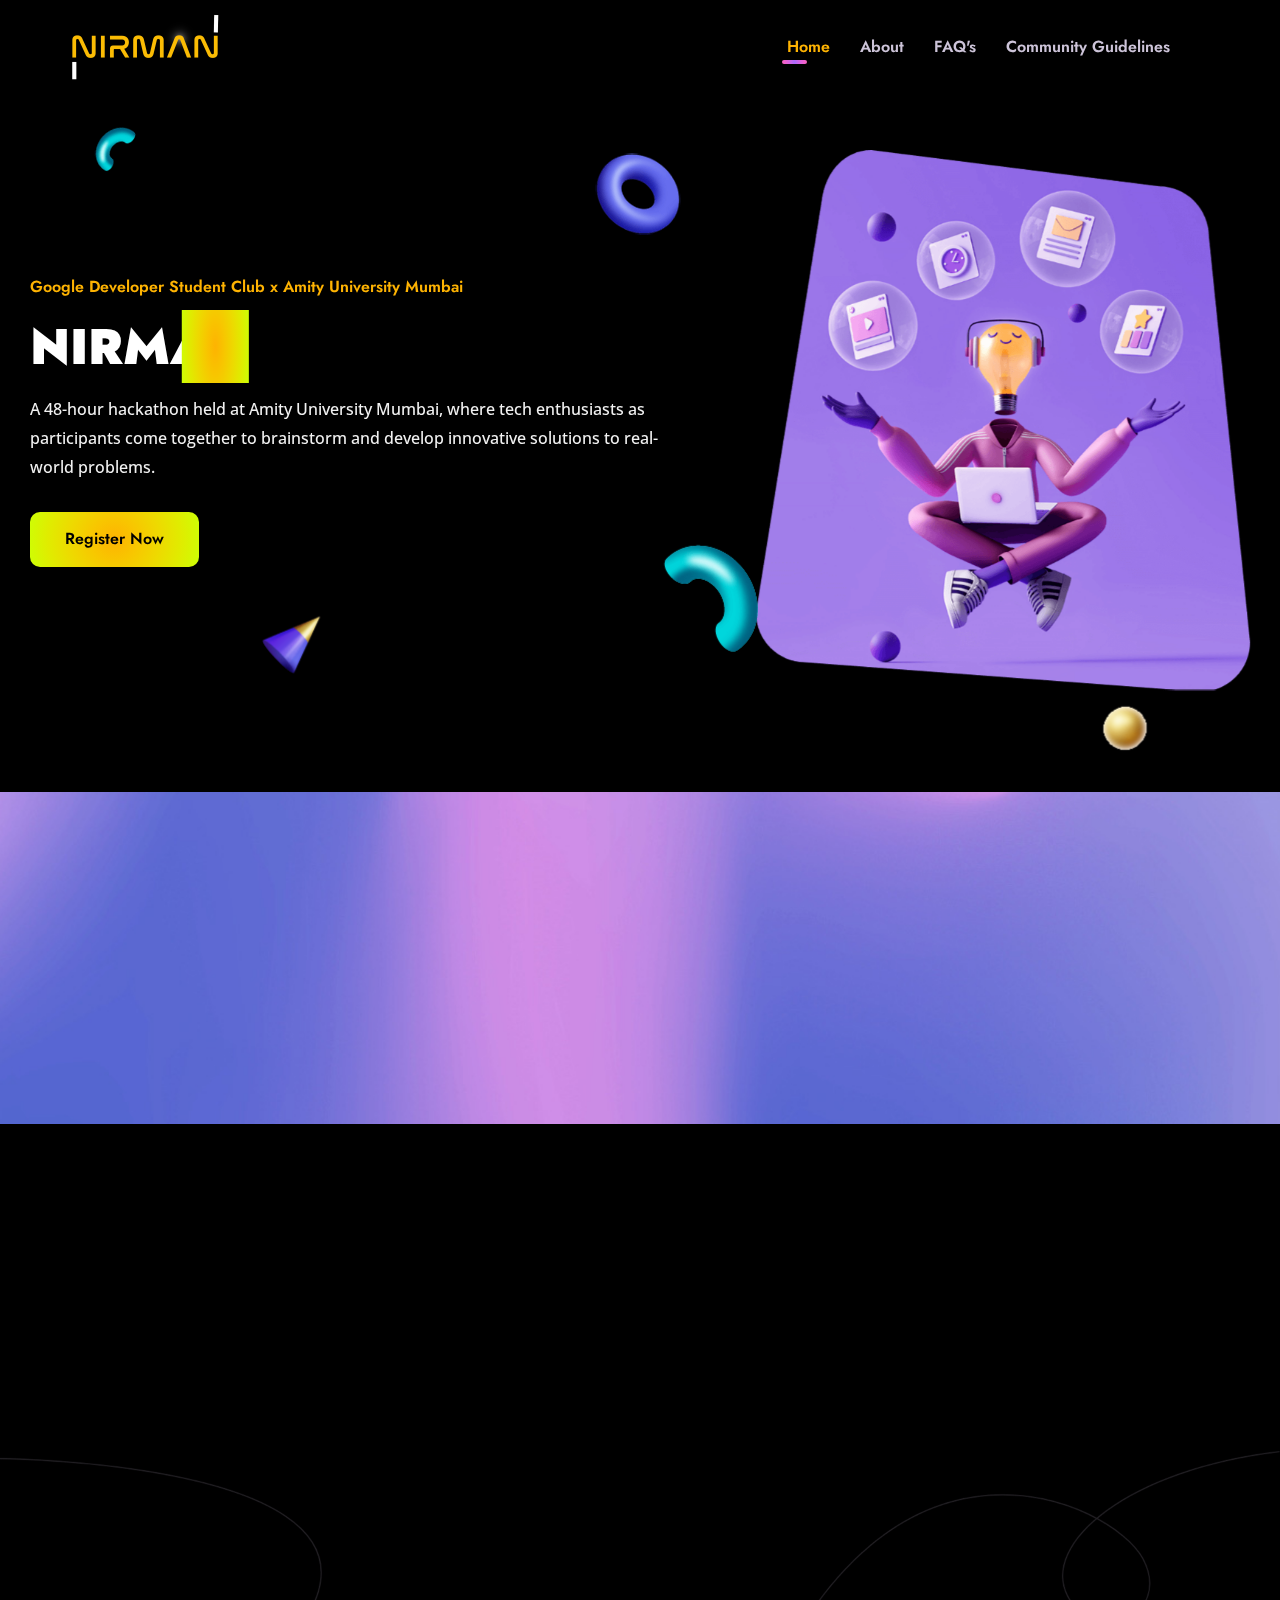
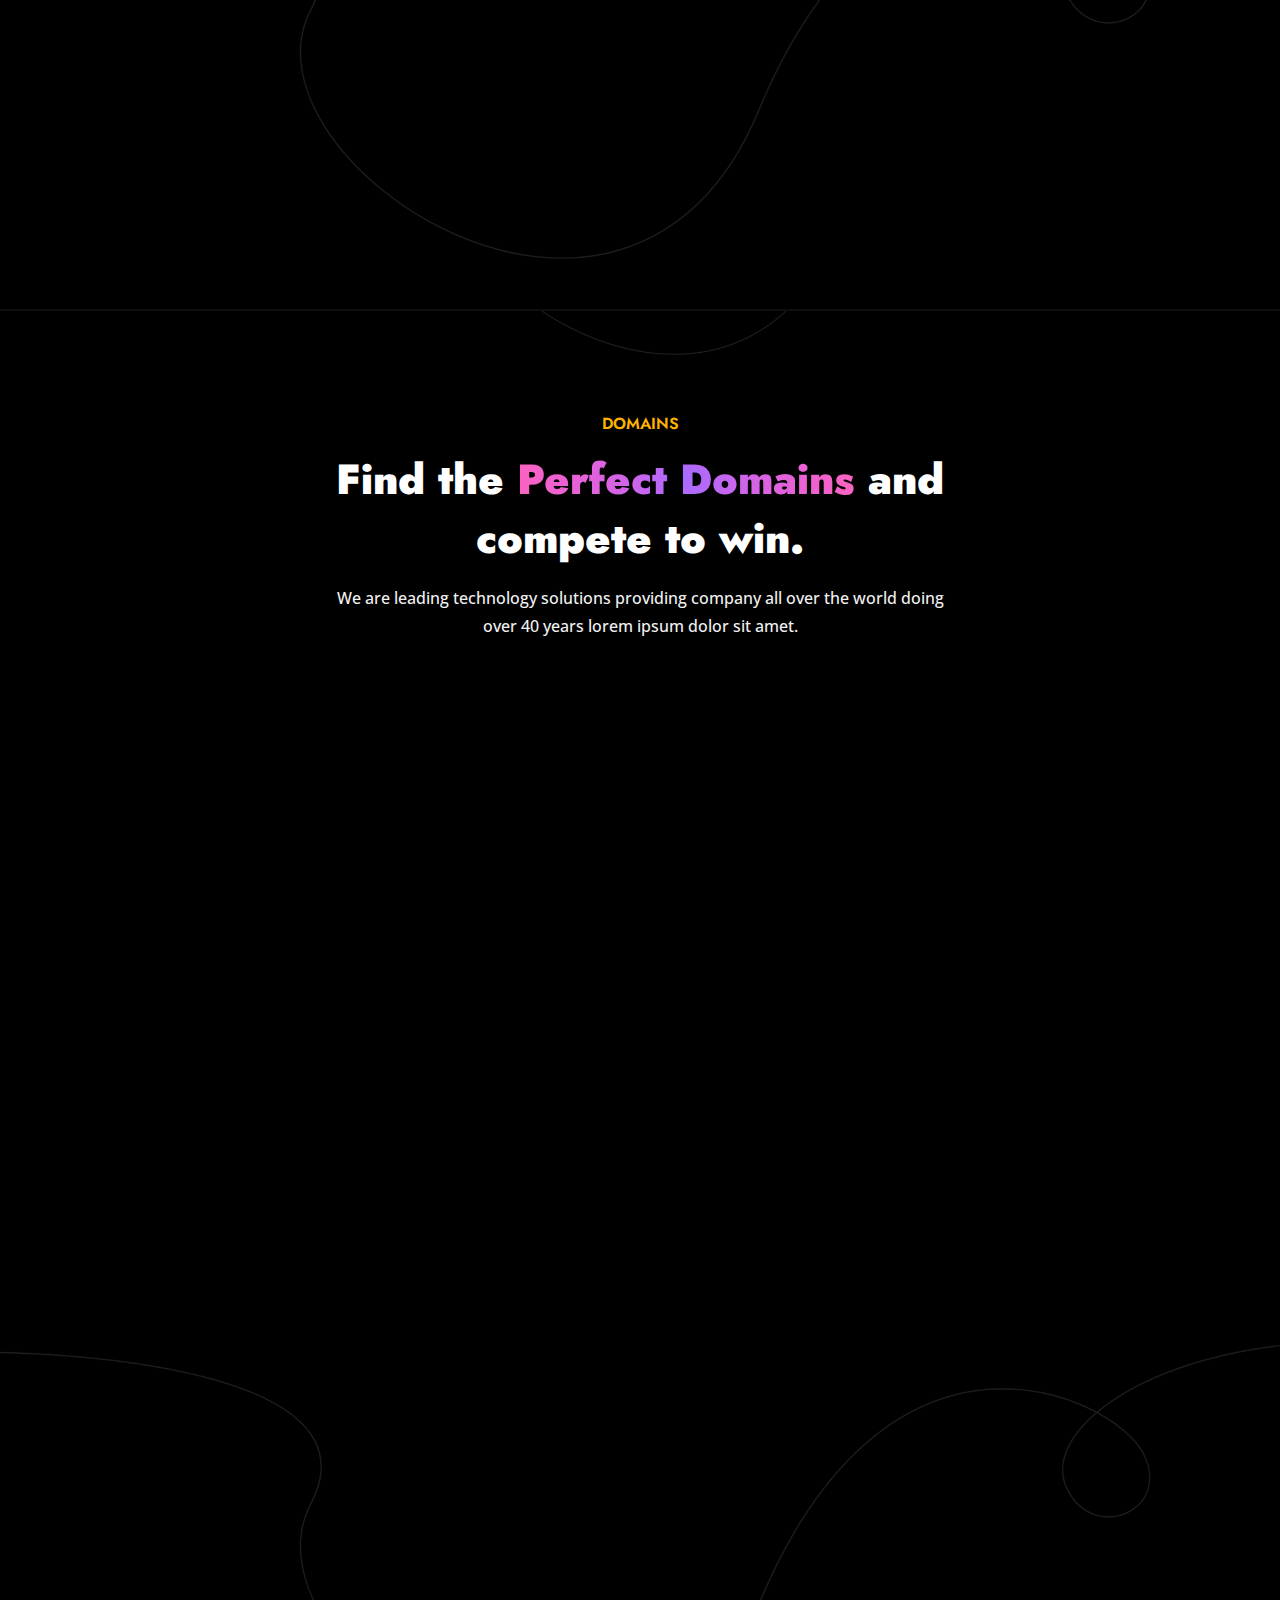
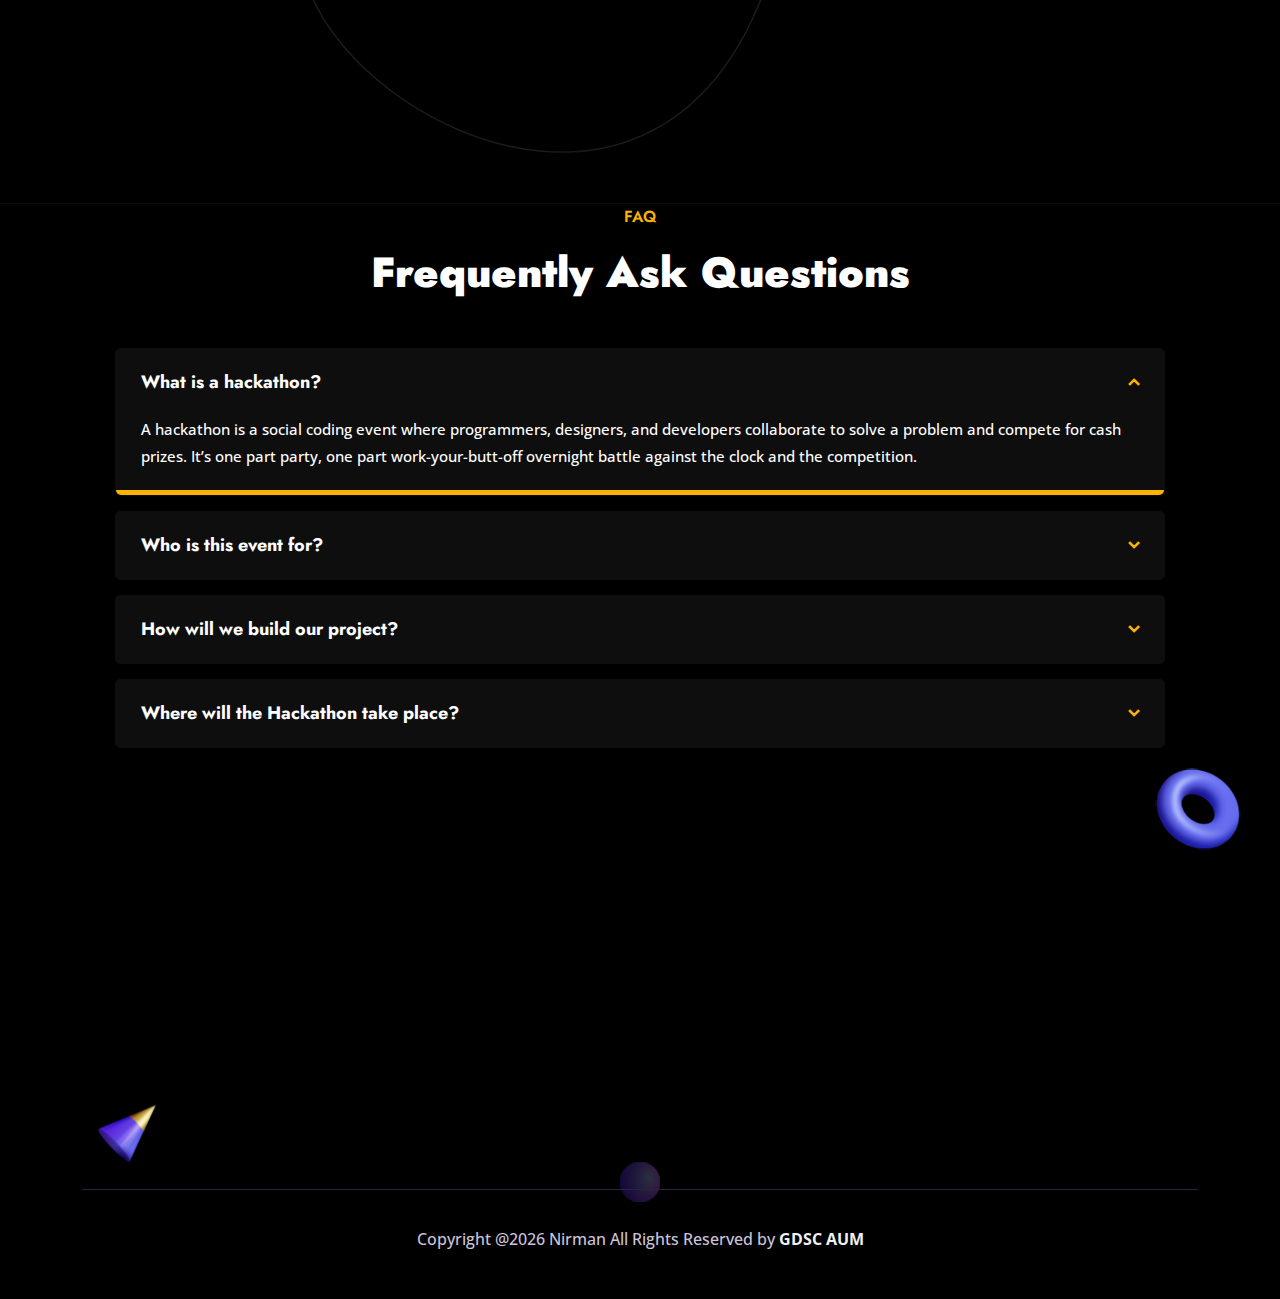
<file: index.html>
<!DOCTYPE html>
<html lang="en">
    
<head>
        <!-- Required meta tags -->
        <meta charset="utf-8">
        <meta http-equiv="X-UA-Compatible" content="IE=edge">
        <meta name="viewport" content="width=device-width, initial-scale=1.0">
        <meta name="keywords" content="hackathon, Amity University, Amity University Mumbai, Nirman, innovation, technology, problem-solving, coding, teamwork,coding competition,technology challenge, software development,  team building, creativity,  entrepreneurship,      problem-solving, technology, innovation, student, event, computer science, software, engineering,showcase,networking, prizes,        learning opportunity,mentorship,tech community,Amity technology event,coding competition in Mumbai,coding competition in Mumbai, Amity coding fest,Nirman hackathon,student hackathon,innovation challenge,hackathon competition,hackathon for computer science students">
        <!-- Links of CSS files -->
        <link rel="stylesheet" href="./assets/css/bootstrap.min.css">
        <link rel="stylesheet" href="./assets/css/aos.css">
        <link rel="stylesheet" href="./assets/css/animate.min.css">
        <link rel="stylesheet" href="./assets/css/meanmenu.css">
        <link rel="stylesheet" href="./assets/css/remixicon.css">
        <link rel="stylesheet" href="./assets/css/odometer.min.css">
        <link rel="stylesheet" href="./assets/css/owl.carousel.min.css">
        <link rel="stylesheet" href="./assets/css/owl.theme.default.min.css">
        <link rel="stylesheet" href="./assets/css/magnific-popup.min.css">
        <link rel="stylesheet" href="./assets/css/fancybox.min.css">
        <link rel="stylesheet" href="./assets/css/nice-select.min.css">
        <link rel="stylesheet" href="./assets/css/style.css">
        <link rel="stylesheet" href="./assets/css/navbar.css">
        <link rel="stylesheet" href="./assets/css/footer.css">
        <link rel="stylesheet" href="./assets/css/dark.css">
		<link rel="stylesheet" href="./assets/css/responsive.css">
		
		<title>Nirman - Hackathon at Amity University Mumbai</title>

        <link rel="icon" type="image/png" href="assets/images/3.png">
    </head>

    <body>

        <!-- Start Preloader Area -->
        <div class="preloader">
            <div class="d-table">
                <div class="d-table-cell">
                    <div class="lds-spinner"><div></div><div></div><div></div><div></div><div></div><div></div><div></div><div></div><div></div><div></div><div></div><div></div></div>
                </div>
            </div>
        </div>
        <!-- End Preloader Area -->

        <!-- Start Header Area -->
        <header class="main-header-area">
            <!-- Start Navbar Area -->
            <div class="navbar-area">
                <div class="main-responsive-nav">
                    <div class="container">
                        <div class="main-responsive-menu">
                            <div class="logo">
                                <a href="index.html">
                                    <img src="assets/images/2.png" alt="image">
                                    <!-- <h3></h3> -->
                                </a>
                            </div>
                        </div>
                    </div>
                </div>

                <div class="main-navbar">
                    <div class="container-fluid">
                        <nav class="navbar navbar-expand-md navbar-light">
                            <a class="navbar-brand" href="index.html">
                                <img src="assets/images/2.png" alt="image">
                                <!-- <h3>Nirmaan</h3> -->
                            </a>

                            <div class="collapse navbar-collapse mean-menu" id="navbarSupportedContent" style="margin-right: 5rem;">
                                <ul class="navbar-nav ms-auto">
                                    <li class="nav-item">
                                        <a href="#" class="nav-link active">
                                            Home 
                                        </a>
                                    </li>

                                    <li class="nav-item">
                                        <a href="#about" class="nav-link">
                                            About 
                                        </a>
                                    </li>

                                    <li class="nav-item">
                                        <a href="#faqs" class="nav-link">
                                            FAQ's 
                                        </a>
                                    </li>            
                                    <!-- <li class="nav-item">
                                        <a href="team.html" class="nav-link">Team</a>
                                    </li>                                                          -->
                                    <li class="nav-item">
                                        <a href="terms-of-service.html" class="nav-link">Community Guidelines</a>
                                    </li>
                                </ul>
                            </div>
                        </nav>
                    </div>
                </div>

                
            </div>
            <!-- End Navbar Area -->
        </header>
        <!-- End Header Area -->

    
        
        <!-- Start Main Slides Area -->
        <div class="main-slides-area">
            <div class="home-slides owl-carousel owl-theme">
                <div class="main-slides-item">
                    <div class="container-fluid">
                        <div class="row align-items-center">
                            <div class="col-lg-7 col-md-12">
                                <div class="main-slides-content">
                                    <span data-aos="fade-right" data-aos-delay="70" data-aos-duration="700" data-aos-once="true">Google Developer Student Club x Amity University Mumbai
                                        <!-- <br>brings you -->
                                    </span>
                                    <!-- <span data-aos="fade-right" data-aos-delay="70" data-aos-duration="700" data-aos-once="true">brings you</span> -->
                                    <h1 style="display: inline;"data-aos="fade-right" data-aos-delay="70" data-aos-duration="700" data-aos-once="true">NIRMAN<span class="overlay"></span></h1>
                                    <p data-aos="fade-right" data-aos-delay="70" data-aos-duration="700" data-aos-once="true">A 48-hour hackathon held at Amity University Mumbai, where tech enthusiasts as participants come together to brainstorm and develop innovative solutions to real-world problems.</p>
                                    
                                    <div class="slides-btn" data-aos="fade-right" data-aos-delay="70" data-aos-duration="700" data-aos-once="true">
                                        <a href="https://forms.gle/NDgDSiaMaTBf8zUZA" rel="noopener noreferrer" target="_blank" class="default-btn register" data-image="assets/images/qr.jpeg">Register Now</a>
                                    </div>
                                </div>
                            </div>

                            <div class="col-lg-5 col-md-12" data-aos="fade-down" data-aos-delay="70" data-aos-duration="700" data-aos-once="true">
                                <div class="main-slides-image" data-tilt>
                                    <img src="assets/images/home-slides/slides-1.png" alt="image">
                                </div>
                            </div>
                        </div>
                    </div>
                </div>
            </div>

            <div class="main-slides-shape-1">
                <img src="assets/images/home-slides/slides-shape-1.png" alt="image">
            </div>
            <div class="main-slides-shape-2">
                <img src="assets/images/home-slides/slides-shape-2.png" alt="image">
            </div>
            <div class="main-slides-shape-3">
                <img src="assets/images/home-slides/slides-shape-3.png" alt="image">
            </div>
            <div class="main-slides-shape-4">
                <img src="assets/images/home-slides/slides-shape-4.png" alt="image">
            </div>
            <div class="main-slides-shape-5">
                <img src="assets/images/home-slides/slides-shape-5.png" alt="image">
            </div>
        </div>
        <!-- End Main Slides Area -->

        <!-- Start Partner Area -->
        <div class="partner-area ptb-100">
            <div class="container">
                <div class="partner-slides owl-carousel owl-theme">
                    <div class="partner-card" data-aos="fade-up" data-aos-delay="80" data-aos-duration="800" data-aos-once="true">
                        <a href="https://iocl.com/" target="_blank">
                            <img src="assets/images/indianoil.png" alt="partner">
                            <img src="assets/images/indianoil.png" alt="partner">
                        </a>
                    </div>
                    <div class="partner-card" data-aos="fade-up" data-aos-delay="80" data-aos-duration="800" data-aos-once="true">
                        <a href="https://www.bhugolgis.com/index.html" target="_blank">
                            <img src="assets/images/bhugolgis.png" alt="partner">
                            <img src="assets/images/bhugolgis.png" alt="partner">
                        </a>
                    </div>
                    <!-- <div class="partner-card" data-aos="fade-up" data-aos-delay="80" data-aos-duration="800" data-aos-once="true">
                        <a href="#">
                            <img src="assets/images/partner/partner-3.png" alt="partner">
                            <img src="assets/images/partner/partner-hover-3.png" alt="partner">
                        </a>
                    </div>
                    <div class="partner-card" data-aos="fade-up" data-aos-delay="80" data-aos-duration="800" data-aos-once="true">
                        <a href="#">
                            <img src="assets/images/partner/partner-4.png" alt="partner">
                            <img src="assets/images/partner/partner-hover-4.png" alt="partner">
                        </a>
                    </div>
                    <div class="partner-card" data-aos="fade-up" data-aos-delay="80" data-aos-duration="800" data-aos-once="true">
                        <a href="#">
                            <img src="assets/images/partner/partner-5.png" alt="partner">
                            <img src="assets/images/partner/partner-hover-5.png" alt="partner">
                        </a>
                    </div>
                    <div class="partner-card" data-aos="fade-up" data-aos-delay="80" data-aos-duration="800" data-aos-once="true">
                        <a href="#">
                            <img src="assets/images/partner/partner-6.png" alt="partner">
                            <img src="assets/images/partner/partner-hover-6.png" alt="partner">
                        </a>
                    </div> -->
                </div>
            </div>
        </div>
        <!-- End Partner Area -->

        <!-- Start About Area -->
        <div class="about-area ptb-100" id="about">
            <div class="container">
                <div class="row align-items-center">
                    <div class="col-lg-6 col-md-12">
                        <div class="about-image" data-tilt>
                            <img src="assets/images/about/about.png" alt="image" data-aos="fade-down" data-aos-delay="80" data-aos-duration="800" data-aos-once="true">
                        </div>
                    </div>
                    <div class="col-lg-6 col-md-12">
                        <div class="about-content" data-aos="fade-up" data-aos-delay="80" data-aos-duration="800" data-aos-once="true">
                            <span>WHO WE ARE</span>
                            <h3 style="font-size: 2rem;">We Are <b>Amity University Mumbai</b> <span class="overlay"></span></h3>
                            <p>Amity University Mumbai with its future-ready, sprawling campus, a world - class learning infrastructure and over a kilometer long frontage on the Mumbai-Pune Expressway offers a 360 degree career transformational set-up. With its state of the art infrastructure, the campus facilitates all-round growth of students. It also houses world class sports facilities for soccer, cricket, lawn tennis and badminton.</p>
                            <p>There are several well-appointed residential options for students as well as faculty within its premises. Amity University Campus has been designed by a globally renowned US architect who has previously designed Boston and California State University.</p>
                            <p>This hackathon is organised by Amity School of Engineering and Technology of Amity University Mumbai, in collaboration with Google Developer Student Clubs Amity University Mumbai</p>
                            <div class="about-btn">
                                <a href="https://www.amity.edu/mumbai/" target="_blank" class="default-btn">Know More About Us</a>
                            </div>
                        </div>
                    </div>
                </div>
            </div>
            <div class="about-shape-1">
                <img src="assets/images/about/about-shape.png" alt="image">
            </div>
        </div>
        <!-- End About Area -->

        
        <!-- Start Choose Area -->
        <div class="choose-area pt-100 pb-75">
            <div class="container">
                <div class="section-title">
                    <span>DOMAINS</span>
                    <h2>Find the <b>Perfect Domains</b> and compete to win.<span class="overlay"></span></h2>
                    <p>We are leading technology solutions providing company all over the world doing over 40 years lorem ipsum dolor sit amet.</p>
                </div>

                <div class="row justify-content-center">
                    <div class="col-lg-4 col-sm-6">
                        <div class="single-choose-card" data-aos="fade-up" data-aos-delay="50" data-aos-duration="500" data-aos-once="true"  style="text-align: center;">
                            <div class="choose-image" data-tilt>
                                <a><img src="./assets/images/Icons/3.png" alt="image"></a>
                            </div>
                            <div class="choose-content">
                                <h3>
                                    <a>Traditional Web</a>
                                </h3>
                                <p>Traditional Web Hackathon aims to construct and implement websites using both creative and technical skills for rapidly growing industries.
                                </p>
                            </div>
                        </div>
                    </div>

                    <div class="col-lg-4 col-sm-6">
                        <div class="single-choose-card" data-aos="fade-up" data-aos-delay="60" data-aos-duration="600" data-aos-once="true"  style="text-align: center;">
                            <div class="choose-image" data-tilt>
                                <a><img src="assets/images/Icons/4.png" alt="image"></a>
                            </div>
                            <div class="choose-content">
                                <h3 >
                                    <a>Web3</a>
                                </h3>
                                <p>Web3 is an idea for a new iteration of the World Wide Web, incorporating concepts such as decentralisation, blockchain technologies, and token-based economics.</p>
                            </div>
                        </div>
                    </div>

                    <div class="col-lg-4 col-sm-6">
                        <div class="single-choose-card" data-aos="fade-up" data-aos-delay="70" data-aos-duration="700" data-aos-once="true"  style="text-align: center;">
                            <div class="choose-image" data-tilt>
                                <a><img src="assets/images/Icons/6.png" alt="image"></a>
                            </div>
                            <div class="choose-content">
                                <h3>
                                    <a>Smart Innovation</a>
                                </h3>
                                <p>Smart innovation entails the use of Artificial Intelligence, Machine Learning and Deep Learning techniques to engender solutions which improve lives through automation, prediction and accessibility.</p>
                            </div>
                        </div>
                    </div>

                    <div class="col-lg-4 col-sm-6">
                        <div class="single-choose-card" data-aos="fade-up" data-aos-delay="80" data-aos-duration="800" data-aos-once="true"  style="text-align: center;">
                            <div class="choose-image" data-tilt>
                                <a><img src="assets/images/Icons/8.png" alt="image"></a>
                            </div>
                            <div class="choose-content">
                                <h3>
                                    <a>Healthcare</a>
                                </h3>
                                <p>A health hackathon aims at productising high impact innovations better than existing alternatives, relevant to the local context, simple, easily tested, and visible to others.</p>
                            </div>
                        </div>
                    </div>
                    <div class="col-lg-4 col-sm-6">
                        <div class="single-choose-card" data-aos="fade-up" data-aos-delay="80" data-aos-duration="800" data-aos-once="true"  style="text-align: center;">
                            <div class="choose-image" data-tilt>
                                <a><img src="assets/images/Icons/10.png" alt="image"></a>
                            </div>
                            <div class="choose-content">
                                <h3>
                                    <a>Smart City</a>
                                </h3>
                                <p>The objective of the Smart City Hackathon is to encourage participants into building innovative solutions for a Smarter City through a rapid pace development. </p>
                            </div>
                        </div>
                    </div>
                </div>
            </div>

            <div class="choose-shape-1">
                <img src="assets/images/choose/choose-shape.png" alt="image">
            </div>
            <div class="choose-shape-2">
                <img src="assets/images/choose/choose-shape-2.png" alt="image">
            </div>
        </div>
        <!-- End Choose Area -->

    

       <!-- Start Team Area -->

        <!-- End Team Area -->
         <!-- Start FAQ Area -->
         <div class="faq-area ptb-50">
            <div class="container">
                <div class="section-title" id="faqs">
                    <span>FAQ</span>
                    <h2>Frequently Ask Questions <span class="overlay"></span></h2>
                </div>

                <div class="faq-accordion">
                    <div class="accordion" id="FaqAccordion">
                        <div class="accordion-item">
                            <button class="accordion-button" type="button" data-bs-toggle="collapse" data-bs-target="#collapseOne" aria-expanded="true" aria-controls="collapseOne">
                                What is a hackathon?
                            </button>
                            <div id="collapseOne" class="accordion-collapse collapse show" data-bs-parent="#FaqAccordion">
                                <div class="accordion-body">
                                    <p>A hackathon is a social coding event where programmers, designers, and developers collaborate to solve a problem and compete for cash prizes. It’s one part party, one part work-your-butt-off overnight battle against the clock and the competition.</p>
                                </div>
                            </div>
                        </div>

                        <div class="accordion-item">
                            <button class="accordion-button collapsed" type="button" data-bs-toggle="collapse" data-bs-target="#collapseTwo" aria-expanded="false" aria-controls="collapseTwo">
                                Who is this event for?
                            </button>
                            <div id="collapseTwo" class="accordion-collapse collapse" data-bs-parent="#FaqAccordion">
                                <div class="accordion-body">
                                    <p>This hackathon is intended to be held on an international level, with participation 
                                        from various universities, both within and outside India. Students enrolled in undergraduate 
                                        and graduate programs in a university shall be eligible to participate as representative of 
                                        their respective universities.
                                        </p>
                                </div>
                            </div>
                        </div>

                        <div class="accordion-item">
                            <button class="accordion-button collapsed" type="button" data-bs-toggle="collapse" data-bs-target="#collapseThree" aria-expanded="false" aria-controls="collapseThree">
                                How will we build our project?
                            </button>
                            <div id="collapseThree" class="accordion-collapse collapse" data-bs-parent="#FaqAccordion">
                                <div class="accordion-body">
                                    <p>You will be given space for resting as well as development. You will need to bring your own devices and chargers with  extension cords, chargers and other necessary devices. Internet access will be allowed.</p>
                                </div>
                            </div>
                        </div>

                        <div class="accordion-item">
                            <button class="accordion-button collapsed" type="button" data-bs-toggle="collapse" data-bs-target="#collapseFour" aria-expanded="false" aria-controls="collapseFour">
                                Where will the Hackathon take place?
                            </button>
                            <div id="collapseFour" class="accordion-collapse collapse" data-bs-parent="#FaqAccordion">
                                <div class="accordion-body">
                                    <p>The hackathon will take place at Amity University, Mumbai. Physical presence of participants is essential. Exceptions may be handled only if an explanation is received in advance.
                                        </p>
                                </div>
                            </div>
                        </div>
                    </div>
                </div>
            </div>
        </div>
        <!-- End FAQ Area -->
    
        <!-- Start Footer Area -->
        <footer class="footer-area with-black-background pt-100">
            <div class="container">
                <div class="row justify-content-center">
                    <div class="col-lg-3 col-md-6">
                        <div class="single-footer-widget" data-aos="fade-up" data-aos-delay="50" data-aos-duration="500" data-aos-once="true">
                            <div class="widget-logo">
                                <a href="index.html"><img src="assets/images/2.png" alt="image"></a>
                            </div>
                            <p>48-hour Hackathon by Amity University Mumbai for tech enthusiasts.</p>

                            <ul class="widget-social">
                                <li>
                                    <a href="https://www.facebook.com/GDSCAUM" rel="noopener noreferrer" target="_blank">
                                        <i class="ri-facebook-fill"></i>
                                    </a>
                                </li>
                                <li>
                                    <a href="https://twitter.com/AumGdsc?t=Nn2viy2jkfNBf7ai82Jb7Q&s=09" rel="noopener noreferrer" target="_blank">
                                        <i class="ri-twitter-fill"></i>
                                    </a>
                                </li>

                                <li>
                                    <a href=" https://youtube.com/channel/UC5GsBxn_w64xwO3DjvdtwaQ" rel="noopener noreferrer" target="_blank">
                                        <i class="ri-youtube-fill"></i>
                                    </a>
                                </li>
                                
                                <li>
                                    <a href="https://www.linkedin.com/company/gdscaum/" rel="noopener noreferrer" target="_blank">
                                        <i class="ri-linkedin-line"></i>
                                    </a>
                                </li>
                                <li>
                                    <a href="https://instagram.com/gdscaum?igshid=YmMyMTA2M2Y=" rel="noopener noreferrer" target="_blank">
                                        <i class="ri-instagram-line"></i>
                                    </a>
                                </li>
                            </ul>
                        </div>
                    </div>

                    <div class="col-lg-3 col-md-6">
                       
                    </div>

                    <div class="col-lg-3 col-md-6">
                        
                    </div>

                    <div class="col-lg-3 col-md-6">
                        <div class="single-footer-widget" data-aos="fade-up" data-aos-delay="80" data-aos-duration="800" data-aos-once="true">
                            <h3>Contact Us</h3>
                            <p>Gaurav Bhanot</p>
                            <p>+91 84528 39281</p>
                            <br>
                            <p>Yash Shinde</p>
                            <p>+91 86521 10154</p>

                        </div>
                    </div>
                </div>
            </div>
            
            <div class="copyright-area">
                <div class="container">
                    <div class="copyright-area-content">
                        <p>
                            Copyright @<script data-cfasync="false" src=""></script><script>document.write(new Date().getFullYear())</script> Nirman All Rights Reserved by
                            <a href="" target="_blank"> GDSC AUM</a>
                        </p>
                    </div>
                </div>
            </div>
            <div class="footer-shape-1">
                <img src="assets/images/footer/footer-shape-1.png" alt="image">
            </div>
            <div class="footer-shape-2">
                <img src="assets/images/footer/footer-shape-2.png" alt="image">
            </div>
            <div class="footer-shape-3">
                <img src="assets/images/footer/footer-shape-3.png" alt="image">
            </div>
        </footer>
        <!-- End Footer Area -->  

        <!-- Start Go Top Area -->
        <div class="go-top">
            <i class="ri-arrow-up-s-line"></i>
        </div>
        <!-- End Go Top Area -->
        
        <!-- Links of JS files -->
        <script src="assets/js/jquery.min.js"></script>
        <script src="assets/js/bootstrap.bundle.min.js"></script>
        <script src="assets/js/jquery.meanmenu.js"></script> 
        <script src="assets/js/owl.carousel.min.js"></script>
        <script src="assets/js/jquery.appear.js"></script>
        <script src="assets/js/odometer.min.js"></script>
        <script src="assets/js/jquery.magnific-popup.min.js"></script>
        <script src="assets/js/fancybox.min.js"></script>
        <script src="assets/js/tweenmax.min.js"></script>
        <script src="assets/js/ScrollMagic.min.js"></script>
        <script src="assets/js/animation.gsap.min.js"></script>
        <script src="assets/js/debug.addIndicators.min.js"></script>
        <script src="assets/js/mixitup.min.js"></script>
        <script src="assets/js/nice-select.min.js"></script>
        <script src="assets/js/tilt.jquery.min.js"></script>
        <script src="assets/js/parallax.min.js"></script>
		<script src="assets/js/jquery.ajaxchimp.min.js"></script>
		<script src="assets/js/form-validator.min.js"></script>
        <script src="assets/js/aos.js"></script>
        <script src="assets/js/wow.min.js"></script>
        <script src="assets/js/main.js"></script>
    </body>

</html>
</file>
<file: assets/css/meanmenu.css>
.mean-container .mean-bar {
  float: left;
  width: 100%;
  position: absolute;
  background: transparent;
  padding: 20px 0 0;
  z-index: 999;
  border-bottom: 1px solid rgba(0, 0, 0, 0.03);
  height: 55px;
}
.mean-container a.meanmenu-reveal {
  width: 35px;
  height: 30px;
  padding: 12px 15px 0 0;
  position: absolute;
  right: 0;
  cursor: pointer;
  color: #ffffff;
  text-decoration: none;
  font-size: 16px;
  text-indent: -9999em;
  line-height: 22px;
  font-size: 1px;
  display: block;
  font-weight: 700;
}
.mean-container a.meanmenu-reveal span {
  display: block;
  background: #ffffff;
  height: 4px;
  margin-top: 3px;
  border-radius: 3px;
}
.mean-container .mean-nav {
  float: left;
  width: 100%;
  background: #ffffff;
  margin-top: 55px;
}
.mean-container .mean-nav ul {
  padding: 0;
  margin: 0;
  width: 100%;
  border: none;
  list-style-type: none;
}
.mean-container .mean-nav ul li {
  position: relative;
  float: left;
  width: 100%;
}
.mean-container .mean-nav ul li a {
  display: block;
  float: left;
  width: 90%;
  padding: 1em 5%;
  margin: 0;
  text-align: left;
  color: #677294;
  border-top: 1px solid #dbeefd;
  text-decoration: none;
}
.mean-container .mean-nav ul li a.active {
  color: #000000;
}
.mean-container .mean-nav ul li li a {
  width: 80%;
  padding: 1em 10%;
  color: #677294;
  border-top: 1px solid #dbeefd;
  opacity: 1;
  filter: alpha(opacity=75);
  text-shadow: none !important;
  visibility: visible;
  text-transform: none;
  font-size: 14px;
}
.mean-container .mean-nav ul li.mean-last a {
  border-bottom: none;
  margin-bottom: 0;
}
.mean-container .mean-nav ul li li li a {
  width: 70%;
  padding: 1em 15%;
}
.mean-container .mean-nav ul li li li li a {
  width: 60%;
  padding: 1em 20%;
}
.mean-container .mean-nav ul li li li li li a {
  width: 50%;
  padding: 1em 25%;
}
.mean-container .mean-nav ul li a:hover {
  background: #252525;
  background: rgba(255, 255, 255, 0.1);
}
.mean-container .mean-nav ul li a.mean-expand {
  margin-top: 1px;
  width: 100%;
  height: 24px;
  padding: 12px !important;
  text-align: right;
  position: absolute;
  right: 5px;
  top: 0;
  z-index: 2;
  font-weight: 700;
  background: transparent;
  border: none !important;
}
.mean-container .mean-push {
  float: left;
  width: 100%;
  padding: 0;
  margin: 0;
  clear: both;
}
.mean-nav .wrapper {
  width: 100%;
  padding: 0;
  margin: 0;
}
/* Fix for box sizing on Foundation Framework etc. */
.mean-container .mean-bar,
.mean-container .mean-bar * {
  -webkit-box-sizing: content-box;
  -moz-box-sizing: content-box;
  box-sizing: content-box;
}
.mean-remove {
  display: none !important;
}
.mobile-nav {
  display: none;
}
.mobile-nav.mean-container .mean-nav ul li a.active {
  color: #ff2d55;
}
.main-nav {
  background: #000;
  position: absolute;
  top: 0;
  left: 0;
  padding-top: 15px;
  padding-bottom: 15px;
  width: 100%;
  z-index: 999;
  height: auto;
}
.mean-nav .dropdown-toggle::after {
  display: none;
}
.navbar-light .navbar-brand,
.navbar-light .navbar-brand:hover {
  color: #fff;
  font-weight: bold;
  text-transform: uppercase;
  line-height: 1;
}
.main-nav nav ul {
  padding: 0;
  margin: 0;
  list-style-type: none;
}
.main-nav nav .navbar-nav .nav-item {
  position: relative;
  padding: 15px 0;
}
.main-nav nav .navbar-nav .nav-item a {
  font-weight: 500;
  font-size: 16px;
  text-transform: uppercase;
  color: #ffffff;
  padding-left: 0;
  padding-right: 0;
  padding-top: 0;
  padding-bottom: 0;
  margin-left: 15px;
  margin-right: 15px;
}
.main-nav nav .navbar-nav .nav-item a:hover,
.main-nav nav .navbar-nav .nav-item a:focus,
.main-nav nav .navbar-nav .nav-item a.active {
  color: #ff2d55;
}
.main-nav nav .navbar-nav .nav-item:hover a {
  color: #ff2d55;
}
.main-nav nav .navbar-nav .nav-item .dropdown-menu {
  -webkit-box-shadow: 0 0 30px 0 rgba(0, 0, 0, 0.05);
  box-shadow: 0 0 30px 0 rgba(0, 0, 0, 0.05);
  background: #0d1028;
  position: absolute;
  top: 80px;
  left: 0;
  width: 250px;
  z-index: 99;
  display: block;
  padding-top: 20px;
  padding-left: 5px;
  padding-right: 5px;
  padding-bottom: 20px;
  opacity: 0;
  visibility: hidden;
  -webkit-transition: all 0.3s ease-in-out;
  transition: all 0.3s ease-in-out;
}
.main-nav nav .navbar-nav .nav-item .dropdown-menu li {
  position: relative;
  padding: 0;
}
.main-nav nav .navbar-nav .nav-item .dropdown-menu li a {
  font-size: 15px;
  font-weight: 500;
  text-transform: capitalize;
  padding: 9px 15px;
  margin: 0;
  display: block;
  color: #ffffff;
}
.main-nav nav .navbar-nav .nav-item .dropdown-menu li a:hover,
.main-nav nav .navbar-nav .nav-item .dropdown-menu li a:focus,
.main-nav nav .navbar-nav .nav-item .dropdown-menu li a.active {
  color: #ff2d55;
}
.main-nav nav .navbar-nav .nav-item .dropdown-menu li .dropdown-menu {
  position: absolute;
  left: -100%;
  top: 0;
  opacity: 0 !important;
  visibility: hidden !important;
}
.main-nav nav .navbar-nav .nav-item .dropdown-menu li:hover .dropdown-menu {
  opacity: 1 !important;
  visibility: visible !important;
  top: -20px !important;
}
.main-nav
  nav
  .navbar-nav
  .nav-item
  .dropdown-menu
  li
  .dropdown-menu
  li
  .dropdown-menu {
  position: absolute;
  left: -100%;
  top: 0;
  opacity: 0 !important;
  visibility: hidden !important;
}
.main-nav
  nav
  .navbar-nav
  .nav-item
  .dropdown-menu
  li:hover
  .dropdown-menu
  li:hover
  .dropdown-menu {
  opacity: 1 !important;
  visibility: visible !important;
  top: -20px !important;
}
.main-nav nav .navbar-nav .nav-item .dropdown-menu li .dropdown-menu li a {
  color: #ffffff;
  text-transform: capitalize;
}
.main-nav nav .navbar-nav .nav-item .dropdown-menu li .dropdown-menu li a:hover,
.main-nav nav .navbar-nav .nav-item .dropdown-menu li .dropdown-menu li a:focus,
.main-nav
  nav
  .navbar-nav
  .nav-item
  .dropdown-menu
  li
  .dropdown-menu
  li
  a.active {
  color: #ffffff;
}
.main-nav nav .navbar-nav .nav-item:hover ul {
  opacity: 1;
  visibility: visible;
  top: 100%;
}
.main-nav nav .navbar-nav .nav-item:last-child .dropdown-menu {
  left: auto;
  right: 0;
}

/* Responsive Style */
@media only screen and (max-width: 991px) {
  .mobile-nav {
    display: block;
    position: relative;
  }
  .mobile-nav .logo {
    text-decoration: none;
    position: absolute;
    top: 11px;
    z-index: 999;
    left: 15px;
    color: #fff;
    font-weight: bold;
    text-transform: uppercase;
    font-size: 20px;
  }
  .mean-container .mean-bar {
    background-color: #ffffff;
    padding: 0;
  }
  .mean-container a.meanmenu-reveal {
    padding: 15px 15px 0 0;
  }
  .mobile-nav nav .navbar-nav {
    height: 300px;
    overflow-y: scroll;
  }
  .mobile-nav nav .navbar-nav .nav-item a i {
    display: none;
  }
  .main-nav {
    display: none !important;
  }
}
</file>
<file: assets/css/style.css>
/*
* This file contains the styling for the actual template, this
is the file you need to edit to change the look of the
template.

This files table contents are outlined below>>>>>

*******************************************
*******************************************

** - Default CSS
** - Default Btn CSS
** - Section Title CSS
** - Main Slides Area CSS
** - Main Hero Area CSS
** - Main Banner Area CSS
** - Partner Area CSS
** - About Area CSS
** - Services Area CSS
** - Services Details Area CSS
** - Choose Area CSS
** - Video Area CSS
** - Projects Area CSS
** - Projects Details Area CSS
** - Testimonials Area CSS
** - Pricing Area CSS
** - Blog Area CSS
** - Blog Details Area CSS
** - Skill Area CSS
** - Features Area CSS
** - Talk Area CSS
** - Team Area CSS
** - Overview Area CSS
** - Page Banner Area CSS
** - Gallery Area CSS
** - FAQ Area CSS
** - Events Area CSS
** - Events Details Area CSS
** - Career Area CSS
** - Apply Area CSS
** - Career Details Area CSS
** - Profile Authentication Area CSS
** - Membership Levels Area CSS
** - Purchase Guide Area CSS
** - Terms of Service Area CSS
** - Privacy Policy Area CSS
** - 404 Error Area CSS
** - Coming Soon Area CSS
** - Courses Area CSS
** - Courses Details Area CSS
** - Products Area CSS
** - Cart Area CSS
** - Wishlist Area CSS
** - Checkout Area CSS
** - Products Details Area CSS
** - Widget Sidebar CSS
** - Pagination CSS

*/
/*================================================
Default CSS
=================================================*/
@import url("https://fonts.googleapis.com/css2?family=Open+Sans:ital,wght@0,300;0,400;0,500;0,600;0,700;0,800;1,300;1,400;1,500;1,600;1,700;1,800&amp;display=swap");
@import url("https://fonts.googleapis.com/css2?family=Jost:ital,wght@0,100;0,200;0,300;0,400;0,500;0,600;0,700;0,800;0,900;1,100;1,200;1,300;1,400;1,500;1,600;1,700;1,800;1,900&amp;display=swap");
@import url("https://fonts.googleapis.com/css2?family=Monoton&amp;display=swap");
:root {
  --main-font-family: "Open Sans", sans-serif;
  --heading-font-family: "Jost", sans-serif;
  --monoton-font-family: "Monoton", cursive;
  --main-color: #feb302;
  --optional-color: #3e019a;
  --white-color: #ffffff;
  --black-color: #14042c;
  --paragraph-color: #646464;
  --font-size: 16px;
  --transition: 0.6s;
  --btn-gradient-color: radial-gradient(
    circle,
    #feb302,
    #f8c600,
    #eed900,
    #e0ec00,
    #cdff05
  );
}

body {
  padding: 0;
  margin: 0;
  font-family: var(--main-font-family);
  font-size: var(--font-size);
}

a {
  text-decoration: none;
  -webkit-transition: var(--transition);
  transition: var(--transition);
  color: var(--black-color);
  display: inline-block;
}

a:hover,
a:focus {
  color: var(--main-color);
  text-decoration: none;
}

button {
  outline: 0 !important;
}

p {
  margin-bottom: 15px;
  line-height: 1.8;
  color: var(--paragraph-color);
  font-weight: 500;
  font-family: var(--main-font-family);
  font-size: var(--font-size);
}

p:last-child {
  margin-bottom: 0;
}

i {
  line-height: normal;
}

.d-table {
  width: 100%;
  height: 100%;
}

.d-table-cell {
  vertical-align: middle;
}

img {
  max-width: 100%;
  height: auto;
  display: inline-block;
}

.ptb-100 {
  padding-top: 100px;
  padding-bottom: 100px;
}

.pt-100 {
  padding-top: 100px;
}

.pb-100 {
  padding-bottom: 100px;
}

.pb-75 {
  padding-bottom: 75px;
}

.h1,
.h2,
.h3,
.h4,
.h5,
.h6,
h1,
h2,
h3,
h4,
h5,
h6 {
  color: var(--black-color);
  font-family: var(--heading-font-family);
  font-weight: 900;
}

.h1:last-child,
.h2:last-child,
.h3:last-child,
.h4:last-child,
.h5:last-child,
.h6:last-child,
h1:last-child,
h2:last-child,
h3:last-child,
h4:last-child,
h5:last-child,
h6:last-child {
  margin-bottom: 0;
}

/*================================================
Default Btn CSS
=================================================*/
.default-btn {
  padding: 15.8px 35px;
  text-align: center;
  color: var(--black-color) !important;
  font-size: var(--font-size);
  font-weight: 600;
  -webkit-transition: var(--transition);
  transition: var(--transition);
  display: -webkit-inline-box;
  display: -ms-inline-flexbox;
  display: inline-flex;
  -webkit-box-align: center;
  -ms-flex-align: center;
  align-items: center;
  -webkit-box-pack: center;
  -ms-flex-pack: center;
  justify-content: center;
  position: relative;
  border-radius: 10px;
  z-index: 0;
  background: var(--btn-gradient-color);
  -webkit-box-shadow: none;
  box-shadow: none;
  overflow: hidden;
  white-space: nowrap;
  font-family: var(--heading-font-family);
}

.default-btn:before {
  content: "";
  position: absolute;
  top: 0;
  bottom: 0;
  left: 50%;
  width: 550px;
  height: 550px;
  margin: auto;
  background-color: var(--main-color);
  border-radius: 50%;
  z-index: -1;
  -webkit-transform-origin: top center;
  transform-origin: top center;
  -webkit-transform: translateX(-50%) translateY(-5%) scale(0.4);
  transform: translateX(-50%) translateY(-5%) scale(0.4);
  -webkit-transition: -webkit-transform 0.9s;
  transition: -webkit-transform 0.9s;
  transition: transform 0.9s;
  transition: transform 0.9s, -webkit-transform 0.9s;
}

.default-btn:hover {
  color: var(--white-color);
}

.default-btn:hover:before {
  -webkit-transition: -webkit-transform 1s;
  transition: -webkit-transform 1s;
  transition: transform 1s;
  transition: transform 1s, -webkit-transform 1s;
  -webkit-transform: translateX(-45%) translateY(0) scale(1);
  transform: translateX(-45%) translateY(0) scale(1);
  -webkit-transform-origin: bottom center;
  transform-origin: bottom center;
}

/*================================================
Section Title CSS
=================================================*/
.section-title {
  max-width: 630px;
  margin: 0 auto 45px;
  text-align: center;
  position: relative;
}

.section-title .section-bg-text {
  color: #f8f7f8;
  font-size: 95px;
  font-family: var(--monoton-font-family);
  font-weight: 400;
  position: absolute;
  top: 15px;
  left: 0;
  right: 0;
  z-index: -1;
  line-height: 0;
}

.section-title span {
  font-size: var(--font-size);
  color: var(--main-color);
  font-weight: 600;
  display: inline-block;
  margin-bottom: 15px;
  font-family: var(--heading-font-family);
}

.section-title h2 {
  font-size: 42px;
  margin-bottom: 0;
  line-height: 1.4;
  position: relative;
}

.section-title h2 b {
  background: radial-gradient(
    circle,
    #a66bff,
    #c666ef,
    #dd62df,
    #ee61cf,
    #fb64bf
  );
  -webkit-background-clip: text;
  -webkit-text-fill-color: transparent;
}

.section-title h2 .overlay {
  position: absolute;
  left: 0;
  top: 0;
  background: var(--btn-gradient-color);
  width: 100%;
  height: 100%;
  z-index: 1;
}

.section-title p {
  margin-top: 15px;
}

.section-title.section-style-two {
  margin-top: 30px;
}

/*================================================
Preloader Area CSS
=================================================*/
.preloader {
  position: fixed;
  z-index: 999999;
  background-color: var(--white-color);
  width: 100%;
  height: 100%;
  text-align: center;
  left: 0;
  right: 0;
}

.preloader .lds-spinner {
  color: official;
  display: inline-block;
  position: relative;
  width: 80px;
  height: 80px;
}

.preloader .lds-spinner div {
  -webkit-transform-origin: 40px 40px;
  transform-origin: 40px 40px;
  -webkit-animation: lds-spinner 1.2s linear infinite;
  animation: lds-spinner 1.2s linear infinite;
}

.preloader .lds-spinner div::after {
  content: " ";
  display: block;
  position: absolute;
  top: 5px;
  left: 35px;
  width: 5px;
  height: 20px;
  border-radius: 20%;
  background: var(--main-color);
}

.preloader .lds-spinner div:nth-child(1) {
  -webkit-transform: rotate(0deg);
  transform: rotate(0deg);
  -webkit-animation-delay: -1.1s;
  animation-delay: -1.1s;
}

.preloader .lds-spinner div:nth-child(2) {
  -webkit-transform: rotate(30deg);
  transform: rotate(30deg);
  -webkit-animation-delay: -1s;
  animation-delay: -1s;
}

.preloader .lds-spinner div:nth-child(3) {
  -webkit-transform: rotate(60deg);
  transform: rotate(60deg);
  -webkit-animation-delay: -0.9s;
  animation-delay: -0.9s;
}

.preloader .lds-spinner div:nth-child(4) {
  -webkit-transform: rotate(90deg);
  transform: rotate(90deg);
  -webkit-animation-delay: -0.8s;
  animation-delay: -0.8s;
}

.preloader .lds-spinner div:nth-child(5) {
  -webkit-transform: rotate(120deg);
  transform: rotate(120deg);
  -webkit-animation-delay: -0.7s;
  animation-delay: -0.7s;
}

.preloader .lds-spinner div:nth-child(6) {
  -webkit-transform: rotate(150deg);
  transform: rotate(150deg);
  -webkit-animation-delay: -0.6s;
  animation-delay: -0.6s;
}

.preloader .lds-spinner div:nth-child(7) {
  -webkit-transform: rotate(180deg);
  transform: rotate(180deg);
  -webkit-animation-delay: -0.5s;
  animation-delay: -0.5s;
}

.preloader .lds-spinner div:nth-child(8) {
  -webkit-transform: rotate(210deg);
  transform: rotate(210deg);
  -webkit-animation-delay: -0.4s;
  animation-delay: -0.4s;
}

.preloader .lds-spinner div:nth-child(9) {
  -webkit-transform: rotate(240deg);
  transform: rotate(240deg);
  -webkit-animation-delay: -0.3s;
  animation-delay: -0.3s;
}

.preloader .lds-spinner div:nth-child(10) {
  -webkit-transform: rotate(270deg);
  transform: rotate(270deg);
  -webkit-animation-delay: -0.2s;
  animation-delay: -0.2s;
}

.preloader .lds-spinner div:nth-child(11) {
  -webkit-transform: rotate(300deg);
  transform: rotate(300deg);
  -webkit-animation-delay: -0.1s;
  animation-delay: -0.1s;
}

.preloader .lds-spinner div:nth-child(12) {
  -webkit-transform: rotate(330deg);
  transform: rotate(330deg);
  -webkit-animation-delay: 0s;
  animation-delay: 0s;
}

@-webkit-keyframes lds-spinner {
  0% {
    opacity: 1;
  }
  100% {
    opacity: 0;
  }
}

@keyframes lds-spinner {
  0% {
    opacity: 1;
  }
  100% {
    opacity: 0;
  }
}

/*================================================
Main Slides Area CSS
=================================================*/
.main-slides-area {
  position: relative;
  z-index: 1;
  overflow: hidden;
}

.main-slides-item {
  background-color: var(--black-color);
  padding-top: 150px;
  padding-bottom: 100px;
}

.main-slides-item .container-fluid {
  padding-left: 30px;
  padding-right: 30px;
}

.main-slides-content {
  padding-right: 50px;
}

.main-slides-content span {
  font-size: var(--font-size);
  font-weight: 600;
  color: var(--main-color);
  display: block;
  margin-bottom: 18px;
  font-family: var(--heading-font-family);
}

.main-slides-content h1 {
  font-size: 85px;
  margin-bottom: 0;
  color: var(--white-color);
  position: relative;
}

.main-slides-content h1 .overlay {
  position: absolute;
  left: 0;
  top: 0;
  background: var(--btn-gradient-color);
  width: 100%;
  height: 100%;
  z-index: 1;
}

.main-slides-content p {
  margin-top: 18px;
  margin-bottom: 0;
  color: #cdc4d9;
}

.main-slides-content .slides-btn {
  margin-top: 30px;
}

.home-slides.owl-theme .owl-dots .owl-dot span {
  width: 10px;
  height: 10px;
  background-color: #d1cfdb;
  -webkit-transition: var(--transition);
  transition: var(--transition);
  border-radius: 50%;
  position: relative;
  margin-top: 0;
  margin-bottom: 0;
  margin: 0 5px;
}

.home-slides.owl-theme .owl-dots .owl-dot:hover span,
.home-slides.owl-theme .owl-dots .owl-dot.active span {
  background: radial-gradient(
    circle,
    #a66bff,
    #c666ef,
    #dd62df,
    #ee61cf,
    #fb64bf
  );
  width: 30px;
  border-radius: 30px;
}

.home-slides.owl-theme .owl-nav.disabled + .owl-dots {
  margin-top: 0;
  line-height: 0;
  position: absolute;
  left: 30px;
  bottom: 170px;
}

.home-slides.owl-theme .owl-nav {
  margin-top: 0;
}

.main-slides-shape-1 {
  position: absolute;
  left: 50px;
  top: 65px;
  z-index: 1;
}

.main-slides-shape-1 img {
  -webkit-animation-name: rotateme;
  animation-name: rotateme;
  -webkit-animation-duration: 5s;
  animation-duration: 5s;
  -webkit-animation-iteration-count: infinite;
  animation-iteration-count: infinite;
  -webkit-animation-timing-function: linear;
  animation-timing-function: linear;
}

.main-slides-shape-2 {
  position: absolute;
  top: 20%;
  left: 50%;
  -webkit-transform: translateY(-20%) translateX(-50%);
  transform: translateY(-20%) translateX(-50%);
  z-index: 1;
  -webkit-animation: moveleftbounce 2s linear infinite;
  animation: moveleftbounce 2s linear infinite;
}

.main-slides-shape-3 {
  position: absolute;
  bottom: 10%;
  left: 20%;
  z-index: 1;
  -webkit-transform: translateY(-10%) translateX(-20%);
  transform: translateY(-10%) translateX(-20%);
  -webkit-animation: moveleftbounce 1s linear infinite;
  animation: moveleftbounce 1s linear infinite;
}

.main-slides-shape-4 {
  position: absolute;
  bottom: 10%;
  right: 32%;
  -webkit-transform: translateY(-10%) translateX(-32%);
  transform: translateY(-10%) translateX(-32%);
  z-index: 1;
}

.main-slides-shape-4 img {
  -webkit-animation-name: rotateme;
  animation-name: rotateme;
  -webkit-animation-duration: 5s;
  animation-duration: 5s;
  -webkit-animation-iteration-count: infinite;
  animation-iteration-count: infinite;
  -webkit-animation-timing-function: linear;
  animation-timing-function: linear;
}

.main-slides-shape-5 {
  position: absolute;
  bottom: 5%;
  right: 10%;
  -webkit-transform: translateY(-5%) translateX(-10%);
  transform: translateY(-5%) translateX(-10%);
  z-index: 1;
  -webkit-animation: animationFramesOne 10s infinite linear;
  animation: animationFramesOne 10s infinite linear;
}

@-webkit-keyframes rotateme {
  from {
    -webkit-transform: rotate(0deg);
    transform: rotate(0deg);
  }
  to {
    -webkit-transform: rotate(360deg);
    transform: rotate(360deg);
  }
}

@keyframes rotateme {
  from {
    -webkit-transform: rotate(0deg);
    transform: rotate(0deg);
  }
  to {
    -webkit-transform: rotate(360deg);
    transform: rotate(360deg);
  }
}

@-webkit-keyframes animationFramesOne {
  0% {
    -webkit-transform: translate(0px, 0px) rotate(0deg);
    transform: translate(0px, 0px) rotate(0deg);
  }
  20% {
    -webkit-transform: translate(73px, -1px) rotate(36deg);
    transform: translate(73px, -1px) rotate(36deg);
  }
  40% {
    -webkit-transform: translate(141px, 72px) rotate(72deg);
    transform: translate(141px, 72px) rotate(72deg);
  }
  60% {
    -webkit-transform: translate(83px, 122px) rotate(108deg);
    transform: translate(83px, 122px) rotate(108deg);
  }
  80% {
    -webkit-transform: translate(-40px, 72px) rotate(144deg);
    transform: translate(-40px, 72px) rotate(144deg);
  }
  100% {
    -webkit-transform: translate(0px, 0px) rotate(0deg);
    transform: translate(0px, 0px) rotate(0deg);
  }
}

@keyframes animationFramesOne {
  0% {
    -webkit-transform: translate(0px, 0px) rotate(0deg);
    transform: translate(0px, 0px) rotate(0deg);
  }
  20% {
    -webkit-transform: translate(73px, -1px) rotate(36deg);
    transform: translate(73px, -1px) rotate(36deg);
  }
  40% {
    -webkit-transform: translate(141px, 72px) rotate(72deg);
    transform: translate(141px, 72px) rotate(72deg);
  }
  60% {
    -webkit-transform: translate(83px, 122px) rotate(108deg);
    transform: translate(83px, 122px) rotate(108deg);
  }
  80% {
    -webkit-transform: translate(-40px, 72px) rotate(144deg);
    transform: translate(-40px, 72px) rotate(144deg);
  }
  100% {
    -webkit-transform: translate(0px, 0px) rotate(0deg);
    transform: translate(0px, 0px) rotate(0deg);
  }
}

@-webkit-keyframes moveleftbounce {
  0% {
    -webkit-transform: translateX(0px);
    transform: translateX(0px);
  }
  50% {
    -webkit-transform: translateX(20px);
    transform: translateX(20px);
  }
  100% {
    -webkit-transform: translateX(0px);
    transform: translateX(0px);
  }
}

@keyframes moveleftbounce {
  0% {
    -webkit-transform: translateX(0px);
    transform: translateX(0px);
  }
  50% {
    -webkit-transform: translateX(20px);
    transform: translateX(20px);
  }
  100% {
    -webkit-transform: translateX(0px);
    transform: translateX(0px);
  }
}

/*================================================
Main Hero Area CSS
=================================================*/
.main-hero-area {
  position: relative;
  z-index: 1;
  overflow: hidden;
}

.main-hero-item {
  background-image: url(../images/main-hero/hero-bg-1.jpg);
  background-position: center center;
  background-size: cover;
  background-repeat: no-repeat;
  padding-top: 165px;
  padding-bottom: 250px;
  position: relative;
  z-index: 1;
}

.main-hero-item.item-bg-2 {
  background-image: url(../images/main-hero/hero-bg-2.jpg);
}

.main-hero-item.item-bg-3 {
  background-image: url(../images/main-hero/hero-bg-3.jpg);
}

.main-hero-item::before {
  position: absolute;
  content: "";
  left: 0;
  right: 0;
  height: 100%;
  width: 100%;
}

.main-hero-item .container-fluid {
  padding-left: 30px;
  padding-right: 30px;
}

.main-hero-content {
  max-width: 1050px;
}

.main-hero-content span {
  font-size: var(--font-size);
  font-weight: 600;
  color: var(--main-color);
  display: block;
  margin-bottom: 18px;
  font-family: var(--heading-font-family);
}

.main-hero-content h1 {
  font-size: 85px;
  margin-bottom: 0;
  color: var(--white-color);
  position: relative;
}

.main-hero-content h1 .overlay {
  position: absolute;
  left: 0;
  top: 0;
  background: var(--btn-gradient-color);
  width: 100%;
  height: 100%;
  z-index: 1;
}

.main-hero-content p {
  margin-top: 18px;
  margin-bottom: 0;
  color: #cdc4d9;
  max-width: 825px;
}

.main-hero-content .slides-btn {
  margin-top: 30px;
}

.hero-slides.owl-theme .owl-dots .owl-dot span {
  width: 10px;
  height: 10px;
  background-color: #d1cfdb;
  -webkit-transition: var(--transition);
  transition: var(--transition);
  border-radius: 50%;
  position: relative;
  margin-top: 0;
  margin-bottom: 0;
  margin: 0 5px;
}

.hero-slides.owl-theme .owl-dots .owl-dot:hover span,
.hero-slides.owl-theme .owl-dots .owl-dot.active span {
  background: radial-gradient(
    circle,
    #a66bff,
    #c666ef,
    #dd62df,
    #ee61cf,
    #fb64bf
  );
  width: 30px;
  border-radius: 30px;
}

.hero-slides.owl-theme .owl-nav.disabled + .owl-dots {
  margin-top: 0;
  line-height: 0;
  position: absolute;
  left: 30px;
  bottom: 170px;
}

.hero-shape-1 {
  position: absolute;
  top: 20px;
  right: 20px;
  z-index: 1;
}

.hero-shape-1 img {
  -webkit-animation-name: rotateme;
  animation-name: rotateme;
  -webkit-animation-duration: 5s;
  animation-duration: 5s;
  -webkit-animation-iteration-count: infinite;
  animation-iteration-count: infinite;
  -webkit-animation-timing-function: linear;
  animation-timing-function: linear;
}

.hero-shape-2 {
  position: absolute;
  bottom: 20px;
  right: 20px;
  z-index: 1;
}

.hero-shape-2 img {
  -webkit-animation-name: rotateme;
  animation-name: rotateme;
  -webkit-animation-duration: 5s;
  animation-duration: 5s;
  -webkit-animation-iteration-count: infinite;
  animation-iteration-count: infinite;
  -webkit-animation-timing-function: linear;
  animation-timing-function: linear;
}

.hero-shape-3 {
  position: absolute;
  bottom: 5%;
  left: 50%;
  z-index: 1;
  -webkit-transform: translateY(-5%) translateY(-50%);
  transform: translateY(-5%) translateY(-50%);
  -webkit-animation: animationFramesOne 10s infinite linear;
  animation: animationFramesOne 10s infinite linear;
}

/*================================================
Main Banner Area CSS
=================================================*/
.main-banner-area {
  position: relative;
  z-index: 1;
  overflow: hidden;
  background-image: url(../images/main-banner/banner-bg.jpg);
  background-position: center center;
  background-size: cover;
  background-repeat: no-repeat;
  padding-top: 150px;
}

.main-banner-area .container-fluid {
  padding-left: 30px;
  padding-right: 30px;
}

.main-banner-content {
  margin-top: -120px;
  position: relative;
  z-index: 1;
}

.main-banner-content span {
  font-size: var(--font-size);
  font-weight: 600;
  color: var(--optional-color);
  display: block;
  margin-bottom: 20px;
  font-family: var(--heading-font-family);
}

.main-banner-content h1 {
  font-size: 75px;
  margin-bottom: 0;
  position: relative;
}

.main-banner-content h1 .overlay {
  position: absolute;
  left: 0;
  top: 0;
  background: var(--btn-gradient-color);
  width: 100%;
  height: 100%;
  z-index: 1;
}

.main-banner-content p {
  margin-top: 18px;
  margin-bottom: 0;
  max-width: 825px;
}

.main-banner-content .banner-btn {
  margin-top: 30px;
}

.main-banner-image {
  position: relative;
  z-index: 1;
  text-align: center;
}

.main-banner-image .banner-circle {
  position: absolute;
  top: 50%;
  -webkit-transform: translateY(-50%);
  transform: translateY(-50%);
  left: 100px;
  right: 0;
  margin: auto;
  z-index: -1;
}

.main-banner-image .banner-circle img {
  -webkit-animation-name: rotateme;
  animation-name: rotateme;
  -webkit-animation-duration: 5s;
  animation-duration: 5s;
  -webkit-animation-iteration-count: infinite;
  animation-iteration-count: infinite;
  -webkit-animation-timing-function: linear;
  animation-timing-function: linear;
}

.banner-shape-1 {
  position: absolute;
  top: -100px;
  left: -100px;
  -webkit-animation: moveleftbounce 1s linear infinite;
  animation: moveleftbounce 1s linear infinite;
  z-index: -1;
}

.banner-shape-2 {
  position: absolute;
  bottom: 25px;
  right: -50px;
  -webkit-animation: animationFramesOne 10s infinite linear;
  animation: animationFramesOne 10s infinite linear;
  z-index: -1;
}

.banner-dot-shape-1 {
  position: absolute;
  top: 20%;
  left: 50%;
  -webkit-transform: translateY(-20%) translateX(-50%);
  transform: translateY(-20%) translateX(-50%);
  -webkit-animation: animationFramesOne 25s infinite linear;
  animation: animationFramesOne 25s infinite linear;
  z-index: -1;
}

.banner-dot-shape-2 {
  position: absolute;
  top: 15%;
  left: 5%;
  -webkit-transform: translateY(-15%) translateX(-5%);
  transform: translateY(-15%) translateX(-5%);
  -webkit-animation: animationFramesOne 10s infinite linear;
  animation: animationFramesOne 10s infinite linear;
  z-index: -1;
}

.banner-dot-shape-3 {
  position: absolute;
  bottom: 10%;
  left: 35%;
  -webkit-transform: translateY(-10%) translateX(-35%);
  transform: translateY(-10%) translateX(-35%);
  -webkit-animation: animationFramesOne 20s infinite linear;
  animation: animationFramesOne 20s infinite linear;
  z-index: -1;
}

.banner-dot-shape-4 {
  position: absolute;
  bottom: 50%;
  left: 50%;
  -webkit-transform: translateY(-50%) translateX(-50%);
  transform: translateY(-50%) translateX(-50%);
  -webkit-animation: animationFramesOne 15s infinite linear;
  animation: animationFramesOne 15s infinite linear;
  z-index: -1;
}

.banner-dot-shape-5 {
  position: absolute;
  top: 20%;
  right: 10%;
  -webkit-transform: translateY(-20%) translateX(-10%);
  transform: translateY(-20%) translateX(-10%);
  -webkit-animation: animationFramesOne 20s infinite linear;
  animation: animationFramesOne 20s infinite linear;
  z-index: -1;
}

/*================================================
Partner Area CSS
=================================================*/
.partner-area {
  background-image: url(../images/partner/partner-bg.jpg);
  background-position: center center;
  background-size: cover;
  background-repeat: no-repeat;
}

.partner-card a {
  display: block;
  position: relative;
}

.partner-card a img {
  -webkit-transition: var(--transition);
  transition: var(--transition);
  margin: auto;
  width: auto !important;
}

.partner-card a img:nth-child(2) {
  position: absolute;
  top: 0;
  left: 0;
  right: 0;
  margin: 0 auto;
  opacity: 0;
  visibility: hidden;
}

.partner-card a:hover img:nth-child(1) {
  opacity: 0;
  visibility: hidden;
}

.partner-card a:hover img:nth-child(2) {
  opacity: 1;
  visibility: visible;
}

/*================================================
About Area CSS
=================================================*/
.about-area {
  position: relative;
  z-index: 1;
  overflow: hidden;
}

.about-content {
  padding-left: 10px;
  position: relative;
  z-index: 1;
}

.about-content span {
  font-size: var(--font-size);
  color: var(--main-color);
  font-weight: 600;
  display: inline-block;
  margin-bottom: 15px;
  font-family: var(--heading-font-family);
}

.about-content h3 {
  font-size: 42px;
  margin-bottom: 15px;
  line-height: 1.4;
  position: relative;
}

.about-content h3 b {
  background: radial-gradient(
    circle,
    #a66bff,
    #c666ef,
    #dd62df,
    #ee61cf,
    #fb64bf
  );
  -webkit-background-clip: text;
  -webkit-text-fill-color: transparent;
}

.about-content h3 .overlay {
  position: absolute;
  left: 0;
  top: 0;
  background: var(--btn-gradient-color);
  width: 100%;
  height: 100%;
  z-index: 1;
}

.about-content .about-btn {
  margin-top: 25px;
}

.about-shape-1 {
  position: absolute;
  left: 0;
  right: 0;
  margin: auto;
  bottom: 50px;
  z-index: -1;
}

.about-wrap-image {
  overflow: hidden;
  border-radius: 15px;
}

.about-wrap-image img {
  border-radius: 20px;
  -webkit-transition: var(--transition);
  transition: var(--transition);
}

.about-wrap-image:hover img {
  -webkit-transform: scale(1.1) !important;
  transform: scale(1.1) !important;
  -webkit-filter: blur(2px);
  filter: blur(2px);
}

.about-wrap-content {
  position: relative;
  z-index: 1;
  padding-left: 45px;
}

.about-wrap-content .about-bg-text {
  color: #f8f7f8;
  font-size: 95px;
  font-family: var(--monoton-font-family);
  font-weight: 400;
  position: absolute;
  top: 0;
  z-index: -1;
  line-height: 0;
}

.about-wrap-content span {
  font-size: var(--font-size);
  color: var(--main-color);
  font-weight: 600;
  display: inline-block;
  margin-bottom: 15px;
  font-family: var(--heading-font-family);
}

.about-wrap-content h3 {
  font-size: 42px;
  margin-bottom: 15px;
  line-height: 1.4;
  position: relative;
}

.about-wrap-content h3 b {
  background: radial-gradient(
    circle,
    #a66bff,
    #c666ef,
    #dd62df,
    #ee61cf,
    #fb64bf
  );
  -webkit-background-clip: text;
  -webkit-text-fill-color: transparent;
}

.about-wrap-content h3 .overlay {
  position: absolute;
  left: 0;
  top: 0;
  background: var(--btn-gradient-color);
  width: 100%;
  height: 100%;
  z-index: 1;
}

.about-inner-box {
  margin-top: 50px;
}

.single-about-card {
  margin-bottom: 25px;
}

.single-about-card h3 {
  font-size: 22px;
  margin-bottom: 15px;
}

.single-about-card p {
  margin-bottom: 0;
}

.single-about-card .about-btn {
  margin-top: 25px;
}

.single-about-card .card-image {
  overflow: hidden;
  border-radius: 15px;
}

.single-about-card .card-image img {
  border-radius: 20px;
  -webkit-transition: var(--transition);
  transition: var(--transition);
}

.single-about-card .card-image:hover img {
  -webkit-transform: scale(1.1) !important;
  transform: scale(1.1) !important;
  -webkit-filter: blur(2px);
  filter: blur(2px);
}

.about-circle-shape {
  position: absolute;
  top: 50%;
  left: 5%;
  -webkit-transform: translateY(-50%) translateX(-5%);
  transform: translateY(-50%) translateX(-5%);
}

.about-circle-shape img {
  -webkit-animation-name: rotateme;
  animation-name: rotateme;
  -webkit-animation-duration: 5s;
  animation-duration: 5s;
  -webkit-animation-iteration-count: infinite;
  animation-iteration-count: infinite;
  -webkit-animation-timing-function: linear;
  animation-timing-function: linear;
}

/*================================================
Choose Area CSS
=================================================*/
.choose-area {
  position: relative;
  z-index: 1;
  overflow: hidden;
}

.choose-area.bg-with-F5F5F5-color {
  background-color: #f5f5f5;
  border-radius: 100px 100px 0 0;
}

.single-choose-card {
  margin-bottom: 25px;
}

.single-choose-card .choose-image {
  margin-bottom: 25px;
  position: relative;
  display: inline-block;
}

.single-choose-card .choose-image a {
  display: block;
}

.single-choose-card .choose-image .number {
  position: absolute;
  right: -35px;
  top: -30px;
  font-size: 100px;
  font-weight: 400;
  font-family: var(--monoton-font-family);
  color: #e7e5e9;
}

.single-choose-card .choose-content h3 {
  font-size: 22px;
  margin-bottom: 15px;
}

.single-choose-card .choose-content h3 a {
  color: var(--black-color);
}

.single-choose-card:hover .choose-content h3 a {
  color: var(--main-color);
}

.choose-shape-1 {
  position: absolute;
  left: 0;
  right: 0;
  margin: auto;
  bottom: 50px;
  z-index: -1;
}

.choose-shape-2 {
  position: absolute;
  left: 200px;
  margin: auto;
  top: -300px;
  z-index: -1;
}

/*================================================
Video Area CSS
=================================================*/
.video-area {
  position: relative;
  z-index: 1;
  margin-bottom: -110px;
}

.video-view-content {
  text-align: center;
  position: relative;
  z-index: 1;
}

.video-view-content .video-image {
  overflow: hidden;
  border-radius: 15px;
}

.video-view-content .video-image img {
  -webkit-transition: var(--transition);
  transition: var(--transition);
  border-radius: 15px;
}

.video-view-content .video-btn {
  display: inline-block;
  width: 100px;
  height: 100px;
  line-height: 110px;
  background-color: var(--black-color);
  border-radius: 50%;
  color: var(--optional-color);
  position: absolute;
  z-index: 1;
  top: 50%;
  -webkit-transform: translateY(-50%);
  transform: translateY(-50%);
  left: 0;
  right: 0;
  margin: auto;
  text-align: center;
  font-size: 65px;
  -webkit-transition: var(--transition);
  transition: var(--transition);
  border: 2px solid #fb64bf;
}

.video-view-content .video-btn i {
  -webkit-transition: var(--transition);
  transition: var(--transition);
  background: radial-gradient(
    circle,
    #a66bff,
    #c666ef,
    #dd62df,
    #ee61cf,
    #fb64bf
  );
  -webkit-background-clip: text;
  -webkit-text-fill-color: transparent;
}

.video-view-content .video-btn::before {
  content: "";
  display: block;
  position: absolute;
  top: 0;
  right: 0;
  z-index: -1;
  bottom: 0;
  left: 0;
  border-radius: 50%;
  border: 2px solid #fb64bf;
  -webkit-animation: ripple 2s linear infinite;
  animation: ripple 2s linear infinite;
}

.video-view-content .video-btn:hover {
  background-color: var(--optional-color);
}

.video-view-content .video-btn:hover i {
  background: var(--btn-gradient-color);
  -webkit-background-clip: text;
  -webkit-text-fill-color: transparent;
}

.video-view-content:hover .video-image {
  overflow: hidden;
}

.video-view-content:hover .video-image img {
  -webkit-transform: scale(1.1);
  transform: scale(1.1);
  -webkit-filter: blur(5px);
  filter: blur(5px);
}

@-webkit-keyframes ripple {
  0% {
    -webkit-transform: scale(1);
    transform: scale(1);
  }
  75% {
    -webkit-transform: scale(1.75);
    transform: scale(1.75);
    opacity: 1;
  }
  100% {
    -webkit-transform: scale(2);
    transform: scale(2);
    opacity: 0;
  }
}

@keyframes ripple {
  0% {
    -webkit-transform: scale(1);
    transform: scale(1);
  }
  75% {
    -webkit-transform: scale(1.75);
    transform: scale(1.75);
    opacity: 1;
  }
  100% {
    -webkit-transform: scale(2);
    transform: scale(2);
    opacity: 0;
  }
}

/*================================================
Projects Area CSS
=================================================*/
.projects-area {
  overflow: hidden;
  position: relative;
}

.projects-area.with-black-background {
  background-color: var(--black-color);
  margin-left: 10px;
  margin-right: 10px;
  border-radius: 15px;
  overflow: hidden;
  padding-top: 200px;
}

.projects-area.with-black-background .section-title h2 {
  color: var(--white-color);
}

.projects-area.with-black-background .section-title p {
  color: #cdc4d9;
}

.projects-area.with-black-background .container-fluid {
  padding-left: 0;
  padding-right: 0;
}

.projects-area.style-two-area .container-fluid {
  overflow: hidden;
  left: calc((100% - 1320px) / 2);
  position: relative;
}

.projects-item {
  background-color: #2e2141;
  padding: 10px;
  border-radius: 15px;
  margin-bottom: 25px;
}

.projects-item .projects-image {
  overflow: hidden;
  border-radius: 15px;
}

.projects-item .projects-image a {
  display: block;
}

.projects-item .projects-image a img {
  border-radius: 15px;
  -webkit-transition: var(--transition);
  transition: var(--transition);
}

.projects-item .projects-content {
  padding: 30px 20px 20px;
}

.projects-item .projects-content h3 {
  font-size: 22px;
  font-weight: bold;
  margin-bottom: 18px;
}

.projects-item .projects-content h3 a {
  color: var(--white-color);
}

.projects-item .projects-content .projects-btn {
  background: var(--btn-gradient-color);
  -webkit-background-clip: text;
  -webkit-text-fill-color: transparent;
  font-weight: bold;
  font-family: var(--heading-font-family);
  -webkit-transition: var(--transition);
  transition: var(--transition);
  position: relative;
}

.projects-item .projects-content .projects-btn::before {
  content: "";
  position: absolute;
  top: 50%;
  -webkit-transform: translateY(-50%);
  transform: translateY(-50%);
  left: 0;
  width: 20px;
  height: 1.5px;
  background: var(--btn-gradient-color);
  -webkit-transition: all ease 0.5s;
  transition: all ease 0.5s;
  border-radius: 5px;
  opacity: 0;
  visibility: hidden;
  -webkit-transition: var(--transition);
  transition: var(--transition);
}

.projects-item:hover .projects-image a img {
  -webkit-transform: scale(1.1);
  transform: scale(1.1);
  -webkit-filter: blur(2px);
  filter: blur(2px);
}

.projects-item:hover .projects-content h3 a {
  color: var(--main-color);
}

.projects-item:hover .projects-content .projects-btn {
  padding-left: 25px;
}

.projects-item:hover .projects-content .projects-btn::before {
  opacity: 1;
  visibility: visible;
}

.projects-item.bg-F2F1F3 {
  background-color: #f2f1f3;
  position: relative;
  z-index: 1;
  overflow: hidden;
}

.projects-item.bg-F2F1F3::before {
  content: "";
  position: absolute;
  left: 0;
  top: 0;
  width: 0%;
  height: 0%;
  -webkit-transition: all 0.5s ease-in-out;
  transition: all 0.5s ease-in-out;
  background: radial-gradient(
    circle,
    #a66bff,
    #c666ef,
    #dd62df,
    #ee61cf,
    #fb64bf
  );
  z-index: -1;
  opacity: 0;
  visibility: hidden;
  border-radius: 50%;
  -webkit-transform: scale(1.5);
  transform: scale(1.5);
}

.projects-item.bg-F2F1F3 .projects-content h3 a {
  color: var(--black-color);
}

.projects-item.bg-F2F1F3 .projects-content .projects-btn {
  background: var(--main-color);
  -webkit-background-clip: text;
  -webkit-text-fill-color: transparent;
}

.projects-item.bg-F2F1F3 .projects-content .projects-btn::before {
  background: var(--main-color);
  opacity: 0;
  visibility: hidden;
}

.projects-item.bg-F2F1F3:hover::before {
  width: 100%;
  height: 100%;
  opacity: 1;
  visibility: visible;
}

.projects-item.bg-F2F1F3:hover .projects-content h3 a {
  color: var(--white-color);
}

.projects-item.bg-F2F1F3:hover .projects-content .projects-btn {
  background: var(--btn-gradient-color);
  -webkit-background-clip: text;
  -webkit-text-fill-color: transparent;
}

.projects-item.bg-F2F1F3:hover .projects-content .projects-btn::before {
  background: var(--btn-gradient-color);
  opacity: 1;
  visibility: visible;
}

.projects-slides.owl-theme .owl-nav {
  margin-top: 0;
}

.projects-slides.owl-theme .owl-nav [class*="owl-"] {
  margin: 0 10px;
  padding: 0;
  background: transparent;
  color: #a66bff;
  border: 2px solid #a66bff;
  border-radius: 50%;
  -webkit-transition: var(--transition);
  transition: var(--transition);
  display: inline-block;
  width: 55px;
  height: 55px;
  line-height: 55px;
  text-align: center;
  font-size: 35px;
}

.projects-slides.owl-theme .owl-nav [class*="owl-"] i {
  position: relative;
  left: -2px;
  top: 2px;
}

.projects-slides.owl-theme .owl-nav [class*="owl-"].owl-next i {
  position: relative;
  left: 2px;
  top: 2px;
}

.projects-slides.owl-theme .owl-nav [class*="owl-"]:hover {
  color: var(--white-color);
  background-color: var(--main-color);
  border: 2px solid var(--main-color);
}

.projects-bg-shape-1 {
  position: absolute;
  left: 0;
  right: 0;
  top: 0;
  z-index: -1;
}

.projects-shape-1 {
  position: absolute;
  top: 40%;
  left: 10%;
  -webkit-transform: translateY(-40%) translateX(-10%);
  transform: translateY(-40%) translateX(-10%);
  -webkit-animation: animationFramesOne 10s infinite linear;
  animation: animationFramesOne 10s infinite linear;
}

.projects-shape-2 {
  position: absolute;
  bottom: 2%;
  left: 28%;
  -webkit-transform: translateY(-2%) translateX(-28%);
  transform: translateY(-2%) translateX(-28%);
  -webkit-animation: moveleftbounce 1s linear infinite;
  animation: moveleftbounce 1s linear infinite;
}

.projects-shape-3 {
  position: absolute;
  top: 35%;
  right: 5%;
  -webkit-transform: translateY(-35%) translateX(-5%);
  transform: translateY(-35%) translateX(-5%);
}

.projects-shape-3 img {
  -webkit-animation-name: rotateme;
  animation-name: rotateme;
  -webkit-animation-duration: 5s;
  animation-duration: 5s;
  -webkit-animation-iteration-count: infinite;
  animation-iteration-count: infinite;
  -webkit-animation-timing-function: linear;
  animation-timing-function: linear;
}

.projects-filter-menu {
  list-style-type: none;
  padding: 0;
  text-align: center;
  margin-bottom: 45px;
}

.projects-filter-menu li {
  display: inline-block;
  padding: 10px 25px;
  background-color: var(--white-color);
  color: var(--black-color);
  -webkit-box-shadow: 0px 15px 35px rgba(0, 0, 0, 0.1);
  box-shadow: 0px 15px 35px rgba(0, 0, 0, 0.1);
  border-radius: 15px;
  font-size: var(--font-size);
  font-weight: 600;
  font-family: var(--heading-font-family);
  margin-right: 15px;
  -webkit-transition: var(--transition);
  transition: var(--transition);
  cursor: pointer;
}

.projects-filter-menu li:last-child {
  margin-right: 0;
}

.projects-filter-menu li:hover {
  background: radial-gradient(
    circle,
    #a66bff,
    #c666ef,
    #dd62df,
    #ee61cf,
    #fb64bf
  );
  color: var(--white-color);
}

.projects-filter-menu .filter.mixitup-control-active {
  background: radial-gradient(
    circle,
    #a66bff,
    #c666ef,
    #dd62df,
    #ee61cf,
    #fb64bf
  );
  color: var(--white-color);
}

.single-projects-item {
  margin-bottom: 25px;
  position: relative;
}

.single-projects-item::before {
  position: absolute;
  content: "";
  top: 0;
  left: 0;
  right: 0;
  bottom: 0;
  opacity: 0;
  -webkit-transition: var(--transition);
  transition: var(--transition);
  visibility: hidden;
  background: radial-gradient(
    circle,
    #a66bff,
    #c666ef,
    #dd62df,
    #ee61cf,
    #fb64bf
  );
  border-radius: 20px;
  z-index: 1;
}

.single-projects-item .projects-image {
  overflow: hidden;
  border-radius: 20px;
}

.single-projects-item .projects-image a {
  display: block;
}

.single-projects-item .projects-image a img {
  border-radius: 20px;
  -webkit-transition: var(--transition);
  transition: var(--transition);
}

.single-projects-item .projects-content {
  position: absolute;
  left: 0;
  bottom: 0;
  opacity: 0;
  padding: 30px;
  padding-bottom: 0;
  visibility: hidden;
  -webkit-transition: var(--transition);
  transition: var(--transition);
  z-index: 9;
}

.single-projects-item .projects-content h3 {
  font-size: 22px;
  font-weight: bold;
  margin-bottom: 15px;
}

.single-projects-item .projects-content h3 a {
  color: var(--white-color);
}

.single-projects-item .projects-content h3 a:hover {
  color: var(--black-color);
}

.single-projects-item .projects-content .projects-btn {
  background: var(--btn-gradient-color);
  -webkit-background-clip: text;
  -webkit-text-fill-color: transparent;
  font-weight: bold;
  font-family: var(--heading-font-family);
  -webkit-transition: var(--transition);
  transition: var(--transition);
  position: relative;
}

.single-projects-item .projects-content .projects-btn::before {
  content: "";
  position: absolute;
  top: 50%;
  -webkit-transform: translateY(-50%);
  transform: translateY(-50%);
  left: 0;
  width: 20px;
  height: 1.5px;
  background: var(--btn-gradient-color);
  -webkit-transition: all ease 0.5s;
  transition: all ease 0.5s;
  border-radius: 5px;
  opacity: 0;
  visibility: hidden;
  -webkit-transition: var(--transition);
  transition: var(--transition);
}

.single-projects-item .projects-content .projects-btn:hover {
  padding-left: 25px;
}

.single-projects-item .projects-content .projects-btn:hover::before {
  opacity: 1;
  visibility: visible;
}

.single-projects-item:hover::before {
  margin: 10px;
  opacity: 1;
  visibility: visible;
}

.single-projects-item:hover .projects-image a img {
  -webkit-transform: scale(1.1);
  transform: scale(1.1);
  -webkit-filter: blur(2px);
  filter: blur(2px);
}

.single-projects-item:hover .projects-content {
  opacity: 1;
  visibility: visible;
  padding-bottom: 30px;
}

.projects-section-content {
  position: relative;
}

.projects-section-content .projects-bg-text {
  color: #f7f7f8;
  font-size: 95px;
  font-family: var(--monoton-font-family);
  font-weight: 400;
  position: absolute;
  top: 0;
  z-index: -1;
  line-height: 0;
}

.projects-section-content span {
  font-size: var(--font-size);
  color: var(--main-color);
  font-weight: 600;
  display: inline-block;
  margin-bottom: 15px;
  font-family: var(--heading-font-family);
}

.projects-section-content h3 {
  font-size: 42px;
  margin-bottom: 15px;
  line-height: 1.4;
  position: relative;
}

.projects-section-content h3 .overlay {
  position: absolute;
  left: 0;
  top: 0;
  background: var(--btn-gradient-color);
  width: 100%;
  height: 100%;
  z-index: 1;
}

.projects-section-content p {
  margin-bottom: 0;
}

.projects-section-content .projects-section-btn {
  margin-top: 25px;
}

.projects-slides-two.owl-theme .owl-nav {
  margin-top: 10px;
}

.projects-slides-two.owl-theme .owl-nav [class*="owl-"] {
  margin: 0 10px;
  padding: 0;
  background: transparent;
  color: #a66bff;
  border: 2px solid #a66bff;
  border-radius: 50%;
  -webkit-transition: var(--transition);
  transition: var(--transition);
  display: inline-block;
  width: 55px;
  height: 55px;
  line-height: 55px;
  text-align: center;
  font-size: 35px;
}

.projects-slides-two.owl-theme .owl-nav [class*="owl-"] i {
  position: relative;
  left: -2px;
  top: 2px;
}

.projects-slides-two.owl-theme .owl-nav [class*="owl-"].owl-next i {
  position: relative;
  left: 2px;
  top: 2px;
}

.projects-slides-two.owl-theme .owl-nav [class*="owl-"]:hover {
  color: var(--white-color);
  background-color: var(--main-color);
  border: 2px solid var(--main-color);
}

/*================================================
Projects Details Area CSS
=================================================*/
.projects-details-area {
  position: relative;
  z-index: 1;
  overflow: hidden;
}

.projects-details-desc {
  max-width: 1050px;
  margin: auto;
}

.projects-details-desc .article-projects-with-info .projects-info-image {
  position: relative;
}

.projects-details-desc .article-projects-with-info .projects-info-image img {
  border-radius: 25px;
}

.projects-details-desc
  .article-projects-with-info
  .projects-info-image
  .info-shape {
  position: absolute;
  left: -55px;
  bottom: -50px;
}

.projects-details-desc
  .article-projects-with-info
  .projects-info-image
  .info-shape
  img {
  -webkit-animation-name: rotateme;
  animation-name: rotateme;
  -webkit-animation-duration: 5s;
  animation-duration: 5s;
  -webkit-animation-iteration-count: infinite;
  animation-iteration-count: infinite;
  -webkit-animation-timing-function: linear;
  animation-timing-function: linear;
}

.projects-details-desc .article-projects-with-info .projects-info-content {
  padding-left: 20px;
}

.projects-details-desc .article-projects-with-info .projects-info-content span {
  font-size: var(--font-size);
  color: var(--main-color);
  font-weight: 600;
  display: inline-block;
  margin-bottom: 15px;
  font-family: var(--heading-font-family);
}

.projects-details-desc .article-projects-with-info .projects-info-content h3 {
  font-size: 42px;
  margin-bottom: 0;
  line-height: 1.4;
  position: relative;
}

.projects-details-desc
  .article-projects-with-info
  .projects-info-content
  h3
  .overlay {
  position: absolute;
  left: 0;
  top: 0;
  background: var(--btn-gradient-color);
  width: 100%;
  height: 100%;
  z-index: 1;
}

.projects-details-desc
  .article-projects-with-info
  .projects-info-content
  .info-list {
  padding: 0;
  margin-top: 25px;
  margin-bottom: 0;
  display: inline-block;
}

.projects-details-desc
  .article-projects-with-info
  .projects-info-content
  .info-list
  li {
  font-family: var(--heading-font-family);
  font-weight: 400;
  color: var(--paragraph-color);
  list-style-type: none;
  margin-bottom: 10px;
  display: block;
  padding: 15px 30px;
  border-radius: 30px;
  background-color: var(--white-color);
  -webkit-box-shadow: 0px 15px 35px rgba(0, 0, 0, 0.1);
  box-shadow: 0px 15px 35px rgba(0, 0, 0, 0.1);
}

.projects-details-desc
  .article-projects-with-info
  .projects-info-content
  .info-list
  li:last-child {
  margin-bottom: 0;
}

.projects-details-desc
  .article-projects-with-info
  .projects-info-content
  .info-list
  li
  span {
  color: var(--optional-color);
  font-weight: 600;
  margin-bottom: 0;
}

.projects-details-desc .article-projects-content {
  padding-top: 35px;
  padding-left: 45px;
}

.projects-details-desc .article-projects-content .content h3 {
  font-size: 25px;
  font-weight: bold;
  margin-bottom: 18px;
}

.projects-details-desc .article-projects-content .content p {
  margin-bottom: 0;
}

.projects-details-desc .article-projects-content .image {
  overflow: hidden;
  border-radius: 15px;
}

.projects-details-desc .article-projects-content .image img {
  border-radius: 15px;
  -webkit-transition: var(--transition);
  transition: var(--transition);
}

.projects-details-desc .article-projects-content .image:hover img {
  -webkit-transform: scale(1.1);
  transform: scale(1.1);
  -webkit-filter: blur(2px);
  filter: blur(2px);
}

.projects-details-desc .article-projects-content .projects-list {
  padding: 0;
  margin-top: 30px;
  margin-bottom: 0;
}

.projects-details-desc .article-projects-content .projects-list li {
  list-style-type: none;
  margin-bottom: 20px;
  color: var(--paragraph-color);
  position: relative;
  padding-left: 25px;
  font-weight: 500;
}

.projects-details-desc .article-projects-content .projects-list li:first-child {
  padding-left: 0;
}

.projects-details-desc .article-projects-content .projects-list li:last-child {
  margin-bottom: 0;
}

.projects-details-desc .article-projects-content .projects-list li i {
  position: absolute;
  left: 0;
  top: 2.8px;
  font-size: 18px;
  color: #a66bff;
}

.projects-details-desc .article-projects-content .projects-list li h4 {
  font-size: 22px;
  font-weight: bold;
  margin-bottom: 0;
}

.projects-details-desc .article-projects-image {
  overflow: hidden;
  border-radius: 15px;
  margin-top: 35px;
}

.projects-details-desc .article-projects-image img {
  border-radius: 15px;
  -webkit-transition: var(--transition);
  transition: var(--transition);
}

.projects-details-desc .article-projects-image:hover img {
  -webkit-transform: scale(1.1);
  transform: scale(1.1);
  -webkit-filter: blur(2px);
  filter: blur(2px);
}

.projects-details-desc .article-projects-quote {
  background-color: #f5f5f5;
  padding: 30px 30px 30px 90px;
  border-radius: 15px;
  margin-top: 30px;
  position: relative;
  z-index: 1;
}

.projects-details-desc .article-projects-quote i {
  color: #cfc3e2;
  font-size: 65px;
  position: absolute;
  left: 45px;
  top: 10px;
  z-index: -1;
  -webkit-animation: moveleftbounce 2s linear infinite;
  animation: moveleftbounce 2s linear infinite;
}

.projects-details-desc .article-projects-quote p {
  font-size: 22px;
  font-weight: 400;
  color: var(--black-color);
  font-family: var(--heading-font-family);
  margin-bottom: 0;
}

.projects-details-desc .article-projects-quote .quote-shape {
  position: absolute;
  right: -45px;
  bottom: -45px;
  max-width: 100px;
}

.projects-details-desc .article-projects-quote .quote-shape img {
  -webkit-animation-name: rotateme;
  animation-name: rotateme;
  -webkit-animation-duration: 5s;
  animation-duration: 5s;
  -webkit-animation-iteration-count: infinite;
  animation-iteration-count: infinite;
  -webkit-animation-timing-function: linear;
  animation-timing-function: linear;
}

.projects-details-desc .article-projects-text {
  padding-top: 35px;
  padding-left: 45px;
  padding-right: 30px;
}

.projects-details-desc .article-projects-text h3 {
  font-size: 22px;
  font-weight: bold;
  margin-bottom: 15px;
}

.projects-details-shape {
  position: absolute;
  left: 0;
  right: 0;
  top: 100px;
  z-index: -1;
}

/*================================================
Testimonials Area CSS
=================================================*/
.testimonials-area {
  position: relative;
  z-index: 1;
  overflow: hidden;
}

.testimonials-area .container-fluid {
  padding-left: 0;
  padding-right: 0;
}

.testimonials-section-content {
  padding-right: 35px;
}

.testimonials-section-content span {
  font-size: var(--font-size);
  color: var(--main-color);
  font-weight: 600;
  display: inline-block;
  margin-bottom: 15px;
  font-family: var(--heading-font-family);
}

.testimonials-section-content h3 {
  font-size: 42px;
  margin-bottom: 15px;
  line-height: 1.4;
  position: relative;
}

.testimonials-section-content h3 b {
  background: radial-gradient(
    circle,
    #a66bff,
    #c666ef,
    #dd62df,
    #ee61cf,
    #fb64bf
  );
  -webkit-background-clip: text;
  -webkit-text-fill-color: transparent;
}

.testimonials-section-content h3 .overlay {
  position: absolute;
  left: 0;
  top: 0;
  background: var(--btn-gradient-color);
  width: 100%;
  height: 100%;
  z-index: 1;
}

.testimonials-section-content .testimonials-btn {
  margin-top: 25px;
}

.testimonials-item .item-box {
  position: relative;
  border: 1px solid #f2f1f3;
  border-radius: 15px;
  padding: 30px 30px 30px 155px;
  margin-bottom: 25px;
  -webkit-transition: var(--transition);
  transition: var(--transition);
}

.testimonials-item .item-box:last-child {
  margin-bottom: 0;
}

.testimonials-item .item-box img {
  position: absolute;
  left: 30px;
  top: 28px;
  max-width: 100px;
}

.testimonials-item .item-box h4 {
  font-size: var(--font-size);
  margin-bottom: 0;
  font-weight: 500;
  color: var(--optional-color);
}

.testimonials-item .item-box h4 span {
  font-weight: 400;
  color: var(--paragraph-color);
}

.testimonials-item .item-box:hover {
  border: 1px solid var(--white-color);
  -webkit-box-shadow: 0px 15px 35px rgba(0, 0, 0, 0.1);
  box-shadow: 0px 15px 35px rgba(0, 0, 0, 0.1);
}

.single-testimonials-card {
  margin-bottom: 25px;
}

.single-testimonials-card p {
  background-color: #f2f1f3;
  padding: 30px;
  border-radius: 25px 25px 25px 0;
  font-size: 20px;
  font-weight: 400;
  font-family: var(--heading-font-family);
  color: var(--black-color);
}

.single-testimonials-card .info-item-box {
  position: relative;
  margin-top: 25px;
  padding-left: 72px;
}

.single-testimonials-card .info-item-box img {
  position: absolute;
  left: 0;
  top: 0;
  max-width: 55px;
}

.single-testimonials-card .info-item-box h4 {
  font-size: var(--font-size);
  margin-bottom: 0;
  font-weight: 500;
  color: var(--optional-color);
}

.single-testimonials-card .info-item-box h4 span {
  font-weight: 400;
  color: var(--paragraph-color);
}

.single-testimonials-card .info-item-box .rating-list {
  padding: 0;
  margin-top: 15px;
  margin-bottom: 0;
}

.single-testimonials-card .info-item-box .rating-list li {
  list-style-type: none;
  margin-right: 2px;
  display: inline-block;
}

.single-testimonials-card .info-item-box .rating-list li:last-child {
  margin-right: 0;
}

.single-testimonials-card .info-item-box .rating-list li i {
  color: #ffc744;
  font-size: var(--font-size);
}

.testimonials-slides.owl-theme .owl-dots .owl-dot span {
  width: 10px;
  height: 10px;
  background-color: #d1cfdb;
  -webkit-transition: var(--transition);
  transition: var(--transition);
  border-radius: 50%;
  position: relative;
  margin-top: 0;
  margin-bottom: 0;
  margin: 0 5px;
}

.testimonials-slides.owl-theme .owl-dots .owl-dot:hover span,
.testimonials-slides.owl-theme .owl-dots .owl-dot.active span {
  background: var(--btn-gradient-color);
  width: 30px;
  border-radius: 30px;
}

.testimonials-slides.owl-theme .owl-nav.disabled + .owl-dots {
  margin-top: 10px;
}

.testimonialsbg-shape {
  position: absolute;
  left: 0;
  right: 0;
  top: 0;
  z-index: -1;
}

/*================================================
Pricing Area CSS
=================================================*/
.pricing-area {
  overflow: hidden;
  position: relative;
  z-index: 1;
}

.pricing-area.with-black-background {
  background-color: var(--black-color);
  margin-left: 10px;
  margin-right: 10px;
  border-radius: 15px;
  overflow: hidden;
}

.pricing-area.with-black-background .section-title h2 {
  color: var(--white-color);
}

.pricing-area.with-black-background .section-title p {
  color: #cdc4d9;
}

.pricing-area.with-black-background .container-fluid {
  padding-left: 0;
  padding-right: 0;
}

.pricing-area.margin-zero {
  margin-left: 0;
  margin-right: 0;
  border-radius: 0;
}

.single-pricing-card {
  background-color: #2e2141;
  padding: 30px;
  border-radius: 15px;
  margin-bottom: 25px;
  position: relative;
}

.single-pricing-card h3 {
  background: radial-gradient(
    circle,
    #a66bff,
    #c666ef,
    #dd62df,
    #ee61cf,
    #fb64bf
  );
  -webkit-background-clip: text;
  -webkit-text-fill-color: transparent;
  font-size: 20px;
  font-weight: bold;
  margin-bottom: 0;
}

.single-pricing-card .price {
  font-size: 35px;
  color: var(--white-color);
  font-family: var(--heading-font-family);
  font-weight: bold;
  margin-top: 15px;
  margin-bottom: 15px;
}

.single-pricing-card .price span {
  color: #9b8dac;
  font-size: var(--font-size);
  font-weight: 400;
  position: relative;
  top: -2px;
}

.single-pricing-card p {
  color: #cdc4d9;
  margin-bottom: 0;
}

.single-pricing-card .pricing-list {
  padding: 0;
  margin-top: 25px;
  margin-bottom: 0;
}

.single-pricing-card .pricing-list li {
  list-style-type: none;
  list-style-type: none;
  margin-bottom: 20px;
  color: #f2f1f3;
  position: relative;
  padding-left: 35px;
}

.single-pricing-card .pricing-list li:last-child {
  margin-bottom: 0;
}

.single-pricing-card .pricing-list li i {
  position: absolute;
  left: 0;
  top: 50%;
  -webkit-transform: translateY(-50%);
  transform: translateY(-50%);
  display: inline-block;
  height: 25px;
  width: 25px;
  line-height: 25px;
  background-color: var(--black-color);
  border: 1px solid #a66bff;
  border-radius: 50px;
  text-align: center;
  font-size: var(--font-size);
  -webkit-transition: var(--transition);
  transition: var(--transition);
}

.single-pricing-card .pricing-list li:hover i {
  background-color: var(--main-color);
  border: 1px solid var(--main-color);
  color: var(--black-color);
}

.single-pricing-card .pricing-btn {
  margin-top: 30px;
}

.single-pricing-card .most-popular {
  position: absolute;
  right: 20px;
  top: -15px;
}

.single-pricing-card .most-popular span {
  display: inline-block;
  background: radial-gradient(
    circle,
    #a66bff,
    #c666ef,
    #dd62df,
    #ee61cf,
    #fb64bf
  );
  padding: 10px 20px;
  border-radius: 15px;
  color: var(--white-color);
  font-family: var(--heading-font-family);
  font-size: 15px;
  font-weight: 600;
}

.pricing-bg-shape-1 {
  position: absolute;
  left: 0;
  right: 0;
  top: 100px;
  z-index: -1;
}

.pricing-shape-1 {
  position: absolute;
  top: 10%;
  right: 10%;
  -webkit-transform: translateY(-10%) translateX(-10%);
  transform: translateY(-10%) translateX(-10%);
  z-index: -1;
  -webkit-animation: animationFramesOne 10s infinite linear;
  animation: animationFramesOne 10s infinite linear;
}

.pricing-shape-2 {
  position: absolute;
  bottom: 5%;
  left: 25%;
  -webkit-transform: translateY(-5%) translateX(-25%);
  transform: translateY(-5%) translateX(-25%);
  z-index: -1;
}

.pricing-shape-2 img {
  -webkit-animation-name: rotateme;
  animation-name: rotateme;
  -webkit-animation-duration: 5s;
  animation-duration: 5s;
  -webkit-animation-iteration-count: infinite;
  animation-iteration-count: infinite;
  -webkit-animation-timing-function: linear;
  animation-timing-function: linear;
}

/*================================================
Blog Area CSS
=================================================*/
.blog-area {
  overflow: hidden;
  position: relative;
  z-index: 1;
}

.blog-card {
  margin-bottom: 25px;
}

.blog-card .blog-image {
  overflow: hidden;
  border-radius: 15px;
}

.blog-card .blog-image a {
  display: block;
}

.blog-card .blog-image a img {
  border-radius: 15px;
  -webkit-transition: var(--transition);
  transition: var(--transition);
}

.blog-card .blog-content .date {
  display: inline-block;
  font-size: var(--font-size);
  font-weight: 500;
  font-family: var(--heading-font-family);
  padding: 12px 25px;
  border-radius: 50px;
  border: 1px solid var(--white-color);
  -webkit-box-shadow: 0px 15px 35px rgba(0, 0, 0, 0.1);
  box-shadow: 0px 15px 35px rgba(0, 0, 0, 0.1);
  margin-bottom: 25px;
  color: var(--optional-color);
  -webkit-transition: var(--transition);
  transition: var(--transition);
}

.blog-card .blog-content h3 {
  font-size: 22px;
  line-height: 1.5;
  margin-bottom: 10px;
  font-weight: bold;
}

.blog-card .blog-content h3 a {
  color: var(--black-color);
}

.blog-card .blog-content p {
  margin-bottom: 0;
}

.blog-card .blog-content .blog-btn {
  background: var(--btn-gradient-color);
  -webkit-background-clip: text;
  -webkit-text-fill-color: transparent;
  font-weight: bold;
  font-family: var(--heading-font-family);
  -webkit-transition: var(--transition);
  transition: var(--transition);
  position: relative;
  margin-top: 20px;
}

.blog-card .blog-content .blog-btn::before {
  content: "";
  position: absolute;
  top: 50%;
  -webkit-transform: translateY(-50%);
  transform: translateY(-50%);
  left: 0;
  width: 20px;
  height: 1.5px;
  background: var(--btn-gradient-color);
  -webkit-transition: all ease 0.5s;
  transition: all ease 0.5s;
  border-radius: 5px;
  opacity: 0;
  visibility: hidden;
  -webkit-transition: var(--transition);
  transition: var(--transition);
}

.blog-card:hover .blog-image a img {
  -webkit-transform: scale(1.1);
  transform: scale(1.1);
  -webkit-filter: blur(2px);
  filter: blur(2px);
}

.blog-card:hover .blog-content .date {
  background: radial-gradient(
    circle,
    #a66bff,
    #c666ef,
    #dd62df,
    #ee61cf,
    #fb64bf
  );
  color: var(--white-color);
}

.blog-card:hover .blog-content h3 a {
  color: var(--main-color);
}

.blog-card:hover .blog-content .blog-btn {
  padding-left: 25px;
}

.blog-card:hover .blog-content .blog-btn::before {
  opacity: 1;
  visibility: visible;
}

.blog-slides.owl-theme .owl-nav {
  margin-top: 0;
}

.blog-slides.owl-theme .owl-nav [class*="owl-"] {
  margin: 0 10px;
  padding: 0;
  background: transparent;
  color: #a66bff;
  border: 2px solid #a66bff;
  border-radius: 50%;
  -webkit-transition: var(--transition);
  transition: var(--transition);
  display: inline-block;
  width: 55px;
  height: 55px;
  line-height: 55px;
  text-align: center;
  font-size: 35px;
  position: absolute;
  left: -80px;
  top: 45%;
  -webkit-transform: translateY(-45%);
  transform: translateY(-45%);
}

.blog-slides.owl-theme .owl-nav [class*="owl-"] i {
  position: relative;
  left: -2px;
  top: 2px;
}

.blog-slides.owl-theme .owl-nav [class*="owl-"].owl-next {
  left: auto;
  right: -80px;
}

.blog-slides.owl-theme .owl-nav [class*="owl-"].owl-next i {
  position: relative;
  left: 2px;
  top: 2px;
}

.blog-slides.owl-theme .owl-nav [class*="owl-"]:hover {
  color: var(--white-color);
  background-color: var(--main-color);
  border: 2px solid var(--main-color);
}

.blog-shape-1 {
  position: absolute;
  right: 0;
  top: 0;
  z-index: -1;
}

.blog-shape-1 img {
  -webkit-animation-name: rotateme;
  animation-name: rotateme;
  -webkit-animation-duration: 5s;
  animation-duration: 5s;
  -webkit-animation-iteration-count: infinite;
  animation-iteration-count: infinite;
  -webkit-animation-timing-function: linear;
  animation-timing-function: linear;
}

.blog-grid-sorting {
  margin-bottom: 45px;
  text-align: end;
}

.blog-grid-sorting label {
  display: inline-block;
  margin-bottom: 0;
  color: var(--paragraph-color);
  margin-right: 5px;
  font-weight: 600;
  font-size: 15px;
}

.blog-grid-sorting .nice-select {
  display: inline-block;
  width: 300px;
  background: #f2f1f3;
  border-color: #f2f1f3;
  color: #9b8dac;
  -webkit-transition: var(--transition);
  transition: var(--transition);
  padding: 0 0 0 25px;
  height: 70px;
  line-height: 70px;
  font-weight: 400;
  border-radius: 15px;
}

.blog-grid-sorting .nice-select .list {
  background-color: var(--white-color);
  border-radius: 10px;
  -webkit-box-shadow: 0 10px 30px rgba(0, 0, 0, 0.2);
  box-shadow: 0 10px 30px rgba(0, 0, 0, 0.2);
  list-style-type: none;
  border: none;
  width: 100%;
  margin-top: 0;
  margin-bottom: 0;
  padding-left: 0;
  padding-top: 10px;
  padding-bottom: 10px;
}

.blog-grid-sorting .nice-select .list .option {
  line-height: 38px;
  min-height: 38px;
  color: var(--black-color);
  position: relative;
  -webkit-transition: var(--transition);
  transition: var(--transition);
  padding-left: 15px;
  padding-right: 25px;
  font-weight: 600;
}

.blog-grid-sorting .nice-select .list .option.selected.focus {
  color: var(--main-color);
  background-color: var(--white-color);
}

.blog-grid-sorting .nice-select .list .option:hover {
  background-color: var(--main-color);
  color: var(--white-color);
}

.blog-grid-sorting .nice-select:after {
  border-color: var(--black-color);
  height: 8px;
  width: 8px;
  margin-top: -5px;
  right: 20px;
}

.blog-grid-sorting .nice-select:hover {
  border-color: var(--main-color);
  background-color: transparent;
}

.blog-grid-sorting form {
  position: relative;
  max-width: 450px;
}

.blog-grid-sorting form .search-field {
  height: 70px;
  color: #9b8dac;
  border: 1px solid #f2f1f3;
  display: block;
  width: 100%;
  border-radius: 15px;
  padding: 15px 20px 15px 70px;
  -webkit-transition: var(--transition);
  transition: var(--transition);
  font-size: 15px;
  font-weight: 400;
  outline: 0;
  background: #f2f1f3;
}

.blog-grid-sorting form .search-field::-webkit-input-placeholder {
  color: #9b8dac;
  -webkit-transition: var(--transition);
  transition: var(--transition);
}

.blog-grid-sorting form .search-field:-ms-input-placeholder {
  color: #9b8dac;
  -webkit-transition: var(--transition);
  transition: var(--transition);
}

.blog-grid-sorting form .search-field::-ms-input-placeholder {
  color: #9b8dac;
  -webkit-transition: var(--transition);
  transition: var(--transition);
}

.blog-grid-sorting form .search-field::placeholder {
  color: #9b8dac;
  -webkit-transition: var(--transition);
  transition: var(--transition);
}

.blog-grid-sorting form .search-field:focus::-webkit-input-placeholder {
  color: transparent;
}

.blog-grid-sorting form .search-field:focus:-ms-input-placeholder {
  color: transparent;
}

.blog-grid-sorting form .search-field:focus::-ms-input-placeholder {
  color: transparent;
}

.blog-grid-sorting form .search-field:focus::placeholder {
  color: transparent;
}

.blog-grid-sorting form button {
  border: none;
  background-color: transparent;
  color: var(--black-color);
  position: absolute;
  left: 32px;
  padding: 0;
  -webkit-transition: var(--transition);
  transition: var(--transition);
  top: 22.8px;
  font-size: 25px;
  line-height: 0;
}

.blog-grid-sorting form button:hover,
.blog-grid-sorting form button:focus {
  color: var(--main-color);
}

.single-blog-card {
  margin-bottom: 25px;
}

.single-blog-card .blog-image {
  position: relative;
  overflow: hidden;
  border-radius: 15px;
}

.single-blog-card .blog-image a {
  display: block;
}

.single-blog-card .blog-image a img {
  border-radius: 15px;
  -webkit-transition: var(--transition);
  transition: var(--transition);
}

.single-blog-card .blog-image .date {
  background: radial-gradient(
    circle,
    #a66bff,
    #c666ef,
    #dd62df,
    #ee61cf,
    #fb64bf
  );
  display: inline-block;
  font-size: 15px;
  font-weight: 500;
  font-family: var(--heading-font-family);
  padding: 12px 25px;
  border-radius: 50px;
  color: var(--white-color);
  position: absolute;
  left: 15px;
  bottom: 15px;
  -webkit-transition: var(--transition);
  transition: var(--transition);
}

.single-blog-card .blog-content {
  margin-top: 25px;
}

.single-blog-card .blog-content h3 {
  font-size: 22px;
  line-height: 1.5;
  margin-bottom: 10px;
  font-weight: bold;
}

.single-blog-card .blog-content h3 a {
  color: var(--black-color);
}

.single-blog-card .blog-content p {
  margin-bottom: 0;
}

.single-blog-card .blog-content .blog-btn {
  color: var(--optional-color);
  font-weight: 600;
  font-family: var(--heading-font-family);
  -webkit-transition: var(--transition);
  transition: var(--transition);
  position: relative;
  margin-top: 15px;
}

.single-blog-card .blog-content .blog-btn::before {
  content: "";
  position: absolute;
  top: 50%;
  -webkit-transform: translateY(-50%);
  transform: translateY(-50%);
  left: 0;
  width: 20px;
  height: 1.5px;
  background: var(--optional-color);
  -webkit-transition: all ease 0.5s;
  transition: all ease 0.5s;
  border-radius: 5px;
  opacity: 0;
  visibility: hidden;
  -webkit-transition: var(--transition);
  transition: var(--transition);
}

.single-blog-card:hover .blog-image a img {
  -webkit-transform: scale(1.1);
  transform: scale(1.1);
}

.single-blog-card:hover .blog-image .date {
  -webkit-animation: bounce 1s;
  animation: bounce 1s;
}

.single-blog-card:hover .blog-content h3 a {
  color: var(--main-color);
}

.single-blog-card:hover .blog-content .blog-btn {
  padding-left: 25px;
}

.single-blog-card:hover .blog-content .blog-btn::before {
  opacity: 1;
  visibility: visible;
}

/*================================================
Blog Details Area CSS
=================================================*/
.blog-details-desc .article-image {
  border-radius: 15px;
  overflow: hidden;
  margin-bottom: 30px;
  position: relative;
}

.blog-details-desc .article-image img {
  border-radius: 15px;
  -webkit-transition: var(--transition);
  transition: var(--transition);
}

.blog-details-desc .article-image:hover img {
  -webkit-transform: scale(1.1);
  transform: scale(1.1);
}

.blog-details-desc .article-image .video-btn {
  display: inline-block;
  width: 80px;
  height: 80px;
  line-height: 90px;
  background-color: var(--black-color);
  border-radius: 50%;
  color: var(--optional-color);
  position: absolute;
  z-index: 1;
  top: 50%;
  -webkit-transform: translateY(-50%);
  transform: translateY(-50%);
  left: 0;
  right: 0;
  margin: auto;
  text-align: center;
  font-size: 45px;
  -webkit-transition: var(--transition);
  transition: var(--transition);
  border: 2px solid #fb64bf;
}

.blog-details-desc .article-image .video-btn i {
  -webkit-transition: var(--transition);
  transition: var(--transition);
  background: radial-gradient(
    circle,
    #a66bff,
    #c666ef,
    #dd62df,
    #ee61cf,
    #fb64bf
  );
  -webkit-background-clip: text;
  -webkit-text-fill-color: transparent;
}

.blog-details-desc .article-image .video-btn::before {
  content: "";
  display: block;
  position: absolute;
  top: 0;
  right: 0;
  z-index: -1;
  bottom: 0;
  left: 0;
  border-radius: 50%;
  border: 2px solid #fb64bf;
  -webkit-animation: ripple 2s linear infinite;
  animation: ripple 2s linear infinite;
}

.blog-details-desc .article-image .video-btn:hover {
  background-color: var(--optional-color);
}

.blog-details-desc .article-image .video-btn:hover i {
  background: var(--btn-gradient-color);
  -webkit-background-clip: text;
  -webkit-text-fill-color: transparent;
}

.blog-details-desc .article-content .entry-list {
  padding: 0;
  margin-bottom: 18px;
}

.blog-details-desc .article-content .entry-list li {
  color: var(--black-color);
  font-size: var(--font-size);
  font-family: var(--heading-font-family);
  font-weight: 400;
  list-style-type: none;
  display: inline-block;
  margin-right: 20px;
  position: relative;
  padding-left: 25px;
}

.blog-details-desc .article-content .entry-list li:last-child {
  margin-right: 0;
}

.blog-details-desc .article-content .entry-list li::before {
  content: "";
  position: absolute;
  top: 50%;
  -webkit-transform: translateY(-50%);
  transform: translateY(-50%);
  left: 0;
  width: 15px;
  height: 2.5px;
  background: var(--optional-color);
  -webkit-transition: all ease 0.5s;
  transition: all ease 0.5s;
  border-radius: 50px;
}

.blog-details-desc .article-content .entry-list li a {
  color: var(--optional-color);
  font-weight: 500;
}

.blog-details-desc .article-content h3 {
  font-size: 42px;
  margin-bottom: 15px;
  line-height: 1.5;
}

.blog-details-desc .article-content .list {
  padding: 0;
  margin-top: 30px;
  margin-bottom: 0;
}

.blog-details-desc .article-content .list li {
  list-style-type: none;
  margin-bottom: 20px;
  color: var(--paragraph-color);
  position: relative;
  padding-left: 25px;
  font-weight: 500;
}

.blog-details-desc .article-content .list li:first-child {
  padding-left: 0;
}

.blog-details-desc .article-content .list li:last-child {
  margin-bottom: 0;
}

.blog-details-desc .article-content .list li i {
  position: absolute;
  left: 0;
  top: 2.8px;
  font-size: 18px;
  color: #a66bff;
}

.blog-details-desc .article-content .list li h4 {
  font-size: 22px;
  font-weight: bold;
  margin-bottom: 0;
}

.blog-details-desc .article-content .block-item {
  position: relative;
  overflow: hidden;
  border-radius: 15px;
  margin-top: 30px;
  margin-bottom: 30px;
}

.blog-details-desc .article-content .block-item img {
  -webkit-transition: var(--transition);
  transition: var(--transition);
  border-radius: 15px;
}

.blog-details-desc .article-content .block-item:hover img {
  -webkit-transform: scale(1.1);
  transform: scale(1.1);
}

.blog-details-desc .article-content .article-quote {
  background-color: #f5f5f5;
  padding: 30px 30px 30px 90px;
  border-radius: 15px;
  position: relative;
  z-index: 1;
  margin-top: 30px;
  margin-bottom: 30px;
}

.blog-details-desc .article-content .article-quote i {
  color: #cfc3e2;
  font-size: 65px;
  position: absolute;
  left: 45px;
  top: 10px;
  z-index: -1;
  -webkit-animation: moveleftbounce 2s linear infinite;
  animation: moveleftbounce 2s linear infinite;
}

.blog-details-desc .article-content .article-quote p {
  font-size: 22px;
  font-weight: 400;
  color: var(--black-color);
  font-family: var(--heading-font-family);
  margin-bottom: 0;
}

.blog-details-desc .article-content .article-quote .quote-shape {
  position: absolute;
  right: -45px;
  bottom: -45px;
  max-width: 100px;
}

.blog-details-desc .article-content .article-quote .quote-shape img {
  -webkit-animation-name: rotateme;
  animation-name: rotateme;
  -webkit-animation-duration: 5s;
  animation-duration: 5s;
  -webkit-animation-iteration-count: infinite;
  animation-iteration-count: infinite;
  -webkit-animation-timing-function: linear;
  animation-timing-function: linear;
}

.blog-details-desc .article-share {
  background-color: #f2f1f3;
  padding: 30px;
  border-radius: 10px;
  margin-top: 30px;
}

.blog-details-desc .article-share .share-content h4 {
  margin-bottom: 0;
  font-size: var(--font-size);
  font-weight: bold;
}

.blog-details-desc .article-share .share-social {
  padding: 0;
  margin-bottom: 0;
}

.blog-details-desc .article-share .share-social li {
  display: inline-block;
  list-style-type: none;
  margin-right: 5px;
}

.blog-details-desc .article-share .share-social li:last-child {
  margin-right: 0;
}

.blog-details-desc .article-share .share-social li a i {
  display: inline-block;
  -webkit-transition: var(--transition);
  transition: var(--transition);
  height: 35px;
  width: 35px;
  line-height: 35px;
  text-align: center;
  border-radius: 50px;
  background-color: var(--white-color);
  color: #9b8dac;
  font-size: 18px;
}

.blog-details-desc .article-share .share-social li a i:hover {
  color: var(--white-color);
  background: radial-gradient(
    circle,
    #a66bff,
    #c666ef,
    #dd62df,
    #ee61cf,
    #fb64bf
  );
}

.blog-details-desc .article-comments {
  margin-top: 35px;
}

.blog-details-desc .article-comments h3 {
  font-size: 22px;
  margin-bottom: 35px;
}

.blog-details-desc .article-comments .comments-list {
  position: relative;
  padding-left: 150px;
  margin-bottom: 35px;
}

.blog-details-desc .article-comments .comments-list img {
  position: absolute;
  left: 0;
  top: 0;
  border-radius: 20px;
  max-width: 128px;
}

.blog-details-desc .article-comments .comments-list h5 {
  font-size: 18px;
  margin-bottom: 12px;
  color: var(--optional-color);
  font-weight: 600;
}

.blog-details-desc .article-comments .comments-list h5 span {
  font-size: var(--font-size);
  font-weight: 400;
  color: #9b8dac;
}

.blog-details-desc .article-comments .comments-list p {
  margin-bottom: 12px;
}

.blog-details-desc .article-comments .comments-list .reply-btn {
  font-size: var(--font-size);
  font-weight: 600;
  color: var(--main-color);
  font-family: var(--heading-font-family);
}

.blog-details-desc .article-comments .comments-list.children {
  margin-left: 50px;
}

.blog-details-desc .article-leave-comment {
  border-top: 1px solid #f2f1f3;
  margin-top: 45px;
  padding-top: 35px;
}

.blog-details-desc .article-leave-comment h3 {
  font-size: 22px;
  margin-bottom: 35px;
}

.blog-details-desc .article-leave-comment .form-group {
  margin-bottom: 25px;
}

.blog-details-desc .article-leave-comment .form-group label {
  display: block;
  margin-bottom: 10px;
  color: var(--black-color);
  font-weight: 500;
  font-size: 15px;
}

.blog-details-desc .article-leave-comment .form-group .form-control {
  height: 55px;
  padding: 15px 20px;
  line-height: initial;
  color: #9b8dac;
  background-color: var(--white-color);
  border: 1px solid var(--white-color);
  -webkit-box-shadow: rgba(149, 157, 165, 0.2) 0px 8px 24px;
  box-shadow: rgba(149, 157, 165, 0.2) 0px 8px 24px;
  border-radius: 15px;
  -webkit-transition: var(--transition);
  transition: var(--transition);
  font-size: var(--font-size);
  font-weight: 400;
  outline: 0;
  font-family: var(--heading-font-family);
}

.blog-details-desc
  .article-leave-comment
  .form-group
  .form-control::-webkit-input-placeholder {
  color: #9b8dac;
}

.blog-details-desc
  .article-leave-comment
  .form-group
  .form-control:-ms-input-placeholder {
  color: #9b8dac;
}

.blog-details-desc
  .article-leave-comment
  .form-group
  .form-control::-ms-input-placeholder {
  color: #9b8dac;
}

.blog-details-desc
  .article-leave-comment
  .form-group
  .form-control::placeholder {
  color: #9b8dac;
}

.blog-details-desc .article-leave-comment .form-group .form-control:focus {
  border: 1px solid var(--main-color);
}

.blog-details-desc
  .article-leave-comment
  .form-group
  .form-control:focus::-webkit-input-placeholder {
  color: transparent;
  -webkit-transition: var(--transition);
  transition: var(--transition);
}

.blog-details-desc
  .article-leave-comment
  .form-group
  .form-control:focus:-ms-input-placeholder {
  color: transparent;
  -webkit-transition: var(--transition);
  transition: var(--transition);
}

.blog-details-desc
  .article-leave-comment
  .form-group
  .form-control:focus::-ms-input-placeholder {
  color: transparent;
  -webkit-transition: var(--transition);
  transition: var(--transition);
}

.blog-details-desc
  .article-leave-comment
  .form-group
  .form-control:focus::placeholder {
  color: transparent;
  -webkit-transition: var(--transition);
  transition: var(--transition);
}

.blog-details-desc .article-leave-comment .form-group textarea.form-control {
  min-height: 115px;
}

.blog-details-desc .article-leave-comment .form-cookies-consent {
  margin-bottom: 20px;
}

.blog-details-desc .article-leave-comment .form-cookies-consent a {
  color: var(--main-color);
}

.blog-details-desc .article-leave-comment .form-cookies-consent a:hover {
  color: var(--optional-color);
}

.blog-details-desc
  .article-leave-comment
  .form-cookies-consent
  [type="checkbox"]:checked,
.blog-details-desc
  .article-leave-comment
  .form-cookies-consent
  [type="checkbox"]:not(:checked) {
  display: none;
}

.blog-details-desc
  .article-leave-comment
  .form-cookies-consent
  [type="checkbox"]:checked
  + label,
.blog-details-desc
  .article-leave-comment
  .form-cookies-consent
  [type="checkbox"]:not(:checked)
  + label {
  position: relative;
  padding-left: 25px;
  cursor: pointer;
  display: inline-block;
  margin-bottom: 0;
  color: var(--paragraph-color);
  font-weight: 400;
  font-size: 15px;
}

.blog-details-desc
  .article-leave-comment
  .form-cookies-consent
  [type="checkbox"]:checked
  + label:before,
.blog-details-desc
  .article-leave-comment
  .form-cookies-consent
  [type="checkbox"]:not(:checked)
  + label:before {
  content: "";
  position: absolute;
  left: 0;
  top: 5px;
  width: 15px;
  height: 15px;
  -webkit-transition: all 0.2s ease;
  transition: all 0.2s ease;
  border: 1px solid #dddddd;
  border-radius: 5px;
  background: var(--white-color);
}

.blog-details-desc
  .article-leave-comment
  .form-cookies-consent
  [type="checkbox"]:checked
  + label:after,
.blog-details-desc
  .article-leave-comment
  .form-cookies-consent
  [type="checkbox"]:not(:checked)
  + label:after {
  content: "";
  width: 5px;
  height: 5px;
  background: var(--main-color);
  position: absolute;
  top: 10.5px;
  left: 5px;
  -webkit-transition: all 0.2s ease;
  transition: all 0.2s ease;
  border-radius: 30px;
}

.blog-details-desc
  .article-leave-comment
  .form-cookies-consent
  [type="checkbox"]:not(:checked)
  + label:after {
  opacity: 0;
  -webkit-transform: scale(0);
  transform: scale(0);
}

.blog-details-desc
  .article-leave-comment
  .form-cookies-consent
  [type="checkbox"]:checked
  + label:after {
  opacity: 1;
  -webkit-transform: scale(1);
  transform: scale(1);
}

.blog-details-desc
  .article-leave-comment
  .form-cookies-consent
  [type="checkbox"]:hover
  + label:before {
  border-color: var(--main-color);
}

.blog-details-desc
  .article-leave-comment
  .form-cookies-consent
  [type="checkbox"]:checked
  + label:before {
  border-color: var(--main-color);
}

.blog-details-desc .article-leave-comment .form-cookies-consent p {
  display: inline-block;
  margin-bottom: 0;
  margin-right: 25px;
}

.blog-details-desc .article-leave-comment .form-cookies-consent p:last-child {
  margin-right: 0;
}

.blog-details-desc .article-leave-comment .default-btn {
  border: none;
}

.article-image-slides.owl-theme .owl-nav {
  margin-top: 0;
}

.article-image-slides.owl-theme .owl-nav [class*="owl-"] {
  margin: 0;
  padding: 0;
  background: var(--main-color);
  color: var(--white-color);
  border: 2px solid var(--main-color);
  border-radius: 50%;
  -webkit-transition: var(--transition);
  transition: var(--transition);
  display: inline-block;
  width: 55px;
  height: 55px;
  line-height: 55px;
  text-align: center;
  font-size: 35px;
  position: absolute;
  left: 15px;
  top: 45%;
  -webkit-transform: translateY(-45%);
  transform: translateY(-45%);
}

.article-image-slides.owl-theme .owl-nav [class*="owl-"] i {
  position: relative;
  left: -2px;
  top: 2px;
}

.article-image-slides.owl-theme .owl-nav [class*="owl-"].owl-next {
  left: auto;
  right: 15px;
}

.article-image-slides.owl-theme .owl-nav [class*="owl-"].owl-next i {
  position: relative;
  left: 2px;
  top: 2px;
}

.article-image-slides.owl-theme .owl-nav [class*="owl-"]:hover {
  color: var(--white-color);
  background-color: var(--optional-color);
  border: 2px solid var(--optional-color);
}

/*================================================
Skill Area CSS
=================================================*/
.skill-area {
  position: relative;
  z-index: 1;
  overflow: hidden;
}

.skill-content span {
  font-size: var(--font-size);
  color: var(--main-color);
  font-weight: 600;
  display: inline-block;
  margin-bottom: 15px;
  font-family: var(--heading-font-family);
}

.skill-content h3 {
  font-size: 42px;
  margin-bottom: 15px;
  line-height: 1.4;
  position: relative;
}

.skill-content h3 .overlay {
  position: absolute;
  left: 0;
  top: 0;
  background: var(--btn-gradient-color);
  width: 100%;
  height: 100%;
  z-index: 1;
}

.skill-bar {
  margin-top: 25px;
}

.skill-bar .progress-title-holder {
  position: relative;
  margin-bottom: 10px;
}

.skill-bar .progress-title {
  font-size: var(--font-size);
  font-weight: 500;
  color: var(--black-color);
  font-family: var(--heading-font-family);
}

.skill-bar .progress-number-mark {
  position: absolute;
  bottom: 0;
  -webkit-transform: translateX(-50%);
  transform: translateX(-50%);
  font-size: var(--font-size);
  font-weight: 500;
  color: var(--black-color);
  font-family: var(--heading-font-family);
}

.skill-bar .progress-content-outter {
  background-color: var(--white-color);
  border-radius: 30px;
  border: 1px solid var(--optional-color);
  padding: 5px;
}

.skill-bar .progress-content-outter.bg-D5158F {
  border: 1px solid #d5158f;
}

.skill-bar .progress-content-outter.bg-FEB302 {
  border: 1px solid var(--main-color);
}

.skill-bar .progress-content-outter.bg-A66BFF {
  border: 1px solid #a66bff;
}

.skill-bar .progress-content {
  height: 5px;
  background: var(--optional-color);
  border-radius: 30px;
  width: 0%;
}

.skill-bar .progress-content.bg-D5158F {
  background: #d5158f;
}

.skill-bar .progress-content.bg-FEB302 {
  background: var(--main-color);
}

.skill-bar .progress-content.bg-A66BFF {
  background: #a66bff;
}

.skill-bar-btn {
  margin-top: 35px;
}

.skill-image {
  padding-left: 45px;
  position: relative;
  z-index: 1;
}

.skill-image .skill-shape-1 {
  position: absolute;
  right: 55px;
  top: -15px;
}

.skill-image .skill-shape-1 img {
  -webkit-animation-name: rotateme;
  animation-name: rotateme;
  -webkit-animation-duration: 5s;
  animation-duration: 5s;
  -webkit-animation-iteration-count: infinite;
  animation-iteration-count: infinite;
  -webkit-animation-timing-function: linear;
  animation-timing-function: linear;
}

.skill-image .skill-shape-2 {
  position: absolute;
  left: 0;
  bottom: -15px;
}

.skill-image .skill-shape-2 img {
  -webkit-animation-name: rotateme;
  animation-name: rotateme;
  -webkit-animation-duration: 5s;
  animation-duration: 5s;
  -webkit-animation-iteration-count: infinite;
  animation-iteration-count: infinite;
  -webkit-animation-timing-function: linear;
  animation-timing-function: linear;
}

.skill-bg-shape {
  position: absolute;
  left: 0;
  right: 0;
  top: 100px;
  z-index: -1;
}

/*================================================
Features Area CSS
=================================================*/
.features-inner-box {
  position: relative;
  margin-top: -50px;
  z-index: 1;
}

.single-features-card {
  background-color: var(--white-color);
  -webkit-box-shadow: 0px 15px 35px rgba(0, 0, 0, 0.1);
  box-shadow: 0px 15px 35px rgba(0, 0, 0, 0.1);
  padding: 25px 25px 25px 140px;
  border-radius: 15px;
  position: relative;
  z-index: 1;
  overflow: hidden;
  margin-bottom: 25px;
}

.single-features-card::before {
  content: "";
  position: absolute;
  left: 0;
  top: 0;
  width: 0%;
  height: 0%;
  -webkit-transition: all 0.5s ease-in-out;
  transition: all 0.5s ease-in-out;
  background: radial-gradient(
    circle,
    #a66bff,
    #c666ef,
    #dd62df,
    #ee61cf,
    #fb64bf
  );
  z-index: -1;
  opacity: 0;
  visibility: hidden;
  border-radius: 50%;
  -webkit-transform: scale(1.5);
  transform: scale(1.5);
}

.single-features-card .features-image {
  position: absolute;
  left: 25px;
  top: 22px;
  max-width: 90px;
}

.single-features-card .content {
  -webkit-transition: var(--transition);
  transition: var(--transition);
}

.single-features-card .content h3 {
  font-size: 22px;
  font-weight: bold;
  margin-bottom: 14px;
}

.single-features-card .content h3 a {
  color: var(--black-color);
}

.single-features-card .content p {
  margin-bottom: 0;
  -webkit-transition: var(--transition);
  transition: var(--transition);
}

.single-features-card .hover-content {
  position: absolute;
  top: 45px;
  opacity: 0;
  visibility: hidden;
  -webkit-transition: var(--transition);
  transition: var(--transition);
}

.single-features-card .hover-content h3 {
  font-size: 22px;
  font-weight: bold;
  margin-bottom: 14px;
}

.single-features-card .hover-content h3 a {
  color: var(--black-color);
}

.single-features-card .hover-content .features-btn {
  background: var(--btn-gradient-color);
  -webkit-background-clip: text;
  -webkit-text-fill-color: transparent;
  font-weight: bold;
  font-family: var(--heading-font-family);
  -webkit-transition: var(--transition);
  transition: var(--transition);
  position: relative;
}

.single-features-card .hover-content .features-btn::before {
  content: "";
  position: absolute;
  top: 50%;
  -webkit-transform: translateY(-50%);
  transform: translateY(-50%);
  left: 0;
  width: 20px;
  height: 1.5px;
  background: var(--btn-gradient-color);
  -webkit-transition: all ease 0.5s;
  transition: all ease 0.5s;
  border-radius: 5px;
  opacity: 0;
  visibility: hidden;
  -webkit-transition: var(--transition);
  transition: var(--transition);
}

.single-features-card .hover-content .features-btn:hover {
  padding-left: 25px;
}

.single-features-card .hover-content .features-btn:hover::before {
  opacity: 1;
  visibility: visible;
}

.single-features-card:hover::before {
  opacity: 1;
  visibility: visible;
  width: 100%;
  height: 100%;
}

.single-features-card:hover .content {
  opacity: 0;
  visibility: hidden;
}

.single-features-card:hover .content h3 a {
  color: var(--white-color);
}

.single-features-card:hover .content p {
  color: var(--white-color);
}

.single-features-card:hover .hover-content {
  opacity: 1;
  visibility: visible;
}

.single-features-card:hover .hover-content h3 a {
  color: var(--white-color);
}

.single-features-card:hover .hover-content p {
  color: var(--white-color);
}

/*================================================
Talk Area CSS
=================================================*/
.talk-area {
  background-color: #f5f5f5;
}

.talk-image {
  position: relative;
  z-index: 1;
}

.talk-image .talk-circle {
  position: absolute;
  bottom: -12px;
  left: -50px;
}

.talk-image .talk-circle img {
  -webkit-animation-name: rotateme;
  animation-name: rotateme;
  -webkit-animation-duration: 5s;
  animation-duration: 5s;
  -webkit-animation-iteration-count: infinite;
  animation-iteration-count: infinite;
  -webkit-animation-timing-function: linear;
  animation-timing-function: linear;
}

.talk-content {
  position: relative;
  z-index: 1;
  margin-top: 45px;
}

.talk-content .talk-bg-text {
  color: #eeedee;
  font-size: 95px;
  font-family: var(--monoton-font-family);
  font-weight: 400;
  position: absolute;
  top: 0;
  z-index: -1;
  line-height: 0;
}

.talk-content span {
  font-size: var(--font-size);
  color: var(--main-color);
  font-weight: 600;
  display: inline-block;
  margin-bottom: 15px;
  font-family: var(--heading-font-family);
}

.talk-content h3 {
  font-size: 42px;
  margin-bottom: 15px;
  line-height: 1.4;
  position: relative;
}

.talk-content h3 b {
  background: radial-gradient(
    circle,
    #a66bff,
    #c666ef,
    #dd62df,
    #ee61cf,
    #fb64bf
  );
  -webkit-background-clip: text;
  -webkit-text-fill-color: transparent;
}

.talk-content h3 .overlay {
  position: absolute;
  left: 0;
  top: 0;
  background: var(--btn-gradient-color);
  width: 100%;
  height: 100%;
  z-index: 1;
}

.talk-content p {
  margin-bottom: 0;
}

.talk-content #contactFormTwo {
  margin-top: 25px;
}

.talk-content #contactFormTwo .form-group {
  margin-bottom: 20px;
}

.talk-content #contactFormTwo .form-group .form-control {
  height: 55px;
  color: #9b8dac;
  -webkit-box-shadow: unset !important;
  box-shadow: unset !important;
  border: 1px solid var(--white-color);
  background-color: var(--white-color);
  -webkit-transition: var(--transition);
  transition: var(--transition);
  border-radius: 10px;
  padding: 10px 20px;
  font-size: 15px;
}

.talk-content
  #contactFormTwo
  .form-group
  .form-control::-webkit-input-placeholder {
  color: #9b8dac;
  -webkit-transition: var(--transition);
  transition: var(--transition);
}

.talk-content #contactFormTwo .form-group .form-control:-ms-input-placeholder {
  color: #9b8dac;
  -webkit-transition: var(--transition);
  transition: var(--transition);
}

.talk-content #contactFormTwo .form-group .form-control::-ms-input-placeholder {
  color: #9b8dac;
  -webkit-transition: var(--transition);
  transition: var(--transition);
}

.talk-content #contactFormTwo .form-group .form-control::placeholder {
  color: #9b8dac;
  -webkit-transition: var(--transition);
  transition: var(--transition);
}

.talk-content #contactFormTwo .form-group .form-control:focus {
  border-color: var(--main-color);
  background-color: transparent;
}

.talk-content
  #contactFormTwo
  .form-group
  .form-control:focus::-webkit-input-placeholder {
  color: transparent;
}

.talk-content
  #contactFormTwo
  .form-group
  .form-control:focus:-ms-input-placeholder {
  color: transparent;
}

.talk-content
  #contactFormTwo
  .form-group
  .form-control:focus::-ms-input-placeholder {
  color: transparent;
}

.talk-content #contactFormTwo .form-group .form-control:focus::placeholder {
  color: transparent;
}

.talk-content #contactFormTwo .form-group textarea.form-control {
  height: auto;
  padding-top: 15px;
}

.talk-content #contactFormTwo .default-btn {
  border: none;
}

.talk-content #contactFormTwo .list-unstyled {
  padding: 0;
  margin-bottom: 0;
}

.talk-content #contactFormTwo .list-unstyled li {
  font-size: 14px;
  margin-top: 10px;
  color: red;
}

.talk-content #contactFormTwo .text-danger {
  font-size: 18px;
  margin-top: 20px;
  margin-bottom: 0;
}

.talk-content.margin-zero {
  margin-top: 0;
}

/*================================================
Team Area CSS
=================================================*/
.team-area {
  position: relative;
  z-index: 1;
  overflow: hidden;
}

.single-team-card {
  margin-bottom: 25px;
  text-align: center;
}

.single-team-card .team-image {
  position: relative;
}

.single-team-card .team-image .team-social {
  padding: 0;
  margin-bottom: 0;
  position: absolute;
  left: 0;
  right: 0;
  bottom: 0;
  opacity: 0;
  -webkit-transition: var(--transition);
  transition: var(--transition);
}

.single-team-card .team-image .team-social li {
  list-style-type: none;
  display: inline-block;
  margin-right: 5px;
}

.single-team-card .team-image .team-social li:last-child {
  margin-right: 0;
}

.single-team-card .team-image .team-social li a i {
  display: inline-block;
  height: 40px;
  width: 40px;
  line-height: 40px;
  background-color: var(--white-color);
  color: var(--black-color);
  text-align: center;
  font-size: 18px;
  border-radius: 50px;
  -webkit-transition: var(--transition);
  transition: var(--transition);
}

.single-team-card .team-image .team-social li a i:hover {
  background-color: var(--main-color);
  color: var(--white-color);
}

.single-team-card .team-content {
  margin-top: 25px;
}

.single-team-card .team-content h3 {
  font-size: 22px;
  font-weight: bold;
  margin-bottom: 0;
}

.single-team-card .team-content span {
  font-size: 14px;
  color: var(--paragraph-color);
  font-weight: 600;
  display: inline-block;
  margin-top: 15px;
}

.single-team-card:hover .team-image {
  position: relative;
}

.single-team-card:hover .team-image .team-social {
  bottom: 25px;
  opacity: 1;
}

.team-shape {
  position: absolute;
  left: 0;
  right: 0;
  top: 100px;
  z-index: -1;
}

/*================================================
Overview Area CSS
=================================================*/
.overview-area {
  background-image: url(../images/overview/overview-bg.jpg);
  background-position: center center;
  background-size: cover;
  background-repeat: no-repeat;
  position: relative;
  z-index: 1;
}

.col-lg-3:last-child .overview-card::before {
  display: none;
}

.overview-card {
  margin-bottom: 25px;
  position: relative;
}

.overview-card::before {
  content: "";
  position: absolute;
  top: 50%;
  -webkit-transform: translateY(-50%);
  transform: translateY(-50%);
  right: 40px;
  width: 80px;
  height: 2px;
  background-color: var(--white-color);
}

.overview-card h3 {
  font-size: var(--font-size);
  font-weight: bold;
  margin-bottom: 0;
  color: var(--optional-color);
}

.overview-card span {
  font-size: var(--font-size);
  font-family: var(--heading-font-family);
  color: var(--black-color);
  display: inline-block;
  margin-top: 15px;
  font-weight: 600;
}

.overview-card span a {
  color: var(--black-color);
}

.overview-card span a:hover {
  color: var(--main-color);
}

.overview-card .overview-shape {
  position: absolute;
  left: -15px;
  top: -15px;
  z-index: -1;
}

.overview-card .overview-shape img {
  -webkit-animation-name: rotateme;
  animation-name: rotateme;
  -webkit-animation-duration: 5s;
  animation-duration: 5s;
  -webkit-animation-iteration-count: infinite;
  animation-iteration-count: infinite;
  -webkit-animation-timing-function: linear;
  animation-timing-function: linear;
}

/*================================================
Page Banner Area CSS
=================================================*/
.page-banner-area {
  background-image: url(../images/page-banner/banner-bg.jpg);
  background-position: center center;
  background-size: cover;
  background-repeat: no-repeat;
  padding-top: 120px;
  padding-bottom: 150px;
}

.page-banner-area.bg-2 {
  background-image: url(../images/page-banner/banner-bg-2.jpg);
}

.page-banner-area.bg-3 {
  background-image: url(../images/page-banner/banner-bg-3.jpg);
}

.page-banner-area.bg-4 {
  background-image: url(../images/page-banner/banner-bg-4.jpg);
}

.page-banner-area.bg-5 {
  background-image: url(../images/page-banner/banner-bg-5.jpg);
}

.page-banner-area.bg-6 {
  background-image: url(../images/page-banner/banner-bg-6.jpg);
  background-attachment: fixed;
}

.page-banner-content h2 {
  font-size: 70px;
  margin-bottom: 20px;
  color: var(--white-color);
}

.page-banner-content ul {
  padding-left: 0;
  margin-bottom: 0;
}

.page-banner-content ul li {
  display: inline-block;
  list-style-type: none;
  font-size: var(--font-size);
  font-weight: 400;
  color: var(--main-color);
  position: relative;
  margin-left: 25px;
}

.page-banner-content ul li::before {
  content: "";
  position: absolute;
  left: -15px;
  top: 6px;
  height: 15px;
  width: 1px;
  background: #cdc4d9;
  -webkit-transform: rotate(20deg);
  transform: rotate(20deg);
}

.page-banner-content ul li:first-child {
  margin-left: 0;
}

.page-banner-content ul li:first-child::before {
  display: none;
}

.page-banner-content ul li a {
  display: block;
  color: #cdc4d9;
  -webkit-transition: var(--transition);
  transition: var(--transition);
}

.page-banner-content ul li a:hover {
  color: var(--main-color);
}

.page-banner-content.wrap-content h2 {
  color: var(--black-color);
}

.page-banner-content.wrap-content ul li {
  color: var(--main-color);
}

.page-banner-content.wrap-content ul li::before {
  background: var(--paragraph-color);
}

.page-banner-content.wrap-content ul li a {
  color: var(--paragraph-color);
}

.page-banner-content.wrap-content ul li a:hover {
  color: var(--main-color);
}

/*================================================
Gallery Area CSS
=================================================*/
.single-gallery-item {
  position: relative;
  margin-bottom: 25px;
  z-index: 1;
  border-radius: 10px;
  overflow: hidden;
}

.single-gallery-item a {
  display: block;
  border-radius: 10px;
}

.single-gallery-item a img {
  -webkit-transition: var(--transition);
  transition: var(--transition);
}

.single-gallery-item:hover a img {
  -webkit-transform: scale(1.1);
  transform: scale(1.1);
  -webkit-filter: blur(2px);
  filter: blur(2px);
}

/*================================================
FAQ Area CSS
=================================================*/
.faq-accordion {
  max-width: 1050px;
  margin: auto;
}

.faq-accordion .accordion-item {
  border: 1px solid #e5e5e5;
  margin-bottom: 15px;
  -webkit-transition: var(--transition);
  transition: var(--transition);
  border-radius: 5px;
}

.faq-accordion .accordion-item:last-child {
  margin-bottom: 0;
}

.faq-accordion .accordion-item .accordion-button {
  color: var(--black-color);
  position: relative;
  text-align: start;
  -webkit-box-shadow: unset;
  box-shadow: unset;
  margin-bottom: 0;
  display: block;
  border: none;
  width: 100%;
  font-size: 18px;
  font-weight: bold;
  padding: 20px 55px 20px 25px;
  -webkit-transition: var(--transition);
  transition: var(--transition);
  background-color: transparent;
  font-family: var(--heading-font-family);
}

.faq-accordion .accordion-item .accordion-button::before {
  position: absolute;
  right: 20px;
  top: 18px;
  content: "\ea78";
  font-family: "remixicon";
  font-size: 20px;
  color: var(--main-color);
}

.faq-accordion .accordion-item .accordion-button.collapsed::before {
  content: "\ea4e";
  color: var(--black-color);
}

.faq-accordion .accordion-item .accordion-body {
  padding: 0 25px 20px;
  border-bottom: 5px solid var(--main-color);
  -webkit-transition: var(--transition);
  transition: var(--transition);
  border-radius: 0 0 5px 5px;
}

.faq-accordion .accordion-item .accordion-body p {
  color: var(--paragraph-color);
  font-size: 15px;
}

.faq-accordion .accordion-item:hover {
  border-radius: 5px;
  border: 1px solid var(--main-color);
}

.faq-accordion .accordion-item:hover .accordion-body {
  border-radius: 5px;
}

/*================================================
Events Area CSS
=================================================*/
.coze-grid-sorting {
  margin-bottom: 30px;
}

.coze-grid-sorting .result-count p .count {
  font-weight: 600;
  background: radial-gradient(
    circle,
    #a66bff,
    #c666ef,
    #dd62df,
    #ee61cf,
    #fb64bf
  );
  -webkit-background-clip: text;
  -webkit-text-fill-color: transparent;
}

.coze-grid-sorting .ordering {
  text-align: end;
}

.coze-grid-sorting .ordering label {
  display: inline-block;
  margin-bottom: 0;
  color: var(--paragraph-color);
  margin-right: 5px;
  font-weight: 600;
  font-size: 15px;
}

.coze-grid-sorting .ordering .nice-select {
  display: inline-block;
  width: 215px;
  background: #f8f8f8;
  border-color: #eeeeee;
  color: var(--black-color);
  -webkit-transition: var(--transition);
  transition: var(--transition);
  padding: 0 0 0 15px;
  height: 50px;
  line-height: 50px;
  font-weight: bold;
  border-radius: 5px;
}

.coze-grid-sorting .ordering .nice-select .list {
  background-color: var(--white-color);
  border-radius: 10px;
  -webkit-box-shadow: 0 10px 30px rgba(0, 0, 0, 0.2);
  box-shadow: 0 10px 30px rgba(0, 0, 0, 0.2);
  list-style-type: none;
  border: none;
  width: 100%;
  margin-top: 0;
  margin-bottom: 0;
  padding-left: 0;
  padding-top: 10px;
  padding-bottom: 10px;
}

.coze-grid-sorting .ordering .nice-select .list .option {
  line-height: 38px;
  min-height: 38px;
  color: var(--black-color);
  position: relative;
  -webkit-transition: var(--transition);
  transition: var(--transition);
  padding-left: 15px;
  padding-right: 25px;
  font-weight: 600;
}

.coze-grid-sorting .ordering .nice-select .list .option.selected.focus {
  color: var(--main-color);
  background-color: var(--white-color);
}

.coze-grid-sorting .ordering .nice-select .list .option:hover {
  background-color: var(--main-color);
  color: var(--white-color);
}

.coze-grid-sorting .ordering .nice-select:after {
  border-color: var(--black-color);
  height: 8px;
  width: 8px;
  margin-top: -5px;
  right: 15px;
}

.coze-grid-sorting .ordering .nice-select:hover {
  border-color: var(--main-color);
  background-color: transparent;
}

.single-events-box {
  -webkit-transition: var(--transition);
  transition: var(--transition);
  background-color: var(--white-color);
  margin-bottom: 25px;
}

.single-events-box .image {
  position: relative;
  overflow: hidden;
  border-radius: 15px 15px 0 0;
}

.single-events-box .image .date {
  position: absolute;
  right: 10px;
  bottom: 10px;
  display: inline-block;
  background-color: var(--white-color);
  color: var(--optional-color);
  padding: 8px 20px;
  border-radius: 5px;
  font-size: 14px;
  font-weight: 500;
  font-family: var(--heading-font-family);
}

.single-events-box .image img {
  border-radius: 15px 15px 0 0;
  -webkit-transition: var(--transition);
  transition: var(--transition);
}

.single-events-box .content {
  padding: 25px 20px;
  position: relative;
  background-color: #f3f3f3;
  border-radius: 0 0 15px 15px;
}

.single-events-box .content h3 {
  margin-bottom: 0;
  line-height: 1.5;
  font-size: 22px;
  font-weight: bold;
}

.single-events-box .content h3 a {
  display: inline-block;
}

.single-events-box .content .location {
  display: block;
  color: var(--paragraph-color);
  margin-top: 20px;
  position: relative;
  padding-left: 22px;
  font-size: 14px;
  font-weight: 500;
}

.single-events-box .content .location i {
  color: var(--main-color);
  position: absolute;
  left: 0;
  top: 50%;
  -webkit-transform: translateY(-50%);
  transform: translateY(-50%);
  font-size: var(--font-size);
}

.single-events-box:hover .image img {
  -webkit-transform: scale(1.1);
  transform: scale(1.1);
}

/*================================================
Events Details Area CSS
=================================================*/
.events-details-area {
  background-color: #f9f9f9;
}

.events-details-area .container-fluid {
  overflow: hidden;
  padding-left: 0;
  padding-right: 0;
}

.events-details-image {
  position: relative;
  margin-bottom: 50px;
}

.events-details-image #timer {
  position: absolute;
  z-index: 2;
  right: 0;
  left: 0;
  bottom: 50px;
}

.events-details-image #timer div {
  background: var(--btn-gradient-color);
  color: var(--white-color);
  width: 165px;
  height: 150px;
  z-index: 1;
  border-radius: 10px;
  font-size: 60px;
  font-weight: bold;
  margin-left: 8px;
  margin-right: 8px;
  font-family: var(--heading-font-family);
}

.events-details-image #timer div span {
  display: block;
  margin-top: -6px;
  font-size: var(--font-size);
  font-weight: 500;
  color: var(--black-color);
}

.events-details-header {
  margin-bottom: 25px;
}

.events-details-header .events-list {
  margin-bottom: 0;
  list-style-type: none;
  background-color: var(--white-color);
  padding: 30px;
  border-radius: 15px;
  border: 1px solid #f3f3f3;
}

.events-details-header .events-list li {
  display: inline-block;
  margin-right: 20px;
  color: var(--paragraph-color);
  position: relative;
  padding-left: 25px;
  font-size: 14px;
  font-weight: 500;
}

.events-details-header .events-list li i {
  color: var(--main-color);
  position: absolute;
  left: 0;
  top: 50%;
  -webkit-transform: translateY(-50%);
  transform: translateY(-50%);
  font-size: 18px;
}

.events-details-header .events-list li:last-child {
  margin-right: 0;
}

.events-details-location {
  margin-bottom: 25px;
}

.events-details-location iframe {
  height: 450px;
  width: 100%;
  border: none;
  border-radius: 15px;
}

.events-details-desc h3 {
  margin-bottom: 20px;
  font-size: 22px;
}

.events-details-desc h3:not(:first-child) {
  margin-top: 30px;
}

.events-details-info {
  background-color: var(--white-color);
  border-radius: 15px;
  padding: 25px 30px 30px;
  border: 1px solid #f3f3f3;
}

.events-details-info .info {
  margin-bottom: 0;
  list-style-type: none;
  padding-left: 0;
}

.events-details-info .info li {
  border-bottom: 1px solid #f3f3f3;
  color: var(--paragraph-color);
  font-size: var(--font-size);
  font-weight: 500;
  padding-top: 15px;
  padding-bottom: 15px;
}

.events-details-info .info li span {
  font-weight: 600;
  color: var(--black-color);
  position: relative;
}

.events-details-info .info li.price {
  padding-bottom: 10px;
  color: var(--main-color);
  font-size: 28px;
  font-weight: bold;
}

.events-details-info .info li.price span {
  color: var(--black-color);
  font-size: var(--font-size);
  font-weight: bold;
}

.events-details-info .info li:first-child {
  padding-top: 0;
}

.events-details-info .events-btn-box {
  text-align: center;
  margin-top: 30px;
}

.events-details-info .events-btn-box p {
  margin-top: 20px;
}

.events-details-info .events-btn-box p a {
  color: var(--main-color);
}

.events-details-info .events-btn-box p a:hover {
  text-decoration: underline;
}

.events-details-info .events-share {
  text-align: center;
  margin-top: 30px;
}

.events-details-info .events-share .share-info {
  display: inline-block;
  position: relative;
  cursor: pointer;
}

.events-details-info .events-share .share-info span {
  display: inline-block;
  color: var(--main-color);
  line-height: 1;
  font-size: var(--font-size);
  font-weight: bold;
  font-family: var(--heading-font-family);
}

.events-details-info .events-share .share-info .social-link {
  padding-left: 0;
  list-style-type: none;
  margin-bottom: 0;
  margin-top: 12px;
}

.events-details-info .events-share .share-info .social-link li {
  display: inline-block;
  margin-right: 5px;
}

.events-details-info .events-share .share-info .social-link li:last-child {
  margin-right: 0;
}

.events-details-info .events-share .share-info .social-link li a i {
  display: inline-block;
  width: 35px;
  height: 35px;
  line-height: 35px;
  text-align: center;
  background-color: #e1e1e1;
  font-size: var(--font-size);
  color: var(--black-color);
  position: relative;
  border-radius: 50px;
  -webkit-transition: var(--transition);
  transition: var(--transition);
}

.events-details-info .events-share .share-info .social-link li a i:hover {
  background-color: var(--main-color);
  color: var(--white-color);
  -webkit-transform: translateY(-5px);
  transform: translateY(-5px);
}

/*================================================
Career Area CSS
=================================================*/
.career-item {
  border: 1px solid #f5f5f5;
  padding: 30px;
  border-radius: 10px;
  margin-bottom: 25px;
}

.career-item:last-child {
  margin-bottom: 0;
}

.career-item .career-content h3 {
  font-size: 22px;
  font-weight: bold;
  margin-bottom: 16.5px;
}

.career-item .career-content h3 a {
  color: var(--black-color);
}

.career-item .career-content h3 a:hover {
  color: var(--main-color);
}

.career-item .career-content p {
  margin-bottom: 18px;
}

.career-item .career-content .list {
  padding: 0;
  margin-bottom: 0;
}

.career-item .career-content .list li {
  font-family: var(--heading-font-family);
  list-style-type: none;
  display: inline-block;
  margin-right: 15px;
  color: var(--paragraph-color);
  font-weight: 500;
}

.career-item .career-content .list li:last-child {
  margin-right: 0;
}

.career-item .career-content .list li span {
  color: var(--main-color);
  font-weight: 500;
}

/*================================================
Apply Area CSS
=================================================*/
.apply-area {
  background-image: url(../images/apply-bg.jpg);
  background-position: center center;
  background-size: cover;
  background-repeat: no-repeat;
}

.apply-form-wrap {
  background-color: var(--white-color);
  padding: 45px;
  border-radius: 15px;
  max-width: 550px;
}

.apply-form-wrap .content {
  margin-bottom: 30px;
}

.apply-form-wrap .content h3 {
  font-size: 22px;
  margin-bottom: 0;
}

.apply-form-wrap .apply-form .form-group {
  margin-bottom: 15px;
}

.apply-form-wrap .apply-form .form-group .form-control {
  height: 55px;
  color: var(--paragraph-color);
  -webkit-box-shadow: unset !important;
  box-shadow: unset !important;
  border: 1px solid #f5f5f5;
  background-color: #f5f5f5;
  -webkit-transition: var(--transition);
  transition: var(--transition);
  border-radius: 10px;
  padding: 15px 20px;
  font-size: 15px;
  font-weight: 400;
}

.apply-form-wrap
  .apply-form
  .form-group
  .form-control::-webkit-input-placeholder {
  color: var(--paragraph-color);
  -webkit-transition: var(--transition);
  transition: var(--transition);
}

.apply-form-wrap .apply-form .form-group .form-control:-ms-input-placeholder {
  color: var(--paragraph-color);
  -webkit-transition: var(--transition);
  transition: var(--transition);
}

.apply-form-wrap .apply-form .form-group .form-control::-ms-input-placeholder {
  color: var(--paragraph-color);
  -webkit-transition: var(--transition);
  transition: var(--transition);
}

.apply-form-wrap .apply-form .form-group .form-control::placeholder {
  color: var(--paragraph-color);
  -webkit-transition: var(--transition);
  transition: var(--transition);
}

.apply-form-wrap .apply-form .form-group .form-control:focus {
  border-color: var(--main-color);
  background-color: transparent;
}

.apply-form-wrap
  .apply-form
  .form-group
  .form-control:focus::-webkit-input-placeholder {
  color: transparent;
}

.apply-form-wrap
  .apply-form
  .form-group
  .form-control:focus:-ms-input-placeholder {
  color: transparent;
}

.apply-form-wrap
  .apply-form
  .form-group
  .form-control:focus::-ms-input-placeholder {
  color: transparent;
}

.apply-form-wrap .apply-form .form-group .form-control:focus::placeholder {
  color: transparent;
}

.apply-form-wrap .apply-form .form-group textarea.form-control {
  height: 100px;
  padding-top: 15px;
}

.apply-form-wrap .apply-form .form-group .nice-select {
  display: inline-block;
  width: 100%;
  border: 1px solid #f5f5f5;
  background-color: #f5f5f5;
  color: var(--paragraph-color);
  -webkit-transition: var(--transition);
  transition: var(--transition);
  padding: 0 0 0 20px;
  height: 55px;
  line-height: 55px;
  font-size: 15px;
  font-weight: 400;
  border-radius: 10px;
}

.apply-form-wrap .apply-form .form-group .nice-select .list {
  background-color: var(--white-color);
  border-radius: 10px;
  -webkit-box-shadow: 0 10px 30px rgba(0, 0, 0, 0.2);
  box-shadow: 0 10px 30px rgba(0, 0, 0, 0.2);
  list-style-type: none;
  border: none;
  width: 100%;
  margin-top: 0;
  margin-bottom: 0;
  padding-left: 0;
  padding-top: 10px;
  padding-bottom: 10px;
}

.apply-form-wrap .apply-form .form-group .nice-select .list .option {
  line-height: 38px;
  min-height: 38px;
  color: var(--black-color);
  position: relative;
  -webkit-transition: var(--transition);
  transition: var(--transition);
  padding-left: 15px;
  padding-right: 25px;
  font-weight: 400;
}

.apply-form-wrap
  .apply-form
  .form-group
  .nice-select
  .list
  .option.selected.focus {
  color: var(--main-color);
  background-color: var(--white-color);
}

.apply-form-wrap .apply-form .form-group .nice-select .list .option:hover {
  background-color: var(--main-color);
  color: var(--white-color);
}

.apply-form-wrap .apply-form .form-group .nice-select:after {
  border-color: var(--paragraph-color);
  height: 8px;
  width: 8px;
  margin-top: -5px;
  right: 20px;
}

.apply-form-wrap .apply-form .form-group .nice-select:hover {
  border-color: var(--main-color);
  background-color: transparent;
}

.apply-form-wrap .apply-form .default-btn {
  border: none;
  width: 100%;
  padding: 20px 25px;
}

.apply-form-wrap .apply-form .default-btn::before {
  width: 850px;
  height: 850px;
}

/*================================================
Career Details Area CSS
=================================================*/
.career-details-desc h3 {
  font-size: 35px;
  margin-bottom: 0;
}

.career-details-desc .career-content {
  margin-top: 35px;
}

.career-details-desc .career-content h4 {
  font-size: 22px;
  margin-bottom: 20px;
  font-weight: bold;
}

.career-details-desc .career-content .list {
  padding: 0;
  margin-bottom: 0;
}

.career-details-desc .career-content .list li {
  list-style-type: none;
  color: var(--paragraph-color);
  margin-bottom: 15px;
  position: relative;
  padding-left: 20px;
}

.career-details-desc .career-content .list li::before {
  position: absolute;
  content: "";
  left: 0;
  top: 7.5px;
  display: inline-block;
  height: 10px;
  width: 10px;
  background-color: var(--main-color);
  border-radius: 50px;
}

.career-details-desc .career-content .list li:last-child {
  margin-bottom: 0;
}

.career-details-desc .career-details-image {
  margin-top: 35px;
  overflow: hidden;
  border-radius: 15px;
  position: relative;
}

.career-details-desc .career-details-image img {
  border-radius: 15px;
  -webkit-transition: var(--transition);
  transition: var(--transition);
}

.career-details-desc .career-details-image:hover img {
  -webkit-transform: scale(1.1);
  transform: scale(1.1);
}

.career-details-desc .career-details-image .video-btn {
  display: inline-block;
  width: 80px;
  height: 80px;
  line-height: 90px;
  background-color: var(--black-color);
  border-radius: 50%;
  color: var(--optional-color);
  position: absolute;
  z-index: 1;
  top: 50%;
  -webkit-transform: translateY(-50%);
  transform: translateY(-50%);
  left: 0;
  right: 0;
  margin: auto;
  text-align: center;
  font-size: 45px;
  -webkit-transition: var(--transition);
  transition: var(--transition);
  border: 2px solid #fb64bf;
}

.career-details-desc .career-details-image .video-btn i {
  -webkit-transition: var(--transition);
  transition: var(--transition);
  background: radial-gradient(
    circle,
    #a66bff,
    #c666ef,
    #dd62df,
    #ee61cf,
    #fb64bf
  );
  -webkit-background-clip: text;
  -webkit-text-fill-color: transparent;
}

.career-details-desc .career-details-image .video-btn::before {
  content: "";
  display: block;
  position: absolute;
  top: 0;
  right: 0;
  z-index: -1;
  bottom: 0;
  left: 0;
  border-radius: 50%;
  border: 2px solid #fb64bf;
  -webkit-animation: ripple 2s linear infinite;
  animation: ripple 2s linear infinite;
}

.career-details-desc .career-details-image .video-btn:hover {
  background-color: var(--optional-color);
}

.career-details-desc .career-details-image .video-btn:hover i {
  background: var(--btn-gradient-color);
  -webkit-background-clip: text;
  -webkit-text-fill-color: transparent;
}

.career-details-info {
  background-color: #f8f9fa;
  border-radius: 15px;
  padding: 30px;
}

.career-details-info h3 {
  font-size: 22px;
  font-weight: bold;
  margin-bottom: 0;
  position: relative;
  padding-bottom: 15px;
}

.career-details-info h3::before {
  position: absolute;
  content: "";
  left: 0;
  bottom: 0;
  background: var(--optional-color);
  height: 2px;
  width: 50px;
}

.career-details-info .list {
  padding: 0;
  margin-top: 25px;
  margin-bottom: 0;
  display: inline-block;
}

.career-details-info .list li {
  list-style-type: none;
  margin-bottom: 20px;
  font-family: var(--heading-font-family);
  font-weight: 400;
  color: var(--paragraph-color);
}

.career-details-info .list li:last-child {
  margin-bottom: 0;
}

.career-details-info .list li span {
  color: var(--black-color);
  font-weight: 600;
  font-family: var(--heading-font-family);
  display: block;
  font-size: 18px;
  margin-bottom: 10px;
}

/*================================================
Profile Authentication Area CSS
=================================================*/
.login-form {
  padding: 35px;
  border-radius: 15px;
  background-color: var(--white-color);
  -webkit-box-shadow: 0 0 1.25rem rgba(108, 118, 134, 0.1);
  box-shadow: 0 0 1.25rem rgba(108, 118, 134, 0.1);
  max-width: 650px;
  margin: auto;
  border: 1px solid #e1e1e1;
}

.login-form h2 {
  font-size: 30px;
  margin-bottom: 30px;
  font-weight: bold;
}

.login-form form .form-group {
  margin-bottom: 25px;
}

.login-form form .form-group label {
  display: block;
  margin-bottom: 8px;
  color: var(--paragraph-color);
  font-weight: 500;
  font-size: var(--font-size);
}

.login-form form .form-group .form-control {
  height: 55px;
  padding: 20px;
  line-height: initial;
  color: var(--btn-gradient-color);
  background-color: transparent;
  border: 1px solid #eeeeee;
  border-radius: 10px;
  -webkit-box-shadow: unset;
  box-shadow: unset;
  -webkit-transition: var(--transition);
  transition: var(--transition);
  font-size: 15px;
  font-weight: 500;
}

.login-form form .form-group .form-control:focus {
  border: 1px solid --main-color;
  background-color: transparent;
}

.login-form form .form-group .form-control:focus::-webkit-input-placeholder {
  color: transparent;
  -webkit-transition: var(--transition);
  transition: var(--transition);
}

.login-form form .form-group .form-control:focus:-ms-input-placeholder {
  color: transparent;
  -webkit-transition: var(--transition);
  transition: var(--transition);
}

.login-form form .form-group .form-control:focus::-ms-input-placeholder {
  color: transparent;
  -webkit-transition: var(--transition);
  transition: var(--transition);
}

.login-form form .form-group .form-control:focus::placeholder {
  color: transparent;
  -webkit-transition: var(--transition);
  transition: var(--transition);
}

.login-form form .form-check-input:focus {
  border-color: var(--main-color);
  -webkit-box-shadow: unset;
  box-shadow: unset;
}

.login-form form .lost-your-password {
  text-align: end;
}

.login-form form .lost-your-password a {
  display: inline-block;
  position: relative;
  font-weight: 500;
  font-size: 15px;
  color: var(--paragraph-color);
}

.login-form form .lost-your-password a::before {
  width: 100%;
  height: 1px;
  position: absolute;
  left: 0;
  bottom: 0;
  content: "";
  -webkit-transition: var(--transition);
  transition: var(--transition);
  background-color: #eeeeee;
}

.login-form form .lost-your-password a::after {
  width: 0;
  height: 1px;
  position: absolute;
  left: 0;
  -webkit-transition: var(--transition);
  transition: var(--transition);
  bottom: 0;
  content: "";
  background-color: var(--main-color);
}

.login-form form .lost-your-password a:hover::before {
  width: 0;
}

.login-form form .lost-your-password a:hover::after {
  width: 100%;
}

.login-form form .default-btn {
  margin-top: 25px;
  padding: 15px 35px;
  width: 100%;
  border: none;
}

.login-form form .default-btn::before {
  width: 850px;
  height: 850px;
}

.register-form {
  padding: 35px;
  border-radius: 15px;
  background-color: var(--white-color);
  -webkit-box-shadow: 0 0 1.25rem rgba(108, 118, 134, 0.1);
  box-shadow: 0 0 1.25rem rgba(108, 118, 134, 0.1);
  max-width: 650px;
  margin: auto;
  border: 1px solid #e1e1e1;
}

.register-form h2 {
  font-size: 30px;
  margin-bottom: 30px;
  font-weight: bold;
}

.register-form form .form-group {
  margin-bottom: 25px;
}

.register-form form .form-group label {
  display: block;
  margin-bottom: 8px;
  color: var(--paragraph-color);
  font-weight: 500;
  font-size: var(--font-size);
}

.register-form form .form-group .form-control {
  height: 55px;
  padding: 20px;
  line-height: initial;
  color: var(--black-color);
  background-color: transparent;
  border: 1px solid #eeeeee;
  border-radius: 10px;
  -webkit-box-shadow: unset;
  box-shadow: unset;
  -webkit-transition: var(--transition);
  transition: var(--transition);
  font-size: 15px;
  font-weight: 500;
}

.register-form form .form-group .form-control:focus {
  border: 1px solid --main-color;
  background-color: transparent;
}

.register-form form .form-group .form-control:focus::-webkit-input-placeholder {
  color: transparent;
  -webkit-transition: var(--transition);
  transition: var(--transition);
}

.register-form form .form-group .form-control:focus:-ms-input-placeholder {
  color: transparent;
  -webkit-transition: var(--transition);
  transition: var(--transition);
}

.register-form form .form-group .form-control:focus::-ms-input-placeholder {
  color: transparent;
  -webkit-transition: var(--transition);
  transition: var(--transition);
}

.register-form form .form-group .form-control:focus::placeholder {
  color: transparent;
  -webkit-transition: var(--transition);
  transition: var(--transition);
}

.register-form form .description {
  font-style: italic;
  font-size: 14px;
  margin-top: -5px;
  margin-bottom: 15px;
}

.register-form form .default-btn {
  margin-top: 10px;
  padding: 15px 35px;
  width: 100%;
  border: none;
}

.register-form form .default-btn::before {
  width: 850px;
  height: 850px;
}

/*================================================
Membership Levels Area CSS
=================================================*/
.membership-levels-table .table {
  margin-bottom: 0;
  border: 1px solid #f5f5f5;
}

.membership-levels-table .table thead th {
  vertical-align: middle;
  background-color: var(--main-color);
  white-space: nowrap;
  padding: 20px;
  text-align: center;
  color: var(--white-color);
  border-left: 1px solid var(--white-color);
  border-right: 1px solid var(--white-color);
  border-bottom: none;
}

.membership-levels-table .table thead th .desc-1 {
  color: var(--white-color);
  margin-bottom: 0;
  font-size: 30px;
  font-weight: bold;
  display: block;
  font-family: var(--heading-font-family);
  line-height: 1;
}

.membership-levels-table .table thead th .desc-2 {
  color: var(--white-color);
  margin-top: 18px;
  margin-bottom: 10px;
  font-size: var(--font-size);
  font-weight: 400;
  display: block;
}

.membership-levels-table .table thead th .desc-3 {
  color: var(--white-color);
  font-size: var(--font-size);
  font-weight: 400;
  display: block;
}

.membership-levels-table .table thead th:first-child {
  border-left: none;
}

.membership-levels-table .table thead th:last-child {
  border-right: none;
}

.membership-levels-table .table tbody tr td {
  padding: 20px 25px;
  white-space: nowrap;
  vertical-align: middle;
  border: none;
  text-align: center;
  font-size: var(--font-size);
  font-weight: 600;
}

.membership-levels-table .table tbody tr td:first-child {
  text-align: start;
}

.membership-levels-table .table tbody tr td.item-check i {
  width: 20px;
  height: 20px;
  line-height: 20px;
  border-radius: 100%;
  background-color: #0eb582;
  color: var(--white-color);
  display: block;
  margin: 0 auto;
}

.membership-levels-table .table tbody tr td.item-none i {
  width: 20px;
  height: 20px;
  line-height: 20px;
  border-radius: 100%;
  background-color: var(--optional-color);
  color: var(--white-color);
  display: block;
  margin: 0 auto;
}

.membership-levels-table .table tbody tr td .select-btn {
  display: inline-block;
  color: var(--black-color);
  background-color: #f5f5f5;
  padding: 15px 35px;
  border-radius: 10px;
  font-size: var(--font-size);
  font-weight: 600;
}

.membership-levels-table .table tbody tr td .select-btn:hover {
  color: var(--white-color);
  background-color: var(--main-color);
}

.membership-levels-table .table tbody:not(:first-child) {
  border-top: unset;
}

/*================================================
Purchase Guide Area CSS
=================================================*/
.purchase-guide-content .guide-image {
  overflow: hidden;
  border-radius: 15px;
  margin-bottom: 30px;
}

.purchase-guide-content .guide-image img {
  border-radius: 15px;
  -webkit-transition: var(--transition);
  transition: var(--transition);
}

.purchase-guide-content .guide-image:hover img {
  -webkit-transform: scale(1.1);
  transform: scale(1.1);
}

.purchase-guide-content h3 {
  margin-top: 25px;
  margin-bottom: 15px;
  font-size: 22px;
  font-weight: bold;
}

.purchase-guide-content .blockquote,
.purchase-guide-content blockquote {
  margin-top: 25px;
  margin-bottom: 30px;
  background-color: #e6f2f5;
  text-align: left !important;
  padding: 25px !important;
  border-radius: 10px;
}

.purchase-guide-content .blockquote p,
.purchase-guide-content blockquote p {
  margin-bottom: 0;
  line-height: 1.8;
  font-size: 15px !important;
  font-weight: 500;
}

.purchase-guide-content .blockquote::after,
.purchase-guide-content blockquote::after {
  display: none;
}

.purchase-guide-content .blockquote::before,
.purchase-guide-content blockquote::before {
  display: none;
}

.purchase-guide-content ol,
.purchase-guide-content ul {
  margin-top: 20px;
}

.purchase-guide-content ol li,
.purchase-guide-content ul li {
  margin-bottom: 10px;
  color: var(--paragraph-color);
  line-height: 1.8;
  font-weight: 500;
  font-size: 15px;
}

/*================================================
Terms of Service Area CSS
=================================================*/
.terms-of-service-content .terms-of-service-image {
  overflow: hidden;
  border-radius: 15px;
  margin-bottom: 30px;
}

.terms-of-service-content .terms-of-service-image img {
  border-radius: 15px;
  -webkit-transition: var(--transition);
  transition: var(--transition);
}

.terms-of-service-content .terms-of-service-image:hover img {
  -webkit-transform: scale(1.1);
  transform: scale(1.1);
}

.terms-of-service-content h3 {
  margin-top: 25px;
  margin-bottom: 15px;
  font-size: 22px;
  font-weight: bold;
}

.terms-of-service-content .blockquote,
.terms-of-service-content blockquote {
  margin-top: 25px;
  margin-bottom: 30px;
  background-color: #e6f2f5;
  text-align: left !important;
  padding: 25px !important;
  border-radius: 10px;
}

.terms-of-service-content .blockquote p,
.terms-of-service-content blockquote p {
  margin-bottom: 0;
  line-height: 1.8;
  font-size: 15px !important;
  font-weight: 500;
}

.terms-of-service-content .blockquote::after,
.terms-of-service-content blockquote::after {
  display: none;
}

.terms-of-service-content .blockquote::before,
.terms-of-service-content blockquote::before {
  display: none;
}

.terms-of-service-content ol,
.terms-of-service-content ul {
  margin-top: 20px;
}

.terms-of-service-content ol li,
.terms-of-service-content ul li {
  margin-bottom: 10px;
  color: var(--paragraph-color);
  line-height: 1.8;
  font-weight: 500;
  font-size: 15px;
}

/*================================================
Privacy Policy Area CSS
=================================================*/
.privacy-policy-content .privacy-policy-image {
  overflow: hidden;
  border-radius: 15px;
  margin-bottom: 30px;
}

.privacy-policy-content .privacy-policy-image img {
  border-radius: 15px;
  -webkit-transition: var(--transition);
  transition: var(--transition);
}

.privacy-policy-content .privacy-policy-image:hover img {
  -webkit-transform: scale(1.1);
  transform: scale(1.1);
}

.privacy-policy-content h3 {
  margin-top: 25px;
  margin-bottom: 15px;
  font-size: 22px;
  font-weight: bold;
}

.privacy-policy-content .blockquote,
.privacy-policy-content blockquote {
  margin-top: 25px;
  margin-bottom: 30px;
  background-color: #e6f2f5;
  text-align: left !important;
  padding: 25px !important;
  border-radius: 10px;
}

.privacy-policy-content .blockquote p,
.privacy-policy-content blockquote p {
  margin-bottom: 0;
  line-height: 1.8;
  font-size: 15px !important;
  font-weight: 500;
}

.privacy-policy-content .blockquote::after,
.privacy-policy-content blockquote::after {
  display: none;
}

.privacy-policy-content .blockquote::before,
.privacy-policy-content blockquote::before {
  display: none;
}

.privacy-policy-content ol,
.privacy-policy-content ul {
  margin-top: 20px;
}

.privacy-policy-content ol li,
.privacy-policy-content ul li {
  margin-bottom: 10px;
  color: var(--paragraph-color);
  line-height: 1.8;
  font-weight: 500;
  font-size: 15px;
}

/*================================================
404 Error Area CSS
=================================================*/
.error-content {
  text-align: center;
}

.error-content h3 {
  margin-top: 35px;
  margin-bottom: 20px;
  font-size: 30px;
}

.error-content p {
  max-width: 550px;
  margin: auto;
}

.error-content .default-btn {
  margin-top: 25px;
}

/*================================================
Coming Soon Area CSS
=================================================*/
.coming-soon-area {
  background-image: url(../images/coming-soon-bg.jpg);
  background-position: center center;
  background-size: cover;
  background-repeat: no-repeat;
  padding-top: 120px;
  padding-bottom: 120px;
}

.coming-soon-content {
  max-width: 650px;
  background-color: var(--white-color);
  border-radius: 10px;
  overflow: hidden;
  text-align: center;
  padding: 35px;
  -webkit-box-shadow: 0 0 1.25rem rgba(108, 118, 134, 0.1);
  box-shadow: 0 0 1.25rem rgba(108, 118, 134, 0.1);
  margin: 0 auto 0 0;
  -webkit-transition: var(--transition);
  transition: var(--transition);
  border: 1px solid var(--white-color);
}

.coming-soon-content .logo {
  display: inline-block;
}

.coming-soon-content h2 {
  font-size: 35px;
  margin-top: 30px;
  margin-bottom: 0;
}

.coming-soon-content #timer {
  margin-top: 35px;
}

.coming-soon-content #timer div {
  background: var(--btn-gradient-color);
  color: var(--white-color);
  width: 130px;
  height: 130px;
  border-radius: 50%;
  font-size: 40px;
  font-weight: bold;
  margin-left: 5px;
  margin-right: 5px;
  -webkit-transition: var(--transition);
  transition: var(--transition);
}

.coming-soon-content #timer div:hover {
  -webkit-transform: translateY(-5px);
  transform: translateY(-5px);
}

.coming-soon-content #timer div span {
  display: block;
  margin-top: -2px;
  font-size: 15px;
  font-weight: 500;
}

.coming-soon-content form {
  max-width: 550px;
  margin-left: auto;
  margin-right: auto;
  margin-top: 35px;
}

.coming-soon-content form .form-group {
  margin-bottom: 15px;
}

.coming-soon-content form .form-group .form-control {
  height: 55px;
  padding: 15px 20px;
  line-height: initial;
  color: var(--paragraph-color);
  background-color: var(--white-color);
  border: 1px solid #e5e7ec;
  -webkit-box-shadow: -12px 8px 25px rgba(217, 35, 12, 0.03);
  box-shadow: -12px 8px 25px rgba(217, 35, 12, 0.03);
  border-radius: 20px;
  -webkit-transition: var(--transition);
  transition: var(--transition);
  font-size: var(--font-size);
  font-weight: 400;
}

.coming-soon-content form .form-group .form-control::-webkit-input-placeholder {
  color: var(--paragraph-color);
}

.coming-soon-content form .form-group .form-control:-ms-input-placeholder {
  color: var(--paragraph-color);
}

.coming-soon-content form .form-group .form-control::-ms-input-placeholder {
  color: var(--paragraph-color);
}

.coming-soon-content form .form-group .form-control::placeholder {
  color: var(--paragraph-color);
}

.coming-soon-content
  form
  .form-group
  .form-control:focus::-webkit-input-placeholder {
  color: transparent;
  -webkit-transition: var(--transition);
  transition: var(--transition);
}

.coming-soon-content
  form
  .form-group
  .form-control:focus:-ms-input-placeholder {
  color: transparent;
  -webkit-transition: var(--transition);
  transition: var(--transition);
}

.coming-soon-content
  form
  .form-group
  .form-control:focus::-ms-input-placeholder {
  color: transparent;
  -webkit-transition: var(--transition);
  transition: var(--transition);
}

.coming-soon-content form .form-group .form-control:focus::placeholder {
  color: transparent;
  -webkit-transition: var(--transition);
  transition: var(--transition);
}

.coming-soon-content form .default-btn {
  width: 100%;
  border: none;
  border-radius: 20px;
}

.coming-soon-content form .default-btn::before {
  width: 850px;
  height: 850px;
}

.coming-soon-content form .validation-danger {
  margin-top: 15px;
  color: red;
}

.coming-soon-content form .validation-success {
  margin-top: 15px;
}

.coming-soon-content:hover {
  border: 1px solid var(--main-color);
}

/*================================================
Courses Area CSS
=================================================*/
.single-courses-box {
  margin-bottom: 25px;
  -webkit-transition: var(--transition);
  transition: var(--transition);
}

.single-courses-box .courses-image {
  border-radius: 10px 10px 0 0;
  position: relative;
  z-index: 1;
}

.single-courses-box .courses-image img {
  border-radius: 10px 10px 0 0;
  -webkit-transition: var(--transition);
  transition: var(--transition);
}

.single-courses-box .courses-image .price {
  display: inline-block;
  background: var(--btn-gradient-color);
  color: var(--white-color);
  width: 65px;
  height: 65px;
  border-radius: 50%;
  position: absolute;
  right: 20px;
  bottom: -32.5px;
  text-align: center;
  line-height: 65px;
  font-size: 25px;
  font-weight: 500;
  -webkit-transition: var(--transition);
  transition: var(--transition);
}

.single-courses-box .courses-content {
  border-radius: 0 0 10px 10px;
  padding: 25px;
  background-color: var(--white-color);
  -webkit-box-shadow: 0px 8px 16px 0px rgba(146, 184, 255, 0.2);
  box-shadow: 0px 8px 16px 0px rgba(146, 184, 255, 0.2);
}

.single-courses-box .courses-content .course-author {
  margin-bottom: 20px;
}

.single-courses-box .courses-content .course-author img {
  width: 45px;
  height: 45px;
  margin-right: 10px;
}

.single-courses-box .courses-content .course-author span {
  color: var(--optional-color);
  font-size: var(--font-size);
  font-weight: 600;
  font-family: var(--heading-font-family);
}

.single-courses-box .courses-content h3 {
  margin-bottom: 15px;
  line-height: 1.5;
  font-size: 22px;
  font-weight: bold;
}

.single-courses-box .courses-content h3 a {
  display: inline-block;
}

.single-courses-box .courses-content .courses-box-footer {
  list-style-type: none;
  padding-left: 0;
  margin-bottom: 0;
  margin-left: -7px;
  margin-right: -7px;
  margin-top: 25px;
}

.single-courses-box .courses-content .courses-box-footer li {
  color: var(--paragraph-color);
  font-size: 15px;
  font-weight: 500;
  position: relative;
  padding-left: 30px;
  padding-right: 8px;
}

.single-courses-box .courses-content .courses-box-footer li i {
  color: var(--main-color);
  position: absolute;
  left: 6px;
  top: 50%;
  -webkit-transform: translateY(-50%);
  transform: translateY(-50%);
  font-size: var(--font-size);
}

.single-courses-box:hover {
  -webkit-transform: translateY(-5px);
  transform: translateY(-5px);
}

.single-courses-box:hover .courses-image .price {
  -webkit-animation: bounce 1s;
  animation: bounce 1s;
}

/*================================================
Courses Details Area CSS
=================================================*/
.courses-details-area {
  background-color: #f5f5f5;
}

.courses-details-area .container-fluid {
  padding-left: 0;
  padding-right: 0;
  overflow: hidden;
}

.courses-details-image {
  position: relative;
}

.courses-details-image img {
  -webkit-transition: var(--transition);
  transition: var(--transition);
}

.courses-details-image .video-btn {
  display: inline-block;
  width: 80px;
  height: 80px;
  line-height: 90px;
  background-color: var(--main-color);
  border-radius: 50px;
  color: var(--white-color);
  position: absolute;
  z-index: 1;
  left: 0;
  right: 0;
  margin: auto;
  top: 50%;
  -webkit-transform: translateY(-50%);
  transform: translateY(-50%);
  text-align: center;
}

.courses-details-image .video-btn i {
  font-size: 55px;
  position: relative;
  top: 12px;
  left: 2px;
}

.courses-details-image .video-btn::after {
  content: "";
  display: block;
  position: absolute;
  top: 0;
  right: 0;
  z-index: -1;
  bottom: 0;
  left: 0;
  border-radius: 50px;
  border: 1px solid var(--main-color);
  -webkit-animation: ripple 2s linear 1s infinite;
  animation: ripple 2s linear 1s infinite;
}

.courses-details-image .video-btn::before {
  content: "";
  display: block;
  position: absolute;
  top: 0;
  right: 0;
  z-index: -1;
  bottom: 0;
  left: 0;
  border-radius: 50px;
  border: 1px solid var(--main-color);
  -webkit-animation: ripple 2s linear infinite;
  animation: ripple 2s linear infinite;
}

.courses-details-image .video-btn:hover {
  background-color: var(--optional-color);
  color: var(--white-color);
}

.courses-details-desc {
  margin-top: 50px;
}

.courses-details-desc .nav {
  margin-bottom: 0;
  list-style-type: none;
  background-color: var(--white-color);
  border: none;
  border-radius: 15px;
}

.courses-details-desc .nav .nav-item {
  margin-bottom: 0;
  margin-right: 20px;
}

.courses-details-desc .nav .nav-item .nav-link {
  border-radius: 0;
  border: none;
  padding: 0;
  -webkit-transition: var(--transition);
  transition: var(--transition);
  padding: 30px;
  border-radius: 15px;
  font-size: var(--font-size);
  font-weight: bold;
  color: var(--black-color);
}

.courses-details-desc .nav .nav-item .nav-link:hover,
.courses-details-desc .nav .nav-item .nav-link.active {
  color: var(--white-color);
  background-color: var(--main-color);
}

.courses-details-desc .nav .nav-item:last-child {
  margin-right: 0;
}

.courses-details-desc .tab-content {
  margin-top: 45px;
}

.courses-details-desc .tab-content .courses-overview h3 {
  margin-bottom: 20px;
  font-size: 22px;
  font-weight: bold;
}

.courses-details-desc .tab-content .courses-overview h3:not(:first-child) {
  margin-top: 25px;
}

.courses-details-desc .tab-content .courses-curriculum {
  border: 1px solid #eeeeee;
  border-radius: 5px;
  padding: 30px;
}

.courses-details-desc .tab-content .courses-curriculum h3 {
  margin-bottom: 18px;
  font-size: 20px;
  font-weight: bold;
}

.courses-details-desc .tab-content .courses-curriculum h3:not(:first-child) {
  margin-top: 20px;
}

.courses-details-desc .tab-content .courses-curriculum ul {
  padding-left: 0;
  margin-bottom: 0;
  list-style-type: none;
}

.courses-details-desc .tab-content .courses-curriculum ul li {
  display: block;
}

.courses-details-desc .tab-content .courses-curriculum ul li a {
  background-color: #f8f9f8;
  color: var(--black-color);
  padding-left: 30px;
  padding-right: 30px;
  padding-top: 15px;
  padding-bottom: 15px;
  margin-left: -30px;
  margin-right: -30px;
}

.courses-details-desc .tab-content .courses-curriculum ul li a .courses-name {
  font-size: var(--font-size);
  font-weight: 500;
  color: var(--paragraph-color);
  -webkit-transition: var(--transition);
  transition: var(--transition);
}

.courses-details-desc
  .tab-content
  .courses-curriculum
  ul
  li
  a
  .courses-name:hover {
  color: var(--main-color);
}

.courses-details-desc .tab-content .courses-curriculum ul li a .courses-meta {
  text-align: right;
}

.courses-details-desc
  .tab-content
  .courses-curriculum
  ul
  li
  a
  .courses-meta
  .questions {
  display: inline-block;
  background: var(--main-color);
  color: var(--white-color);
  border-radius: 5px;
  margin-right: 5px;
  padding: 5px 10px;
  font-size: 15px;
  font-weight: 500;
  -webkit-transition: var(--transition);
  transition: var(--transition);
}

.courses-details-desc
  .tab-content
  .courses-curriculum
  ul
  li
  a
  .courses-meta
  .questions:hover {
  background-color: var(--optional-color);
  color: var(--white-color);
}

.courses-details-desc
  .tab-content
  .courses-curriculum
  ul
  li
  a
  .courses-meta
  .duration {
  display: inline-block;
  background: var(--optional-color);
  color: var(--white-color);
  border-radius: 5px;
  padding: 5px 10px;
  font-size: 15px;
  font-weight: 500;
  -webkit-transition: var(--transition);
  transition: var(--transition);
}

.courses-details-desc
  .tab-content
  .courses-curriculum
  ul
  li
  a
  .courses-meta
  .duration:hover {
  background-color: var(--main-color);
  color: var(--white-color);
}

.courses-details-desc
  .tab-content
  .courses-curriculum
  ul
  li
  a
  .courses-meta
  .status {
  display: inline-block;
  background: var(--black-color);
  color: var(--white-color);
  border-radius: 5px;
  margin-left: 5px;
  padding: 5px 10px;
  font-size: 15px;
  font-weight: 500;
  -webkit-transition: var(--transition);
  transition: var(--transition);
}

.courses-details-desc
  .tab-content
  .courses-curriculum
  ul
  li
  a
  .courses-meta
  .status:hover {
  background-color: var(--main-color);
  color: var(--white-color);
}

.courses-details-desc
  .tab-content
  .courses-curriculum
  ul
  li
  a
  .courses-meta
  .status.locked {
  color: var(--black-color);
  background-color: transparent;
  padding: 0;
  margin-left: 8px;
  border-radius: 0;
  position: relative;
  top: 1px;
  font-size: 18px;
  font-weight: normal;
  -webkit-transition: var(--transition);
  transition: var(--transition);
}

.courses-details-desc
  .tab-content
  .courses-curriculum
  ul
  li
  a
  .courses-meta
  .status.locked:hover {
  color: var(--main-color);
}

.courses-details-desc .tab-content .courses-curriculum ul li a:hover {
  color: var(--main-color);
}

.courses-details-desc .tab-content .courses-instructor .instructor-image img {
  border-radius: 15px;
}

.courses-details-desc .tab-content .courses-instructor .instructor-content {
  padding-left: 15px;
}

.courses-details-desc .tab-content .courses-instructor .instructor-content h3 {
  font-size: 20px;
  margin-bottom: 18px;
  font-weight: bold;
}

.courses-details-desc
  .tab-content
  .courses-instructor
  .instructor-content
  span {
  font-weight: 500;
  color: var(--main-color);
  display: inline-block;
  margin-bottom: 15px;
  font-size: 15px;
}

.courses-details-desc .tab-content .courses-instructor .instructor-content p {
  margin-bottom: 20px;
}

.courses-details-desc
  .tab-content
  .courses-instructor
  .instructor-content
  .social-link {
  padding-left: 0;
  margin-bottom: 0;
  margin-top: 25px;
}

.courses-details-desc
  .tab-content
  .courses-instructor
  .instructor-content
  .social-link
  li {
  list-style-type: none;
  display: inline-block;
  margin-right: 8px;
}

.courses-details-desc
  .tab-content
  .courses-instructor
  .instructor-content
  .social-link
  li:last-child {
  margin-right: 0;
}

.courses-details-desc
  .tab-content
  .courses-instructor
  .instructor-content
  .social-link
  li
  a
  i {
  display: inline-block;
  width: 38px;
  height: 38px;
  line-height: 38px;
  text-align: center;
  background: var(--btn-gradient-color);
  -webkit-transition: var(--transition);
  transition: var(--transition);
  color: var(--white-color);
  border-radius: 50px;
  font-size: 18px;
}

.courses-details-desc
  .tab-content
  .courses-instructor
  .instructor-content
  .social-link
  li
  a
  i:hover {
  -webkit-transform: translateY(-5px);
  transform: translateY(-5px);
}

.courses-details-desc .tab-content .courses-reviews h3 {
  margin-bottom: 15px;
  display: inline-block;
  font-size: 22px;
  font-weight: bold;
}

.courses-details-desc .tab-content .courses-reviews .rating span {
  font-size: var(--font-size);
  color: #cecfd2;
}

.courses-details-desc .tab-content .courses-reviews .rating span.checked {
  color: orange;
}

.courses-details-desc .tab-content .courses-reviews .rating-count {
  margin-top: 10px;
  margin-bottom: 20px;
}

.courses-details-desc .tab-content .courses-reviews .rating-count span {
  display: block;
  font-size: 15px;
  color: var(--paragraph-color);
  font-weight: 500;
}

.courses-details-desc .tab-content .courses-reviews .row {
  overflow: hidden;
  margin-left: 0;
  margin-right: 0;
}

.courses-details-desc .tab-content .courses-reviews .side {
  float: left;
  width: 8%;
  margin-top: 10px;
  padding-left: 0;
  padding-right: 0;
}

.courses-details-desc .tab-content .courses-reviews .side div {
  font-size: var(--font-size);
  font-weight: 600;
  font-family: var(--heading-font-family);
}

.courses-details-desc .tab-content .courses-reviews .middle {
  margin-top: 14px;
  float: left;
  width: 82%;
}

.courses-details-desc .tab-content .courses-reviews .right {
  text-align: end;
}

.courses-details-desc .tab-content .courses-reviews .bar-container {
  width: 100%;
  background-color: var(--white-color);
  text-align: center;
  border-radius: 5px;
}

.courses-details-desc .tab-content .courses-reviews .bar-5 {
  width: 100%;
  height: 18px;
  background-color: #4caf50;
  border-radius: 5px;
}

.courses-details-desc .tab-content .courses-reviews .bar-4 {
  width: 75%;
  height: 18px;
  background-color: #2196f3;
  border-radius: 5px;
  border-radius: 5px;
}

.courses-details-desc .tab-content .courses-reviews .bar-3 {
  width: 50%;
  height: 18px;
  background-color: #00bcd4;
  border-radius: 5px;
}

.courses-details-desc .tab-content .courses-reviews .bar-2 {
  width: 25%;
  height: 18px;
  background-color: #ff9800;
  border-radius: 5px;
}

.courses-details-desc .tab-content .courses-reviews .bar-1 {
  width: 0;
  height: 18px;
  background-color: #f44336;
  border-radius: 5px;
}

.courses-details-desc .tab-content .courses-review-comments {
  margin-top: 40px;
}

.courses-details-desc .tab-content .courses-review-comments h3 {
  border-bottom: 1px solid var(--white-color);
  padding-bottom: 12px;
  margin-bottom: 10px;
  font-size: 20px;
  font-weight: bold;
}

.courses-details-desc .tab-content .courses-review-comments .user-review {
  border-bottom: 1px solid var(--white-color);
  padding: 20px 0 20px 110px;
  position: relative;
}

.courses-details-desc .tab-content .courses-review-comments .user-review img {
  position: absolute;
  left: 0;
  top: 20px;
  width: 90px;
  height: 90px;
  border-radius: 20px;
}

.courses-details-desc
  .tab-content
  .courses-review-comments
  .user-review
  .sub-comment {
  margin-bottom: 8px;
  font-weight: 500;
  font-size: 15px;
  color: var(--main-color);
}

.courses-details-desc .tab-content .courses-review-comments .user-review p {
  font-size: 15px;
}

.courses-details-desc
  .tab-content
  .courses-review-comments
  .user-review
  .review-rating {
  display: block;
  margin-bottom: 8px;
}

.courses-details-desc
  .tab-content
  .courses-review-comments
  .user-review
  .review-rating
  .review-stars {
  display: inline-block;
}

.courses-details-desc
  .tab-content
  .courses-review-comments
  .user-review
  .review-rating
  .review-stars
  i {
  color: #cecfd2;
  font-size: 15px;
  display: inline-block;
  margin-right: -2px;
}

.courses-details-desc
  .tab-content
  .courses-review-comments
  .user-review
  .review-rating
  .review-stars
  i.checked {
  color: orange;
}

.courses-details-desc
  .tab-content
  .courses-review-comments
  .user-review
  .review-rating
  span {
  color: var(--black-color);
  position: relative;
  top: -2px;
  font-weight: 600;
  margin-left: 5px;
}

.courses-details-info {
  background-color: var(--white-color);
  border-radius: 15px;
  padding: 12px 12px 35px 12px;
  margin-top: 50px;
  border: 1px solid #f3f3f3;
}

.courses-details-info .image {
  text-align: center;
  position: relative;
}

.courses-details-info .image img {
  border-radius: 15px;
}

.courses-details-info .image .video-btn {
  display: inline-block;
  width: 70px;
  height: 70px;
  line-height: 70px;
  background-color: var(--white-color);
  border-radius: 50%;
  color: var(--black-color);
  position: absolute;
  z-index: 1;
  top: 50%;
  -webkit-transform: translateY(-50%);
  transform: translateY(-50%);
  right: 0;
  left: 0;
  margin: auto;
  text-align: center;
  -webkit-transition: var(--transition);
  transition: var(--transition);
}

.courses-details-info .image .video-btn i {
  font-size: 50px;
  position: relative;
  top: 10px;
  left: 2px;
  color: var(--main-color);
  -webkit-transition: var(--transition);
  transition: var(--transition);
}

.courses-details-info .image .video-btn::before {
  content: "";
  display: block;
  position: absolute;
  top: 0;
  right: 0;
  z-index: -1;
  bottom: 0;
  left: 0;
  border-radius: 50%;
  border: 2px solid var(--white-color);
  -webkit-animation: ripple 2s linear infinite;
  animation: ripple 2s linear infinite;
}

.courses-details-info .image .video-btn:hover {
  background-color: var(--main-color);
}

.courses-details-info .image .video-btn:hover i {
  color: var(--white-color);
}

.courses-details-info .info {
  margin-bottom: 0;
  list-style-type: none;
  padding: 30px 20px;
}

.courses-details-info .info li {
  border-bottom: 1px solid #e5e5e7;
  color: var(--paragraph-color);
  font-size: var(--font-size);
  font-weight: 500;
  padding-top: 15px;
  padding-bottom: 15px;
}

.courses-details-info .info li span {
  font-weight: 600;
  color: var(--black-color);
}

.courses-details-info .info li.price {
  padding-bottom: 10px;
  color: var(--main-color);
  font-size: 28px;
  font-weight: bold;
  font-family: var(--heading-font-family);
}

.courses-details-info .info li.price span {
  color: var(--black-color);
  font-size: var(--font-size);
  font-weight: bold;
}

.courses-details-info .info li:first-child {
  padding-top: 0;
}

.courses-details-info .courses-btn-box {
  text-align: center;
}

.courses-details-info .courses-share {
  text-align: center;
  margin-top: 25px;
}

.courses-details-info .courses-share .share-info {
  display: inline-block;
  position: relative;
  cursor: pointer;
}

.courses-details-info .courses-share .share-info span {
  display: inline-block;
  color: var(--main-color);
  line-height: 1;
  font-size: var(--font-size);
  font-weight: 500;
}

.courses-details-info .courses-share .share-info .social-link {
  padding-left: 0;
  list-style-type: none;
  margin-bottom: 0;
  margin-top: 12px;
}

.courses-details-info .courses-share .share-info .social-link li {
  display: inline-block;
  margin-right: 5px;
}

.courses-details-info .courses-share .share-info .social-link li:last-child {
  margin-right: 0;
}

.courses-details-info .courses-share .share-info .social-link li a i {
  display: inline-block;
  width: 35px;
  height: 35px;
  line-height: 35px;
  text-align: center;
  background: var(--btn-gradient-color);
  font-size: var(--font-size);
  color: var(--white-color);
  position: relative;
  border-radius: 50px;
  -webkit-transition: var(--transition);
  transition: var(--transition);
}

.courses-details-info .courses-share .share-info .social-link li a i:hover {
  -webkit-transform: translateY(-5px);
  transform: translateY(-5px);
}

/*================================================
Products Area CSS
=================================================*/
.products-grid-sorting {
  margin-bottom: 30px;
}

.products-grid-sorting .ordering {
  text-align: end;
}

.products-grid-sorting .ordering label {
  display: inline-block;
  margin-bottom: 0;
  color: var(--paragraph-color);
  margin-right: 5px;
  font-weight: 600;
  font-size: 15px;
}

.products-grid-sorting .ordering .nice-select {
  display: inline-block;
  width: 100%;
  background: #f2f1f3;
  border-color: #f2f1f3;
  color: #9b8dac;
  -webkit-transition: var(--transition);
  transition: var(--transition);
  padding: 0 0 0 15px;
  height: 70px;
  line-height: 70px;
  font-weight: 400;
  border-radius: 15px;
}

.products-grid-sorting .ordering .nice-select .list {
  background-color: var(--white-color);
  border-radius: 10px;
  -webkit-box-shadow: 0 10px 30px rgba(0, 0, 0, 0.2);
  box-shadow: 0 10px 30px rgba(0, 0, 0, 0.2);
  list-style-type: none;
  border: none;
  width: 100%;
  margin-top: 0;
  margin-bottom: 0;
  padding-left: 0;
  padding-top: 10px;
  padding-bottom: 10px;
}

.products-grid-sorting .ordering .nice-select .list .option {
  line-height: 38px;
  min-height: 38px;
  color: var(--black-color);
  position: relative;
  -webkit-transition: var(--transition);
  transition: var(--transition);
  padding-left: 15px;
  padding-right: 25px;
  font-weight: 600;
}

.products-grid-sorting .ordering .nice-select .list .option.selected.focus {
  color: var(--main-color);
  background-color: var(--white-color);
}

.products-grid-sorting .ordering .nice-select .list .option:hover {
  background-color: var(--main-color);
  color: var(--white-color);
}

.products-grid-sorting .ordering .nice-select:after {
  border-color: var(--black-color);
  height: 8px;
  width: 8px;
  margin-top: -5px;
  right: 15px;
}

.products-grid-sorting .ordering .nice-select:hover {
  border-color: var(--main-color);
  background-color: transparent;
}

.products-grid-sorting .ordering form {
  position: relative;
}

.products-grid-sorting .ordering form .search-field {
  height: 70px;
  color: #9b8dac;
  border: 1px solid #f2f1f3;
  display: block;
  width: 100%;
  border-radius: 15px;
  padding: 15px 20px 15px 70px;
  -webkit-transition: var(--transition);
  transition: var(--transition);
  font-size: 15px;
  font-weight: 400;
  outline: 0;
  background: #f2f1f3;
}

.products-grid-sorting .ordering form .search-field::-webkit-input-placeholder {
  color: #9b8dac;
  -webkit-transition: var(--transition);
  transition: var(--transition);
}

.products-grid-sorting .ordering form .search-field:-ms-input-placeholder {
  color: #9b8dac;
  -webkit-transition: var(--transition);
  transition: var(--transition);
}

.products-grid-sorting .ordering form .search-field::-ms-input-placeholder {
  color: #9b8dac;
  -webkit-transition: var(--transition);
  transition: var(--transition);
}

.products-grid-sorting .ordering form .search-field::placeholder {
  color: #9b8dac;
  -webkit-transition: var(--transition);
  transition: var(--transition);
}

.products-grid-sorting
  .ordering
  form
  .search-field:focus::-webkit-input-placeholder {
  color: transparent;
}

.products-grid-sorting
  .ordering
  form
  .search-field:focus:-ms-input-placeholder {
  color: transparent;
}

.products-grid-sorting
  .ordering
  form
  .search-field:focus::-ms-input-placeholder {
  color: transparent;
}

.products-grid-sorting .ordering form .search-field:focus::placeholder {
  color: transparent;
}

.products-grid-sorting .ordering form button {
  border: none;
  background-color: transparent;
  color: var(--black-color);
  position: absolute;
  left: 32px;
  padding: 0;
  -webkit-transition: var(--transition);
  transition: var(--transition);
  top: 22.8px;
  font-size: 25px;
  line-height: 0;
}

.products-grid-sorting .ordering form button:hover,
.products-grid-sorting .ordering form button:focus {
  color: var(--main-color);
}

.single-products-card {
  margin-bottom: 25px;
}

.single-products-card .products-image {
  overflow: hidden;
  border-radius: 15px;
  position: relative;
  text-align: center;
}

.single-products-card .products-image::before {
  position: absolute;
  content: "";
  top: 0;
  left: 0;
  right: 0;
  bottom: 0;
  opacity: 0;
  -webkit-transition: var(--transition);
  transition: var(--transition);
  visibility: hidden;
  background: radial-gradient(
    circle,
    #fb64bf,
    #c666ef,
    #dd62df,
    #ee61cf,
    #fb64bf
  );
  border-radius: 15px;
  z-index: 1;
}

.single-products-card .products-image a {
  display: block;
}

.single-products-card .products-image a img {
  border-radius: 15px;
  -webkit-transition: var(--transition);
  transition: var(--transition);
}

.single-products-card .products-image .heart-line {
  position: absolute;
  right: 20px;
  top: 20px;
  opacity: 1;
  visibility: visible;
  -webkit-transition: var(--transition);
  transition: var(--transition);
  z-index: 1;
}

.single-products-card .products-image .heart-line a i {
  color: #ff3666;
  font-size: 25px;
  -webkit-transition: var(--transition);
  transition: var(--transition);
}

.single-products-card .products-image .heart-fill {
  position: absolute;
  right: 20px;
  top: 20px;
  opacity: 0;
  visibility: hidden;
  -webkit-transition: var(--transition);
  transition: var(--transition);
  z-index: 1;
}

.single-products-card .products-image .heart-fill a i {
  color: #ff3666;
  font-size: 25px;
  -webkit-transition: var(--transition);
  transition: var(--transition);
}

.single-products-card .products-image .add-to-cart-btn {
  position: absolute;
  left: -30px;
  right: 0;
  top: 50%;
  -webkit-transform: translateY(-50%);
  transform: translateY(-50%);
  z-index: 1;
  opacity: 0;
  visibility: hidden;
  -webkit-transition: var(--transition);
  transition: var(--transition);
}

.single-products-card .products-image .add-to-cart-btn .default-btn {
  display: inline-block;
}

.single-products-card .products-image .sale {
  position: absolute;
  left: 10px;
  bottom: 10px;
  z-index: 1;
  display: inline-block;
  background-color: #a66bff;
  color: var(--white-color);
  padding: 5px 20px;
  font-size: 15px;
  border-radius: 10px;
  font-weight: 500;
  font-family: var(--heading-font-family);
}

.single-products-card .products-image .new {
  position: absolute;
  left: 10px;
  bottom: 10px;
  z-index: 1;
  display: inline-block;
  background-color: #a66bff;
  color: var(--white-color);
  padding: 5px 20px;
  font-size: 15px;
  border-radius: 10px;
  font-weight: 500;
  font-family: var(--heading-font-family);
}

.single-products-card .products-content {
  margin-top: 25px;
}

.single-products-card .products-content h3 {
  font-size: 22px;
  font-weight: bold;
  margin-bottom: 0;
}

.single-products-card .products-content h3 a {
  color: var(--black-color);
}

.single-products-card .products-content h3 a:hover {
  color: var(--main-color);
}

.single-products-card .products-content span {
  color: var(--paragraph-color);
  font-size: var(--font-size);
  font-weight: 600;
  display: inline-block;
  margin-top: 15px;
}

.single-products-card:hover .products-image::before {
  opacity: 80%;
  visibility: visible;
}

.single-products-card:hover .products-image a img {
  -webkit-transform: scale(1.1);
  transform: scale(1.1);
  -webkit-filter: blur(2px);
  filter: blur(2px);
}

.single-products-card:hover .products-image .heart-line {
  opacity: 0;
  visibility: hidden;
}

.single-products-card:hover .products-image .heart-fill {
  opacity: 1;
  visibility: visible;
}

.single-products-card:hover .products-image .add-to-cart-btn {
  left: 0;
  opacity: 1;
  visibility: visible;
}

/*================================================
Cart Area CSS
=================================================*/
.cart-table table {
  margin-bottom: 0;
}

.cart-table table thead tr {
  border: none;
  border-bottom: 1px solid #f2f1f3;
}

.cart-table table thead tr th {
  vertical-align: middle;
  padding: 0 25px 25px 25px;
  white-space: nowrap;
  font-size: 18px;
  font-weight: 600;
  font-family: var(--heading-font-family);
  border: none;
}

.cart-table table tbody tr {
  border: none;
  border-bottom: 1px solid #f2f1f3;
}

.cart-table table tbody tr td {
  vertical-align: middle;
  color: var(--paragraph-color);
  white-space: nowrap;
  padding: 25px;
  font-weight: 400;
  font-size: var(--font-size);
  border: none;
}

.cart-table table tbody tr td.product-thumbnail a {
  display: block;
}

.cart-table table tbody tr td.product-thumbnail a img {
  width: 100px;
  border-radius: 5px;
}

.cart-table table tbody tr td.product-name a {
  font-size: 18px;
  display: inline-block;
  font-weight: 600;
  font-family: var(--heading-font-family);
  color: var(--paragraph-color);
}

.cart-table table tbody tr td.product-name a:hover {
  color: var(--main-color);
}

.cart-table table tbody tr td.product-price .unit-amount {
  font-size: var(--font-size);
  font-weight: 600;
  color: var(--paragraph-color);
}

.cart-table table tbody tr td.product-subtotal .subtotal-amount {
  font-size: var(--font-size);
  font-weight: 600;
  color: var(--paragraph-color);
}

.cart-table table tbody tr td.product-subtotal .remove {
  color: red;
  float: right;
  position: relative;
  top: -1px;
  font-size: 18px;
}

.cart-table table tbody tr td.product-quantity .input-counter {
  text-align: center;
  display: inline-block;
  position: relative;
}

.cart-table table tbody tr td.product-quantity .input-counter span {
  display: inline-block;
  background-color: var(--optional-color);
  cursor: pointer;
  color: var(--white-color);
  width: 50px;
  height: 50px;
  line-height: 55px;
  -webkit-transition: var(--transition);
  transition: var(--transition);
  font-size: 20px;
  border-radius: 10px;
}

.cart-table table tbody tr td.product-quantity .input-counter span:hover {
  color: var(--white-color);
  background-color: var(--main-color);
}

.cart-table table tbody tr td.product-quantity .input-counter input {
  height: 50px;
  color: var(--optional-color);
  outline: 0;
  display: inline-block;
  border: 1px solid #a868fb;
  background-color: var(--white-color);
  text-align: center;
  width: 50px;
  font-size: var(--font-size);
  font-weight: bold;
  border-radius: 10px;
  position: relative;
  top: -4px;
}

.cart-table
  table
  tbody
  tr
  td.product-quantity
  .input-counter
  input::-webkit-input-placeholder {
  color: var(--optional-color);
}

.cart-table
  table
  tbody
  tr
  td.product-quantity
  .input-counter
  input:-ms-input-placeholder {
  color: var(--optional-color);
}

.cart-table
  table
  tbody
  tr
  td.product-quantity
  .input-counter
  input::-ms-input-placeholder {
  color: var(--optional-color);
}

.cart-table
  table
  tbody
  tr
  td.product-quantity
  .input-counter
  input::placeholder {
  color: var(--optional-color);
}

.cart-table table tbody:not(:first-child) {
  border-top: unset;
}

.cart-buttons {
  margin-top: 30px;
  text-align: end;
}

.cart-buttons .shopping-coupon-code {
  position: relative;
  max-width: 550px;
}

.cart-buttons .shopping-coupon-code .form-control {
  display: block;
  height: 60px;
  outline: 0;
  background-color: #f2f1f3;
  border: 1px solid #f2f1f3;
  border-radius: 10px;
  -webkit-box-shadow: none;
  box-shadow: none;
  padding: 15px 25px;
  -webkit-transition: var(--transition);
  transition: var(--transition);
  font-size: var(--font-size);
  color: #9b8dac;
}

.cart-buttons .shopping-coupon-code .form-control::-webkit-input-placeholder {
  -webkit-transition: var(--transition);
  transition: var(--transition);
  color: #9b8dac;
}

.cart-buttons .shopping-coupon-code .form-control:-ms-input-placeholder {
  -webkit-transition: var(--transition);
  transition: var(--transition);
  color: #9b8dac;
}

.cart-buttons .shopping-coupon-code .form-control::-ms-input-placeholder {
  -webkit-transition: var(--transition);
  transition: var(--transition);
  color: #9b8dac;
}

.cart-buttons .shopping-coupon-code .form-control::placeholder {
  -webkit-transition: var(--transition);
  transition: var(--transition);
  color: #9b8dac;
}

.cart-buttons .shopping-coupon-code .form-control:focus {
  outline: 0;
  -webkit-box-shadow: none;
  box-shadow: none;
}

.cart-buttons
  .shopping-coupon-code
  .form-control:focus::-webkit-input-placeholder {
  color: transparent;
}

.cart-buttons .shopping-coupon-code .form-control:focus:-ms-input-placeholder {
  color: transparent;
}

.cart-buttons .shopping-coupon-code .form-control:focus::-ms-input-placeholder {
  color: transparent;
}

.cart-buttons .shopping-coupon-code .form-control:focus::placeholder {
  color: transparent;
}

.cart-buttons .shopping-coupon-code button {
  position: absolute;
  right: 0;
  top: 0;
  height: 60px;
  border: none;
}

.cart-buttons .shopping-coupon-code button:hover {
  background-color: var(--optional-color);
  color: var(--black-color);
}

.cart-buttons .default-btn {
  padding: 18px 30px;
}

.cart-totals {
  border: 1px dashed #9b8dac;
  padding: 30px;
  max-width: 500px;
  margin: 50px auto 0;
  border-radius: 15px;
  text-align: center;
  -webkit-transition: var(--transition);
  transition: var(--transition);
}

.cart-totals h3 {
  margin-bottom: 25px;
  font-size: 22px;
  font-weight: bold;
}

.cart-totals ul {
  padding-left: 0;
  margin: 0 0 25px;
  list-style-type: none;
}

.cart-totals ul li {
  border-bottom: 1px solid #f2f1f3;
  color: var(--paragraph-color);
  overflow: hidden;
  font-weight: bold;
  font-size: var(--font-size);
  margin-bottom: 15px;
  padding-bottom: 15px;
  font-family: var(--heading-font-family);
}

.cart-totals ul li:last-child span {
  color: var(--optional-color);
  font-weight: 500;
  font-size: 20px;
}

.cart-totals .default-btn {
  padding: 15px 30px;
}

.cart-totals:hover {
  border: 1px dashed var(--main-color);
}

/*================================================
Wishlist Area CSS
=================================================*/
.wishlist-table table {
  margin-bottom: 0;
}

.wishlist-table table thead tr {
  border: none;
  border-bottom: 1px solid #f2f1f3;
}

.wishlist-table table thead tr th {
  vertical-align: middle;
  padding: 0 25px 25px 25px;
  white-space: nowrap;
  font-size: 18px;
  font-weight: 600;
  font-family: var(--heading-font-family);
  border: none;
}

.wishlist-table table tbody tr {
  border: none;
  border-bottom: 1px solid #f2f1f3;
}

.wishlist-table table tbody tr td {
  vertical-align: middle;
  color: var(--paragraph-color);
  white-space: nowrap;
  padding: 25px;
  font-weight: 400;
  font-size: var(--font-size);
  border: none;
}

.wishlist-table table tbody tr td.product-thumbnail a {
  display: block;
}

.wishlist-table table tbody tr td.product-thumbnail a img {
  width: 100px;
  border-radius: 5px;
}

.wishlist-table table tbody tr td.product-name a {
  font-size: 18px;
  display: inline-block;
  font-weight: 600;
  font-family: var(--heading-font-family);
  color: var(--paragraph-color);
}

.wishlist-table table tbody tr td.product-name a:hover {
  color: var(--main-color);
}

.wishlist-table table tbody tr td.product-price .unit-amount {
  font-size: var(--font-size);
  font-weight: 600;
  color: var(--paragraph-color);
}

.wishlist-table table tbody tr td.instock {
  color: #05ce69;
  font-size: var(--font-size);
  font-weight: 600;
}

.wishlist-table table tbody tr td.remove a i {
  color: #ff3666;
  font-size: 22px;
}

.wishlist-table table tbody:not(:first-child) {
  border-top: unset;
}

/*================================================
Checkout Area CSS
=================================================*/
.user-actions {
  background-color: #f5f5f5;
  padding: 15px 20px;
  position: relative;
  margin-bottom: 40px;
  border-radius: 15px;
}

.user-actions i {
  margin-right: 5px;
  font-size: 20px;
  position: relative;
  top: 3.5px;
  color: var(--paragraph-color);
}

.user-actions span {
  letter-spacing: 1px;
  display: inline-block;
  color: var(--paragraph-color);
  font-size: var(--font-size);
  font-weight: 600;
  font-family: var(--heading-font-family);
}

.user-actions span a {
  display: inline-block;
  color: var(--paragraph-color);
}

.user-actions span a:hover {
  color: var(--optional-color);
}

.billing-details .title {
  margin-bottom: 30px;
  position: relative;
  font-size: 22px;
  font-weight: bold;
}

.billing-details .form-group {
  margin-bottom: 25px;
}

.billing-details .form-group label {
  display: block;
  margin-bottom: 10px;
  font-weight: 500;
  font-size: var(--font-size);
  color: var(--paragraph-color);
  font-family: var(--heading-font-family);
}

.billing-details .form-group label .required {
  color: red;
}

.billing-details .form-group .form-control {
  height: 55px;
  padding: 15px 20px;
  line-height: initial;
  color: var(--paragraph-color);
  border: 1px solid #eeeeee;
  -webkit-box-shadow: unset;
  box-shadow: unset;
  border-radius: 10px;
  -webkit-transition: var(--transition);
  transition: var(--transition);
  font-size: 15px;
  font-weight: 500;
}

.billing-details .form-group .form-control::-webkit-input-placeholder {
  color: var(--paragraph-color);
}

.billing-details .form-group .form-control:-ms-input-placeholder {
  color: var(--paragraph-color);
}

.billing-details .form-group .form-control::-ms-input-placeholder {
  color: var(--paragraph-color);
}

.billing-details .form-group .form-control::placeholder {
  color: var(--paragraph-color);
}

.billing-details .form-group .form-control:focus {
  border: 1px solid var(--main-color);
}

.billing-details .form-group .form-control:focus::-webkit-input-placeholder {
  color: transparent;
  -webkit-transition: var(--transition);
  transition: var(--transition);
}

.billing-details .form-group .form-control:focus:-ms-input-placeholder {
  color: transparent;
  -webkit-transition: var(--transition);
  transition: var(--transition);
}

.billing-details .form-group .form-control:focus::-ms-input-placeholder {
  color: transparent;
  -webkit-transition: var(--transition);
  transition: var(--transition);
}

.billing-details .form-group .form-control:focus::placeholder {
  color: transparent;
  -webkit-transition: var(--transition);
  transition: var(--transition);
}

.billing-details .form-group textarea.form-control {
  min-height: 115px;
}

.billing-details .form-group .nice-select {
  float: unset;
  height: 55px !important;
  line-height: 55px;
  color: var(--paragraph-color);
  padding-top: 0;
  padding-bottom: 0;
  font-size: 15px;
  font-weight: 500;
  border-radius: 10px;
}

.billing-details .form-group .nice-select .list {
  background: var(--btn-gradient-color);
  border-radius: 0;
  margin-top: 0;
  width: 100%;
  padding-top: 10px;
  padding-bottom: 10px;
}

.billing-details .form-group .nice-select .list .option {
  -webkit-transition: var(--transition);
  transition: var(--transition);
  padding-left: 20px;
  padding-right: 20px;
  color: var(--black-color);
  font-weight: 500;
}

.billing-details .form-group .nice-select .list .option:hover {
  background-color: var(--main-color) !important;
  color: var(--white-color);
}

.billing-details .form-group .nice-select .list .option.selected {
  background-color: transparent;
  font-weight: 400;
}

.billing-details .form-group .nice-select:after {
  right: 20px;
  width: 8px;
  height: 8px;
  margin-top: -5.5px;
}

.billing-details .form-group .form-check {
  margin-bottom: 0;
}

.billing-details .form-group .form-check .form-check-input {
  margin-top: 2.8px;
}

.billing-details .form-group .form-check .form-check-input:focus {
  outline: 0;
  -webkit-box-shadow: unset;
  box-shadow: unset;
}

.billing-details .form-group .form-check label {
  margin-bottom: 0;
}

.billing-details .col-lg-12:last-child .form-group {
  margin-bottom: 0;
}

.order-details .title {
  margin-bottom: 30px;
  position: relative;
  font-size: 22px;
  font-weight: bold;
}

.order-details .order-table table {
  margin-bottom: 0;
}

.order-details .order-table table thead tr th {
  border-bottom-width: 0;
  vertical-align: middle;
  border: 1px solid rgba(187, 187, 187, 0.15);
  padding: 14px 20px 10px;
  color: var(--paragraph-color);
  white-space: nowrap;
  letter-spacing: 1px;
  font-weight: 500;
  font-size: var(--font-size);
}

.order-details .order-table table tbody tr td {
  vertical-align: middle;
  color: var(--paragraph-color);
  white-space: nowrap;
  border: 1px solid rgba(187, 187, 187, 0.15);
  font-size: 15px;
  font-weight: 400;
  padding-left: 20px;
  padding-right: 20px;
  padding-top: 15px;
  padding-bottom: 12px;
}

.order-details .order-table table tbody tr td.product-name a {
  display: inline-block;
  color: var(--paragraph-color);
}

.order-details .order-table table tbody tr td.product-name a:hover {
  color: var(--main-color);
}

.order-details .order-table table tbody tr td.order-subtotal span,
.order-details .order-table table tbody tr td.order-shipping span,
.order-details .order-table table tbody tr td.total-price span {
  color: var(--paragraph-color);
  font-weight: 500;
  font-size: var(--font-size);
}

.order-details .order-table table tbody tr td.shipping-price,
.order-details .order-table table tbody tr td.order-subtotal-price,
.order-details .order-table table tbody tr td.product-subtotal {
  color: var(--paragraph-color);
  font-weight: 500;
  font-size: var(--font-size);
}

.order-details .order-table table tbody:not(:first-child) {
  border-top: unset;
}

.order-details .payment-box {
  background-color: #f5f5f5;
  margin-top: 30px;
  padding: 30px;
  border-radius: 15px;
}

.order-details .payment-box .payment-method p {
  font-size: 15px;
}

.order-details .payment-box .payment-method p [type="radio"]:checked,
.order-details .payment-box .payment-method p [type="radio"]:not(:checked) {
  display: none;
}

.order-details .payment-box .payment-method p [type="radio"]:checked + label,
.order-details
  .payment-box
  .payment-method
  p
  [type="radio"]:not(:checked)
  + label {
  padding-left: 25.8px;
  cursor: pointer;
  display: block;
  color: var(--paragraph-color);
  position: relative;
  margin-bottom: 8px;
  font-weight: 600;
  font-size: var(--font-size);
  font-family: var(--heading-font-family);
}

.order-details
  .payment-box
  .payment-method
  p
  [type="radio"]:checked
  + label::before,
.order-details
  .payment-box
  .payment-method
  p
  [type="radio"]:not(:checked)
  + label::before {
  content: "";
  position: absolute;
  left: 0;
  top: 3px;
  width: 18px;
  height: 18px;
  border: 1px solid #dddddd;
  border-radius: 50%;
  background: var(--white-color);
}

.order-details
  .payment-box
  .payment-method
  p
  [type="radio"]:checked
  + label::after,
.order-details
  .payment-box
  .payment-method
  p
  [type="radio"]:not(:checked)
  + label::after {
  content: "";
  width: 12px;
  height: 12px;
  background: var(--main-color);
  position: absolute;
  top: 6px;
  left: 3px;
  border-radius: 50%;
  -webkit-transition: var(--transition);
  transition: var(--transition);
}

.order-details
  .payment-box
  .payment-method
  p
  [type="radio"]:not(:checked)
  + label::after {
  opacity: 0;
  visibility: hidden;
  -webkit-transform: scale(0);
  transform: scale(0);
}

.order-details
  .payment-box
  .payment-method
  p
  [type="radio"]:checked
  + label::after {
  opacity: 1;
  visibility: visible;
  -webkit-transform: scale(1);
  transform: scale(1);
}

.order-details .payment-box .default-btn {
  margin-top: 20px;
  display: block;
  width: 100%;
  text-align: center;
  -webkit-transform: unset;
  transform: unset;
  border-radius: 50px;
  padding: 15px 30px;
}

.order-details .payment-box .default-btn::before {
  width: 750px;
  height: 750px;
}

/*================================================
Products Details Area CSS
=================================================*/
.products-details-image {
  border-radius: 20px;
  overflow: hidden;
  position: relative;
}

.products-details-image img {
  border-radius: 20px;
  -webkit-transition: var(--transition);
  transition: var(--transition);
}

.products-details-image .heart-line {
  position: absolute;
  right: 20px;
  top: 20px;
  opacity: 1;
  visibility: visible;
  -webkit-transition: var(--transition);
  transition: var(--transition);
  z-index: 1;
}

.products-details-image .heart-line a i {
  color: #ff3666;
  font-size: 25px;
  -webkit-transition: var(--transition);
  transition: var(--transition);
}

.products-details-image .heart-fill {
  position: absolute;
  right: 20px;
  top: 20px;
  opacity: 0;
  visibility: hidden;
  -webkit-transition: var(--transition);
  transition: var(--transition);
  z-index: 1;
}

.products-details-image .heart-fill a i {
  color: #ff3666;
  font-size: 25px;
  -webkit-transition: var(--transition);
  transition: var(--transition);
}

.products-details-image .sale {
  position: absolute;
  left: 10px;
  top: 10px;
  z-index: 1;
  display: inline-block;
  background-color: #a66bff;
  color: var(--white-color);
  padding: 5px 20px;
  font-size: 15px;
  border-radius: 10px;
  font-weight: 500;
  font-family: var(--heading-font-family);
}

.products-details-image:hover img {
  -webkit-transform: scale(1.1);
  transform: scale(1.1);
}

.products-details-image:hover .heart-line {
  opacity: 0;
  visibility: hidden;
}

.products-details-image:hover .heart-fill {
  opacity: 1;
  visibility: visible;
}

.products-details-desc {
  padding-left: 25px;
}

.products-details-desc h3 {
  margin-bottom: 20px;
  font-size: 35px;
  font-weight: bold;
}

.products-details-desc .price {
  margin-bottom: 15px;
  color: var(--paragraph-color);
  font-size: 22px;
  font-weight: 600;
  letter-spacing: 1px;
}

.products-details-desc .price .old-price {
  text-decoration: line-through;
  color: var(--optional-color);
  font-weight: 600;
  position: relative;
  top: -1px;
}

.products-details-desc p {
  margin-bottom: 0;
  color: var(--paragraph-color);
}

.products-details-desc .products-meta {
  margin-top: 25px;
}

.products-details-desc .products-meta span {
  display: block;
  color: var(--paragraph-color);
  margin-bottom: 20px;
  font-weight: 600;
  font-size: var(--font-size);
}

.products-details-desc .products-meta span:last-child {
  margin-bottom: 0;
}

.products-details-desc .products-meta span span {
  display: inline-block;
  margin-bottom: 0;
}

.products-details-desc .products-meta span span.sku {
  color: var(--optional-color);
}

.products-details-desc .products-meta span span.in-stock {
  color: #05ce69;
}

.products-details-desc .products-meta span a {
  display: inline-block;
  color: var(--paragraph-color);
}

.products-details-desc .products-meta span a:hover,
.products-details-desc .products-meta span a:focus {
  color: var(--main-color);
}

.products-details-desc .products-add-to-cart {
  margin-top: 25px;
  padding-top: 25px;
  border-top: 1px solid #f2f1f3;
}

.products-details-desc .products-add-to-cart .input-counter {
  text-align: center;
  display: inline-block;
  position: relative;
}

.products-details-desc .products-add-to-cart .input-counter span {
  display: inline-block;
  background-color: var(--optional-color);
  cursor: pointer;
  color: var(--white-color);
  width: 55px;
  height: 55px;
  line-height: 60px;
  -webkit-transition: var(--transition);
  transition: var(--transition);
  font-size: 20px;
  border-radius: 10px;
}

.products-details-desc .products-add-to-cart .input-counter span:hover {
  color: var(--white-color);
  background-color: var(--main-color);
}

.products-details-desc .products-add-to-cart .input-counter input {
  height: 55px;
  color: var(--optional-color);
  outline: 0;
  display: inline-block;
  border: 1px solid #a868fb;
  background-color: var(--white-color);
  text-align: center;
  width: 55px;
  font-size: var(--font-size);
  font-weight: bold;
  border-radius: 10px;
  position: relative;
  top: -4px;
}

.products-details-desc
  .products-add-to-cart
  .input-counter
  input::-webkit-input-placeholder {
  color: var(--optional-color);
}

.products-details-desc
  .products-add-to-cart
  .input-counter
  input:-ms-input-placeholder {
  color: var(--optional-color);
}

.products-details-desc
  .products-add-to-cart
  .input-counter
  input::-ms-input-placeholder {
  color: var(--optional-color);
}

.products-details-desc .products-add-to-cart .input-counter input::placeholder {
  color: var(--optional-color);
}

.products-details-desc .products-add-to-cart .default-btn {
  padding: 15.5px 30px;
  border: none;
  margin-left: 10px;
  position: relative;
  top: -4px;
}

.products-details-tabs {
  margin-top: 50px;
}

.products-details-tabs .nav {
  margin-bottom: 35px;
  list-style-type: none;
  display: block;
  border-bottom: none;
  text-align: center;
}

.products-details-tabs .nav .nav-item {
  display: inline-block;
  margin-right: 20px;
}

.products-details-tabs .nav .nav-item:last-child {
  margin-right: 0;
}

.products-details-tabs .nav .nav-item .nav-link {
  border-radius: 0;
  border: none;
  padding: 0;
  -webkit-transition: var(--transition);
  transition: var(--transition);
  padding: 15px 30px;
  border-radius: 15px;
  font-size: var(--font-size);
  font-weight: bold;
  background-color: #f2f1f3;
  color: var(--black-color);
}

.products-details-tabs .nav .nav-item .nav-link:hover,
.products-details-tabs .nav .nav-item .nav-link.active {
  color: var(--white-color);
  background: radial-gradient(
    circle,
    #a66bff,
    #c666ef,
    #dd62df,
    #ee61cf,
    #fb64bf
  );
}

.products-details-tabs .tab-content .tab-pane {
  padding: 30px;
  background: #f5f5f5;
  border-radius: 15px;
}

.products-details-tabs .tab-content .tab-pane .content p {
  line-height: 1.8;
}

.products-details-tabs .tab-content .tab-pane .products-reviews h3 {
  margin-bottom: 15px;
  display: inline-block;
  font-size: 22px;
  font-weight: bold;
}

.products-details-tabs .tab-content .tab-pane .products-reviews .rating span {
  font-size: var(--font-size);
  color: #cecfd2;
}

.products-details-tabs
  .tab-content
  .tab-pane
  .products-reviews
  .rating
  span.checked {
  color: orange;
}

.products-details-tabs .tab-content .tab-pane .products-reviews .rating-count {
  margin-top: 10px;
  margin-bottom: 20px;
}

.products-details-tabs
  .tab-content
  .tab-pane
  .products-reviews
  .rating-count
  span {
  display: block;
  font-size: 15px;
  color: var(--paragraph-color);
  font-weight: 500;
}

.products-details-tabs .tab-content .tab-pane .products-reviews .row {
  overflow: hidden;
  margin-left: 0;
  margin-right: 0;
}

.products-details-tabs .tab-content .tab-pane .products-reviews .side {
  float: left;
  width: 8%;
  margin-top: 10px;
  padding-left: 0;
  padding-right: 0;
}

.products-details-tabs .tab-content .tab-pane .products-reviews .side div {
  font-size: var(--font-size);
  font-weight: 600;
  font-family: var(--heading-font-family);
}

.products-details-tabs .tab-content .tab-pane .products-reviews .middle {
  margin-top: 14px;
  float: left;
  width: 82%;
}

.products-details-tabs .tab-content .tab-pane .products-reviews .right {
  text-align: end;
}

.products-details-tabs .tab-content .tab-pane .products-reviews .bar-container {
  width: 100%;
  background-color: var(--white-color);
  text-align: center;
  border-radius: 5px;
}

.products-details-tabs .tab-content .tab-pane .products-reviews .bar-5 {
  width: 100%;
  height: 18px;
  background-color: #4caf50;
  border-radius: 5px;
}

.products-details-tabs .tab-content .tab-pane .products-reviews .bar-4 {
  width: 75%;
  height: 18px;
  background-color: #2196f3;
  border-radius: 5px;
  border-radius: 5px;
}

.products-details-tabs .tab-content .tab-pane .products-reviews .bar-3 {
  width: 50%;
  height: 18px;
  background-color: #00bcd4;
  border-radius: 5px;
}

.products-details-tabs .tab-content .tab-pane .products-reviews .bar-2 {
  width: 25%;
  height: 18px;
  background-color: #ff9800;
  border-radius: 5px;
}

.products-details-tabs .tab-content .tab-pane .products-reviews .bar-1 {
  width: 0;
  height: 18px;
  background-color: #f44336;
  border-radius: 5px;
}

.products-details-tabs .tab-content .tab-pane .products-review-comments {
  margin-top: 40px;
}

.products-details-tabs .tab-content .tab-pane .products-review-comments h3 {
  border-bottom: 1px solid var(--white-color);
  padding-bottom: 12px;
  margin-bottom: 10px;
  font-size: 20px;
  font-weight: bold;
}

.products-details-tabs
  .tab-content
  .tab-pane
  .products-review-comments
  .user-review {
  border-bottom: 1px solid var(--white-color);
  padding: 20px 0 20px 110px;
  position: relative;
}

.products-details-tabs
  .tab-content
  .tab-pane
  .products-review-comments
  .user-review
  img {
  position: absolute;
  left: 0;
  top: 20px;
  width: 90px;
  height: 90px;
  border-radius: 20px;
}

.products-details-tabs
  .tab-content
  .tab-pane
  .products-review-comments
  .user-review
  .sub-comment {
  margin-bottom: 8px;
  font-weight: 500;
  font-size: 15px;
  color: var(--main-color);
}

.products-details-tabs
  .tab-content
  .tab-pane
  .products-review-comments
  .user-review
  p {
  font-size: 15px;
}

.products-details-tabs
  .tab-content
  .tab-pane
  .products-review-comments
  .user-review
  .review-rating {
  display: block;
  margin-bottom: 8px;
}

.products-details-tabs
  .tab-content
  .tab-pane
  .products-review-comments
  .user-review
  .review-rating
  .review-stars {
  display: inline-block;
}

.products-details-tabs
  .tab-content
  .tab-pane
  .products-review-comments
  .user-review
  .review-rating
  .review-stars
  i {
  color: #cecfd2;
  font-size: 15px;
  display: inline-block;
  margin-right: -2px;
}

.products-details-tabs
  .tab-content
  .tab-pane
  .products-review-comments
  .user-review
  .review-rating
  .review-stars
  i.checked {
  color: orange;
}

.products-details-tabs
  .tab-content
  .tab-pane
  .products-review-comments
  .user-review
  .review-rating
  span {
  color: var(--black-color);
  position: relative;
  top: -2px;
  font-weight: 600;
  margin-left: 5px;
}

.products-details-tabs .tab-content .tab-pane .review-form-wrapper {
  margin-top: 30px;
}

.products-details-tabs .tab-content .tab-pane .review-form-wrapper h3 {
  margin-bottom: 10px;
  font-size: 18px;
  letter-spacing: 1px;
  color: var(--black-color);
  font-weight: bold;
}

.products-details-tabs
  .tab-content
  .tab-pane
  .review-form-wrapper
  .comment-notes
  span {
  color: red;
}

.products-details-tabs .tab-content .tab-pane .review-form-wrapper form {
  margin-top: 20px;
}

.products-details-tabs
  .tab-content
  .tab-pane
  .review-form-wrapper
  form
  .form-group {
  margin-bottom: 25px;
  text-align: start;
}

.products-details-tabs
  .tab-content
  .tab-pane
  .review-form-wrapper
  form
  .form-group
  .form-control {
  height: 55px;
  padding: 15px 20px;
  line-height: initial;
  color: var(--paragraph-color);
  background-color: var(--white-color);
  -webkit-box-shadow: unset;
  box-shadow: unset;
  border-radius: 15px;
  -webkit-transition: var(--transition);
  transition: var(--transition);
  font-size: 15px;
  font-weight: 400;
}

.products-details-tabs
  .tab-content
  .tab-pane
  .review-form-wrapper
  form
  .form-group
  .form-control::-webkit-input-placeholder {
  color: var(--paragraph-color);
}

.products-details-tabs
  .tab-content
  .tab-pane
  .review-form-wrapper
  form
  .form-group
  .form-control:-ms-input-placeholder {
  color: var(--paragraph-color);
}

.products-details-tabs
  .tab-content
  .tab-pane
  .review-form-wrapper
  form
  .form-group
  .form-control::-ms-input-placeholder {
  color: var(--paragraph-color);
}

.products-details-tabs
  .tab-content
  .tab-pane
  .review-form-wrapper
  form
  .form-group
  .form-control::placeholder {
  color: var(--paragraph-color);
}

.products-details-tabs
  .tab-content
  .tab-pane
  .review-form-wrapper
  form
  .form-group
  .form-control:focus {
  border: 1px solid var(--main-color);
}

.products-details-tabs
  .tab-content
  .tab-pane
  .review-form-wrapper
  form
  .form-group
  .form-control:focus::-webkit-input-placeholder {
  color: transparent;
  -webkit-transition: var(--transition);
  transition: var(--transition);
}

.products-details-tabs
  .tab-content
  .tab-pane
  .review-form-wrapper
  form
  .form-group
  .form-control:focus:-ms-input-placeholder {
  color: transparent;
  -webkit-transition: var(--transition);
  transition: var(--transition);
}

.products-details-tabs
  .tab-content
  .tab-pane
  .review-form-wrapper
  form
  .form-group
  .form-control:focus::-ms-input-placeholder {
  color: transparent;
  -webkit-transition: var(--transition);
  transition: var(--transition);
}

.products-details-tabs
  .tab-content
  .tab-pane
  .review-form-wrapper
  form
  .form-group
  .form-control:focus::placeholder {
  color: transparent;
  -webkit-transition: var(--transition);
  transition: var(--transition);
}

.products-details-tabs
  .tab-content
  .tab-pane
  .review-form-wrapper
  form
  .form-group
  textarea.form-control {
  min-height: 115px;
}

.products-details-tabs
  .tab-content
  .tab-pane
  .review-form-wrapper
  form
  .rating {
  text-align: left;
  overflow: hidden;
  max-width: 115px;
  margin-top: -5px;
  margin-bottom: 30px;
}

.products-details-tabs
  .tab-content
  .tab-pane
  .review-form-wrapper
  form
  .rating
  label {
  float: right;
  position: relative;
  width: 23px;
  height: 23px;
  cursor: pointer;
}

.products-details-tabs
  .tab-content
  .tab-pane
  .review-form-wrapper
  form
  .rating
  label:not(:first-of-type) {
  padding-right: 5px;
}

.products-details-tabs
  .tab-content
  .tab-pane
  .review-form-wrapper
  form
  .rating
  label:before {
  content: "\2605";
  -webkit-transition: var(--transition);
  transition: var(--transition);
  font-size: 27px;
  color: var(--paragraph-color);
  line-height: 1;
}

.products-details-tabs
  .tab-content
  .tab-pane
  .review-form-wrapper
  form
  .rating
  input {
  display: none;
}

.products-details-tabs
  .tab-content
  .tab-pane
  .review-form-wrapper
  form
  .rating
  input:checked
  ~ label:before,
.products-details-tabs
  .tab-content
  .tab-pane
  .review-form-wrapper
  form
  .rating:not(:checked)
  > label:hover:before,
.products-details-tabs
  .tab-content
  .tab-pane
  .review-form-wrapper
  form
  .rating:not(:checked)
  > label:hover
  ~ label:before {
  color: #f6b500;
}

.products-details-tabs
  .tab-content
  .tab-pane
  .review-form-wrapper
  form
  .comment-form-cookies-consent
  input {
  margin-right: 5px;
  position: relative;
}

.products-details-tabs
  .tab-content
  .tab-pane
  .review-form-wrapper
  form
  .default-btn {
  margin-top: 22px;
  border: none;
  padding: 15px 30px;
}

.related-title {
  text-align: start;
  margin-bottom: 35px;
}

.related-title h2 {
  font-size: 22px;
  font-weight: bold;
}

/*================================================
Widget Sidebar CSS
=================================================*/
.widget-area {
  padding-left: 30px;
}

.widget-area .widget {
  margin-bottom: 30px;
}

.widget-area .widget:last-child {
  margin-bottom: 0;
}

.widget-area .widget .widget-title {
  margin-bottom: 25px;
  position: relative;
  padding-bottom: 15px;
  font-size: 20px;
  font-weight: bold;
}

.widget-area .widget .widget-title::before {
  content: "";
  position: absolute;
  left: 0;
  bottom: 0;
  width: 50px;
  height: 1px;
  bottom: -1px;
  background-color: var(--main-color);
}

.widget-area .widget_search form {
  position: relative;
}

.widget-area .widget_search form .search-field {
  height: 70px;
  color: var(--black-color);
  border: 1px solid #f2f1f3;
  display: block;
  width: 100%;
  border-radius: 15px;
  padding: 15px 20px 15px 70px;
  -webkit-transition: var(--transition);
  transition: var(--transition);
  font-size: 15px;
  font-weight: 400;
  outline: 0;
  background: #f2f1f3;
}

.widget-area .widget_search form .search-field::-webkit-input-placeholder {
  color: var(--paragraph-color);
  -webkit-transition: var(--transition);
  transition: var(--transition);
}

.widget-area .widget_search form .search-field:-ms-input-placeholder {
  color: var(--paragraph-color);
  -webkit-transition: var(--transition);
  transition: var(--transition);
}

.widget-area .widget_search form .search-field::-ms-input-placeholder {
  color: var(--paragraph-color);
  -webkit-transition: var(--transition);
  transition: var(--transition);
}

.widget-area .widget_search form .search-field::placeholder {
  color: var(--paragraph-color);
  -webkit-transition: var(--transition);
  transition: var(--transition);
}

.widget-area
  .widget_search
  form
  .search-field:focus::-webkit-input-placeholder {
  color: transparent;
}

.widget-area .widget_search form .search-field:focus:-ms-input-placeholder {
  color: transparent;
}

.widget-area .widget_search form .search-field:focus::-ms-input-placeholder {
  color: transparent;
}

.widget-area .widget_search form .search-field:focus::placeholder {
  color: transparent;
}

.widget-area .widget_search form button {
  border: none;
  background-color: transparent;
  color: var(--black-color);
  position: absolute;
  left: 32px;
  padding: 0;
  -webkit-transition: var(--transition);
  transition: var(--transition);
  top: 22.8px;
  font-size: 25px;
  line-height: 0;
}

.widget-area .widget_search form button:hover,
.widget-area .widget_search form button:focus {
  color: var(--main-color);
}

.widget-area .widget_categories .list {
  padding-left: 0;
  margin-bottom: 0;
  list-style-type: none;
}

.widget-area .widget_categories .list li {
  margin-bottom: 18px;
}

.widget-area .widget_categories .list li:last-child {
  margin-bottom: 0;
}

.widget-area .widget_categories .list li a {
  color: var(--paragraph-color);
  display: inline-block;
  font-weight: 500;
  font-family: var(--heading-font-family);
  padding: 15px 25px;
  background-color: var(--white-color);
  -webkit-box-shadow: rgba(149, 157, 165, 0.2) 0px 8px 24px;
  box-shadow: rgba(149, 157, 165, 0.2) 0px 8px 24px;
  border-radius: 30px;
  width: 100%;
}

.widget-area .widget_categories .list li a:hover {
  color: var(--main-color);
}

.widget-area .widget_recent_post {
  position: relative;
  overflow: hidden;
}

.widget-area .widget_recent_post .item {
  overflow: hidden;
  margin-bottom: 25px;
}

.widget-area .widget_recent_post .item:last-child {
  margin-bottom: 0;
}

.widget-area .widget_recent_post .item .thumb {
  float: left;
  height: 90px;
  overflow: hidden;
  display: block;
  position: relative;
  width: 90px;
  margin-right: 15px;
  z-index: 1;
}

.widget-area .widget_recent_post .item .thumb .fullimage {
  width: 90px;
  height: 90px;
  display: inline-block;
  border-radius: 10px;
  background-size: cover !important;
  background-repeat: no-repeat;
  background-position: center center !important;
}

.widget-area .widget_recent_post .item .thumb .fullimage.bg1 {
  background-image: url(../images/blog/blog-1.jpg);
}

.widget-area .widget_recent_post .item .thumb .fullimage.bg2 {
  background-image: url(../images/blog/blog-2.jpg);
}

.widget-area .widget_recent_post .item .thumb .fullimage.bg3 {
  background-image: url(../images/blog/blog-3.jpg);
}

.widget-area .widget_recent_post .item .thumb::before,
.widget-area .widget_recent_post .item .thumb::after {
  -webkit-transition: all 0.8s cubic-bezier(0.2, 1, 0.22, 1);
  transition: all 0.8s cubic-bezier(0.2, 1, 0.22, 1);
  content: "";
  background-color: var(--white-color);
  position: absolute;
  z-index: 1;
  top: 50%;
  left: 50%;
  opacity: 0;
  -webkit-transform: translate(-50%, -50%);
  transform: translate(-50%, -50%);
}

.widget-area .widget_recent_post .item .thumb::before {
  width: 40px;
  height: 1px;
  left: 100%;
}

.widget-area .widget_recent_post .item .thumb::after {
  height: 40px;
  width: 1px;
  top: 0;
}

.widget-area .widget_recent_post .item .info {
  overflow: hidden;
  margin-top: 2.5px;
}

.widget-area .widget_recent_post .item .info span {
  display: block;
  color: var(--optional-color);
  margin-bottom: 12px;
  font-size: 15px;
  font-weight: 500;
  font-family: var(--heading-font-family);
}

.widget-area .widget_recent_post .item .info .title {
  margin-bottom: 0;
  line-height: 1.5;
  font-size: var(--font-size);
  font-weight: 600;
}

.widget-area .widget_recent_post .item .info .title a {
  display: inline-block;
}

.widget-area .widget_recent_post .item:hover .thumb::before,
.widget-area .widget_recent_post .item:hover .thumb::after {
  opacity: 1;
  top: 50%;
  left: 50%;
}

.widget-area .widget_tag_cloud .widget-title {
  margin-bottom: 18px;
}

.widget-area .tagcloud a {
  display: inline-block;
  background: #f5f5f5;
  color: var(--paragraph-color);
  padding: 8px 15px;
  border: none;
  border-radius: 10px;
  font-size: 15px;
  font-weight: 500;
  margin-top: 8px;
  margin-right: 5px;
}

.widget-area .tagcloud a:hover,
.widget-area .tagcloud a:focus {
  color: var(--white-color);
  background-color: var(--main-color);
}

.widget-area .widget_recent_courses {
  position: relative;
  overflow: hidden;
}

.widget-area .widget_recent_courses .item {
  overflow: hidden;
  margin-bottom: 20px;
  border-bottom: 1px solid #eeeeee;
  padding-bottom: 20px;
}

.widget-area .widget_recent_courses .item:last-child {
  margin-bottom: 0;
  border-bottom: none;
  padding-bottom: 0;
}

.widget-area .widget_recent_courses .item .thumb {
  float: left;
  height: 90px;
  overflow: hidden;
  display: block;
  position: relative;
  width: 90px;
  margin-right: 15px;
  z-index: 1;
}

.widget-area .widget_recent_courses .item .thumb .fullimage {
  width: 90px;
  height: 90px;
  display: inline-block;
  border-radius: 10px;
  background-size: cover !important;
  background-repeat: no-repeat;
  background-position: center center !important;
}

.widget-area .widget_recent_courses .item .thumb .fullimage.bg1 {
  background-image: url(../images/courses/courses-1.jpg);
}

.widget-area .widget_recent_courses .item .thumb .fullimage.bg2 {
  background-image: url(../images/courses/courses-2.jpg);
}

.widget-area .widget_recent_courses .item .thumb .fullimage.bg3 {
  background-image: url(../images/courses/courses-3.jpg);
}

.widget-area .widget_recent_courses .item .thumb::before,
.widget-area .widget_recent_courses .item .thumb::after {
  -webkit-transition: all 0.8s cubic-bezier(0.2, 1, 0.22, 1);
  transition: all 0.8s cubic-bezier(0.2, 1, 0.22, 1);
  content: "";
  background-color: var(--white-color);
  position: absolute;
  z-index: 1;
  top: 50%;
  left: 50%;
  opacity: 0;
  -webkit-transform: translate(-50%, -50%);
  transform: translate(-50%, -50%);
}

.widget-area .widget_recent_courses .item .thumb::before {
  width: 40px;
  height: 1px;
  left: 100%;
}

.widget-area .widget_recent_courses .item .thumb::after {
  height: 40px;
  width: 1px;
  top: 0;
}

.widget-area .widget_recent_courses .item .info {
  overflow: hidden;
}

.widget-area .widget_recent_courses .item .info span {
  display: block;
  color: var(--main-color);
  margin-bottom: 14px;
  font-size: 15px;
  font-weight: 500;
  font-style: italic;
}

.widget-area .widget_recent_courses .item .info .title {
  margin-bottom: 0;
  line-height: 1.5;
  font-size: var(--font-size);
  font-weight: 600;
}

.widget-area .widget_recent_courses .item .info .title a {
  display: inline-block;
}

.widget-area .widget_recent_courses .item:hover .thumb::before,
.widget-area .widget_recent_courses .item:hover .thumb::after {
  opacity: 1;
  top: 50%;
  left: 50%;
}

.widget-area .widget_insight {
  border-radius: 15px;
}

.widget-area .widget_insight .list {
  padding-left: 0;
  margin-bottom: 0;
  list-style-type: none;
}

.widget-area .widget_insight .list li {
  margin-bottom: 10px;
}

.widget-area .widget_insight .list li:last-child {
  margin-bottom: 0;
}

.widget-area .widget_insight .list li a {
  position: relative;
  display: block;
  padding: 15px 25px 15px 40px;
  color: var(--paragraph-color);
  border: 1px solid #eeeeee;
  font-size: 15px;
  font-weight: 500;
  border-radius: 15px;
}

.widget-area .widget_insight .list li a::before {
  width: 5px;
  height: 5px;
  -webkit-transition: var(--transition);
  transition: var(--transition);
  background-color: var(--main-color);
  content: "";
  position: absolute;
  left: 25px;
  top: 50%;
  -webkit-transform: translateY(-50%);
  transform: translateY(-50%);
  border-radius: 50%;
}

.widget-area .widget_insight .list li a:hover,
.widget-area .widget_insight .list li a.active {
  border-color: var(--main-color);
  background-color: var(--main-color);
  color: var(--white-color);
}

.widget-area .widget_insight .list li a:hover::before,
.widget-area .widget_insight .list li a.active::before {
  background-color: var(--white-color);
}

.widget-area .widget_insight .list li.active a {
  border-color: var(--main-color);
  background-color: var(--main-color);
  color: var(--white-color);
}

.widget-area .widget_insight .list li.active a::before {
  background-color: var(--white-color);
}

/*================================================
Pagination CSS
=================================================*/
.pagination-area {
  margin-top: 20px;
  text-align: center;
}

.pagination-area .page-numbers {
  display: inline-block;
  width: 40px;
  height: 40px;
  line-height: 38px;
  background-color: var(--white-color);
  border: 2px solid var(--optional-color);
  color: var(--optional-color);
  text-align: center;
  border-radius: 50px;
  position: relative;
  margin: 0 2px;
  font-size: var(--font-size);
  font-weight: bold;
  font-family: var(--heading-font-family);
}

.pagination-area .page-numbers:hover,
.pagination-area .page-numbers.current {
  color: var(--white-color);
  background-color: var(--main-color);
  border: 2px solid var(--main-color);
}

.pagination-area .page-numbers i {
  font-size: 20px;
}

.pagination-area .page-numbers.prev {
  background-color: #f2f1f3;
  border: 2px solid #f2f1f3;
}

.pagination-area .page-numbers.prev i {
  font-size: 25px;
  position: relative;
  top: 5px;
  left: -2px;
}

.pagination-area .page-numbers.prev:hover {
  color: var(--white-color);
  background-color: var(--main-color);
  border: 2px solid var(--main-color);
}

.pagination-area .page-numbers.next {
  background-color: #f2f1f3;
  border: 2px solid #f2f1f3;
}

.pagination-area .page-numbers.next i {
  font-size: 25px;
  position: relative;
  top: 5px;
  left: 2px;
}

.pagination-area .page-numbers.next:hover {
  color: var(--white-color);
  background-color: var(--main-color);
  border: 2px solid var(--main-color);
}

.go-top {
  position: fixed;
  cursor: pointer;
  bottom: -100px;
  right: 20px;
  color: var(--white-color);
  background-color: var(--main-color);
  z-index: 4;
  width: 45px;
  text-align: center;
  height: 45px;
  opacity: 0;
  visibility: hidden;
  border-radius: 50%;
  font-size: 22px;
  -webkit-transition: var(--transition);
  transition: var(--transition);
  overflow: hidden;
  -webkit-box-shadow: 0px 3px 10px rgba(0, 0, 0, 0.1);
  box-shadow: 0px 3px 10px rgba(0, 0, 0, 0.1);
}

.go-top i {
  position: absolute;
  right: 0;
  left: 0;
  top: 45%;
  -webkit-transform: translateY(-45%);
  transform: translateY(-45%);
  text-align: center;
  font-size: 30px;
  margin-left: auto;
  margin-right: auto;
}

.go-top.active {
  opacity: 1;
  visibility: visible;
  bottom: 50px;
}

.go-top:hover {
  background-color: var(--main-color);
  color: var(--white-color);
  -webkit-transition: var(--transition);
  transition: var(--transition);
  -webkit-box-shadow: 0 4px 6px rgba(50, 50, 93, 0.11),
    0 1px 3px rgba(0, 0, 0, 0.08);
  box-shadow: 0 4px 6px rgba(50, 50, 93, 0.11), 0 1px 3px rgba(0, 0, 0, 0.08);
  -webkit-transform: translateY(-5px);
  transform: translateY(-5px);
}

.lines {
  position: absolute;
  top: 0;
  left: 0;
  right: 0;
  height: 100%;
  margin: auto;
  width: 90vw;
}

.lines .line {
  position: absolute;
  width: 1px;
  height: 100%;
  top: 0;
  left: 50%;
  background: #dce3ff;
  overflow: hidden;
}

.lines .line::after {
  content: "";
  display: block;
  position: absolute;
  height: 15vh;
  width: 100%;
  top: -50%;
  left: 0;
  background: -webkit-gradient(
    linear,
    left top,
    left bottom,
    from(rgba(255, 255, 255, 0)),
    color-stop(75%, #ffffff),
    to(#ffffff)
  );
  background: linear-gradient(
    to bottom,
    rgba(255, 255, 255, 0) 0%,
    #ffffff 75%,
    #ffffff 100%
  );
  -webkit-animation: run 15s 0s infinite;
  animation: run 15s 0s infinite;
  -webkit-animation-fill-mode: forwards;
  animation-fill-mode: forwards;
  -webkit-animation-timing-function: cubic-bezier(0.4, 0.26, 0, 0.97);
  animation-timing-function: cubic-bezier(0.4, 0.26, 0, 0.97);
  border-radius: 50%;
}

.lines .line:nth-child(1) {
  margin-left: -25%;
}

.lines .line:nth-child(2) {
  margin-left: 0;
}

.lines .line:nth-child(3) {
  margin-left: 25%;
}

@-webkit-keyframes run {
  0% {
    top: -50%;
  }
  100% {
    top: 110%;
  }
}

@keyframes run {
  0% {
    top: -50%;
  }
  100% {
    top: 110%;
  }
}

.map-location iframe {
  height: 450px;
  width: 100%;
  border: none;
  border-radius: 15px;
}

.gm-style {
  border-radius: 10px !important;
}

.gm-style .place-card-large {
  padding: 10px !important;
}

/*=================================
Buy Now Btn
====================================*/
.buy-now-btn {
  right: 30px;
  z-index: 99;
  top: 50%;
  position: fixed;
  -webkit-transform: translateY(-50%);
  transform: translateY(-50%);
  border-radius: 30px;
  display: inline-block;
  color: var(--white-color) !important;
  background-color: #82b440;
  padding: 8px 20px 8px;
  font-size: 14px;
  font-weight: 500;
  -webkit-animation-name: tada;
  animation-name: tada;
  -webkit-animation-duration: 5s;
  animation-duration: 5s;
  -webkit-animation-fill-mode: both;
  animation-fill-mode: both;
  -webkit-animation-iteration-count: infinite;
  animation-iteration-count: infinite;
}

.buy-now-btn:hover {
  background-color: var(--main-color);
  color: var(--white-color) !important;
}

@-webkit-keyframes tada {
  0% {
    -webkit-transform: scale3d(1, 1, 1);
    transform: scale3d(1, 1, 1);
  }
  10%,
  20% {
    -webkit-transform: scale3d(0.9, 0.9, 0.9) rotate3d(0, 0, 1, -3deg);
    transform: scale3d(0.9, 0.9, 0.9) rotate3d(0, 0, 1, -3deg);
  }
  30%,
  50%,
  70%,
  90% {
    -webkit-transform: scale3d(1.1, 1.1, 1.1) rotate3d(0, 0, 1, 3deg);
    transform: scale3d(1.1, 1.1, 1.1) rotate3d(0, 0, 1, 3deg);
  }
  40%,
  60%,
  80% {
    -webkit-transform: scale3d(1.1, 1.1, 1.1) rotate3d(0, 0, 1, -3deg);
    transform: scale3d(1.1, 1.1, 1.1) rotate3d(0, 0, 1, -3deg);
  }
  100% {
    -webkit-transform: scale3d(1, 1, 1);
    transform: scale3d(1, 1, 1);
  }
}

@keyframes tada {
  0% {
    -webkit-transform: scale3d(1, 1, 1);
    transform: scale3d(1, 1, 1);
  }
  10%,
  20% {
    -webkit-transform: scale3d(0.9, 0.9, 0.9) rotate3d(0, 0, 1, -3deg);
    transform: scale3d(0.9, 0.9, 0.9) rotate3d(0, 0, 1, -3deg);
  }
  30%,
  50%,
  70%,
  90% {
    -webkit-transform: scale3d(1.1, 1.1, 1.1) rotate3d(0, 0, 1, 3deg);
    transform: scale3d(1.1, 1.1, 1.1) rotate3d(0, 0, 1, 3deg);
  }
  40%,
  60%,
  80% {
    -webkit-transform: scale3d(1.1, 1.1, 1.1) rotate3d(0, 0, 1, -3deg);
    transform: scale3d(1.1, 1.1, 1.1) rotate3d(0, 0, 1, -3deg);
  }
  100% {
    -webkit-transform: scale3d(1, 1, 1);
    transform: scale3d(1, 1, 1);
  }
}
</file>
<file: assets/css/navbar.css>
/*================================================
Topbar Area CSS
=================================================*/
.topbar-area {
  background-image: url(../images/topbar-bg.jpg);
  background-position: center center;
  background-size: cover;
  background-repeat: no-repeat;
  padding-top: 15px;
  padding-bottom: 15px;
}

.topbar-area .container-fluid {
  padding-left: 30px;
  padding-right: 30px;
}

.topbar-information {
  padding-left: 0;
  margin-bottom: 0;
}

.topbar-information li {
  list-style-type: none;
  display: inline-block;
  color: var(--white-color);
  font-size: var(--font-size);
  font-family: var(--heading-font-family);
  font-weight: 400;
  margin-right: 20px;
  position: relative;
  padding-left: 25px;
}

.topbar-information li:last-child {
  margin-right: 0;
}

.topbar-information li i {
  position: absolute;
  top: 2.2px;
  left: 0;
  color: var(--white-color);
  font-size: 18px;
}

.topbar-information li span {
  color: #fb64bf;
  font-weight: 600;
}

.topbar-information li span a {
  color: var(--white-color);
  font-weight: 400;
}

.topbar-information li span a:hover {
  color: var(--main-color);
}

.topbar-action {
  padding: 0;
  margin-bottom: 0;
  text-align: end;
}

.topbar-action li {
  list-style-type: none;
  display: inline-block;
}

.language-option {
  padding: 0;
}

.language-option button {
  padding: 0;
  background-color: transparent;
  border: none;
  color: var(--white-color);
  font-size: var(--font-size);
  font-family: var(--heading-font-family);
  font-weight: 400;
  padding-left: 22px;
  padding-right: 22px;
}

.language-option button i {
  position: absolute;
  top: 4.2px;
  left: 0;
  color: var(--white-color);
}

.language-option button::after {
  display: none;
}

.language-option button::before {
  content: "\ea4e";
  display: block;
  position: absolute;
  top: 1.8px;
  right: 0;
  font-size: 15px;
  border-color: var(--white-color);
  font-family: "remixicon";
}

.language-option .dropdown-menu[style] {
  right: 0 !important;
  left: auto !important;
  -webkit-transform: translateY(38px) !important;
  transform: translateY(38px) !important;
}

.language-option .language-dropdown-menu {
  border-radius: 5px;
  border: 0;
  background-color: var(--white-color);
  -webkit-box-shadow: 0 0 1.25rem rgba(108, 118, 134, 0.1);
  box-shadow: 0 0 1.25rem rgba(108, 118, 134, 0.1);
  padding: 0;
}

.language-option .language-dropdown-menu .dropdown-item {
  display: -webkit-box;
  display: -ms-flexbox;
  display: flex;
  -webkit-box-align: center;
  -ms-flex-align: center;
  align-items: center;
  color: var(--paragraph-color);
  font-size: 14px;
  padding: 10px 20px;
  border-bottom: 1px solid #eeeeee;
  border-radius: 5px;
}

.language-option .language-dropdown-menu .dropdown-item:last-child {
  border-bottom: none;
}

.language-option .language-dropdown-menu .dropdown-item img {
  width: 25px;
  margin-right: 10px;
}

.language-option .language-dropdown-menu .dropdown-item.selected {
  background-color: var(--main-color);
  color: var(--white-color);
  border-radius: 5px;
}

/*================================================
Navbar Area CSS
=================================================*/
.main-responsive-nav {
  display: none;
}

.main-navbar {
  padding: 10px 0;
}

.main-navbar.navbar-with-black-color {
  background-color: var(--black-color);
}

.main-navbar .container-fluid {
  padding-left: 30px;
  padding-right: 30px;
}

.main-navbar .navbar {
  -webkit-transition: var(--transition);
  transition: var(--transition);
  padding: 0;
}

.main-navbar .navbar .navbar-brand {
  padding: 0 30px 0 0;
}

.main-navbar .navbar ul {
  padding-left: 0;
  list-style-type: none;
  margin-bottom: 0;
}

.main-navbar .navbar .navbar-nav .nav-item {
  position: relative;
  margin-left: 15px;
  margin-right: 15px;
}

.main-navbar .navbar .navbar-nav .nav-item a {
  color: #cdc4d9;
  font-size: var(--font-size);
  font-weight: 600;
  padding-left: 0;
  padding-right: 0;
  padding-top: 25px;
  padding-bottom: 25px;
  -webkit-transition: var(--transition);
  transition: var(--transition);
  font-family: var(--heading-font-family);
  position: relative;
}

.main-navbar .navbar .navbar-nav .nav-item a i {
  font-size: 14px;
  position: relative;
  top: 2px;
  display: inline-block;
  margin-left: -2px;
  margin-right: -2px;
}

.main-navbar .navbar .navbar-nav .nav-item a::after {
  content: "";
  position: absolute;
  bottom: 20px;
  right: 0;
  width: 0;
  height: 4.5px;
  background: radial-gradient(
    circle,
    #a66bff,
    #c666ef,
    #dd62df,
    #ee61cf,
    #fb64bf
  );
  -webkit-transition: all ease 0.5s;
  transition: all ease 0.5s;
  border-radius: 50px;
}

.main-navbar .navbar .navbar-nav .nav-item a:hover,
.main-navbar .navbar .navbar-nav .nav-item a:focus,
.main-navbar .navbar .navbar-nav .nav-item a.active {
  color: var(--main-color);
}

.main-navbar .navbar .navbar-nav .nav-item a:hover::after,
.main-navbar .navbar .navbar-nav .nav-item a:focus::after,
.main-navbar .navbar .navbar-nav .nav-item a.active::after {
  width: 25px;
  right: auto;
  left: -5px;
}

.main-navbar .navbar .navbar-nav .nav-item:last-child {
  margin-right: 0;
}

.main-navbar .navbar .navbar-nav .nav-item:first-child {
  margin-left: 0;
}

.main-navbar .navbar .navbar-nav .nav-item:hover a,
.main-navbar .navbar .navbar-nav .nav-item.active a {
  color: var(--main-color);
}

.main-navbar .navbar .navbar-nav .nav-item .dropdown-menu {
  border: none;
  top: 70px;
  left: 0;
  z-index: 99;
  opacity: 0;
  width: 230px;
  display: block;
  border-radius: 8px;
  padding: 10px 0;
  margin-top: 15px;
  position: absolute;
  visibility: hidden;
  background: var(--white-color);
  -webkit-transition: all 0.2s ease-in-out;
  transition: all 0.2s ease-in-out;
  -webkit-box-shadow: 0px 0px 15px 0px rgba(0, 0, 0, 0.1);
  box-shadow: 0px 0px 15px 0px rgba(0, 0, 0, 0.1);
}

.main-navbar .navbar .navbar-nav .nav-item .dropdown-menu li {
  margin: 0;
}

.main-navbar .navbar .navbar-nav .nav-item .dropdown-menu li a {
  padding: 10px 20px;
  position: relative;
  display: block;
  color: var(--black-color);
  font-size: 15px;
  font-weight: 500;
}

.main-navbar .navbar .navbar-nav .nav-item .dropdown-menu li a i {
  margin: 0;
  position: absolute;
  top: 50%;
  font-size: 15px;
  -webkit-transform: translateY(-50%);
  transform: translateY(-50%);
  right: 15px;
}

.main-navbar .navbar .navbar-nav .nav-item .dropdown-menu li a::before {
  position: absolute;
  content: "";
  left: 20px;
  top: 19.8px;
  height: 2px;
  width: 15px;
  background: var(--btn-gradient-color);
  -webkit-transition: var(--transition);
  transition: var(--transition);
  opacity: 0;
  visibility: hidden;
}

.main-navbar .navbar .navbar-nav .nav-item .dropdown-menu li a:hover,
.main-navbar .navbar .navbar-nav .nav-item .dropdown-menu li a:focus,
.main-navbar .navbar .navbar-nav .nav-item .dropdown-menu li a.active {
  color: var(--main-color);
  padding-left: 42px;
}

.main-navbar .navbar .navbar-nav .nav-item .dropdown-menu li a:hover::before,
.main-navbar .navbar .navbar-nav .nav-item .dropdown-menu li a:focus::before,
.main-navbar .navbar .navbar-nav .nav-item .dropdown-menu li a.active::before {
  opacity: 1;
  visibility: visible;
}

.main-navbar .navbar .navbar-nav .nav-item .dropdown-menu li a:hover::after,
.main-navbar .navbar .navbar-nav .nav-item .dropdown-menu li a:focus::after,
.main-navbar .navbar .navbar-nav .nav-item .dropdown-menu li a.active::after {
  display: none;
}

.main-navbar .navbar .navbar-nav .nav-item .dropdown-menu li .dropdown-menu {
  top: 0;
  opacity: 0;
  left: -230px;
  right: auto;
  margin-top: 15px;
  visibility: hidden;
}

.main-navbar
  .navbar
  .navbar-nav
  .nav-item
  .dropdown-menu
  li
  .dropdown-menu
  li
  a {
  color: var(--black-color);
}

.main-navbar
  .navbar
  .navbar-nav
  .nav-item
  .dropdown-menu
  li
  .dropdown-menu
  li
  a:hover,
.main-navbar
  .navbar
  .navbar-nav
  .nav-item
  .dropdown-menu
  li
  .dropdown-menu
  li
  a:focus,
.main-navbar
  .navbar
  .navbar-nav
  .nav-item
  .dropdown-menu
  li
  .dropdown-menu
  li
  a.active {
  color: var(--main-color);
}

.main-navbar
  .navbar
  .navbar-nav
  .nav-item
  .dropdown-menu
  li
  .dropdown-menu
  li
  .dropdown-menu {
  top: 0;
  opacity: 0;
  right: 230px;
  visibility: hidden;
}

.main-navbar
  .navbar
  .navbar-nav
  .nav-item
  .dropdown-menu
  li
  .dropdown-menu
  li
  .dropdown-menu
  li
  a {
  color: var(--black-color);
}

.main-navbar
  .navbar
  .navbar-nav
  .nav-item
  .dropdown-menu
  li
  .dropdown-menu
  li
  .dropdown-menu
  li
  a:hover,
.main-navbar
  .navbar
  .navbar-nav
  .nav-item
  .dropdown-menu
  li
  .dropdown-menu
  li
  .dropdown-menu
  li
  a:focus,
.main-navbar
  .navbar
  .navbar-nav
  .nav-item
  .dropdown-menu
  li
  .dropdown-menu
  li
  .dropdown-menu
  li
  a.active {
  color: var(--main-color);
}

.main-navbar
  .navbar
  .navbar-nav
  .nav-item
  .dropdown-menu
  li
  .dropdown-menu
  li
  .dropdown-menu
  li
  .dropdown-menu {
  top: 0;
  opacity: 0;
  left: -230px;
  visibility: hidden;
}

.main-navbar
  .navbar
  .navbar-nav
  .nav-item
  .dropdown-menu
  li
  .dropdown-menu
  li
  .dropdown-menu
  li
  .dropdown-menu
  li
  a {
  color: var(--black-color);
}

.main-navbar
  .navbar
  .navbar-nav
  .nav-item
  .dropdown-menu
  li
  .dropdown-menu
  li
  .dropdown-menu
  li
  .dropdown-menu
  li
  a:hover,
.main-navbar
  .navbar
  .navbar-nav
  .nav-item
  .dropdown-menu
  li
  .dropdown-menu
  li
  .dropdown-menu
  li
  .dropdown-menu
  li
  a:focus,
.main-navbar
  .navbar
  .navbar-nav
  .nav-item
  .dropdown-menu
  li
  .dropdown-menu
  li
  .dropdown-menu
  li
  .dropdown-menu
  li
  a.active {
  color: var(--main-color);
}

.main-navbar
  .navbar
  .navbar-nav
  .nav-item
  .dropdown-menu
  li
  .dropdown-menu
  li
  .dropdown-menu
  li
  .dropdown-menu
  li
  .dropdown-menu {
  top: 0;
  opacity: 0;
  left: 230px;
  visibility: hidden;
}

.main-navbar
  .navbar
  .navbar-nav
  .nav-item
  .dropdown-menu
  li
  .dropdown-menu
  li
  .dropdown-menu
  li
  .dropdown-menu
  li
  .dropdown-menu
  li
  a {
  color: var(--black-color);
}

.main-navbar
  .navbar
  .navbar-nav
  .nav-item
  .dropdown-menu
  li
  .dropdown-menu
  li
  .dropdown-menu
  li
  .dropdown-menu
  li
  .dropdown-menu
  li
  a:hover,
.main-navbar
  .navbar
  .navbar-nav
  .nav-item
  .dropdown-menu
  li
  .dropdown-menu
  li
  .dropdown-menu
  li
  .dropdown-menu
  li
  .dropdown-menu
  li
  a:focus,
.main-navbar
  .navbar
  .navbar-nav
  .nav-item
  .dropdown-menu
  li
  .dropdown-menu
  li
  .dropdown-menu
  li
  .dropdown-menu
  li
  .dropdown-menu
  li
  a.active {
  color: var(--main-color);
}

.main-navbar
  .navbar
  .navbar-nav
  .nav-item
  .dropdown-menu
  li
  .dropdown-menu
  li
  .dropdown-menu
  li
  .dropdown-menu
  li
  .dropdown-menu
  li
  .dropdown-menu {
  top: 0;
  opacity: 0;
  left: -230px;
  visibility: hidden;
}

.main-navbar
  .navbar
  .navbar-nav
  .nav-item
  .dropdown-menu
  li
  .dropdown-menu
  li
  .dropdown-menu
  li
  .dropdown-menu
  li
  .dropdown-menu
  li
  .dropdown-menu
  li
  a {
  color: var(--black-color);
}

.main-navbar
  .navbar
  .navbar-nav
  .nav-item
  .dropdown-menu
  li
  .dropdown-menu
  li
  .dropdown-menu
  li
  .dropdown-menu
  li
  .dropdown-menu
  li
  .dropdown-menu
  li
  a:hover,
.main-navbar
  .navbar
  .navbar-nav
  .nav-item
  .dropdown-menu
  li
  .dropdown-menu
  li
  .dropdown-menu
  li
  .dropdown-menu
  li
  .dropdown-menu
  li
  .dropdown-menu
  li
  a:focus,
.main-navbar
  .navbar
  .navbar-nav
  .nav-item
  .dropdown-menu
  li
  .dropdown-menu
  li
  .dropdown-menu
  li
  .dropdown-menu
  li
  .dropdown-menu
  li
  .dropdown-menu
  li
  a.active {
  color: var(--main-color);
}

.main-navbar
  .navbar
  .navbar-nav
  .nav-item
  .dropdown-menu
  li
  .dropdown-menu
  li
  .dropdown-menu
  li
  .dropdown-menu
  li
  .dropdown-menu
  li
  .dropdown-menu
  li
  .dropdown-menu {
  top: 0;
  opacity: 0;
  left: 230px;
  visibility: hidden;
}

.main-navbar
  .navbar
  .navbar-nav
  .nav-item
  .dropdown-menu
  li
  .dropdown-menu
  li
  .dropdown-menu
  li
  .dropdown-menu
  li
  .dropdown-menu
  li
  .dropdown-menu
  li
  .dropdown-menu
  li
  a {
  color: var(--black-color);
}

.main-navbar
  .navbar
  .navbar-nav
  .nav-item
  .dropdown-menu
  li
  .dropdown-menu
  li
  .dropdown-menu
  li
  .dropdown-menu
  li
  .dropdown-menu
  li
  .dropdown-menu
  li
  .dropdown-menu
  li
  a:hover,
.main-navbar
  .navbar
  .navbar-nav
  .nav-item
  .dropdown-menu
  li
  .dropdown-menu
  li
  .dropdown-menu
  li
  .dropdown-menu
  li
  .dropdown-menu
  li
  .dropdown-menu
  li
  .dropdown-menu
  li
  a:focus,
.main-navbar
  .navbar
  .navbar-nav
  .nav-item
  .dropdown-menu
  li
  .dropdown-menu
  li
  .dropdown-menu
  li
  .dropdown-menu
  li
  .dropdown-menu
  li
  .dropdown-menu
  li
  .dropdown-menu
  li
  a.active {
  color: var(--main-color);
}

.main-navbar
  .navbar
  .navbar-nav
  .nav-item
  .dropdown-menu
  li
  .dropdown-menu
  li
  .dropdown-menu
  li
  .dropdown-menu
  li
  .dropdown-menu
  li
  .dropdown-menu
  li.active
  a {
  color: var(--main-color);
}

.main-navbar
  .navbar
  .navbar-nav
  .nav-item
  .dropdown-menu
  li
  .dropdown-menu
  li
  .dropdown-menu
  li
  .dropdown-menu
  li
  .dropdown-menu
  li
  .dropdown-menu
  li:hover
  .dropdown-menu {
  opacity: 1;
  visibility: visible;
}

.main-navbar
  .navbar
  .navbar-nav
  .nav-item
  .dropdown-menu
  li
  .dropdown-menu
  li
  .dropdown-menu
  li
  .dropdown-menu
  li
  .dropdown-menu
  li.active
  a {
  color: var(--main-color);
}

.main-navbar
  .navbar
  .navbar-nav
  .nav-item
  .dropdown-menu
  li
  .dropdown-menu
  li
  .dropdown-menu
  li
  .dropdown-menu
  li
  .dropdown-menu
  li:hover
  .dropdown-menu {
  opacity: 1;
  visibility: visible;
}

.main-navbar
  .navbar
  .navbar-nav
  .nav-item
  .dropdown-menu
  li
  .dropdown-menu
  li
  .dropdown-menu
  li
  .dropdown-menu
  li.active
  a {
  color: var(--main-color);
}

.main-navbar
  .navbar
  .navbar-nav
  .nav-item
  .dropdown-menu
  li
  .dropdown-menu
  li
  .dropdown-menu
  li
  .dropdown-menu
  li:hover
  .dropdown-menu {
  opacity: 1;
  visibility: visible;
}

.main-navbar
  .navbar
  .navbar-nav
  .nav-item
  .dropdown-menu
  li
  .dropdown-menu
  li
  .dropdown-menu
  li.active
  a {
  color: var(--main-color);
}

.main-navbar
  .navbar
  .navbar-nav
  .nav-item
  .dropdown-menu
  li
  .dropdown-menu
  li
  .dropdown-menu
  li:hover
  .dropdown-menu {
  opacity: 1;
  visibility: visible;
}

.main-navbar
  .navbar
  .navbar-nav
  .nav-item
  .dropdown-menu
  li
  .dropdown-menu
  li.active
  a {
  color: var(--main-color);
}

.main-navbar
  .navbar
  .navbar-nav
  .nav-item
  .dropdown-menu
  li
  .dropdown-menu
  li:hover
  .dropdown-menu {
  opacity: 1;
  visibility: visible;
}

.main-navbar .navbar .navbar-nav .nav-item .dropdown-menu li.active a {
  color: var(--main-color);
}

.main-navbar
  .navbar
  .navbar-nav
  .nav-item
  .dropdown-menu
  li:hover
  .dropdown-menu {
  opacity: 1;
  visibility: visible;
  margin-top: 0;
}

.main-navbar .navbar .navbar-nav .nav-item:hover .dropdown-menu {
  opacity: 1;
  visibility: visible;
  margin-top: 0;
}

.main-navbar .navbar .others-options {
  margin-left: 35px;
}

.main-navbar .navbar .others-options .option-item {
  position: relative;
  margin-right: 25px;
}

.main-navbar .navbar .others-options .option-item:last-child {
  margin-right: 0;
}

.main-navbar .navbar .others-options .option-item .search-btn {
  cursor: pointer;
  -webkit-transition: var(--transition);
  transition: var(--transition);
  color: #cdc4d9;
  font-size: 25px;
  position: relative;
  top: 3.5px;
}

.main-navbar .navbar .others-options .option-item .search-btn:hover {
  color: var(--main-color);
}

.main-navbar .navbar .others-options .option-item .close-btn {
  cursor: pointer;
  display: none;
  -webkit-transition: var(--transition);
  transition: var(--transition);
  color: #cdc4d9;
  font-size: 25px;
  transition: var(--transition);
}

.main-navbar .navbar .others-options .option-item .close-btn:hover {
  color: var(--main-color);
}

.main-navbar .navbar .others-options .option-item .close-btn.active {
  display: block;
}

.main-navbar .navbar .others-options .option-item .side-menu-btn i {
  font-size: 25px;
  color: #cdc4d9;
  cursor: pointer;
  -webkit-transition: var(--transition);
  transition: var(--transition);
  position: relative;
  top: 3.5px;
}

.main-navbar .navbar .others-options .option-item .side-menu-btn i:hover {
  color: var(--main-color);
}

.navbar-area.is-sticky {
  position: fixed;
  top: 0;
  left: 0;
  width: 100%;
  z-index: 999;
  background: var(--black-color);
  -webkit-animation: 500ms ease-in-out 0s normal none 1 running fadeInDown;
  animation: 500ms ease-in-out 0s normal none 1 running fadeInDown;
  -webkit-transition: var(--transition);
  transition: var(--transition);
}

.navbar-style-two-with-color.is-sticky {
  background: var(--white-color);
  -webkit-box-shadow: 0px 0px 15px 0px rgba(0, 0, 0, 0.1);
  box-shadow: 0px 0px 15px 0px rgba(0, 0, 0, 0.1);
}

.navbar-style-two-with-color .main-navbar .navbar .navbar-nav .nav-item a {
  color: var(--black-color);
}

.navbar-style-two-with-color .main-navbar .navbar .navbar-nav .nav-item a:hover,
.navbar-style-two-with-color .main-navbar .navbar .navbar-nav .nav-item a:focus,
.navbar-style-two-with-color
  .main-navbar
  .navbar
  .navbar-nav
  .nav-item
  a.active {
  color: var(--main-color);
}

.navbar-style-two-with-color .main-navbar .navbar .navbar-nav .nav-item:hover a,
.navbar-style-two-with-color
  .main-navbar
  .navbar
  .navbar-nav
  .nav-item.active
  a {
  color: var(--main-color);
}

.navbar-style-two-with-color
  .main-navbar
  .navbar
  .navbar-nav
  .nav-item
  .dropdown-menu
  li
  a {
  color: var(--black-color);
}

.navbar-style-two-with-color
  .main-navbar
  .navbar
  .navbar-nav
  .nav-item
  .dropdown-menu
  li
  a::before {
  background: var(--btn-gradient-color);
}

.navbar-style-two-with-color
  .main-navbar
  .navbar
  .navbar-nav
  .nav-item
  .dropdown-menu
  li
  a:hover,
.navbar-style-two-with-color
  .main-navbar
  .navbar
  .navbar-nav
  .nav-item
  .dropdown-menu
  li
  a:focus,
.navbar-style-two-with-color
  .main-navbar
  .navbar
  .navbar-nav
  .nav-item
  .dropdown-menu
  li
  a.active {
  color: var(--main-color);
}

.navbar-style-two-with-color
  .main-navbar
  .navbar
  .navbar-nav
  .nav-item
  .dropdown-menu
  li
  .dropdown-menu
  li
  a {
  color: var(--black-color);
}

.navbar-style-two-with-color
  .main-navbar
  .navbar
  .navbar-nav
  .nav-item
  .dropdown-menu
  li
  .dropdown-menu
  li
  a:hover,
.navbar-style-two-with-color
  .main-navbar
  .navbar
  .navbar-nav
  .nav-item
  .dropdown-menu
  li
  .dropdown-menu
  li
  a:focus,
.navbar-style-two-with-color
  .main-navbar
  .navbar
  .navbar-nav
  .nav-item
  .dropdown-menu
  li
  .dropdown-menu
  li
  a.active {
  color: var(--main-color);
}

.navbar-style-two-with-color
  .main-navbar
  .navbar
  .navbar-nav
  .nav-item
  .dropdown-menu
  li
  .dropdown-menu
  li
  .dropdown-menu
  li
  a {
  color: var(--black-color);
}

.navbar-style-two-with-color
  .main-navbar
  .navbar
  .navbar-nav
  .nav-item
  .dropdown-menu
  li
  .dropdown-menu
  li
  .dropdown-menu
  li
  a:hover,
.navbar-style-two-with-color
  .main-navbar
  .navbar
  .navbar-nav
  .nav-item
  .dropdown-menu
  li
  .dropdown-menu
  li
  .dropdown-menu
  li
  a:focus,
.navbar-style-two-with-color
  .main-navbar
  .navbar
  .navbar-nav
  .nav-item
  .dropdown-menu
  li
  .dropdown-menu
  li
  .dropdown-menu
  li
  a.active {
  color: var(--main-color);
}

.navbar-style-two-with-color
  .main-navbar
  .navbar
  .navbar-nav
  .nav-item
  .dropdown-menu
  li
  .dropdown-menu
  li
  .dropdown-menu
  li
  .dropdown-menu
  li
  a {
  color: var(--black-color);
}

.navbar-style-two-with-color
  .main-navbar
  .navbar
  .navbar-nav
  .nav-item
  .dropdown-menu
  li
  .dropdown-menu
  li
  .dropdown-menu
  li
  .dropdown-menu
  li
  a:hover,
.navbar-style-two-with-color
  .main-navbar
  .navbar
  .navbar-nav
  .nav-item
  .dropdown-menu
  li
  .dropdown-menu
  li
  .dropdown-menu
  li
  .dropdown-menu
  li
  a:focus,
.navbar-style-two-with-color
  .main-navbar
  .navbar
  .navbar-nav
  .nav-item
  .dropdown-menu
  li
  .dropdown-menu
  li
  .dropdown-menu
  li
  .dropdown-menu
  li
  a.active {
  color: var(--main-color);
}

.navbar-style-two-with-color
  .main-navbar
  .navbar
  .navbar-nav
  .nav-item
  .dropdown-menu
  li
  .dropdown-menu
  li
  .dropdown-menu
  li
  .dropdown-menu
  li
  .dropdown-menu
  li
  a {
  color: var(--black-color);
}

.navbar-style-two-with-color
  .main-navbar
  .navbar
  .navbar-nav
  .nav-item
  .dropdown-menu
  li
  .dropdown-menu
  li
  .dropdown-menu
  li
  .dropdown-menu
  li
  .dropdown-menu
  li
  a:hover,
.navbar-style-two-with-color
  .main-navbar
  .navbar
  .navbar-nav
  .nav-item
  .dropdown-menu
  li
  .dropdown-menu
  li
  .dropdown-menu
  li
  .dropdown-menu
  li
  .dropdown-menu
  li
  a:focus,
.navbar-style-two-with-color
  .main-navbar
  .navbar
  .navbar-nav
  .nav-item
  .dropdown-menu
  li
  .dropdown-menu
  li
  .dropdown-menu
  li
  .dropdown-menu
  li
  .dropdown-menu
  li
  a.active {
  color: var(--main-color);
}

.navbar-style-two-with-color
  .main-navbar
  .navbar
  .navbar-nav
  .nav-item
  .dropdown-menu
  li
  .dropdown-menu
  li
  .dropdown-menu
  li
  .dropdown-menu
  li
  .dropdown-menu
  li
  .dropdown-menu
  li
  a {
  color: var(--black-color);
}

.navbar-style-two-with-color
  .main-navbar
  .navbar
  .navbar-nav
  .nav-item
  .dropdown-menu
  li
  .dropdown-menu
  li
  .dropdown-menu
  li
  .dropdown-menu
  li
  .dropdown-menu
  li
  .dropdown-menu
  li
  a:hover,
.navbar-style-two-with-color
  .main-navbar
  .navbar
  .navbar-nav
  .nav-item
  .dropdown-menu
  li
  .dropdown-menu
  li
  .dropdown-menu
  li
  .dropdown-menu
  li
  .dropdown-menu
  li
  .dropdown-menu
  li
  a:focus,
.navbar-style-two-with-color
  .main-navbar
  .navbar
  .navbar-nav
  .nav-item
  .dropdown-menu
  li
  .dropdown-menu
  li
  .dropdown-menu
  li
  .dropdown-menu
  li
  .dropdown-menu
  li
  .dropdown-menu
  li
  a.active {
  color: var(--main-color);
}

.navbar-style-two-with-color
  .main-navbar
  .navbar
  .navbar-nav
  .nav-item
  .dropdown-menu
  li
  .dropdown-menu
  li
  .dropdown-menu
  li
  .dropdown-menu
  li
  .dropdown-menu
  li
  .dropdown-menu
  li
  .dropdown-menu
  li
  a {
  color: var(--black-color);
}

.navbar-style-two-with-color
  .main-navbar
  .navbar
  .navbar-nav
  .nav-item
  .dropdown-menu
  li
  .dropdown-menu
  li
  .dropdown-menu
  li
  .dropdown-menu
  li
  .dropdown-menu
  li
  .dropdown-menu
  li
  .dropdown-menu
  li
  a:hover,
.navbar-style-two-with-color
  .main-navbar
  .navbar
  .navbar-nav
  .nav-item
  .dropdown-menu
  li
  .dropdown-menu
  li
  .dropdown-menu
  li
  .dropdown-menu
  li
  .dropdown-menu
  li
  .dropdown-menu
  li
  .dropdown-menu
  li
  a:focus,
.navbar-style-two-with-color
  .main-navbar
  .navbar
  .navbar-nav
  .nav-item
  .dropdown-menu
  li
  .dropdown-menu
  li
  .dropdown-menu
  li
  .dropdown-menu
  li
  .dropdown-menu
  li
  .dropdown-menu
  li
  .dropdown-menu
  li
  a.active {
  color: var(--main-color);
}

.navbar-style-two-with-color
  .main-navbar
  .navbar
  .navbar-nav
  .nav-item
  .dropdown-menu
  li
  .dropdown-menu
  li
  .dropdown-menu
  li
  .dropdown-menu
  li
  .dropdown-menu
  li
  .dropdown-menu
  li.active
  a {
  color: var(--main-color);
}

.navbar-style-two-with-color
  .main-navbar
  .navbar
  .navbar-nav
  .nav-item
  .dropdown-menu
  li
  .dropdown-menu
  li
  .dropdown-menu
  li
  .dropdown-menu
  li
  .dropdown-menu
  li
  .dropdown-menu
  li:hover
  .dropdown-menu {
  opacity: 1;
  visibility: visible;
}

.navbar-style-two-with-color
  .main-navbar
  .navbar
  .navbar-nav
  .nav-item
  .dropdown-menu
  li
  .dropdown-menu
  li
  .dropdown-menu
  li
  .dropdown-menu
  li
  .dropdown-menu
  li.active
  a {
  color: var(--main-color);
}

.navbar-style-two-with-color
  .main-navbar
  .navbar
  .navbar-nav
  .nav-item
  .dropdown-menu
  li
  .dropdown-menu
  li
  .dropdown-menu
  li
  .dropdown-menu
  li
  .dropdown-menu
  li:hover
  .dropdown-menu {
  opacity: 1;
  visibility: visible;
}

.navbar-style-two-with-color
  .main-navbar
  .navbar
  .navbar-nav
  .nav-item
  .dropdown-menu
  li
  .dropdown-menu
  li
  .dropdown-menu
  li
  .dropdown-menu
  li.active
  a {
  color: var(--main-color);
}

.navbar-style-two-with-color
  .main-navbar
  .navbar
  .navbar-nav
  .nav-item
  .dropdown-menu
  li
  .dropdown-menu
  li
  .dropdown-menu
  li
  .dropdown-menu
  li:hover
  .dropdown-menu {
  opacity: 1;
  visibility: visible;
}

.navbar-style-two-with-color
  .main-navbar
  .navbar
  .navbar-nav
  .nav-item
  .dropdown-menu
  li
  .dropdown-menu
  li
  .dropdown-menu
  li.active
  a {
  color: var(--main-color);
}

.navbar-style-two-with-color
  .main-navbar
  .navbar
  .navbar-nav
  .nav-item
  .dropdown-menu
  li
  .dropdown-menu
  li
  .dropdown-menu
  li:hover
  .dropdown-menu {
  opacity: 1;
  visibility: visible;
}

.navbar-style-two-with-color
  .main-navbar
  .navbar
  .navbar-nav
  .nav-item
  .dropdown-menu
  li
  .dropdown-menu
  li.active
  a {
  color: var(--main-color);
}

.navbar-style-two-with-color
  .main-navbar
  .navbar
  .navbar-nav
  .nav-item
  .dropdown-menu
  li
  .dropdown-menu
  li:hover
  .dropdown-menu {
  opacity: 1;
  visibility: visible;
}

.navbar-style-two-with-color
  .main-navbar
  .navbar
  .navbar-nav
  .nav-item
  .dropdown-menu
  li.active
  a {
  color: var(--main-color);
}

.navbar-style-two-with-color
  .main-navbar
  .navbar
  .others-options
  .option-item
  .search-btn {
  color: var(--black-color);
}

.navbar-style-two-with-color
  .main-navbar
  .navbar
  .others-options
  .option-item
  .search-btn:hover {
  color: var(--main-color);
}

.navbar-style-two-with-color
  .main-navbar
  .navbar
  .others-options
  .option-item
  .close-btn {
  color: var(--black-color);
}

.navbar-style-two-with-color
  .main-navbar
  .navbar
  .others-options
  .option-item
  .close-btn:hover {
  color: var(--main-color);
}

.navbar-style-two-with-color
  .main-navbar
  .navbar
  .others-options
  .option-item
  .close-btn.active {
  display: block;
}

.navbar-style-two-with-color
  .main-navbar
  .navbar
  .others-options
  .option-item
  .side-menu-btn
  i {
  color: var(--black-color);
}

.navbar-style-two-with-color
  .main-navbar
  .navbar
  .others-options
  .option-item
  .side-menu-btn
  i:hover {
  color: var(--main-color);
}

.others-option-for-responsive {
  display: none;
}

.others-option-for-responsive .dot-menu {
  padding: 0 10px;
  height: 30px;
  cursor: pointer;
  z-index: 9991;
  position: absolute;
  right: 52px;
  top: -34px;
  font-weight: 400;
}

.others-option-for-responsive .dot-menu .inner {
  display: -webkit-box;
  display: -ms-flexbox;
  display: flex;
  -webkit-box-align: center;
  -ms-flex-align: center;
  align-items: center;
  height: 30px;
}

.others-option-for-responsive .dot-menu .inner .circle {
  height: 5px;
  width: 5px;
  border-radius: 100%;
  margin: 0 2px;
  -webkit-transition: var(--transition);
  transition: var(--transition);
  background-color: var(--white-color);
}

.others-option-for-responsive .dot-menu:hover .inner .circle {
  background-color: var(--main-color);
}

.others-option-for-responsive .container {
  position: relative;
}

.others-option-for-responsive .container .container {
  position: absolute;
  right: 10px;
  top: 10px;
  max-width: 105px;
  background-color: var(--white-color);
  -webkit-box-shadow: 0px 0px 15px 0px rgba(0, 0, 0, 0.1);
  box-shadow: 0px 0px 15px 0px rgba(0, 0, 0, 0.1);
  margin-left: auto;
  opacity: 0;
  visibility: hidden;
  -webkit-transition: var(--transition);
  transition: var(--transition);
  -webkit-transform: scaleX(0);
  transform: scaleX(0);
  z-index: 2;
  padding: 15px;
  border-radius: 15px;
}

.others-option-for-responsive .container .container.active {
  opacity: 1;
  visibility: visible;
  -webkit-transform: scaleX(1);
  transform: scaleX(1);
}

.others-option-for-responsive .option-inner .others-options {
  margin-left: 35px;
}

.others-option-for-responsive .option-inner .others-options .option-item {
  position: relative;
  margin-right: 25px;
}

.others-option-for-responsive
  .option-inner
  .others-options
  .option-item:last-child {
  margin-right: 0;
}

.others-option-for-responsive
  .option-inner
  .others-options
  .option-item
  .search-btn {
  cursor: pointer;
  -webkit-transition: var(--transition);
  transition: var(--transition);
  color: var(--black-color);
  font-size: 25px;
  position: relative;
  top: 3.5px;
}

.others-option-for-responsive
  .option-inner
  .others-options
  .option-item
  .search-btn:hover {
  color: var(--main-color);
}

.others-option-for-responsive
  .option-inner
  .others-options
  .option-item
  .close-btn {
  cursor: pointer;
  display: none;
  -webkit-transition: var(--transition);
  transition: var(--transition);
  color: var(--black-color);
  font-size: 25px;
  transition: var(--transition);
}

.others-option-for-responsive
  .option-inner
  .others-options
  .option-item
  .close-btn:hover {
  color: var(--main-color);
}

.others-option-for-responsive
  .option-inner
  .others-options
  .option-item
  .close-btn.active {
  display: block;
}

.others-option-for-responsive
  .option-inner
  .others-options
  .option-item
  .side-menu-btn
  i {
  font-size: 25px;
  color: var(--black-color);
  cursor: pointer;
  -webkit-transition: var(--transition);
  transition: var(--transition);
  position: relative;
  top: 3.5px;
}

.others-option-for-responsive
  .option-inner
  .others-options
  .option-item
  .side-menu-btn
  i:hover {
  color: var(--main-color);
}

.main-header-area {
  position: absolute;
  width: 100%;
  z-index: 9;
}

/*================================================
Search Popup CSS
=================================================*/
.search-overlay {
  display: none;
}

.search-overlay.search-popup {
  position: absolute;
  top: 100%;
  width: 350px;
  right: 0;
  z-index: 2;
  margin-top: 25px;
  border-radius: 8px;
}

.search-overlay.search-popup .search-form {
  position: relative;
}

.search-overlay.search-popup .search-form .search-input {
  display: block;
  width: 100%;
  height: 50px;
  border: none;
  outline: 0;
  padding: 15px 60px 15px 25px;
  border-radius: 30px;
  background-color: #f2f2f2;
  color: var(--paragraph-color);
}

.search-overlay.search-popup
  .search-form
  .search-input::-webkit-input-placeholder {
  color: var(--paragraph-color);
  -webkit-transition: var(--transition);
  transition: var(--transition);
}

.search-overlay.search-popup .search-form .search-input:-ms-input-placeholder {
  color: var(--paragraph-color);
  -webkit-transition: var(--transition);
  transition: var(--transition);
}

.search-overlay.search-popup .search-form .search-input::-ms-input-placeholder {
  color: var(--paragraph-color);
  -webkit-transition: var(--transition);
  transition: var(--transition);
}

.search-overlay.search-popup .search-form .search-input::placeholder {
  color: var(--paragraph-color);
  -webkit-transition: var(--transition);
  transition: var(--transition);
}

.search-overlay.search-popup .search-form .search-input:focus {
  border-color: var(--main-color);
}

.search-overlay.search-popup
  .search-form
  .search-input:focus::-webkit-input-placeholder {
  color: transparent;
}

.search-overlay.search-popup
  .search-form
  .search-input:focus:-ms-input-placeholder {
  color: transparent;
}

.search-overlay.search-popup
  .search-form
  .search-input:focus::-ms-input-placeholder {
  color: transparent;
}

.search-overlay.search-popup .search-form .search-input:focus::placeholder {
  color: transparent;
}

.search-overlay.search-popup .search-form .search-button {
  position: absolute;
  right: 5px;
  top: 4.5px;
  height: 40px;
  width: 40px;
  line-height: 42px;
  background-color: var(--white-color);
  border: none;
  -webkit-transition: var(--transition);
  transition: var(--transition);
  color: var(--main-color);
  border-radius: 30px;
  font-size: 18px;
}

.search-overlay.search-popup .search-form .search-button:hover,
.search-overlay.search-popup .search-form .search-button:focus {
  background-color: var(--main-color);
  color: var(--white-color);
}

/*================================================
Sidebar Modal CSS
=================================================*/
.modal.right .modal-dialog {
  position: fixed;
  margin: auto;
  width: 420px;
  height: 100%;
  -webkit-transform: translate3d(0%, 0, 0);
  transform: translate3d(0%, 0, 0);
}

.modal.right .modal-content {
  height: 100%;
  overflow-y: auto;
  background-color: var(--white-color);
  border: none;
  border-radius: 0;
}

.modal.right .modal-content button.close {
  position: absolute;
  right: 20px;
  top: 30px;
  background-color: transparent;
  border: none;
  text-shadow: unset;
  -webkit-box-shadow: unset;
  box-shadow: unset;
  z-index: 2;
  opacity: 1;
}

.modal.right .modal-content button.close i {
  display: inline-block;
  height: 30px;
  width: 30px;
  line-height: 30px;
  background-color: var(--main-color);
  color: var(--white-color);
  font-size: 20px;
  -webkit-transition: var(--transition);
  transition: var(--transition);
  border-radius: 50%;
}

.modal.right .modal-content button.close i:hover {
  background-color: var(--optional-color);
}

.modal.right.fade .modal-dialog {
  right: -320px;
  -webkit-transition: opacity 0.3s linear, right 0.3s ease-out;
  transition: opacity 0.3s linear, right 0.3s ease-out;
}

.modal.right.fade.show .modal-dialog {
  right: 0;
}

.sidebarModal.modal .modal-body {
  padding: 25px;
}

.sidebarModal.modal .modal-body .sidebar-content {
  margin-top: 35px;
}

.sidebarModal.modal .modal-body .sidebar-content h3 {
  font-size: 22px;
  margin-bottom: 15px;
}

.sidebarModal.modal .modal-body .sidebar-content .sidebar-btn {
  margin-top: 25px;
}

.sidebarModal.modal .modal-body .sidebar-contact-info {
  margin-top: 30px;
}

.sidebarModal.modal .modal-body .sidebar-contact-info h3 {
  font-size: 22px;
  margin-bottom: 0;
}

.sidebarModal.modal .modal-body .sidebar-contact-info .info-list {
  padding-left: 0;
  margin-top: 30px;
  margin-bottom: 0;
}

.sidebarModal.modal .modal-body .sidebar-contact-info .info-list li {
  list-style-type: none;
  font-size: 14px;
  color: var(--paragraph-color);
  font-weight: 500;
  margin-bottom: 20px;
  position: relative;
  padding-left: 22px;
}

.sidebarModal.modal .modal-body .sidebar-contact-info .info-list li:last-child {
  margin-bottom: 0;
}

.sidebarModal.modal .modal-body .sidebar-contact-info .info-list li a {
  color: var(--paragraph-color);
}

.sidebarModal.modal .modal-body .sidebar-contact-info .info-list li a:hover {
  color: var(--main-color);
}

.sidebarModal.modal .modal-body .sidebar-contact-info .info-list li i {
  position: absolute;
  left: 0;
  top: 2px;
  font-size: var(--font-size);
  color: var(--main-color);
}

.sidebarModal.modal .modal-body .sidebar-social-list {
  list-style-type: none;
  padding-left: 0;
  margin-bottom: 0;
  margin-top: 30px;
}

.sidebarModal.modal .modal-body .sidebar-social-list li {
  display: inline-block;
  margin-right: 8px;
}

.sidebarModal.modal .modal-body .sidebar-social-list li:last-child {
  margin-right: 0;
}

.sidebarModal.modal .modal-body .sidebar-social-list li i {
  display: inline-block;
  height: 35px;
  width: 35px;
  line-height: 35px;
  background: var(--btn-gradient-color);
  text-align: center;
  color: var(--white-color);
  font-size: var(--font-size);
  border-radius: 50%;
  -webkit-transition: var(--transition);
  transition: var(--transition);
}

.sidebarModal.modal .modal-body .sidebar-social-list li i:hover {
  -webkit-transform: translateY(-5px);
  transform: translateY(-5px);
  background-color: var(--optional-color);
  color: var(--white-color);
}

.sidebarModal.modal .modal-body .contact-form {
  margin-top: 30px;
}

.sidebarModal.modal .modal-body .contact-form h3 {
  font-size: 22px;
  margin-bottom: 25px;
}

.sidebarModal.modal .modal-body .contact-form #contactForm .form-group {
  margin-bottom: 20px;
}

.sidebarModal.modal
  .modal-body
  .contact-form
  #contactForm
  .form-group
  .form-control {
  height: 55px;
  color: var(--black-color);
  -webkit-box-shadow: unset !important;
  box-shadow: unset !important;
  border: 1px solid #f5f5f5;
  background-color: #f5f5f5;
  -webkit-transition: var(--transition);
  transition: var(--transition);
  border-radius: 10px;
  padding: 10px 15px;
  font-size: 15px;
}

.sidebarModal.modal
  .modal-body
  .contact-form
  #contactForm
  .form-group
  .form-control::-webkit-input-placeholder {
  color: var(--paragraph-color);
  -webkit-transition: var(--transition);
  transition: var(--transition);
}

.sidebarModal.modal
  .modal-body
  .contact-form
  #contactForm
  .form-group
  .form-control:-ms-input-placeholder {
  color: var(--paragraph-color);
  -webkit-transition: var(--transition);
  transition: var(--transition);
}

.sidebarModal.modal
  .modal-body
  .contact-form
  #contactForm
  .form-group
  .form-control::-ms-input-placeholder {
  color: var(--paragraph-color);
  -webkit-transition: var(--transition);
  transition: var(--transition);
}

.sidebarModal.modal
  .modal-body
  .contact-form
  #contactForm
  .form-group
  .form-control::placeholder {
  color: var(--paragraph-color);
  -webkit-transition: var(--transition);
  transition: var(--transition);
}

.sidebarModal.modal
  .modal-body
  .contact-form
  #contactForm
  .form-group
  .form-control:focus {
  border-color: var(--main-color);
  background-color: transparent;
}

.sidebarModal.modal
  .modal-body
  .contact-form
  #contactForm
  .form-group
  .form-control:focus::-webkit-input-placeholder {
  color: transparent;
}

.sidebarModal.modal
  .modal-body
  .contact-form
  #contactForm
  .form-group
  .form-control:focus:-ms-input-placeholder {
  color: transparent;
}

.sidebarModal.modal
  .modal-body
  .contact-form
  #contactForm
  .form-group
  .form-control:focus::-ms-input-placeholder {
  color: transparent;
}

.sidebarModal.modal
  .modal-body
  .contact-form
  #contactForm
  .form-group
  .form-control:focus::placeholder {
  color: transparent;
}

.sidebarModal.modal
  .modal-body
  .contact-form
  #contactForm
  .form-group
  textarea.form-control {
  height: auto;
  padding-top: 15px;
}

.sidebarModal.modal .modal-body .contact-form #contactForm .default-btn {
  border: none;
}

.sidebarModal.modal .modal-body .contact-form #contactForm .list-unstyled {
  padding: 0;
  margin-bottom: 0;
}

.sidebarModal.modal .modal-body .contact-form #contactForm .list-unstyled li {
  font-size: 14px;
  margin-top: 10px;
  color: red;
}

.sidebarModal.modal .modal-body .contact-form #contactForm .text-danger {
  font-size: 18px;
  margin-top: 20px;
}

@media only screen and (max-width: 1199px) {
  .main-responsive-nav {
    display: block;
  }
  .main-responsive-nav .main-responsive-menu {
    position: relative;
  }
  .main-responsive-nav .main-responsive-menu.mean-container .mean-nav ul {
    font-size: 15px;
  }
  .main-responsive-nav
    .main-responsive-menu.mean-container
    .mean-nav
    ul
    li
    a.active {
    color: var(--main-color);
  }
  .main-responsive-nav
    .main-responsive-menu.mean-container
    .mean-nav
    ul
    li
    a
    i {
    display: none;
  }
  .main-responsive-nav
    .main-responsive-menu.mean-container
    .mean-nav
    ul
    li
    li
    a {
    font-size: 14px;
  }
  .main-responsive-nav .main-responsive-menu.mean-container .others-options {
    display: none !important;
  }
  .main-responsive-nav .main-responsive-menu.mean-container .navbar-nav {
    overflow-y: scroll;
    height: 300px;
    -webkit-box-shadow: 0 7px 13px 0 rgba(0, 0, 0, 0.1);
    box-shadow: 0 7px 13px 0 rgba(0, 0, 0, 0.1);
    background-color: var(--white-color);
  }
  .main-responsive-nav .mean-container a.meanmenu-reveal {
    padding: 5px 0 0 0;
    color: var(--white-color);
  }
  .main-responsive-nav .mean-container a.meanmenu-reveal span {
    display: block;
    background: var(--white-color);
    height: 2px;
    margin-top: -5px;
    border-radius: 5px;
    position: relative;
    top: 8px;
  }
  .main-responsive-nav .mean-container .mean-bar {
    background-color: unset;
    border-bottom: none;
  }
  .main-responsive-nav .mean-container .mean-nav {
    margin-top: 45px;
  }
  .main-responsive-nav .logo {
    position: relative;
    z-index: 999;
    max-width: 100px;
  }
  .navbar-area {
    background-color: var(--black-color);
    padding-top: 15px;
    padding-bottom: 15px;
  }
  .main-navbar {
    display: none;
  }
  .others-option-for-responsive {
    display: block;
  }
}

@media only screen and (max-width: 767px) {
  .topbar-area .container-fluid {
    padding-right: var(--bs-gutter-x, 0.75rem);
    padding-left: var(--bs-gutter-x, 0.75rem);
    max-width: 540px;
  }
  .topbar-information li {
    margin-bottom: 10px;
  }
  .topbar-information li:last-child {
    margin-bottom: 0;
  }
  .topbar-information li span {
    color: var(--black-color);
  }
  .topbar-action {
    text-align: start;
    margin-top: 10px;
  }
  .language-option .dropdown-menu[style] {
    left: 0 !important;
    right: auto !important;
  }
  .others-option-for-responsive .option-inner .others-options {
    margin-left: 0;
  }
  .search-overlay.search-popup {
    width: 225px;
  }
  .modal.right .modal-dialog {
    width: 315px;
  }
  .sidebarModal.modal .modal-body {
    padding: 20px;
  }
  .sidebarModal.modal .modal-body .sidebar-content h3 {
    font-size: 20px;
  }
  .sidebarModal.modal .modal-body .sidebar-contact-info h3 {
    font-size: 20px;
  }
  .sidebarModal.modal .modal-body .contact-form h3 {
    font-size: 20px;
  }
  .navbar-style-two-with-color {
    background-color: var(--white-color);
  }
  .navbar-style-two-with-color
    .main-responsive-nav
    .mean-container
    a.meanmenu-reveal {
    color: var(--black-color);
    padding: 8px 0 0 0;
  }
  .navbar-style-two-with-color
    .main-responsive-nav
    .mean-container
    a.meanmenu-reveal
    span {
    background: var(--black-color);
  }
  .navbar-style-two-with-color .others-option-for-responsive .dot-menu {
    top: -38px;
  }
  .navbar-style-two-with-color
    .others-option-for-responsive
    .dot-menu
    .inner
    .circle {
    background-color: var(--black-color);
  }
}

@media only screen and (min-width: 768px) and (max-width: 991px) {
  .topbar-area .container-fluid {
    padding-right: var(--bs-gutter-x, 0.75rem);
    padding-left: var(--bs-gutter-x, 0.75rem);
    max-width: 720px;
  }
  .topbar-information li {
    margin-bottom: 10px;
  }
  .topbar-information li:last-child {
    margin-bottom: 0;
  }
  .topbar-information li span {
    color: var(--black-color);
  }
  .others-option-for-responsive .option-inner .others-options {
    margin-left: 0;
  }
  .search-overlay.search-popup {
    width: 225px;
  }
  .modal.right .modal-dialog {
    width: 315px;
  }
  .sidebarModal.modal .modal-body {
    padding: 20px;
  }
  .sidebarModal.modal .modal-body .sidebar-content h3 {
    font-size: 20px;
  }
  .sidebarModal.modal .modal-body .sidebar-contact-info h3 {
    font-size: 20px;
  }
  .sidebarModal.modal .modal-body .contact-form h3 {
    font-size: 20px;
  }
  .mean-container .mean-nav ul li a.mean-expand {
    right: 18px;
  }
  .navbar-style-two-with-color {
    background-color: var(--white-color);
  }
  .navbar-style-two-with-color
    .main-responsive-nav
    .mean-container
    a.meanmenu-reveal {
    color: var(--black-color);
    padding: 8px 0 0 0;
  }
  .navbar-style-two-with-color
    .main-responsive-nav
    .mean-container
    a.meanmenu-reveal
    span {
    background: var(--black-color);
  }
  .navbar-style-two-with-color .others-option-for-responsive .dot-menu {
    top: -38px;
  }
  .navbar-style-two-with-color
    .others-option-for-responsive
    .dot-menu
    .inner
    .circle {
    background-color: var(--black-color);
  }
}

@media only screen and (min-width: 992px) and (max-width: 1199px) {
  .topbar-area .container-fluid {
    padding-right: var(--bs-gutter-x, 0.75rem);
    padding-left: var(--bs-gutter-x, 0.75rem);
    max-width: 960px;
  }
  .topbar-information li {
    margin-right: 10px;
    font-size: 15px;
  }
  .topbar-information li i {
    font-size: var(--font-size);
  }
  .language-option button {
    font-size: 15px;
  }
  .others-option-for-responsive .option-inner .others-options {
    margin-left: 0;
  }
  .search-overlay.search-popup {
    width: 225px;
  }
  .modal.right .modal-dialog {
    width: 315px;
  }
  .sidebarModal.modal .modal-body {
    padding: 20px;
  }
  .sidebarModal.modal .modal-body .sidebar-content h3 {
    font-size: 20px;
  }
  .sidebarModal.modal .modal-body .sidebar-contact-info h3 {
    font-size: 20px;
  }
  .sidebarModal.modal .modal-body .contact-form h3 {
    font-size: 20px;
  }
  .mean-container .mean-bar {
    padding: 0 0 0;
  }
  .mean-container .mean-nav ul li a.mean-expand {
    right: 18px;
  }
  .navbar-style-two-with-color {
    background-color: var(--white-color);
  }
  .navbar-style-two-with-color
    .main-responsive-nav
    .mean-container
    a.meanmenu-reveal {
    color: var(--black-color);
    padding: 8px 0 0 0;
  }
  .navbar-style-two-with-color
    .main-responsive-nav
    .mean-container
    a.meanmenu-reveal
    span {
    background: var(--black-color);
  }
  .navbar-style-two-with-color .others-option-for-responsive .dot-menu {
    top: -38px;
  }
  .navbar-style-two-with-color
    .others-option-for-responsive
    .dot-menu
    .inner
    .circle {
    background-color: var(--black-color);
  }
}

@media only screen and (min-width: 1550px) {
  .topbar-area .container-fluid {
    max-width: 1900px;
    padding-left: 100px;
    padding-right: 100px;
  }
  .main-navbar .container-fluid {
    max-width: 1900px;
    padding-left: 100px;
    padding-right: 100px;
  }
}
</file>
<file: assets/css/footer.css>
/*================================================
Footer Area CSS
=================================================*/
.footer-area {
  position: relative;
  z-index: 1;
  overflow: hidden;
}

.footer-area.with-black-background {
  background-color: var(--black-color);
  margin-left: 10px;
  margin-right: 10px;
  margin-bottom: 10px;
  border-radius: 15px;
  overflow: hidden;
}

.footer-area.margin-zero {
  margin-left: 0;
  margin-right: 0;
  margin-bottom: 0;
  border-radius: 0;
}

.single-footer-widget {
  margin-bottom: 25px;
}

.single-footer-widget .widget-logo {
  margin-bottom: 25px;
}

.single-footer-widget p {
  margin-bottom: 0;
  color: #cdc4d9;
}

.single-footer-widget .widget-social {
  padding: 0;
  margin-bottom: 0;
  margin-top: 25px;
}

.single-footer-widget .widget-social li {
  display: inline-block;
  list-style-type: none;
  margin-right: 5px;
}

.single-footer-widget .widget-social li:last-child {
  margin-right: 0;
}

.single-footer-widget .widget-social li a i {
  color: #cdc4d9;
  display: inline-block;
  -webkit-transition: var(--transition);
  transition: var(--transition);
  height: 35px;
  width: 35px;
  line-height: 35px;
  text-align: center;
  border-radius: 50px;
  background-color: var(--black-color);
  border: 1px solid #a66bff;
  font-size: 15px;
}

.single-footer-widget .widget-social li a i:hover {
  -webkit-transform: translateY(-5px);
  transform: translateY(-5px);
  color: var(--black-color);
  background-color: var(--main-color);
  border: 1px solid var(--main-color);
}

.single-footer-widget h3 {
  font-size: 22px;
  margin-bottom: 25px;
  color: var(--white-color);
  font-weight: bold;
}

.single-footer-widget .quick-links {
  padding: 0;
  margin-bottom: 0;
}

.single-footer-widget .quick-links li {
  margin-bottom: 18px;
  list-style-type: none;
}

.single-footer-widget .quick-links li:last-child {
  margin-bottom: 0;
}

.single-footer-widget .quick-links li a {
  color: #cdc4d9;
}

.single-footer-widget .quick-links li a:hover {
  color: var(--main-color);
}

.single-footer-widget .newsletter-form {
  margin-top: 20px;
  position: relative;
}

.single-footer-widget .newsletter-form .input-newsletter {
  display: block;
  width: 100%;
  background-color: #2e2141;
  border: 1px solid #2e2141;
  height: 65px;
  padding: 20px;
  border-radius: 15px;
  outline: 0;
  color: #cdc4d9;
  -webkit-transition: var(--transition);
  transition: var(--transition);
}

.single-footer-widget
  .newsletter-form
  .input-newsletter::-webkit-input-placeholder {
  color: #cdc4d9;
}

.single-footer-widget .newsletter-form .input-newsletter:-ms-input-placeholder {
  color: #cdc4d9;
}

.single-footer-widget
  .newsletter-form
  .input-newsletter::-ms-input-placeholder {
  color: #cdc4d9;
}

.single-footer-widget .newsletter-form .input-newsletter::placeholder {
  color: #cdc4d9;
}

.single-footer-widget .newsletter-form .input-newsletter:focus {
  border: 1px solid var(--main-color);
}

.single-footer-widget
  .newsletter-form
  .input-newsletter:focus::-webkit-input-placeholder {
  color: transparent;
  -webkit-transition: var(--transition);
  transition: var(--transition);
}

.single-footer-widget
  .newsletter-form
  .input-newsletter:focus:-ms-input-placeholder {
  color: transparent;
  -webkit-transition: var(--transition);
  transition: var(--transition);
}

.single-footer-widget
  .newsletter-form
  .input-newsletter:focus::-ms-input-placeholder {
  color: transparent;
  -webkit-transition: var(--transition);
  transition: var(--transition);
}

.single-footer-widget .newsletter-form .input-newsletter:focus::placeholder {
  color: transparent;
  -webkit-transition: var(--transition);
  transition: var(--transition);
}

.single-footer-widget .newsletter-form button {
  border: none;
  width: 100%;
  border-radius: 15px;
  padding: 18.8px 35px;
  margin-top: 15px;
}

.single-footer-widget .newsletter-form #validator-newsletter {
  color: red;
  font-weight: 400;
  font-size: 14px;
  position: relative;
  top: 5px;
}

.copyright-area {
  margin-top: 75px;
}

.copyright-area .copyright-area-content {
  text-align: center;
  padding-top: 35px;
  padding-bottom: 35px;
  border-top: 1px solid #2e2141;
}

.copyright-area .copyright-area-content p {
  color: #cdc4d9;
}

.copyright-area .copyright-area-content p a {
  display: inline-block;
  font-weight: bold;
  color: #a66bff;
}

.copyright-area .copyright-area-content p a:hover {
  color: var(--main-color);
}

.footer-shape-1 {
  position: absolute;
  right: 0;
  top: 0;
  z-index: -1;
}

.footer-shape-1 img {
  -webkit-animation-name: rotateme;
  animation-name: rotateme;
  -webkit-animation-duration: 5s;
  animation-duration: 5s;
  -webkit-animation-iteration-count: infinite;
  animation-iteration-count: infinite;
  -webkit-animation-timing-function: linear;
  animation-timing-function: linear;
}

.footer-shape-2 {
  position: absolute;
  bottom: 15%;
  left: 5%;
  z-index: -1;
  -webkit-transform: translateY(-15%) translateX(-5%);
  transform: translateY(-15%) translateX(-5%);
  -webkit-animation: moveleftbounce 1s linear infinite;
  animation: moveleftbounce 1s linear infinite;
}

.footer-shape-3 {
  position: absolute;
  bottom: 15%;
  left: 50%;
  z-index: -1;
  -webkit-transform: translateY(-15%) translateX(-50%);
  transform: translateY(-15%) translateX(-50%);
  -webkit-animation: animationFramesOne 10s infinite linear;
  animation: animationFramesOne 10s infinite linear;
  opacity: 25%;
}

@media only screen and (max-width: 767px) {
  .footer-area.with-black-background {
    margin-left: 0;
    margin-right: 0;
    margin-bottom: 0;
    border-radius: 0;
  }
  .single-footer-widget.ps-5 {
    padding-left: 0 !important;
  }
  .single-footer-widget h3 {
    font-size: 20px;
  }
  .single-footer-widget .quick-links li {
    font-size: 15px;
  }
  .copyright-area {
    margin-top: 25px;
  }
}

@media only screen and (min-width: 768px) and (max-width: 991px) {
  .footer-area.with-black-background {
    margin-left: 0;
    margin-right: 0;
    margin-bottom: 0;
    border-radius: 0;
  }
  .single-footer-widget.ps-5 {
    padding-left: 0 !important;
  }
  .single-footer-widget h3 {
    font-size: 20px;
  }
  .single-footer-widget .quick-links li {
    font-size: 15px;
  }
  .copyright-area {
    margin-top: 25px;
  }
}

@media only screen and (min-width: 992px) and (max-width: 1199px) {
  .single-footer-widget h3 {
    font-size: 20px;
  }
}
</file>
<file: assets/css/dark.css>
/*================================================
Default CSS
=================================================*/
:root {
  --main-color: #FEB302;
  --white-color: #ffffff;
  --black-color: #000000;
}

.switch-box {
  position: fixed;
  z-index: 1;
  right: 95px;
  bottom: 45px;
}

.switch-box .switch {
  position: relative;
  display: inline-block;
  width: 60px;
  height: 34px;
}

.switch-box .switch input {
  opacity: 0;
  width: 0;
  height: 0;
}

.switch-box .slider {
  position: absolute;
  cursor: pointer;
  top: 0;
  left: 0;
  right: 0;
  bottom: 0;
  background: var(--main-color);
  -webkit-transition: 0.4s;
  transition: 0.4s;
}

.switch-box .slider:before {
  position: absolute;
  content: "";
  height: 30px;
  width: 30px;
  left: 2.5px;
  bottom: 4px;
  top: 0;
  bottom: 0;
  margin: auto 0;
  -webkit-transition: 0.4s;
  transition: 0.4s;
  -webkit-box-shadow: 0 0px 15px #2020203d;
          box-shadow: 0 0px 15px #2020203d;
  background: white url("../../../../../i.ibb.co/FxzBYR9/night.png");
  background-repeat: no-repeat;
  background-position: center;
}

.switch-box input:checked + .slider {
  background-color: var(--main-color);
}

.switch-box input:focus + .slider {
  -webkit-box-shadow: 0 0 1px --main-color;
          box-shadow: 0 0 1px --main-color;
}

.switch-box input:checked + .slider:before {
  -webkit-transform: translateX(24px);
  transform: translateX(24px);
  background: white url("../../../../../i.ibb.co/7JfqXxB/sunny.png");
  background-repeat: no-repeat;
  background-position: center;
}

.switch-box .slider.round {
  border-radius: 50px;
}

.switch-box .slider.round:before {
  border-radius: 50%;
}

.theme-light .black-logo {
  display: block;
}

.theme-light .white-logo {
  display: none;
}

.theme-dark .black-logo {
  display: none;
}

.theme-dark .white-logo {
  display: block;
}

.theme-dark body {
  background-color: var(--black-color);
  color: #f1f1f1;
}

.theme-dark p {
  color: #f1f1f1;
}

.theme-dark p a {
  color: #f1f1f1 !important;
}

.theme-dark p a:hover {
  color: var(--main-color) !important;
}

.theme-dark .h1, .theme-dark .h2, .theme-dark .h3, .theme-dark .h4, .theme-dark .h5, .theme-dark .h6, .theme-dark h1, .theme-dark h2, .theme-dark h3, .theme-dark h4, .theme-dark h5, .theme-dark h6 {
  color: var(--white-color) !important;
}

.theme-dark .h1 a, .theme-dark .h2 a, .theme-dark .h3 a, .theme-dark .h4 a, .theme-dark .h5 a, .theme-dark .h6 a, .theme-dark h1 a, .theme-dark h2 a, .theme-dark h3 a, .theme-dark h4 a, .theme-dark h5 a, .theme-dark h6 a {
  color: var(--white-color) !important;
}

.theme-dark .h1 a:hover, .theme-dark .h2 a:hover, .theme-dark .h3 a:hover, .theme-dark .h4 a:hover, .theme-dark .h5 a:hover, .theme-dark .h6 a:hover, .theme-dark h1 a:hover, .theme-dark h2 a:hover, .theme-dark h3 a:hover, .theme-dark h4 a:hover, .theme-dark h5 a:hover, .theme-dark h6 a:hover {
  color: var(--main-color) !important;
}

.theme-dark .main-navbar .navbar .navbar-nav .nav-item .dropdown-menu {
  background-color: #0e0e0e;
}

.theme-dark .main-navbar .navbar .navbar-nav .nav-item .dropdown-menu li a {
  color: var(--white-color);
}

.theme-dark .main-navbar .navbar .navbar-nav .nav-item .dropdown-menu li a:hover, .theme-dark .main-navbar .navbar .navbar-nav .nav-item .dropdown-menu li a:focus, .theme-dark .main-navbar .navbar .navbar-nav .nav-item .dropdown-menu li a.active {
  color: var(--main-color);
}

.theme-dark .main-navbar .navbar .navbar-nav .nav-item .dropdown-menu li .dropdown-menu li a {
  color: var(--white-color);
}

.theme-dark .main-navbar .navbar .navbar-nav .nav-item .dropdown-menu li .dropdown-menu li a:hover, .theme-dark .main-navbar .navbar .navbar-nav .nav-item .dropdown-menu li .dropdown-menu li a:focus, .theme-dark .main-navbar .navbar .navbar-nav .nav-item .dropdown-menu li .dropdown-menu li a.active {
  color: var(--main-color);
}

.theme-dark .main-navbar .navbar .navbar-nav .nav-item .dropdown-menu li .dropdown-menu li .dropdown-menu li a {
  color: var(--white-color);
}

.theme-dark .main-navbar .navbar .navbar-nav .nav-item .dropdown-menu li .dropdown-menu li .dropdown-menu li a:hover, .theme-dark .main-navbar .navbar .navbar-nav .nav-item .dropdown-menu li .dropdown-menu li .dropdown-menu li a:focus, .theme-dark .main-navbar .navbar .navbar-nav .nav-item .dropdown-menu li .dropdown-menu li .dropdown-menu li a.active {
  color: var(--main-color);
}

.theme-dark .main-navbar .navbar .navbar-nav .nav-item .dropdown-menu li .dropdown-menu li .dropdown-menu li .dropdown-menu li a {
  color: var(--white-color);
}

.theme-dark .main-navbar .navbar .navbar-nav .nav-item .dropdown-menu li .dropdown-menu li .dropdown-menu li .dropdown-menu li a:hover, .theme-dark .main-navbar .navbar .navbar-nav .nav-item .dropdown-menu li .dropdown-menu li .dropdown-menu li .dropdown-menu li a:focus, .theme-dark .main-navbar .navbar .navbar-nav .nav-item .dropdown-menu li .dropdown-menu li .dropdown-menu li .dropdown-menu li a.active {
  color: var(--main-color);
}

.theme-dark .main-navbar .navbar .navbar-nav .nav-item .dropdown-menu li .dropdown-menu li .dropdown-menu li .dropdown-menu li .dropdown-menu li a {
  color: var(--white-color);
}

.theme-dark .main-navbar .navbar .navbar-nav .nav-item .dropdown-menu li .dropdown-menu li .dropdown-menu li .dropdown-menu li .dropdown-menu li a:hover, .theme-dark .main-navbar .navbar .navbar-nav .nav-item .dropdown-menu li .dropdown-menu li .dropdown-menu li .dropdown-menu li .dropdown-menu li a:focus, .theme-dark .main-navbar .navbar .navbar-nav .nav-item .dropdown-menu li .dropdown-menu li .dropdown-menu li .dropdown-menu li .dropdown-menu li a.active {
  color: var(--main-color);
}

.theme-dark .main-navbar .navbar .navbar-nav .nav-item .dropdown-menu li .dropdown-menu li .dropdown-menu li .dropdown-menu li .dropdown-menu li .dropdown-menu li a {
  color: var(--white-color);
}

.theme-dark .main-navbar .navbar .navbar-nav .nav-item .dropdown-menu li .dropdown-menu li .dropdown-menu li .dropdown-menu li .dropdown-menu li .dropdown-menu li a:hover, .theme-dark .main-navbar .navbar .navbar-nav .nav-item .dropdown-menu li .dropdown-menu li .dropdown-menu li .dropdown-menu li .dropdown-menu li .dropdown-menu li a:focus, .theme-dark .main-navbar .navbar .navbar-nav .nav-item .dropdown-menu li .dropdown-menu li .dropdown-menu li .dropdown-menu li .dropdown-menu li .dropdown-menu li a.active {
  color: var(--main-color);
}

.theme-dark .main-navbar .navbar .navbar-nav .nav-item .dropdown-menu li .dropdown-menu li .dropdown-menu li .dropdown-menu li .dropdown-menu li .dropdown-menu li .dropdown-menu li a {
  color: var(--white-color);
}

.theme-dark .main-navbar .navbar .navbar-nav .nav-item .dropdown-menu li .dropdown-menu li .dropdown-menu li .dropdown-menu li .dropdown-menu li .dropdown-menu li .dropdown-menu li a:hover, .theme-dark .main-navbar .navbar .navbar-nav .nav-item .dropdown-menu li .dropdown-menu li .dropdown-menu li .dropdown-menu li .dropdown-menu li .dropdown-menu li .dropdown-menu li a:focus, .theme-dark .main-navbar .navbar .navbar-nav .nav-item .dropdown-menu li .dropdown-menu li .dropdown-menu li .dropdown-menu li .dropdown-menu li .dropdown-menu li .dropdown-menu li a.active {
  color: var(--main-color);
}

.theme-dark .main-navbar .navbar .navbar-nav .nav-item .dropdown-menu li .dropdown-menu li .dropdown-menu li .dropdown-menu li .dropdown-menu li .dropdown-menu li.active a {
  color: var(--main-color);
}

.theme-dark .main-navbar .navbar .navbar-nav .nav-item .dropdown-menu li .dropdown-menu li .dropdown-menu li .dropdown-menu li .dropdown-menu li.active a {
  color: var(--main-color);
}

.theme-dark .main-navbar .navbar .navbar-nav .nav-item .dropdown-menu li .dropdown-menu li .dropdown-menu li .dropdown-menu li.active a {
  color: var(--main-color);
}

.theme-dark .main-navbar .navbar .navbar-nav .nav-item .dropdown-menu li .dropdown-menu li .dropdown-menu li.active a {
  color: var(--main-color);
}

.theme-dark .main-navbar .navbar .navbar-nav .nav-item .dropdown-menu li .dropdown-menu li.active a {
  color: var(--main-color);
}

.theme-dark .main-navbar .navbar .navbar-nav .nav-item .dropdown-menu li.active a {
  color: var(--main-color);
}

.theme-dark .navbar-style-two-with-color.is-sticky {
  background-color: #0e0e0e !important;
}

.theme-dark .navbar-style-two-with-color .main-navbar .navbar .navbar-nav .nav-item a {
  color: var(--white-color);
}

.theme-dark .navbar-style-two-with-color .main-navbar .navbar .navbar-nav .nav-item a:hover, .theme-dark .navbar-style-two-with-color .main-navbar .navbar .navbar-nav .nav-item a:focus, .theme-dark .navbar-style-two-with-color .main-navbar .navbar .navbar-nav .nav-item a.active {
  color: var(--main-color);
}

.theme-dark .navbar-style-two-with-color .main-navbar .navbar .navbar-nav .nav-item:hover a, .theme-dark .navbar-style-two-with-color .main-navbar .navbar .navbar-nav .nav-item.active a {
  color: var(--main-color);
}

.theme-dark .navbar-style-two-with-color .main-navbar .navbar .navbar-nav .nav-item .dropdown-menu li a {
  color: var(--white-color);
}

.theme-dark .navbar-style-two-with-color .main-navbar .navbar .navbar-nav .nav-item .dropdown-menu li a:hover, .theme-dark .navbar-style-two-with-color .main-navbar .navbar .navbar-nav .nav-item .dropdown-menu li a:focus, .theme-dark .navbar-style-two-with-color .main-navbar .navbar .navbar-nav .nav-item .dropdown-menu li a.active {
  color: var(--main-color);
}

.theme-dark .navbar-style-two-with-color .main-navbar .navbar .navbar-nav .nav-item .dropdown-menu li .dropdown-menu li a {
  color: var(--white-color);
}

.theme-dark .navbar-style-two-with-color .main-navbar .navbar .navbar-nav .nav-item .dropdown-menu li .dropdown-menu li a:hover, .theme-dark .navbar-style-two-with-color .main-navbar .navbar .navbar-nav .nav-item .dropdown-menu li .dropdown-menu li a:focus, .theme-dark .navbar-style-two-with-color .main-navbar .navbar .navbar-nav .nav-item .dropdown-menu li .dropdown-menu li a.active {
  color: var(--main-color);
}

.theme-dark .navbar-style-two-with-color .main-navbar .navbar .navbar-nav .nav-item .dropdown-menu li .dropdown-menu li .dropdown-menu li a {
  color: var(--white-color);
}

.theme-dark .navbar-style-two-with-color .main-navbar .navbar .navbar-nav .nav-item .dropdown-menu li .dropdown-menu li .dropdown-menu li a:hover, .theme-dark .navbar-style-two-with-color .main-navbar .navbar .navbar-nav .nav-item .dropdown-menu li .dropdown-menu li .dropdown-menu li a:focus, .theme-dark .navbar-style-two-with-color .main-navbar .navbar .navbar-nav .nav-item .dropdown-menu li .dropdown-menu li .dropdown-menu li a.active {
  color: var(--main-color);
}

.theme-dark .navbar-style-two-with-color .main-navbar .navbar .navbar-nav .nav-item .dropdown-menu li .dropdown-menu li .dropdown-menu li .dropdown-menu li a {
  color: var(--white-color);
}

.theme-dark .navbar-style-two-with-color .main-navbar .navbar .navbar-nav .nav-item .dropdown-menu li .dropdown-menu li .dropdown-menu li .dropdown-menu li a:hover, .theme-dark .navbar-style-two-with-color .main-navbar .navbar .navbar-nav .nav-item .dropdown-menu li .dropdown-menu li .dropdown-menu li .dropdown-menu li a:focus, .theme-dark .navbar-style-two-with-color .main-navbar .navbar .navbar-nav .nav-item .dropdown-menu li .dropdown-menu li .dropdown-menu li .dropdown-menu li a.active {
  color: var(--main-color);
}

.theme-dark .navbar-style-two-with-color .main-navbar .navbar .navbar-nav .nav-item .dropdown-menu li .dropdown-menu li .dropdown-menu li .dropdown-menu li .dropdown-menu li a {
  color: var(--white-color);
}

.theme-dark .navbar-style-two-with-color .main-navbar .navbar .navbar-nav .nav-item .dropdown-menu li .dropdown-menu li .dropdown-menu li .dropdown-menu li .dropdown-menu li a:hover, .theme-dark .navbar-style-two-with-color .main-navbar .navbar .navbar-nav .nav-item .dropdown-menu li .dropdown-menu li .dropdown-menu li .dropdown-menu li .dropdown-menu li a:focus, .theme-dark .navbar-style-two-with-color .main-navbar .navbar .navbar-nav .nav-item .dropdown-menu li .dropdown-menu li .dropdown-menu li .dropdown-menu li .dropdown-menu li a.active {
  color: var(--main-color);
}

.theme-dark .navbar-style-two-with-color .main-navbar .navbar .navbar-nav .nav-item .dropdown-menu li .dropdown-menu li .dropdown-menu li .dropdown-menu li .dropdown-menu li .dropdown-menu li a {
  color: var(--white-color);
}

.theme-dark .navbar-style-two-with-color .main-navbar .navbar .navbar-nav .nav-item .dropdown-menu li .dropdown-menu li .dropdown-menu li .dropdown-menu li .dropdown-menu li .dropdown-menu li a:hover, .theme-dark .navbar-style-two-with-color .main-navbar .navbar .navbar-nav .nav-item .dropdown-menu li .dropdown-menu li .dropdown-menu li .dropdown-menu li .dropdown-menu li .dropdown-menu li a:focus, .theme-dark .navbar-style-two-with-color .main-navbar .navbar .navbar-nav .nav-item .dropdown-menu li .dropdown-menu li .dropdown-menu li .dropdown-menu li .dropdown-menu li .dropdown-menu li a.active {
  color: var(--main-color);
}

.theme-dark .navbar-style-two-with-color .main-navbar .navbar .navbar-nav .nav-item .dropdown-menu li .dropdown-menu li .dropdown-menu li .dropdown-menu li .dropdown-menu li .dropdown-menu li .dropdown-menu li a {
  color: var(--white-color);
}

.theme-dark .navbar-style-two-with-color .main-navbar .navbar .navbar-nav .nav-item .dropdown-menu li .dropdown-menu li .dropdown-menu li .dropdown-menu li .dropdown-menu li .dropdown-menu li .dropdown-menu li a:hover, .theme-dark .navbar-style-two-with-color .main-navbar .navbar .navbar-nav .nav-item .dropdown-menu li .dropdown-menu li .dropdown-menu li .dropdown-menu li .dropdown-menu li .dropdown-menu li .dropdown-menu li a:focus, .theme-dark .navbar-style-two-with-color .main-navbar .navbar .navbar-nav .nav-item .dropdown-menu li .dropdown-menu li .dropdown-menu li .dropdown-menu li .dropdown-menu li .dropdown-menu li .dropdown-menu li a.active {
  color: var(--main-color);
}

.theme-dark .navbar-style-two-with-color .main-navbar .navbar .navbar-nav .nav-item .dropdown-menu li .dropdown-menu li .dropdown-menu li .dropdown-menu li .dropdown-menu li .dropdown-menu li.active a {
  color: var(--main-color);
}

.theme-dark .navbar-style-two-with-color .main-navbar .navbar .navbar-nav .nav-item .dropdown-menu li .dropdown-menu li .dropdown-menu li .dropdown-menu li .dropdown-menu li.active a {
  color: var(--main-color);
}

.theme-dark .navbar-style-two-with-color .main-navbar .navbar .navbar-nav .nav-item .dropdown-menu li .dropdown-menu li .dropdown-menu li .dropdown-menu li.active a {
  color: var(--main-color);
}

.theme-dark .navbar-style-two-with-color .main-navbar .navbar .navbar-nav .nav-item .dropdown-menu li .dropdown-menu li .dropdown-menu li.active a {
  color: var(--main-color);
}

.theme-dark .navbar-style-two-with-color .main-navbar .navbar .navbar-nav .nav-item .dropdown-menu li .dropdown-menu li.active a {
  color: var(--main-color);
}

.theme-dark .navbar-style-two-with-color .main-navbar .navbar .navbar-nav .nav-item .dropdown-menu li.active a {
  color: var(--main-color);
}

.theme-dark .navbar-style-two-with-color .main-navbar .navbar .others-options .option-item .search-btn {
  color: var(--white-color);
}

.theme-dark .navbar-style-two-with-color .main-navbar .navbar .others-options .option-item .search-btn:hover {
  color: var(--main-color);
}

.theme-dark .navbar-style-two-with-color .main-navbar .navbar .others-options .option-item .close-btn {
  color: var(--white-color);
}

.theme-dark .navbar-style-two-with-color .main-navbar .navbar .others-options .option-item .close-btn:hover {
  color: var(--main-color);
}

.theme-dark .navbar-style-two-with-color .main-navbar .navbar .others-options .option-item .close-btn.active {
  display: block;
}

.theme-dark .navbar-style-two-with-color .main-navbar .navbar .others-options .option-item .side-menu-btn i {
  color: var(--white-color);
}

.theme-dark .navbar-style-two-with-color .main-navbar .navbar .others-options .option-item .side-menu-btn i:hover {
  color: var(--main-color);
}

.theme-dark .search-overlay.search-popup .search-form .search-input {
  background-color: #0e0e0e;
  color: var(--white-color);
}

.theme-dark .search-overlay.search-popup .search-form .search-input::-webkit-input-placeholder {
  color: var(--white-color);
}

.theme-dark .search-overlay.search-popup .search-form .search-input:-ms-input-placeholder {
  color: var(--white-color);
}

.theme-dark .search-overlay.search-popup .search-form .search-input::-ms-input-placeholder {
  color: var(--white-color);
}

.theme-dark .search-overlay.search-popup .search-form .search-input::placeholder {
  color: var(--white-color);
}

.theme-dark .search-overlay.search-popup .search-form .search-input:focus {
  border-color: var(--main-color);
}

.theme-dark .search-overlay.search-popup .search-form .search-input:focus::-webkit-input-placeholder {
  color: transparent;
}

.theme-dark .search-overlay.search-popup .search-form .search-input:focus:-ms-input-placeholder {
  color: transparent;
}

.theme-dark .search-overlay.search-popup .search-form .search-input:focus::-ms-input-placeholder {
  color: transparent;
}

.theme-dark .search-overlay.search-popup .search-form .search-input:focus::placeholder {
  color: transparent;
}

.theme-dark .sidebarModal.modal .modal-body {
  background-color: #0e0e0e;
}

.theme-dark .sidebarModal.modal .modal-body .sidebar-contact-info .info-list li {
  color: var(--white-color);
}

.theme-dark .sidebarModal.modal .modal-body .sidebar-contact-info .info-list li a {
  color: var(--white-color);
}

.theme-dark .sidebarModal.modal .modal-body .sidebar-contact-info .info-list li a:hover {
  color: var(--main-color);
}

.theme-dark .sidebarModal.modal .modal-body .contact-form #contactForm .form-group .form-control {
  color: var(--white-color);
  border: 1px solid var(--black-color);
  background-color: var(--black-color);
}

.theme-dark .sidebarModal.modal .modal-body .contact-form #contactForm .form-group .form-control::-webkit-input-placeholder {
  color: var(--white-color);
}

.theme-dark .sidebarModal.modal .modal-body .contact-form #contactForm .form-group .form-control:-ms-input-placeholder {
  color: var(--white-color);
}

.theme-dark .sidebarModal.modal .modal-body .contact-form #contactForm .form-group .form-control::-ms-input-placeholder {
  color: var(--white-color);
}

.theme-dark .sidebarModal.modal .modal-body .contact-form #contactForm .form-group .form-control::placeholder {
  color: var(--white-color);
}

.theme-dark .sidebarModal.modal .modal-body .contact-form #contactForm .form-group .form-control:focus {
  border-color: var(--main-color);
  background-color: transparent;
}

.theme-dark .sidebarModal.modal .modal-body .contact-form #contactForm .form-group .form-control:focus::-webkit-input-placeholder {
  color: transparent;
}

.theme-dark .sidebarModal.modal .modal-body .contact-form #contactForm .form-group .form-control:focus:-ms-input-placeholder {
  color: transparent;
}

.theme-dark .sidebarModal.modal .modal-body .contact-form #contactForm .form-group .form-control:focus::-ms-input-placeholder {
  color: transparent;
}

.theme-dark .sidebarModal.modal .modal-body .contact-form #contactForm .form-group .form-control:focus::placeholder {
  color: transparent;
}

.theme-dark .about-area {
  border-bottom: 1px solid #0e0e0e;
}

.theme-dark .about-area.border-none {
  border-top: none;
  border-bottom: none;
}

.theme-dark .choose-area {
  border-top: 1px solid #0e0e0e;
  border-bottom: 1px solid #0e0e0e;
}

.theme-dark .choose-area.bg-with-F5F5F5-color {
  background-color: #0e0e0e;
}

.theme-dark .choose-area.border-none {
  border-top: none;
  border-bottom: none;
}

.theme-dark .testimonials-area {
  border-top: 1px solid #0e0e0e;
  border-bottom: 1px solid #0e0e0e;
}

.theme-dark .testimonials-item .item-box {
  border: 1px solid #0e0e0e;
}

.theme-dark .testimonials-item .item-box h4 span {
  color: var(--white-color);
}

.theme-dark .blog-area {
  border-top: 1px solid #0e0e0e;
  border-bottom: 1px solid #0e0e0e;
}

.theme-dark .blog-card .blog-content .date {
  color: var(--white-color);
  border: 1px solid #0e0e0e;
}

.theme-dark .skill-area {
  border-top: 1px solid #0e0e0e;
  border-bottom: 1px solid #0e0e0e;
}

.theme-dark .skill-bar .progress-title {
  color: var(--white-color);
}

.theme-dark .skill-bar .progress-number-mark {
  color: var(--white-color);
}

.theme-dark .skill-bar .progress-content-outter {
  background-color: #0e0e0e;
}

.theme-dark .services-area.bg-with-14042C-color {
  border-top: 1px solid #0e0e0e;
  border-bottom: 1px solid #0e0e0e;
}

.theme-dark .pricing-area.margin-zero {
  border-top: 1px solid #0e0e0e;
}

.theme-dark .projects-filter-menu li {
  background-color: #0e0e0e;
  color: var(--white-color);
}

.theme-dark .single-testimonials-card p {
  background-color: #0e0e0e;
}

.theme-dark .single-testimonials-card .info-item-box h4 span {
  color: var(--white-color);
}

.theme-dark .main-banner-area {
  position: relative;
  z-index: 1;
}

.theme-dark .main-banner-area::before {
  position: absolute;
  content: "";
  height: 100%;
  width: 100%;
  background-color: var(--black-color);
  left: 0;
  right: 0;
  top: 0;
  z-index: -1;
  opacity: .90;
}

.theme-dark .main-banner-content span {
  color: var(--white-color);
}

.theme-dark .lines .line {
  background: #0e0e0e;
}

.theme-dark .banner-shape-1 {
  opacity: 20%;
}

.theme-dark .single-features-card {
  background-color: #0e0e0e;
}

.theme-dark .about-wrap-content .about-bg-text {
  color: #0e0e0e;
}

.theme-dark .section-title .section-bg-text {
  color: #0e0e0e;
}

.theme-dark .single-choose-card .choose-image .number {
  color: #0e0e0e;
}

.theme-dark .talk-area {
  background-color: #0e0e0e;
}

.theme-dark .talk-content .talk-bg-text {
  color: var(--black-color);
}

.theme-dark .talk-content #contactFormTwo .form-group .form-control {
  color: var(--white-color);
  background-color: var(--black-color);
  border: 1px solid var(--black-color);
}

.theme-dark .talk-content #contactFormTwo .form-group .form-control::-webkit-input-placeholder {
  color: var(--white-color);
}

.theme-dark .talk-content #contactFormTwo .form-group .form-control:-ms-input-placeholder {
  color: var(--white-color);
}

.theme-dark .talk-content #contactFormTwo .form-group .form-control::-ms-input-placeholder {
  color: var(--white-color);
}

.theme-dark .talk-content #contactFormTwo .form-group .form-control::placeholder {
  color: var(--white-color);
}

.theme-dark .projects-item.bg-F2F1F3 {
  background-color: #0e0e0e;
}

.theme-dark .projects-section-content .projects-bg-text {
  color: #0e0e0e;
}

.theme-dark .single-team-card .team-content span {
  color: var(--white-color);
}

.theme-dark .overview-area {
  position: relative;
  z-index: 1;
}

.theme-dark .overview-area::before {
  position: absolute;
  content: "";
  height: 100%;
  width: 100%;
  background-color: var(--black-color);
  left: 0;
  right: 0;
  top: 0;
  z-index: -1;
  opacity: .90;
}

.theme-dark .overview-card span {
  color: var(--white-color);
}

.theme-dark .overview-card span a {
  color: var(--white-color);
}

.theme-dark .overview-card span a:hover {
  color: var(--main-color);
}

.theme-dark .team-area {
  border-top: 1px solid #0e0e0e;
}

.theme-dark .gallery-area {
  border-bottom: 1px solid #0e0e0e;
}

.theme-dark .services-details-desc .article-services-content .list li {
  color: var(--white-color);
}

.theme-dark .services-details-desc .article-services-quote {
  background-color: #0e0e0e;
}

.theme-dark .services-details-desc .article-services-quote i {
  opacity: 10%;
}

.theme-dark .services-details-desc .article-services-quote p {
  color: var(--white-color);
}

.theme-dark .faq-accordion .accordion-item {
  border: 1px solid #0e0e0e;
  background-color: #0e0e0e;
}

.theme-dark .faq-accordion .accordion-item .accordion-button {
  color: var(--white-color);
}

.theme-dark .faq-accordion .accordion-item .accordion-button.collapsed::before {
  color: var(--main-color);
}

.theme-dark .faq-accordion .accordion-item .accordion-body p {
  color: var(--white-color);
}

.theme-dark .coze-grid-sorting .ordering label {
  color: var(--white-color);
}

.theme-dark .coze-grid-sorting .ordering .nice-select {
  background: #0e0e0e;
  border-color: #0e0e0e;
  color: var(--white-color);
}

.theme-dark .coze-grid-sorting .ordering .nice-select .list {
  background-color: #0e0e0e;
  color: var(--white-color);
}

.theme-dark .coze-grid-sorting .ordering .nice-select .list .option {
  color: var(--white-color);
}

.theme-dark .coze-grid-sorting .ordering .nice-select .list .option.selected.focus {
  color: var(--white-color);
  background-color: var(--main-color);
}

.theme-dark .coze-grid-sorting .ordering .nice-select .list .option:hover {
  background-color: var(--main-color);
  color: var(--white-color);
}

.theme-dark .coze-grid-sorting .ordering .nice-select:after {
  border-color: var(--main-color);
}

.theme-dark .single-events-box {
  background-color: #0e0e0e;
}

.theme-dark .single-events-box .content {
  background-color: #0e0e0e;
}

.theme-dark .single-events-box .content .location {
  color: var(--white-color);
}

.theme-dark .events-details-area {
  background-color: #0e0e0e;
}

.theme-dark .page-banner-area.bg-6 {
  position: relative;
  z-index: 1;
}

.theme-dark .page-banner-area.bg-6::before {
  position: absolute;
  content: "";
  height: 100%;
  width: 100%;
  background-color: var(--black-color);
  left: 0;
  right: 0;
  top: 0;
  z-index: -1;
  opacity: .70;
}

.theme-dark .page-banner-area.bg-6 .page-banner-content.wrap-content ul li a {
  color: var(--white-color);
}

.theme-dark .page-banner-area.bg-6 .page-banner-content.wrap-content ul li a:hover {
  color: var(--main-color);
}

.theme-dark .events-details-header .events-list {
  background-color: var(--black-color);
  border: 1px solid var(--black-color);
}

.theme-dark .events-details-header .events-list li {
  color: var(--white-color);
}

.theme-dark .events-details-info {
  background-color: #0e0e0e;
  border: 1px solid var(--black-color);
}

.theme-dark .events-details-info .info li {
  border-bottom: 1px solid var(--black-color);
  color: var(--white-color);
}

.theme-dark .events-details-info .info li span {
  color: var(--white-color);
}

.theme-dark .events-details-info .info li.price {
  color: var(--main-color);
}

.theme-dark .events-details-info .info li.price span {
  color: var(--white-color);
}

.theme-dark .career-item {
  border: 1px solid #0e0e0e;
}

.theme-dark .career-item .career-content .list li {
  color: var(--white-color);
}

.theme-dark .apply-form-wrap {
  background-color: var(--black-color);
}

.theme-dark .apply-form-wrap .apply-form .form-group .form-control {
  color: var(--white-color);
  border: 1px solid #0e0e0e;
  background-color: #0e0e0e;
}

.theme-dark .apply-form-wrap .apply-form .form-group .form-control::-webkit-input-placeholder {
  color: var(--white-color);
}

.theme-dark .apply-form-wrap .apply-form .form-group .form-control:-ms-input-placeholder {
  color: var(--white-color);
}

.theme-dark .apply-form-wrap .apply-form .form-group .form-control::-ms-input-placeholder {
  color: var(--white-color);
}

.theme-dark .apply-form-wrap .apply-form .form-group .form-control::placeholder {
  color: var(--white-color);
}

.theme-dark .apply-form-wrap .apply-form .form-group .form-control:focus {
  border-color: var(--main-color);
  background-color: transparent;
}

.theme-dark .apply-form-wrap .apply-form .form-group .form-control:focus::-webkit-input-placeholder {
  color: transparent;
}

.theme-dark .apply-form-wrap .apply-form .form-group .form-control:focus:-ms-input-placeholder {
  color: transparent;
}

.theme-dark .apply-form-wrap .apply-form .form-group .form-control:focus::-ms-input-placeholder {
  color: transparent;
}

.theme-dark .apply-form-wrap .apply-form .form-group .form-control:focus::placeholder {
  color: transparent;
}

.theme-dark .apply-form-wrap .apply-form .form-group .nice-select {
  border: 1px solid #0e0e0e;
  background-color: #0e0e0e;
  color: var(--white-color);
}

.theme-dark .apply-form-wrap .apply-form .form-group .nice-select .list {
  background-color: #0e0e0e;
}

.theme-dark .apply-form-wrap .apply-form .form-group .nice-select .list .option {
  color: var(--white-color);
}

.theme-dark .apply-form-wrap .apply-form .form-group .nice-select .list .option.selected.focus {
  color: var(--white-color);
  background-color: var(--main-color);
}

.theme-dark .apply-form-wrap .apply-form .form-group .nice-select .list .option:hover {
  background-color: var(--main-color);
  color: var(--white-color);
}

.theme-dark .apply-form-wrap .apply-form .form-group .nice-select:after {
  border-color: var(--main-color);
}

.theme-dark .career-details-desc .career-content .list li {
  color: var(--white-color);
}

.theme-dark .career-details-info {
  background-color: #0e0e0e;
}

.theme-dark .career-details-info .list li {
  color: var(--white-color);
}

.theme-dark .career-details-info .list li span {
  color: var(--white-color);
}

.theme-dark .single-courses-box {
  -webkit-box-shadow: unset;
          box-shadow: unset;
}

.theme-dark .single-courses-box .courses-content {
  background-color: #0e0e0e;
  -webkit-box-shadow: unset;
          box-shadow: unset;
}

.theme-dark .single-courses-box .courses-content .course-author span {
  color: var(--white-color);
}

.theme-dark .single-courses-box .courses-content .courses-box-footer li {
  color: var(--white-color);
}

.theme-dark .widget-area .widget_search form .search-field {
  border: 1px solid #0e0e0e;
  color: var(--white-color);
  background: #0e0e0e;
}

.theme-dark .widget-area .widget_search form .search-field::-webkit-input-placeholder {
  color: var(--white-color);
}

.theme-dark .widget-area .widget_search form .search-field:-ms-input-placeholder {
  color: var(--white-color);
}

.theme-dark .widget-area .widget_search form .search-field::-ms-input-placeholder {
  color: var(--white-color);
}

.theme-dark .widget-area .widget_search form .search-field::placeholder {
  color: var(--white-color);
}

.theme-dark .widget-area .widget_search form .search-field:focus::-webkit-input-placeholder {
  color: transparent;
}

.theme-dark .widget-area .widget_search form .search-field:focus:-ms-input-placeholder {
  color: transparent;
}

.theme-dark .widget-area .widget_search form .search-field:focus::-ms-input-placeholder {
  color: transparent;
}

.theme-dark .widget-area .widget_search form .search-field:focus::placeholder {
  color: transparent;
}

.theme-dark .widget-area .widget_search form button {
  color: var(--white-color);
}

.theme-dark .widget-area .widget_search form button:hover, .theme-dark .widget-area .widget_search form button:focus {
  color: var(--main-color);
}

.theme-dark .widget-area .widget_categories .list li a {
  color: var(--white-color);
  background-color: #0e0e0e;
  -webkit-box-shadow: unset;
          box-shadow: unset;
}

.theme-dark .widget-area .widget_categories .list li a:hover {
  color: var(--main-color);
}

.theme-dark .widget-area .widget_recent_post .item .info span {
  color: var(--white-color);
}

.theme-dark .widget-area .tagcloud a {
  background: #0e0e0e;
  color: var(--white-color);
}

.theme-dark .widget-area .tagcloud a:hover, .theme-dark .widget-area .tagcloud a:focus {
  color: var(--white-color);
  background-color: var(--main-color);
}

.theme-dark .widget-area .widget_recent_courses .item {
  border-bottom: 1px solid #0e0e0e;
}

.theme-dark .widget-area .widget_recent_courses .item:last-child {
  border-bottom: none;
}

.theme-dark .widget-area .widget_insight .list li a {
  color: var(--white-color);
  border: 1px solid #0e0e0e;
}

.theme-dark .widget-area .widget_insight .list li a:hover, .theme-dark .widget-area .widget_insight .list li a.active {
  border-color: var(--main-color);
  background-color: var(--main-color);
  color: var(--white-color);
}

.theme-dark .widget-area .widget_insight .list li a:hover::before, .theme-dark .widget-area .widget_insight .list li a.active::before {
  background-color: var(--white-color);
}

.theme-dark .widget-area .widget_insight .list li.active a {
  border-color: var(--main-color);
  background-color: var(--main-color);
  color: var(--white-color);
}

.theme-dark .widget-area .widget_insight .list li.active a::before {
  background-color: var(--white-color);
}

.theme-dark .courses-details-area {
  background-color: #0e0e0e;
}

.theme-dark .courses-details-desc .nav {
  background-color: var(--black-color);
}

.theme-dark .courses-details-desc .nav .nav-item .nav-link {
  color: var(--white-color);
}

.theme-dark .courses-details-desc .nav .nav-item .nav-link:hover, .theme-dark .courses-details-desc .nav .nav-item .nav-link.active {
  color: var(--white-color);
  background-color: var(--main-color);
}

.theme-dark .courses-details-desc .tab-content .courses-curriculum {
  border: 1px solid var(--black-color);
}

.theme-dark .courses-details-desc .tab-content .courses-curriculum ul li a {
  background-color: var(--black-color);
  color: var(--white-color);
}

.theme-dark .courses-details-desc .tab-content .courses-curriculum ul li a .courses-name {
  color: var(--white-color);
}

.theme-dark .courses-details-desc .tab-content .courses-curriculum ul li a .courses-name:hover {
  color: var(--main-color);
}

.theme-dark .courses-details-desc .tab-content .courses-curriculum ul li a .courses-meta .status.locked {
  color: var(--white-color);
}

.theme-dark .courses-details-desc .tab-content .courses-curriculum ul li a .courses-meta .status.locked:hover {
  color: var(--main-color);
}

.theme-dark .courses-details-desc .tab-content .courses-reviews .rating span {
  color: var(--white-color);
}

.theme-dark .courses-details-desc .tab-content .courses-reviews .rating span.checked {
  color: orange;
}

.theme-dark .courses-details-desc .tab-content .courses-reviews .rating-count span {
  color: var(--white-color);
}

.theme-dark .courses-details-desc .tab-content .courses-review-comments h3 {
  border-bottom: 1px solid var(--black-color);
}

.theme-dark .courses-details-desc .tab-content .courses-review-comments .user-review {
  border-bottom: 1px solid var(--black-color);
}

.theme-dark .courses-details-desc .tab-content .courses-review-comments .user-review .review-rating .review-stars i {
  color: var(--white-color);
}

.theme-dark .courses-details-desc .tab-content .courses-review-comments .user-review .review-rating .review-stars i.checked {
  color: orange;
}

.theme-dark .courses-details-desc .tab-content .courses-review-comments .user-review .review-rating span {
  color: var(--white-color);
}

.theme-dark .courses-details-info {
  background-color: var(--black-color);
  border: 1px solid var(--black-color);
}

.theme-dark .courses-details-info .info li {
  border-bottom: 1px solid #0e0e0e;
  color: var(--white-color);
}

.theme-dark .courses-details-info .info li span {
  color: var(--white-color);
}

.theme-dark .courses-details-info .info li.price {
  color: var(--main-color);
}

.theme-dark .courses-details-info .info li.price span {
  color: var(--white-color);
}

.theme-dark .login-form {
  background-color: #0e0e0e;
  border: 1px solid #0e0e0e;
}

.theme-dark .login-form form .form-group label {
  color: var(--white-color);
}

.theme-dark .login-form form .form-group .form-control {
  color: var(--white-color);
  border: 1px solid var(--black-color);
}

.theme-dark .login-form form .form-group .form-control::-webkit-input-placeholder {
  color: var(--white-color);
}

.theme-dark .login-form form .form-group .form-control:-ms-input-placeholder {
  color: var(--white-color);
}

.theme-dark .login-form form .form-group .form-control::-ms-input-placeholder {
  color: var(--white-color);
}

.theme-dark .login-form form .form-group .form-control::placeholder {
  color: var(--white-color);
}

.theme-dark .login-form form .form-group .form-control:focus {
  border: 1px solid var(--main-color);
  background-color: transparent;
}

.theme-dark .login-form form .form-group .form-control:focus::-webkit-input-placeholder {
  color: transparent;
}

.theme-dark .login-form form .form-group .form-control:focus:-ms-input-placeholder {
  color: transparent;
}

.theme-dark .login-form form .form-group .form-control:focus::-ms-input-placeholder {
  color: transparent;
}

.theme-dark .login-form form .form-group .form-control:focus::placeholder {
  color: transparent;
}

.theme-dark .login-form form .lost-your-password a {
  color: var(--white-color);
}

.theme-dark .register-form {
  background-color: #0e0e0e;
  border: 1px solid #0e0e0e;
}

.theme-dark .register-form form .form-group label {
  color: var(--white-color);
}

.theme-dark .register-form form .form-group .form-control {
  color: var(--white-color);
  border: 1px solid var(--black-color);
}

.theme-dark .register-form form .form-group .form-control::-webkit-input-placeholder {
  color: var(--white-color);
}

.theme-dark .register-form form .form-group .form-control:-ms-input-placeholder {
  color: var(--white-color);
}

.theme-dark .register-form form .form-group .form-control::-ms-input-placeholder {
  color: var(--white-color);
}

.theme-dark .register-form form .form-group .form-control::placeholder {
  color: var(--white-color);
}

.theme-dark .register-form form .form-group .form-control:focus {
  border: 1px solid var(--main-color);
  background-color: transparent;
}

.theme-dark .register-form form .form-group .form-control:focus::-webkit-input-placeholder {
  color: transparent;
}

.theme-dark .register-form form .form-group .form-control:focus:-ms-input-placeholder {
  color: transparent;
}

.theme-dark .register-form form .form-group .form-control:focus::-ms-input-placeholder {
  color: transparent;
}

.theme-dark .register-form form .form-group .form-control:focus::placeholder {
  color: transparent;
}

.theme-dark .membership-levels-table .table {
  border: 1px solid #0e0e0e;
}

.theme-dark .membership-levels-table .table tbody tr {
  border: 1px solid #0e0e0e;
}

.theme-dark .membership-levels-table .table tbody tr td {
  color: var(--white-color);
}

.theme-dark .membership-levels-table .table tbody tr td a {
  color: var(--white-color);
}

.theme-dark .membership-levels-table .table tbody tr td a:hover {
  color: var(--main-color);
}

.theme-dark .membership-levels-table .table tbody tr td .select-btn {
  background-color: #0e0e0e;
  color: var(--white-color);
}

.theme-dark .membership-levels-table .table tbody tr td .select-btn:hover {
  color: var(--white-color);
  background-color: var(--main-color);
}

.theme-dark .purchase-guide-content .blockquote, .theme-dark .purchase-guide-content blockquote {
  background-color: #0e0e0e;
}

.theme-dark .purchase-guide-content .blockquote p, .theme-dark .purchase-guide-content blockquote p {
  color: var(--white-color);
}

.theme-dark .purchase-guide-content ol li, .theme-dark .purchase-guide-content ul li {
  color: var(--white-color);
}

.theme-dark .terms-of-service-content .blockquote, .theme-dark .terms-of-service-content blockquote {
  background-color: #0e0e0e;
}

.theme-dark .terms-of-service-content .blockquote p, .theme-dark .terms-of-service-content blockquote p {
  color: var(--white-color);
}

.theme-dark .terms-of-service-content ol li, .theme-dark .terms-of-service-content ul li {
  color: var(--white-color);
}

.theme-dark .privacy-policy-content .blockquote, .theme-dark .privacy-policy-content blockquote {
  background-color: #0e0e0e;
}

.theme-dark .privacy-policy-content .blockquote p, .theme-dark .privacy-policy-content blockquote p {
  color: var(--white-color);
}

.theme-dark .privacy-policy-content ol li, .theme-dark .privacy-policy-content ul li {
  color: var(--white-color);
}

.theme-dark .coming-soon-content {
  background-color: var(--black-color);
  border: 1px solid var(--black-color);
}

.theme-dark .coming-soon-content form .form-group .form-control {
  background-color: #0e0e0e;
  border: 1px solid #0e0e0e;
}

.theme-dark .coming-soon-content form .form-group .form-control::-webkit-input-placeholder {
  color: var(--white-color);
}

.theme-dark .coming-soon-content form .form-group .form-control:-ms-input-placeholder {
  color: var(--white-color);
}

.theme-dark .coming-soon-content form .form-group .form-control::-ms-input-placeholder {
  color: var(--white-color);
}

.theme-dark .coming-soon-content form .form-group .form-control::placeholder {
  color: var(--white-color);
}

.theme-dark .coming-soon-content form .form-group .form-control:focus::-webkit-input-placeholder {
  color: transparent;
}

.theme-dark .coming-soon-content form .form-group .form-control:focus:-ms-input-placeholder {
  color: transparent;
}

.theme-dark .coming-soon-content form .form-group .form-control:focus::-ms-input-placeholder {
  color: transparent;
}

.theme-dark .coming-soon-content form .form-group .form-control:focus::placeholder {
  color: transparent;
}

.theme-dark .projects-details-desc .article-projects-with-info .projects-info-content .info-list li {
  background-color: #0e0e0e;
  color: var(--white-color);
}

.theme-dark .projects-details-desc .article-projects-with-info .projects-info-content .info-list li span {
  color: var(--main-color);
}

.theme-dark .projects-details-desc .article-projects-content .projects-list li {
  color: var(--white-color);
}

.theme-dark .projects-details-desc .article-projects-quote {
  background-color: #0e0e0e;
}

.theme-dark .projects-details-desc .article-projects-quote i {
  opacity: 10%;
}

.theme-dark .projects-details-desc .article-projects-quote p {
  color: var(--white-color);
}

.theme-dark .products-grid-sorting .ordering label {
  color: var(--white-color);
}

.theme-dark .products-grid-sorting .ordering .nice-select {
  background: #0e0e0e;
  border-color: #0e0e0e;
  color: var(--white-color);
}

.theme-dark .products-grid-sorting .ordering .nice-select .list {
  background-color: #0e0e0e;
}

.theme-dark .products-grid-sorting .ordering .nice-select .list .option {
  color: var(--white-color);
}

.theme-dark .products-grid-sorting .ordering .nice-select .list .option.selected.focus {
  color: var(--white-color);
  background-color: var(--main-color);
}

.theme-dark .products-grid-sorting .ordering .nice-select .list .option:hover {
  background-color: var(--main-color);
  color: var(--white-color);
}

.theme-dark .products-grid-sorting .ordering .nice-select:after {
  border-color: var(--main-color);
}

.theme-dark .products-grid-sorting .ordering .nice-select:hover {
  border-color: var(--main-color);
}

.theme-dark .products-grid-sorting .ordering form .search-field {
  color: var(--white-color);
  border: 1px solid #0e0e0e;
  background: #0e0e0e;
}

.theme-dark .products-grid-sorting .ordering form .search-field::-webkit-input-placeholder {
  color: var(--white-color);
}

.theme-dark .products-grid-sorting .ordering form .search-field:-ms-input-placeholder {
  color: var(--white-color);
}

.theme-dark .products-grid-sorting .ordering form .search-field::-ms-input-placeholder {
  color: var(--white-color);
}

.theme-dark .products-grid-sorting .ordering form .search-field::placeholder {
  color: var(--white-color);
}

.theme-dark .products-grid-sorting .ordering form .search-field:focus::-webkit-input-placeholder {
  color: transparent;
}

.theme-dark .products-grid-sorting .ordering form .search-field:focus:-ms-input-placeholder {
  color: transparent;
}

.theme-dark .products-grid-sorting .ordering form .search-field:focus::-ms-input-placeholder {
  color: transparent;
}

.theme-dark .products-grid-sorting .ordering form .search-field:focus::placeholder {
  color: transparent;
}

.theme-dark .products-grid-sorting .ordering form button {
  color: var(--white-color);
}

.theme-dark .products-grid-sorting .ordering form button:hover, .theme-dark .products-grid-sorting .ordering form button:focus {
  color: var(--main-color);
}

.theme-dark .single-products-card .products-content h3 a {
  color: var(--white-color);
}

.theme-dark .single-products-card .products-content h3 a:hover {
  color: var(--main-color);
}

.theme-dark .single-products-card .products-content span {
  color: var(--white-color);
}

.theme-dark .cart-table table thead tr {
  border-bottom: 1px solid #0e0e0e;
}

.theme-dark .cart-table table thead tr th {
  color: var(--white-color);
}

.theme-dark .cart-table table tbody tr {
  border-bottom: 1px solid #0e0e0e;
}

.theme-dark .cart-table table tbody tr td {
  color: var(--white-color);
}

.theme-dark .cart-table table tbody tr td.product-thumbnail a {
  color: var(--white-color);
}

.theme-dark .cart-table table tbody tr td.product-thumbnail a:hover {
  color: var(--main-color);
}

.theme-dark .cart-table table tbody tr td.product-name a {
  color: var(--white-color);
}

.theme-dark .cart-table table tbody tr td.product-name a:hover {
  color: var(--main-color);
}

.theme-dark .cart-table table tbody tr td.product-price .unit-amount {
  color: var(--white-color);
}

.theme-dark .cart-table table tbody tr td.product-subtotal .subtotal-amount {
  color: var(--white-color);
}

.theme-dark .cart-buttons .shopping-coupon-code .form-control {
  background-color: #0e0e0e;
  border: 1px solid #0e0e0e;
  color: var(--white-color);
}

.theme-dark .cart-buttons .shopping-coupon-code .form-control::-webkit-input-placeholder {
  color: var(--white-color);
}

.theme-dark .cart-buttons .shopping-coupon-code .form-control:-ms-input-placeholder {
  color: var(--white-color);
}

.theme-dark .cart-buttons .shopping-coupon-code .form-control::-ms-input-placeholder {
  color: var(--white-color);
}

.theme-dark .cart-buttons .shopping-coupon-code .form-control::placeholder {
  color: var(--white-color);
}

.theme-dark .cart-buttons .shopping-coupon-code .form-control:focus::-webkit-input-placeholder {
  color: transparent;
}

.theme-dark .cart-buttons .shopping-coupon-code .form-control:focus:-ms-input-placeholder {
  color: transparent;
}

.theme-dark .cart-buttons .shopping-coupon-code .form-control:focus::-ms-input-placeholder {
  color: transparent;
}

.theme-dark .cart-buttons .shopping-coupon-code .form-control:focus::placeholder {
  color: transparent;
}

.theme-dark .cart-totals {
  border: 1px dashed #0e0e0e;
}

.theme-dark .cart-totals ul li {
  border-bottom: 1px solid #0e0e0e;
  color: var(--white-color);
}

.theme-dark .cart-totals ul li:last-child span {
  color: var(--main-color);
}

.theme-dark .wishlist-table table thead tr {
  border-bottom: 1px solid #0e0e0e;
}

.theme-dark .wishlist-table table thead tr th {
  color: var(--white-color);
}

.theme-dark .wishlist-table table tbody tr {
  border-bottom: 1px solid #0e0e0e;
}

.theme-dark .wishlist-table table tbody tr td {
  color: var(--white-color);
}

.theme-dark .wishlist-table table tbody tr td.product-thumbnail a {
  color: var(--white-color);
}

.theme-dark .wishlist-table table tbody tr td.product-thumbnail a:hover {
  color: var(--main-color);
}

.theme-dark .wishlist-table table tbody tr td.instock {
  color: #05CE69;
}

.theme-dark .wishlist-table table tbody tr td.product-name a {
  color: var(--white-color);
}

.theme-dark .wishlist-table table tbody tr td.product-name a:hover {
  color: var(--main-color);
}

.theme-dark .wishlist-table table tbody tr td.product-price .unit-amount {
  color: var(--white-color);
}

.theme-dark .wishlist-table table tbody tr td.product-subtotal .subtotal-amount {
  color: var(--white-color);
}

.theme-dark .user-actions {
  -webkit-box-shadow: unset;
          box-shadow: unset;
  background: #0e0e0e;
  border-top: 3px solid var(--main-color);
}

.theme-dark .user-actions::before {
  background: #0e0e0e;
}

.theme-dark .user-actions i {
  color: var(--main-color);
}

.theme-dark .user-actions span {
  color: var(--white-color);
}

.theme-dark .user-actions span a {
  color: var(--white-color);
}

.theme-dark .user-actions span a:hover, .theme-dark .user-actions span a:focus {
  color: var(--main-color);
}

.theme-dark .billing-details .title {
  border-bottom: 1px solid #0e0e0e;
}

.theme-dark .billing-details .form-group label {
  color: var(--white-color);
}

.theme-dark .billing-details .form-group label .required {
  color: var(--main-color);
}

.theme-dark .billing-details .form-group .nice-select {
  color: var(--white-color);
  background-color: #0e0e0e;
  border: 1px solid #0e0e0e;
}

.theme-dark .billing-details .form-group .nice-select .list {
  background-color: var(--white-color);
}

.theme-dark .billing-details .form-group .nice-select .list .option {
  color: var(--black-color);
}

.theme-dark .billing-details .form-group .nice-select .list .option:hover {
  background-color: var(--main-color) !important;
  color: var(--white-color);
}

.theme-dark .billing-details .form-group .nice-select .list .option.selected {
  background-color: transparent;
  font-weight: 600;
}

.theme-dark .billing-details .form-group .form-control {
  background-color: #0e0e0e;
  color: var(--white-color);
  border: 1px solid #0e0e0e;
}

.theme-dark .billing-details .form-group .form-control::-webkit-input-placeholder {
  color: var(--white-color);
}

.theme-dark .billing-details .form-group .form-control:-ms-input-placeholder {
  color: var(--white-color);
}

.theme-dark .billing-details .form-group .form-control::-ms-input-placeholder {
  color: var(--white-color);
}

.theme-dark .billing-details .form-group .form-control::placeholder {
  color: var(--white-color);
}

.theme-dark .billing-details .form-group .form-control:focus {
  border-color: var(--main-color);
  outline: 0;
  -webkit-box-shadow: none;
          box-shadow: none;
}

.theme-dark .billing-details .form-check .form-check-label {
  color: var(--white-color);
}

.theme-dark .billing-details .form-check label {
  color: var(--white-color);
}

.theme-dark .order-details .title {
  border-bottom: 1px solid #0e0e0e;
}

.theme-dark .order-details .order-table table {
  margin-bottom: 0;
}

.theme-dark .order-details .order-table table thead tr {
  border-top: 1px solid #0e0e0e;
  border-bottom: 1px solid #0e0e0e;
}

.theme-dark .order-details .order-table table thead tr th {
  border-color: #0e0e0e;
  color: var(--white-color);
}

.theme-dark .order-details .order-table table tbody tr {
  border-top: 1px solid #0e0e0e;
  border-bottom: 1px solid #0e0e0e;
}

.theme-dark .order-details .order-table table tbody tr td {
  color: var(--white-color);
  border-color: #0e0e0e;
}

.theme-dark .order-details .order-table table tbody tr td.product-name a {
  color: var(--white-color);
}

.theme-dark .order-details .order-table table tbody tr td.product-name a:hover {
  color: var(--main-color);
}

.theme-dark .order-details .order-table table tbody tr td.order-subtotal span, .theme-dark .order-details .order-table table tbody tr td.order-shipping span, .theme-dark .order-details .order-table table tbody tr td.total-price span {
  color: var(--white-color);
}

.theme-dark .order-details .payment-box {
  background-color: #0e0e0e;
  -webkit-box-shadow: unset;
          box-shadow: unset;
}

.theme-dark .order-details .payment-box .payment-method p [type="radio"]:checked + label, .theme-dark .order-details .payment-box .payment-method p [type="radio"]:not(:checked) + label {
  color: var(--white-color);
}

.theme-dark .order-details .payment-box .payment-method p [type="radio"]:checked + label::before, .theme-dark .order-details .payment-box .payment-method p [type="radio"]:not(:checked) + label::before {
  border: 1px solid var(--white-color);
}

.theme-dark .order-details .payment-box .default-btn.order-btn {
  -webkit-box-shadow: unset;
          box-shadow: unset;
}

.theme-dark .products-details-desc .price {
  color: var(--white-color);
}

.theme-dark .products-details-desc .price .old-price {
  color: var(--main-color);
}

.theme-dark .products-details-desc p {
  color: var(--white-color);
}

.theme-dark .products-details-desc .products-meta span {
  color: var(--white-color);
}

.theme-dark .products-details-desc .products-meta span a {
  color: var(--white-color);
}

.theme-dark .products-details-desc .products-meta span a:hover, .theme-dark .products-details-desc .products-meta span a:focus {
  color: var(--main-color);
}

.theme-dark .products-details-desc .products-add-to-cart {
  border-top: 1px solid #0e0e0e;
}

.theme-dark .products-details-tabs .nav .nav-item .nav-link {
  background-color: #0e0e0e;
  color: var(--white-color);
}

.theme-dark .products-details-tabs .nav .nav-item .nav-link:hover, .theme-dark .products-details-tabs .nav .nav-item .nav-link.active {
  color: var(--white-color);
  background: radial-gradient(circle, #a66bff, #c666ef, #dd62df, #ee61cf, #fb64bf);
}

.theme-dark .products-details-tabs .tab-content .tab-pane {
  background: #0e0e0e;
}

.theme-dark .products-details-tabs .tab-content .tab-pane .products-reviews .rating span {
  color: var(--white-color);
}

.theme-dark .products-details-tabs .tab-content .tab-pane .products-reviews .rating span.checked {
  color: orange;
}

.theme-dark .products-details-tabs .tab-content .tab-pane .products-reviews .rating-count span {
  color: var(--white-color);
}

.theme-dark .products-details-tabs .tab-content .tab-pane .products-review-comments h3 {
  border-bottom: 1px solid var(--black-color);
}

.theme-dark .products-details-tabs .tab-content .tab-pane .products-review-comments .user-review {
  border-bottom: 1px solid var(--black-color);
}

.theme-dark .products-details-tabs .tab-content .tab-pane .products-review-comments .user-review .review-rating .review-stars i {
  color: var(--white-color);
}

.theme-dark .products-details-tabs .tab-content .tab-pane .products-review-comments .user-review .review-rating .review-stars i.checked {
  color: orange;
}

.theme-dark .products-details-tabs .tab-content .tab-pane .products-review-comments .user-review .review-rating span {
  color: var(--white-color);
}

.theme-dark .products-details-tabs .tab-content .tab-pane .review-form-wrapper h3 {
  color: var(--white-color);
}

.theme-dark .products-details-tabs .tab-content .tab-pane .review-form-wrapper form .form-group .form-control {
  color: var(--white-color);
  background-color: #0e0e0e;
  border: 1px solid var(--black-color);
}

.theme-dark .products-details-tabs .tab-content .tab-pane .review-form-wrapper form .form-group .form-control::-webkit-input-placeholder {
  color: var(--white-color);
}

.theme-dark .products-details-tabs .tab-content .tab-pane .review-form-wrapper form .form-group .form-control:-ms-input-placeholder {
  color: var(--white-color);
}

.theme-dark .products-details-tabs .tab-content .tab-pane .review-form-wrapper form .form-group .form-control::-ms-input-placeholder {
  color: var(--white-color);
}

.theme-dark .products-details-tabs .tab-content .tab-pane .review-form-wrapper form .form-group .form-control::placeholder {
  color: var(--white-color);
}

.theme-dark .products-details-tabs .tab-content .tab-pane .review-form-wrapper form .form-group .form-control:focus {
  border: 1px solid var(--main-color);
}

.theme-dark .products-details-tabs .tab-content .tab-pane .review-form-wrapper form .form-group .form-control:focus::-webkit-input-placeholder {
  color: transparent;
}

.theme-dark .products-details-tabs .tab-content .tab-pane .review-form-wrapper form .form-group .form-control:focus:-ms-input-placeholder {
  color: transparent;
}

.theme-dark .products-details-tabs .tab-content .tab-pane .review-form-wrapper form .form-group .form-control:focus::-ms-input-placeholder {
  color: transparent;
}

.theme-dark .products-details-tabs .tab-content .tab-pane .review-form-wrapper form .form-group .form-control:focus::placeholder {
  color: transparent;
}

.theme-dark .products-details-tabs .tab-content .tab-pane .review-form-wrapper form .rating label {
  color: var(--white-color);
}

.theme-dark .blog-grid-sorting label {
  color: var(--white-color);
}

.theme-dark .blog-grid-sorting .nice-select {
  background: #0e0e0e;
  border-color: #0e0e0e;
  color: var(--white-color);
}

.theme-dark .blog-grid-sorting .nice-select .list {
  background-color: #0e0e0e;
}

.theme-dark .blog-grid-sorting .nice-select .list .option {
  color: var(--white-color);
}

.theme-dark .blog-grid-sorting .nice-select .list .option.selected.focus {
  color: var(--white-color);
  background-color: var(--main-color);
}

.theme-dark .blog-grid-sorting .nice-select .list .option:hover {
  background-color: var(--main-color);
  color: var(--white-color);
}

.theme-dark .blog-grid-sorting .nice-select:after {
  border-color: var(--main-color);
}

.theme-dark .blog-grid-sorting .nice-select:hover {
  border-color: var(--main-color);
}

.theme-dark .blog-grid-sorting form .search-field {
  color: var(--white-color);
  border: 1px solid #0e0e0e;
  background: #0e0e0e;
}

.theme-dark .blog-grid-sorting form .search-field::-webkit-input-placeholder {
  color: var(--white-color);
}

.theme-dark .blog-grid-sorting form .search-field:-ms-input-placeholder {
  color: var(--white-color);
}

.theme-dark .blog-grid-sorting form .search-field::-ms-input-placeholder {
  color: var(--white-color);
}

.theme-dark .blog-grid-sorting form .search-field::placeholder {
  color: var(--white-color);
}

.theme-dark .blog-grid-sorting form .search-field:focus::-webkit-input-placeholder {
  color: transparent;
}

.theme-dark .blog-grid-sorting form .search-field:focus:-ms-input-placeholder {
  color: transparent;
}

.theme-dark .blog-grid-sorting form .search-field:focus::-ms-input-placeholder {
  color: transparent;
}

.theme-dark .blog-grid-sorting form .search-field:focus::placeholder {
  color: transparent;
}

.theme-dark .blog-grid-sorting form button {
  color: var(--white-color);
}

.theme-dark .blog-grid-sorting form button:hover, .theme-dark .blog-grid-sorting form button:focus {
  color: var(--main-color);
}

.theme-dark .single-blog-card .blog-content .blog-btn {
  color: var(--white-color);
}

.theme-dark .single-blog-card .blog-content .blog-btn::before {
  background-color: var(--main-color);
}

.theme-dark .blog-details-desc .article-content .entry-list li {
  color: var(--white-color);
}

.theme-dark .blog-details-desc .article-content .entry-list li::before {
  background: var(--main-color);
}

.theme-dark .blog-details-desc .article-content .entry-list li a {
  color: var(--main-color);
}

.theme-dark .blog-details-desc .article-content .list li {
  color: var(--white-color);
}

.theme-dark .blog-details-desc .article-content .article-quote {
  background-color: #0e0e0e;
}

.theme-dark .blog-details-desc .article-content .article-quote i {
  opacity: 10%;
}

.theme-dark .blog-details-desc .article-content .article-quote p {
  color: var(--white-color);
}

.theme-dark .blog-details-desc .article-share {
  background-color: #0e0e0e;
}

.theme-dark .blog-details-desc .article-comments .comments-list h5 {
  color: var(--white-color);
}

.theme-dark .blog-details-desc .article-comments .comments-list h5 span {
  color: var(--white-color);
}

.theme-dark .blog-details-desc .article-leave-comment {
  border-top: 1px solid #0e0e0e;
}

.theme-dark .blog-details-desc .article-leave-comment .form-group label {
  color: var(--white-color);
}

.theme-dark .blog-details-desc .article-leave-comment .form-group .form-control {
  color: var(--white-color);
  background-color: #0e0e0e;
  border: 1px solid #0e0e0e;
  -webkit-box-shadow: unset !important;
          box-shadow: unset !important;
}

.theme-dark .blog-details-desc .article-leave-comment .form-group .form-control::-webkit-input-placeholder {
  color: var(--white-color);
}

.theme-dark .blog-details-desc .article-leave-comment .form-group .form-control:-ms-input-placeholder {
  color: var(--white-color);
}

.theme-dark .blog-details-desc .article-leave-comment .form-group .form-control::-ms-input-placeholder {
  color: var(--white-color);
}

.theme-dark .blog-details-desc .article-leave-comment .form-group .form-control::placeholder {
  color: var(--white-color);
}

.theme-dark .blog-details-desc .article-leave-comment .form-group .form-control:focus {
  border: 1px solid var(--main-color);
}

.theme-dark .blog-details-desc .article-leave-comment .form-group .form-control:focus::-webkit-input-placeholder {
  color: transparent;
}

.theme-dark .blog-details-desc .article-leave-comment .form-group .form-control:focus:-ms-input-placeholder {
  color: transparent;
}

.theme-dark .blog-details-desc .article-leave-comment .form-group .form-control:focus::-ms-input-placeholder {
  color: transparent;
}

.theme-dark .blog-details-desc .article-leave-comment .form-group .form-control:focus::placeholder {
  color: transparent;
}

.theme-dark .blog-details-desc .article-leave-comment .form-cookies-consent a {
  color: var(--main-color);
}

.theme-dark .blog-details-desc .article-leave-comment .form-cookies-consent a:hover {
  color: var(--optional-color);
}

.theme-dark .blog-details-desc .article-leave-comment .form-cookies-consent [type="checkbox"]:checked + label, .theme-dark .blog-details-desc .article-leave-comment .form-cookies-consent [type="checkbox"]:not(:checked) + label {
  color: var(--white-color);
}

.theme-dark .blog-details-desc .article-leave-comment .form-cookies-consent p {
  color: var(--white-color);
}

.theme-dark .preloader {
  background-color: var(--black-color);
}

@media only screen and (max-width: 767px) {
  .theme-dark .navbar-style-two-with-color {
    background-color: var(--black-color);
  }
  .theme-dark .navbar-style-two-with-color .main-responsive-nav .mean-container a.meanmenu-reveal {
    color: var(--white-color);
  }
  .theme-dark .navbar-style-two-with-color .main-responsive-nav .mean-container a.meanmenu-reveal span {
    background: var(--white-color);
  }
  .theme-dark .navbar-style-two-with-color .others-option-for-responsive .dot-menu {
    top: -38px;
  }
  .theme-dark .navbar-style-two-with-color .others-option-for-responsive .dot-menu .inner .circle {
    background-color: var(--white-color);
  }
}

@media only screen and (min-width: 768px) and (max-width: 991px) {
  .theme-dark .navbar-style-two-with-color {
    background-color: var(--black-color);
  }
  .theme-dark .navbar-style-two-with-color .main-responsive-nav .mean-container a.meanmenu-reveal {
    color: var(--white-color);
  }
  .theme-dark .navbar-style-two-with-color .main-responsive-nav .mean-container a.meanmenu-reveal span {
    background: var(--white-color);
  }
  .theme-dark .navbar-style-two-with-color .others-option-for-responsive .dot-menu {
    top: -38px;
  }
  .theme-dark .navbar-style-two-with-color .others-option-for-responsive .dot-menu .inner .circle {
    background-color: var(--white-color);
  }
}

@media only screen and (min-width: 992px) and (max-width: 1199px) {
  .theme-dark .navbar-style-two-with-color {
    background-color: var(--black-color);
  }
  .theme-dark .navbar-style-two-with-color .main-responsive-nav .mean-container a.meanmenu-reveal {
    color: var(--white-color);
  }
  .theme-dark .navbar-style-two-with-color .main-responsive-nav .mean-container a.meanmenu-reveal span {
    background: var(--white-color);
  }
  .theme-dark .navbar-style-two-with-color .others-option-for-responsive .dot-menu {
    top: -38px;
  }
  .theme-dark .navbar-style-two-with-color .others-option-for-responsive .dot-menu .inner .circle {
    background-color: var(--white-color);
  }
}
</file>
<file: assets/css/responsive.css>
@media only screen and (max-width: 767px) {
  p {
    font-size: 14px;
  }
  .ptb-100 {
    padding-top: 50px;
    padding-bottom: 50px;
  }
  .pt-100 {
    padding-top: 50px;
  }
  .pb-100 {
    padding-bottom: 50px;
  }
  .pb-75 {
    padding-bottom: 25px;
  }
  .default-btn {
    font-size: 14px;
  }
  .section-title {
    margin-bottom: 35px;
  }
  .section-title span {
    font-size: 12px;
  }
  .section-title h2 {
    font-size: 20px;
  }
  .section-title .section-bg-text {
    font-size: 35px;
  }
  .section-title.section-style-two {
    margin-top: 0;
  }
  .main-slides-item {
    padding-top: 100px;
    padding-bottom: 100px;
  }
  .main-slides-item .container-fluid {
    padding-right: var(--bs-gutter-x, 0.75rem);
    padding-left: var(--bs-gutter-x, 0.75rem);
    max-width: 540px;
  }
  .main-slides-content {
    padding-right: 0;
  }
  .main-slides-content span {
    font-size: 12px;
    margin-bottom: 12px;
  }
  .main-slides-content h1 {
    font-size: 25px;
    line-height: 1.5;
  }
  .main-slides-content p {
    margin-top: 12px;
  }
  .main-slides-content .slides-btn {
    margin-top: 25px;
  }
  .main-slides-image {
    margin-top: 30px;
    text-align: center;
  }
  .main-slides-shape-1 {
    display: none;
  }
  .main-slides-shape-2 {
    display: none;
  }
  .main-slides-shape-3 {
    display: none;
  }
  .main-slides-shape-4 {
    display: none;
  }
  .main-slides-shape-5 {
    display: none;
  }
  .home-slides.owl-theme .owl-nav.disabled + .owl-dots {
    position: relative;
    bottom: 70px;
    left: 0;
  }
  .main-hero-item {
    padding-top: 50px;
    padding-bottom: 100px;
  }
  .main-hero-item .container-fluid {
    padding-right: var(--bs-gutter-x, 0.75rem);
    padding-left: var(--bs-gutter-x, 0.75rem);
    max-width: 540px;
  }
  .main-hero-item::before {
    position: absolute;
    content: "";
    left: 0;
    right: 0;
    height: 100%;
    width: 100%;
    z-index: -1;
    opacity: 0.88;
  }
  .main-hero-content {
    padding-right: 0;
  }
  .main-hero-content span {
    font-size: 12px;
    margin-bottom: 12px;
  }
  .main-hero-content h1 {
    font-size: 25px;
    line-height: 1.5;
  }
  .main-hero-content p {
    margin-top: 12px;
    color: var(--white-color);
  }
  .main-hero-content .slides-btn {
    margin-top: 25px;
  }
  .hero-slides.owl-theme .owl-nav.disabled + .owl-dots {
    position: relative;
    bottom: 70px;
    left: 0;
  }
  .hero-shape-1 {
    display: none;
  }
  .hero-shape-2 {
    display: none;
  }
  .hero-shape-3 {
    display: none;
  }
  .main-banner-area {
    padding-top: 240px;
  }
  .main-banner-area .container-fluid {
    padding-right: var(--bs-gutter-x, 0.75rem);
    padding-left: var(--bs-gutter-x, 0.75rem);
    max-width: 540px;
  }
  .main-banner-content span {
    font-size: 12px;
  }
  .main-banner-content h1 {
    font-size: 25px;
  }
  .main-banner-image {
    margin-top: 30px;
  }
  .about-image {
    text-align: center;
  }
  .about-content {
    padding-left: 0;
    margin-top: 25px;
  }
  .about-content span {
    font-size: 12px;
  }
  .about-content h3 {
    font-size: 20px;
  }
  .about-wrap-content {
    padding-left: 0;
    margin-top: 30px;
  }
  .about-wrap-content span {
    font-size: 12px;
  }
  .about-wrap-content h3 {
    font-size: 20px;
  }
  .about-wrap-content .about-bg-text {
    font-size: 30px;
  }
  .about-inner-box {
    margin-top: 30px;
  }
  .single-about-card h3 {
    font-size: 18px;
  }
  .about-circle-shape {
    display: none;
  }
  .services-area.with-radius {
    margin-left: 0;
    margin-right: 0;
    border-radius: 0;
  }
  .services-area .container-fluid {
    left: 0;
    max-width: 540px;
  }
  .services-area.bg-with-14042C-color {
    border-radius: 0;
  }
  .services-section-content {
    margin-bottom: 15px;
  }
  .services-section-content span {
    font-size: 12px;
  }
  .services-section-content h3 {
    font-size: 20px;
  }
  .services-section-content .services-bg-text {
    font-size: 30px;
    top: 15px;
  }
  .services-item .services-content h3 {
    font-size: 18px;
  }
  .services-item .services-content .services-btn {
    font-size: 15px;
  }
  .services-area-style-two .container-fluid {
    padding-right: var(--bs-gutter-x, 0.75rem);
    padding-left: var(--bs-gutter-x, 0.75rem);
  }
  .services-shape-1 {
    display: none;
  }
  .services-shape-2 {
    display: none;
  }
  .single-choose-card .choose-content h3 {
    font-size: 18px;
    margin-bottom: 15px;
  }
  .choose-area.bg-with-F5F5F5-color {
    border-radius: 0;
  }
  .video-area {
    margin-bottom: 0;
    padding-bottom: 50px;
  }
  .video-view-content .video-btn {
    width: 70px;
    height: 70px;
    line-height: 80px;
    font-size: 50px;
  }
  .projects-area.with-black-background {
    margin-left: 0;
    margin-right: 0;
    border-radius: 0;
    padding-top: 50px;
  }
  .projects-area.with-black-background .container-fluid {
    padding-right: var(--bs-gutter-x, 0.75rem);
    padding-left: var(--bs-gutter-x, 0.75rem);
  }
  .projects-area.style-two-area .container-fluid {
    left: 0;
    max-width: 540px;
  }
  .projects-item .projects-content h3 {
    font-size: 18px;
  }
  .projects-item .projects-content .projects-btn {
    font-size: 15px;
  }
  .projects-filter-menu li {
    padding: 10px 15px;
    font-size: 15px;
    margin-bottom: 10px;
  }
  .projects-filter-menu li:last-child {
    margin-bottom: 0;
  }
  .single-projects-item .projects-content h3 {
    font-size: 18px;
  }
  .single-projects-item .projects-content .projects-btn {
    font-size: 14px;
  }
  .projects-section-content {
    margin-bottom: 25px;
  }
  .projects-section-content span {
    font-size: 12px;
  }
  .projects-section-content h3 {
    font-size: 20px;
  }
  .projects-section-content .projects-bg-text {
    font-size: 30px;
    top: 20px;
  }
  .testimonials-section-content {
    margin-bottom: 15px;
    padding-right: 0;
  }
  .testimonials-section-content span {
    font-size: 12px;
  }
  .testimonials-section-content h3 {
    font-size: 20px;
  }
  .testimonials-item {
    margin-top: 25px;
  }
  .testimonials-item .item-box {
    padding: 20px;
  }
  .testimonials-item .item-box img {
    position: relative;
    left: 0;
    top: 0;
    margin-bottom: 15px;
  }
  .testimonials-area .container-fluid {
    padding-right: var(--bs-gutter-x, 0.75rem);
    padding-left: var(--bs-gutter-x, 0.75rem);
  }
  .single-testimonials-card p {
    font-size: var(--font-size);
  }
  .pricing-area.with-black-background {
    margin-left: 0;
    margin-right: 0;
    border-radius: 0;
  }
  .pricing-area.style-two-area .container-fluid {
    left: 0;
    max-width: 540px;
  }
  .single-pricing-card {
    padding: 20px;
  }
  .single-pricing-card h3 {
    font-size: 18px;
  }
  .single-pricing-card .price {
    font-size: 28px;
    margin-top: 12px;
    margin-bottom: 12px;
  }
  .single-pricing-card .pricing-list li {
    font-size: 15px;
  }
  .blog-card .blog-content {
    margin-top: 25px;
  }
  .blog-card .blog-content .date {
    font-size: 12px;
    margin-bottom: 15px;
  }
  .blog-card .blog-content h3 {
    font-size: 18px;
  }
  .blog-slides {
    margin-bottom: 25px;
  }
  .blog-slides.owl-theme .owl-nav [class*="owl-"] {
    margin: 0 5px;
    position: relative;
    left: 0;
    top: unset;
    -webkit-transform: unset;
    transform: unset;
  }
  .blog-slides.owl-theme .owl-nav [class*="owl-"].owl-next {
    left: auto;
    right: 0;
  }
  .blog-shape-1 {
    display: none;
  }
  .blog-grid-sorting form {
    max-width: 100%;
    margin-bottom: 15px;
  }
  .single-blog-card .blog-content {
    margin-top: 25px;
  }
  .single-blog-card .blog-content .date {
    font-size: 12px;
    margin-bottom: 15px;
  }
  .single-blog-card .blog-content h3 {
    font-size: 18px;
  }
  .single-blog-card .blog-content .blog-btn {
    font-size: 15px;
  }
  .skill-content span {
    font-size: 12px;
  }
  .skill-content h3 {
    font-size: 20px;
  }
  .skill-image {
    padding-left: 0;
    margin-top: 30px;
    text-align: center;
  }
  .features-inner-box {
    margin-top: 0;
    padding-top: 50px;
  }
  .single-features-card {
    padding: 25px;
  }
  .single-features-card .features-image {
    position: relative;
    left: 0;
    top: 0;
    margin-bottom: 25px;
  }
  .single-features-card .content {
    opacity: 1;
    visibility: visible;
  }
  .single-features-card .content h3 {
    font-size: 18px;
  }
  .single-features-card .hover-content {
    display: none;
  }
  .single-features-card:hover .content {
    opacity: 1;
    visibility: visible;
  }
  .talk-image {
    text-align: center;
  }
  .talk-content .talk-bg-text {
    font-size: 30px;
  }
  .talk-content span {
    font-size: 12px;
  }
  .talk-content h3 {
    font-size: 20px;
  }
  .talk-content.margin-zero {
    margin-top: 25px;
  }
  .single-team-card .team-content h3 {
    font-size: 18px;
  }
  .single-team-card .team-content span {
    font-size: 12px;
  }
  .overview-card {
    text-align: center;
  }
  .overview-card::before {
    display: none;
  }
  .overview-card .overview-shape {
    display: none;
  }
  .overview-card span {
    font-size: 14px;
  }
  .page-banner-area {
    padding-top: 70px;
    padding-bottom: 80px;
  }
  .page-banner-content h2 {
    font-size: 30px;
  }
  .page-banner-content ul li {
    font-size: 14px;
  }
  .services-details-desc .article-services-content {
    padding-left: 0;
    padding-right: 0;
  }
  .services-details-desc .article-services-content h3 {
    font-size: 20px;
  }
  .services-details-desc .article-services-content .list li {
    font-size: 14px;
  }
  .services-details-desc .article-services-content .list li h4 {
    font-size: 18px;
  }
  .services-details-desc .article-services-quote {
    padding: 20px;
  }
  .services-details-desc .article-services-quote p {
    font-size: var(--font-size);
  }
  .services-details-desc .article-services-quote .quote-shape {
    display: none;
  }
  .projects-details-desc .article-projects-with-info .projects-info-image {
    text-align: center;
  }
  .projects-details-desc
    .article-projects-with-info
    .projects-info-image
    .info-shape {
    display: none;
  }
  .projects-details-desc .article-projects-with-info .projects-info-content {
    padding-left: 0;
    margin-top: 25px;
  }
  .projects-details-desc
    .article-projects-with-info
    .projects-info-content
    span {
    font-size: 12px;
  }
  .projects-details-desc .article-projects-with-info .projects-info-content h3 {
    font-size: 20px;
  }
  .projects-details-desc
    .article-projects-with-info
    .projects-info-content
    .info-list
    li {
    padding: 12px 20px;
    font-size: 12px;
  }
  .projects-details-desc .article-projects-content {
    padding-left: 0;
  }
  .projects-details-desc .article-projects-content .image {
    margin-top: 25px;
  }
  .projects-details-desc .article-projects-content .content h3 {
    font-size: 18px;
  }
  .projects-details-desc .article-projects-content .projects-list li {
    font-size: 14px;
  }
  .projects-details-desc .article-projects-content .projects-list li h4 {
    font-size: 18px;
  }
  .projects-details-desc .article-projects-text {
    padding-left: 0;
    padding-right: 0;
  }
  .projects-details-desc .article-projects-text h3 {
    font-size: 18px;
  }
  .projects-details-desc .article-projects-quote {
    padding: 20px;
  }
  .projects-details-desc .article-projects-quote p {
    font-size: var(--font-size);
  }
  .projects-details-desc .article-projects-quote .quote-shape {
    display: none;
  }
  .products-grid-sorting .ordering form {
    margin-top: 15px;
    margin-bottom: 15px;
  }
  .single-products-card .products-content h3 {
    font-size: 20px;
  }
  .single-products-card .products-content span {
    font-size: 14px;
  }
  .cart-table table thead tr th {
    padding: 0 25px 25px 65px;
    font-size: var(--font-size);
  }
  .cart-table table tbody tr td {
    font-size: 14px;
  }
  .cart-table table tbody tr td.product-name a {
    font-size: 14px;
  }
  .cart-table table tbody tr td.product-price .unit-amount {
    font-size: 14px;
  }
  .cart-table table tbody tr td.product-subtotal .subtotal-amount {
    font-size: 14px;
  }
  .cart-buttons {
    text-align: center;
  }
  .cart-buttons .shopping-coupon-code button {
    padding: 18px 10px;
    margin-top: 0;
  }
  .cart-buttons .shopping-coupon-code .form-control {
    font-size: 14px;
  }
  .cart-buttons .default-btn {
    margin-top: 10px;
  }
  .cart-totals h3 {
    font-size: 20px;
  }
  .cart-totals ul li {
    font-size: 14px;
  }
  .cart-totals ul li:last-child span {
    font-size: var(--font-size);
  }
  .wishlist-table table thead tr th {
    font-size: var(--font-size);
  }
  .wishlist-table table tbody tr td {
    font-size: 14px;
  }
  .wishlist-table table tbody tr td.product-name a {
    font-size: 14px;
  }
  .wishlist-table table tbody tr td.product-price .unit-amount {
    font-size: 14px;
  }
  .wishlist-table table tbody tr td.instock {
    font-size: 14px;
  }
  .user-actions {
    padding: 15px;
  }
  .user-actions i {
    font-size: 14px;
  }
  .user-actions span {
    font-size: 12px;
  }
  .billing-details .title {
    font-size: 18px;
  }
  .billing-details .form-group label {
    font-size: 14px;
  }
  .billing-details .form-group .form-control {
    height: 45px;
  }
  .billing-details .form-group .nice-select {
    font-size: 14px;
  }
  .order-details {
    margin-top: 25px;
  }
  .order-details .title {
    font-size: 18px;
  }
  .order-details .order-table table thead tr th {
    font-size: 15px;
  }
  .order-details .order-table table tbody tr td {
    font-size: 14px;
  }
  .order-details .order-table table tbody tr td.product-name a {
    font-size: 14px;
  }
  .order-details .order-table table tbody tr td.order-subtotal span,
  .order-details .order-table table tbody tr td.order-shipping span,
  .order-details .order-table table tbody tr td.total-price span {
    font-size: 14px;
  }
  .order-details .order-table table tbody tr td.shipping-price,
  .order-details .order-table table tbody tr td.order-subtotal-price,
  .order-details .order-table table tbody tr td.product-subtotal {
    font-size: 14px;
  }
  .order-details .payment-box {
    padding: 20px;
  }
  .order-details .payment-box p {
    font-size: 14px;
  }
  .order-details .payment-box .payment-method p [type="radio"]:checked + label,
  .order-details
    .payment-box
    .order-details
    .payment-box
    .payment-method
    p
    [type="radio"]:not(:checked)
    + label {
    font-size: 14px;
  }
  .products-details-desc {
    padding-left: 0;
    margin-top: 25px;
  }
  .products-details-desc h3 {
    font-size: 20px;
  }
  .products-details-desc .price {
    font-size: 15px;
  }
  .products-details-desc .products-add-to-cart .input-counter span {
    width: 40px;
  }
  .products-details-tabs .nav .nav-item {
    margin-right: 10px;
  }
  .products-details-tabs .nav .nav-item .nav-link {
    padding: 12px 20px;
    font-size: 14px;
  }
  .products-details-tabs .tab-content .tab-pane {
    padding: 20px;
  }
  .products-details-tabs .tab-content .tab-pane .products-reviews .side {
    width: 25%;
  }
  .products-details-tabs .tab-content .tab-pane .products-reviews .middle {
    width: 45%;
  }
  .products-details-tabs
    .tab-content
    .tab-pane
    .products-review-comments
    .user-review {
    padding: 20px 0;
  }
  .products-details-tabs
    .tab-content
    .tab-pane
    .products-review-comments
    .user-review
    img {
    position: relative;
    left: 0;
    top: 0;
    margin-bottom: 20px;
  }
  .widget-area {
    padding-left: 0;
    margin-top: 30px;
  }
  .blog-details-desc .article-image .video-btn {
    width: 70px;
    height: 70px;
    line-height: 80px;
    font-size: 45px;
  }
  .blog-details-desc .article-content h3 {
    font-size: 20px;
  }
  .blog-details-desc .article-content .list li h4 {
    font-size: 18px;
  }
  .blog-details-desc .article-content .article-quote {
    padding: 20px;
  }
  .blog-details-desc .article-content .article-quote p {
    font-size: var(--font-size);
  }
  .blog-details-desc .article-content .article-quote .quote-shape {
    display: none;
  }
  .blog-details-desc .article-content .block-item {
    margin-top: 20px;
    margin-bottom: 20px;
  }
  .blog-details-desc .article-share .share-social {
    margin-top: 20px;
    text-align: start !important;
  }
  .blog-details-desc .article-comments h3 {
    font-size: 20px;
  }
  .blog-details-desc .article-comments .comments-list {
    padding-left: 0;
  }
  .blog-details-desc .article-comments .comments-list img {
    position: relative;
    margin-bottom: 22px;
  }
  .blog-details-desc .article-comments .comments-list.children {
    margin-left: 0;
  }
  .blog-details-desc .article-leave-comment h3 {
    font-size: 20px;
  }
  .coze-grid-sorting .ordering {
    margin-top: 15px;
    text-align: start;
  }
  .coze-grid-sorting .ordering label {
    font-size: 12px;
  }
  .single-events-box .content h3 {
    font-size: 20px;
  }
  .events-details-image #timer {
    bottom: 10px;
  }
  .events-details-image #timer div {
    width: 70px;
    height: 70px;
    margin-left: 5px;
    margin-right: 5px;
    font-size: 18px;
    margin-top: 10px;
  }
  .events-details-image #timer div span {
    font-size: 12px;
    display: inline-block;
    margin-top: 5px;
  }
  .events-details-header .events-list {
    padding: 20px;
  }
  .events-details-header .events-list li {
    margin-bottom: 10px;
  }
  .events-details-header .events-list li:last-child {
    margin-bottom: 0;
  }
  .events-details-desc h3 {
    font-size: 20px;
  }
  .events-details-info {
    padding: 20px;
    margin-top: 25px;
  }
  .events-details-info .info li {
    font-size: 15px;
  }
  .events-details-info .info li.price {
    font-size: 20px;
  }
  .coming-soon-area {
    padding-top: 100px;
    padding-bottom: 100px;
  }
  .coming-soon-content {
    padding: 30px 25px;
  }
  .coming-soon-content #timer {
    margin-top: 20px;
  }
  .coming-soon-content #timer div {
    width: 100px;
    height: 105px;
    margin-left: 5px;
    margin-right: 5px;
    font-size: 20px;
    margin-top: 10px;
  }
  .coming-soon-content h2 {
    font-size: 22px;
  }
  .career-item {
    padding: 20px;
  }
  .career-item .career-content h3 {
    font-size: 18px;
  }
  .career-item .career-content .list li {
    margin-bottom: 10px;
  }
  .career-item .career-content .list li:last-child {
    margin-bottom: 0;
  }
  .career-item .career-btn {
    text-align: start !important;
    margin-top: 15px;
  }
  .apply-form-wrap {
    padding: 20px;
  }
  .apply-form-wrap .content h3 {
    font-size: 18px;
  }
  .career-details-desc h3 {
    font-size: 20px;
  }
  .career-details-desc .career-content h4 {
    font-size: 18px;
  }
  .career-details-info {
    padding: 20px;
    margin-top: 25px;
  }
  .career-details-info h3 {
    font-size: 18px;
  }
  .career-details-info .list li span {
    font-size: 15px;
  }
  .single-courses-box .courses-content {
    padding: 25px 20px;
  }
  .single-courses-box .courses-content h3 {
    font-size: 20px;
  }
  .single-courses-box .courses-content .courses-box-footer li {
    font-size: 14px;
  }
  .courses-details-image .video-btn {
    width: 60px;
    height: 60px;
    line-height: 70px;
  }
  .courses-details-image .video-btn i {
    font-size: 35px;
    top: 7px;
    left: 1px;
  }
  .courses-details-desc {
    margin-top: 30px;
  }
  .courses-details-desc .nav .nav-item {
    margin-right: 0;
    width: 100%;
    text-align: center;
  }
  .courses-details-desc .nav .nav-item .nav-link {
    padding: 20px;
    font-size: 14px;
  }
  .courses-details-desc .tab-content .courses-overview h3 {
    font-size: 20px;
  }
  .courses-details-desc .tab-content .courses-curriculum {
    padding: 20px;
    margin-left: 0;
    margin-right: 0;
  }
  .courses-details-desc .tab-content .courses-curriculum h3 {
    font-size: 16px;
    margin-bottom: 15px;
  }
  .courses-details-desc .tab-content .courses-curriculum ul li a {
    display: block !important;
    padding-left: 20px;
    padding-right: 20px;
    padding-top: 13px;
    padding-bottom: 13px;
    margin-left: -20px;
    margin-right: -20px;
  }
  .courses-details-desc .tab-content .courses-curriculum ul li a::before {
    left: 20px;
    top: 13px;
    font-size: 15px;
  }
  .courses-details-desc .tab-content .courses-curriculum ul li a .courses-name {
    font-size: 15px;
  }
  .courses-details-desc .tab-content .courses-curriculum ul li a .courses-meta {
    text-align: left;
    margin-top: 5px;
  }
  .courses-details-desc
    .tab-content
    .courses-curriculum
    ul
    li
    a
    .courses-meta
    .questions {
    font-size: 13.5px;
    margin-top: 7px;
  }
  .courses-details-desc
    .tab-content
    .courses-curriculum
    ul
    li
    a
    .courses-meta
    .duration {
    font-size: 13.5px;
    margin-top: 7px;
  }
  .courses-details-desc
    .tab-content
    .courses-curriculum
    ul
    li
    a
    .courses-meta
    .status {
    font-size: 13.5px;
    margin-top: 7px;
  }
  .courses-details-desc .tab-content .courses-instructor .instructor-content {
    padding-left: 0;
    margin-top: 25px;
  }
  .courses-details-desc .tab-content .courses-reviews h3 {
    font-size: 20px;
  }
  .courses-details-desc .tab-content .courses-reviews .rating {
    top: 2px;
  }
  .courses-details-desc .tab-content .courses-reviews .rating span {
    font-size: 17px;
  }
  .courses-details-desc .tab-content .courses-reviews .side {
    width: 20%;
  }
  .courses-details-desc .tab-content .courses-reviews .side div {
    font-size: 15px;
  }
  .courses-details-desc .tab-content .courses-reviews .middle {
    width: 60%;
  }
  .courses-details-desc .tab-content .courses-review-comments h3 {
    padding-bottom: 10px;
    font-size: 18px;
  }
  .courses-details-desc .tab-content .courses-review-comments .user-review {
    padding-left: 0;
  }
  .courses-details-desc .tab-content .courses-review-comments .user-review img {
    position: relative;
    left: 0;
    top: 0;
    margin-bottom: 15px;
  }
  .courses-details-desc
    .tab-content
    .courses-review-comments
    .user-review
    .review-rating
    span {
    display: block !important;
    top: 0;
    font-size: 17px;
    margin-left: 0;
    margin-top: 5px;
  }
  .courses-details-info {
    padding: 20px;
    margin-top: 30px;
  }
  .courses-details-info .info {
    padding: 25px 0;
  }
  .courses-details-info .info li {
    font-size: 15px;
  }
  .courses-details-info .info li.price {
    font-size: 20px;
  }
  .login-form {
    padding: 20px;
  }
  .login-form h2 {
    font-size: 20px;
  }
  .login-form form .lost-your-password {
    text-align: start;
    margin-top: 10px;
  }
  .register-form {
    padding: 20px;
    margin-top: 30px;
  }
  .register-form h2 {
    font-size: 20px;
  }
  .membership-levels-table .table thead th .desc-1 {
    font-size: 20px;
  }
  .purchase-guide-content h3 {
    font-size: 18px;
  }
  .terms-of-service-content h3 {
    font-size: 18px;
  }
  .privacy-policy-content h3 {
    font-size: 18px;
  }
  .error-content h3 {
    font-size: 20px;
  }
}

@media only screen and (min-width: 576px) and (max-width: 767px) {
  .login-form form .lost-your-password {
    text-align: end;
    margin-top: 0;
  }
}

@media only screen and (min-width: 768px) and (max-width: 991px) {
  p {
    font-size: 15px;
  }
  .ptb-100 {
    padding-top: 50px;
    padding-bottom: 50px;
  }
  .pt-100 {
    padding-top: 50px;
  }
  .pb-100 {
    padding-bottom: 50px;
  }
  .pb-75 {
    padding-bottom: 25px;
  }
  .default-btn {
    font-size: 14px;
  }
  .section-title {
    margin-bottom: 35px;
  }
  .section-title span {
    font-size: 14px;
  }
  .section-title h2 {
    font-size: 35px;
  }
  .section-title .section-bg-text {
    font-size: 35px;
  }
  .section-title.section-style-two {
    margin-top: 0;
  }
  .main-slides-item {
    padding-top: 150px;
    padding-bottom: 100px;
  }
  .main-slides-item .container-fluid {
    padding-right: var(--bs-gutter-x, 0.75rem);
    padding-left: var(--bs-gutter-x, 0.75rem);
    max-width: 720px;
  }
  .main-slides-content {
    padding-right: 0;
  }
  .main-slides-content span {
    font-size: 14px;
    margin-bottom: 12px;
  }
  .main-slides-content h1 {
    font-size: 45px;
    line-height: 1.5;
  }
  .main-slides-content p {
    margin-top: 12px;
  }
  .main-slides-content .slides-btn {
    margin-top: 25px;
  }
  .main-slides-image {
    margin-top: 30px;
    text-align: center;
  }
  .main-slides-shape-1 {
    display: none;
  }
  .main-slides-shape-2 {
    display: none;
  }
  .main-slides-shape-3 {
    display: none;
  }
  .main-slides-shape-4 {
    display: none;
  }
  .main-slides-shape-5 {
    display: none;
  }
  .home-slides.owl-theme .owl-nav.disabled + .owl-dots {
    position: relative;
    bottom: 70px;
    left: 0;
  }
  .main-hero-item {
    padding-top: 100px;
    padding-bottom: 200px;
  }
  .main-hero-item .container-fluid {
    padding-right: var(--bs-gutter-x, 0.75rem);
    padding-left: var(--bs-gutter-x, 0.75rem);
    max-width: 720px;
  }
  .main-hero-content {
    padding-right: 0;
  }
  .main-hero-content span {
    font-size: 14px;
    margin-bottom: 12px;
  }
  .main-hero-content h1 {
    font-size: 45px;
    line-height: 1.5;
  }
  .main-hero-content p {
    margin-top: 12px;
  }
  .main-hero-content .slides-btn {
    margin-top: 25px;
  }
  .hero-slides.owl-theme .owl-nav.disabled + .owl-dots {
    position: relative;
    bottom: 100px;
    left: 0;
  }
  .hero-shape-1 {
    display: none;
  }
  .hero-shape-2 {
    display: none;
  }
  .hero-shape-3 {
    display: none;
  }
  .main-banner-area {
    padding-top: 280px;
  }
  .main-banner-area .container-fluid {
    padding-right: var(--bs-gutter-x, 0.75rem);
    padding-left: var(--bs-gutter-x, 0.75rem);
    max-width: 720px;
  }
  .main-banner-content span {
    font-size: 14px;
  }
  .main-banner-content h1 {
    font-size: 45px;
  }
  .main-banner-image {
    margin-top: 30px;
  }
  .about-image {
    text-align: center;
  }
  .about-content {
    padding-left: 0;
    margin-top: 25px;
  }
  .about-content span {
    font-size: 14px;
  }
  .about-content h3 {
    font-size: 30px;
  }
  .about-wrap-content {
    padding-left: 0;
    margin-top: 30px;
  }
  .about-wrap-content span {
    font-size: 14px;
  }
  .about-wrap-content h3 {
    font-size: 30px;
  }
  .about-wrap-content .about-bg-text {
    font-size: 30px;
  }
  .about-inner-box {
    margin-top: 30px;
  }
  .single-about-card h3 {
    font-size: 20px;
  }
  .about-circle-shape {
    display: none;
  }
  .services-area.with-radius {
    margin-left: 0;
    margin-right: 0;
    border-radius: 0;
  }
  .services-area .container-fluid {
    left: 0;
    max-width: 720px;
  }
  .services-area.bg-with-14042C-color {
    border-radius: 0;
  }
  .services-section-content {
    margin-bottom: 30px;
  }
  .services-section-content span {
    font-size: 14px;
  }
  .services-section-content h3 {
    font-size: 30px;
  }
  .services-section-content .services-bg-text {
    font-size: 30px;
    top: 15px;
  }
  .services-item .services-content h3 {
    font-size: 20px;
  }
  .services-item .services-content .services-btn {
    font-size: 15px;
  }
  .services-area-style-two .container-fluid {
    padding-right: var(--bs-gutter-x, 0.75rem);
    padding-left: var(--bs-gutter-x, 0.75rem);
  }
  .services-shape-1 {
    display: none;
  }
  .services-shape-2 {
    display: none;
  }
  .single-choose-card .choose-content h3 {
    font-size: 18px;
    margin-bottom: 15px;
  }
  .choose-area.bg-with-F5F5F5-color {
    border-radius: 0;
  }
  .video-area {
    margin-bottom: 0;
    padding-bottom: 50px;
  }
  .video-view-content .video-btn {
    width: 70px;
    height: 70px;
    line-height: 80px;
    font-size: 50px;
  }
  .projects-area.with-black-background {
    margin-left: 0;
    margin-right: 0;
    border-radius: 0;
    padding-top: 50px;
  }
  .projects-area.with-black-background .container-fluid {
    padding-right: var(--bs-gutter-x, 0.75rem);
    padding-left: var(--bs-gutter-x, 0.75rem);
  }
  .projects-area.style-two-area .container-fluid {
    left: 0;
    max-width: 720px;
  }
  .projects-item .projects-content h3 {
    font-size: 20px;
  }
  .projects-item .projects-content .projects-btn {
    font-size: 15px;
  }
  .projects-filter-menu li {
    margin-right: 5px;
  }
  .projects-section-content {
    margin-bottom: 25px;
  }
  .projects-section-content span {
    font-size: 14px;
  }
  .projects-section-content h3 {
    font-size: 30px;
  }
  .projects-section-content .projects-bg-text {
    font-size: 30px;
    top: 20px;
  }
  .testimonials-section-content {
    margin-bottom: 15px;
    padding-right: 0;
  }
  .testimonials-section-content span {
    font-size: 14px;
  }
  .testimonials-section-content h3 {
    font-size: 30px;
  }
  .testimonials-item {
    margin-top: 25px;
  }
  .testimonials-area .container-fluid {
    padding-right: var(--bs-gutter-x, 0.75rem);
    padding-left: var(--bs-gutter-x, 0.75rem);
  }
  .pricing-area.with-black-background {
    margin-left: 0;
    margin-right: 0;
    border-radius: 0;
  }
  .single-pricing-card {
    padding: 20px;
  }
  .single-pricing-card h3 {
    font-size: 18px;
  }
  .single-pricing-card .price {
    font-size: 28px;
    margin-top: 12px;
    margin-bottom: 12px;
  }
  .single-pricing-card .pricing-list li {
    font-size: 15px;
  }
  .blog-card .blog-content {
    margin-top: 25px;
  }
  .blog-card .blog-content .date {
    font-size: 12px;
    margin-bottom: 15px;
  }
  .blog-card .blog-content h3 {
    font-size: 18px;
  }
  .blog-slides {
    margin-bottom: 25px;
  }
  .blog-slides.owl-theme .owl-nav [class*="owl-"] {
    margin: 0 5px;
    position: relative;
    left: 0;
    top: unset;
    -webkit-transform: unset;
    transform: unset;
  }
  .blog-slides.owl-theme .owl-nav [class*="owl-"].owl-next {
    left: auto;
    right: 0;
  }
  .single-blog-card .blog-content {
    margin-top: 25px;
  }
  .single-blog-card .blog-content .date {
    font-size: 12px;
    margin-bottom: 15px;
  }
  .single-blog-card .blog-content h3 {
    font-size: 18px;
  }
  .skill-content span {
    font-size: 14px;
  }
  .skill-content h3 {
    font-size: 30px;
  }
  .skill-image {
    padding-left: 0;
    margin-top: 30px;
    text-align: center;
  }
  .features-inner-box {
    margin-top: 0;
    padding-top: 50px;
  }
  .single-features-card {
    padding: 25px;
  }
  .single-features-card .features-image {
    position: relative;
    left: 0;
    top: 0;
    margin-bottom: 25px;
  }
  .single-features-card .content {
    opacity: 1;
    visibility: visible;
  }
  .single-features-card .content h3 {
    font-size: 18px;
  }
  .single-features-card .hover-content {
    display: none;
  }
  .single-features-card:hover .content {
    opacity: 1;
    visibility: visible;
  }
  .talk-image {
    text-align: center;
  }
  .talk-content .talk-bg-text {
    font-size: 30px;
  }
  .talk-content span {
    font-size: 14px;
  }
  .talk-content h3 {
    font-size: 30px;
  }
  .talk-content.margin-zero {
    margin-top: 25px;
  }
  .overview-card {
    text-align: center;
  }
  .overview-card::before {
    display: none;
  }
  .overview-card .overview-shape {
    display: none;
  }
  .page-banner-content h2 {
    font-size: 45px;
  }
  .services-details-desc .article-services-content {
    padding-left: 0;
    padding-right: 0;
  }
  .services-details-desc .article-services-content h3 {
    font-size: 22px;
  }
  .services-details-desc .article-services-content .list li h4 {
    font-size: 18px;
  }
  .services-details-desc .article-services-quote {
    padding: 20px;
  }
  .services-details-desc .article-services-quote p {
    font-size: var(--font-size);
  }
  .services-details-desc .article-services-quote .quote-shape {
    display: none;
  }
  .projects-details-desc .article-projects-with-info .projects-info-image {
    text-align: center;
  }
  .projects-details-desc
    .article-projects-with-info
    .projects-info-image
    .info-shape {
    display: none;
  }
  .projects-details-desc .article-projects-with-info .projects-info-content {
    padding-left: 0;
    margin-top: 25px;
  }
  .projects-details-desc
    .article-projects-with-info
    .projects-info-content
    span {
    font-size: 12px;
  }
  .projects-details-desc .article-projects-with-info .projects-info-content h3 {
    font-size: 25px;
  }
  .projects-details-desc
    .article-projects-with-info
    .projects-info-content
    .info-list
    li {
    padding: 12px 20px;
    font-size: 12px;
  }
  .projects-details-desc .article-projects-content {
    padding-left: 0;
  }
  .projects-details-desc .article-projects-content .image {
    margin-top: 25px;
  }
  .projects-details-desc .article-projects-content .content h3 {
    font-size: 18px;
  }
  .projects-details-desc .article-projects-content .projects-list li h4 {
    font-size: 18px;
  }
  .projects-details-desc .article-projects-text {
    padding-left: 0;
    padding-right: 0;
  }
  .projects-details-desc .article-projects-text h3 {
    font-size: 18px;
  }
  .projects-details-desc .article-projects-quote {
    padding: 20px;
  }
  .projects-details-desc .article-projects-quote p {
    font-size: var(--font-size);
  }
  .projects-details-desc .article-projects-quote .quote-shape {
    display: none;
  }
  .single-products-card .products-content h3 {
    font-size: 20px;
  }
  .single-products-card .products-content span {
    font-size: 14px;
  }
  .cart-table table thead tr th {
    padding: 0 25px 25px 65px;
  }
  .products-details-image a {
    width: 100%;
  }
  .products-details-image a img {
    width: 100%;
  }
  .products-details-desc {
    padding-left: 0;
    margin-top: 25px;
  }
  .products-details-desc h3 {
    font-size: 25px;
  }
  .products-details-desc .price {
    font-size: 18px;
  }
  .widget-area {
    padding-left: 0;
    margin-top: 30px;
  }
  .blog-details-desc .article-content h3 {
    font-size: 22px;
  }
  .blog-details-desc .article-content .list li h4 {
    font-size: 18px;
  }
  .blog-details-desc .article-content .article-quote {
    padding: 20px;
  }
  .blog-details-desc .article-content .article-quote p {
    font-size: var(--font-size);
  }
  .blog-details-desc .article-content .article-quote .quote-shape {
    display: none;
  }
  .events-details-image #timer {
    bottom: 10px;
  }
  .events-details-image #timer div {
    width: 120px;
    height: 120px;
    margin-left: 5px;
    margin-right: 5px;
    font-size: 30px;
    margin-top: 10px;
  }
  .events-details-image #timer div span {
    font-size: 15px;
    display: inline-block;
    margin-top: 5px;
  }
  .events-details-info {
    margin-top: 25px;
  }
  .career-details-desc h3 {
    font-size: 25px;
  }
  .career-details-desc .career-content h4 {
    font-size: 18px;
  }
  .career-details-info {
    margin-top: 25px;
  }
  .login-form {
    padding: 20px;
  }
  .login-form h2 {
    font-size: 20px;
  }
  .register-form {
    padding: 20px;
    margin-top: 30px;
  }
  .register-form h2 {
    font-size: 20px;
  }
}

@media only screen and (min-width: 992px) and (max-width: 1199px) {
  .section-title h2 {
    font-size: 30px;
  }
  .section-title .section-bg-text {
    font-size: 40px;
  }
  .section-title.section-style-two {
    margin-top: 0;
  }
  .main-slides-item {
    padding-bottom: 220px;
  }
  .main-slides-item .container-fluid {
    padding-right: var(--bs-gutter-x, 0.75rem);
    padding-left: var(--bs-gutter-x, 0.75rem);
    max-width: 960px;
  }
  .main-slides-content span {
    font-size: 15px;
  }
  .main-slides-content h1 {
    font-size: 50px;
  }
  .home-slides.owl-theme .owl-nav.disabled + .owl-dots {
    bottom: 100px;
    position: relative;
    left: 0;
  }
  .main-hero-content h1 {
    font-size: 65px;
    margin-bottom: 0;
    color: var(--white-color);
    position: relative;
  }
  .main-banner-area .container-fluid {
    padding-right: var(--bs-gutter-x, 0.75rem);
    padding-left: var(--bs-gutter-x, 0.75rem);
    max-width: 960px;
  }
  .main-banner-content h1 {
    font-size: 50px;
  }
  .about-content h3 {
    font-size: 30px;
  }
  .about-wrap-content h3 {
    font-size: 30px;
  }
  .about-wrap-content .about-bg-text {
    font-size: 40px;
  }
  .about-circle-shape {
    display: none;
  }
  .services-area.with-radius {
    margin-left: 0;
    margin-right: 0;
    border-radius: 0;
  }
  .services-area .container-fluid {
    left: calc((100% - 960px) / 2);
  }
  .services-section-content h3 {
    font-size: 30px;
  }
  .services-section-content .services-bg-text {
    font-size: 40px;
  }
  .services-item .services-content h3 {
    font-size: 18px;
  }
  .single-choose-card .choose-content h3 {
    font-size: 20px;
  }
  .projects-area.with-black-background {
    margin-left: 0;
    margin-right: 0;
    border-radius: 0;
  }
  .projects-area.style-two-area .container-fluid {
    left: calc((100% - 960px) / 2);
  }
  .projects-section-content h3 {
    font-size: 30px;
  }
  .projects-section-content .projects-bg-text {
    font-size: 40px;
    top: 25px;
  }
  .testimonials-section-content h3 {
    font-size: 30px;
  }
  .pricing-area.with-black-background {
    margin-left: 0;
    margin-right: 0;
    border-radius: 0;
  }
  .single-pricing-card {
    padding: 20px;
  }
  .single-pricing-card h3 {
    font-size: 18px;
  }
  .single-pricing-card .price {
    font-size: 28px;
    margin-top: 12px;
    margin-bottom: 12px;
  }
  .single-pricing-card .pricing-list li {
    font-size: 15px;
  }
  .blog-slides {
    margin-bottom: 25px;
  }
  .blog-slides.owl-theme .owl-nav [class*="owl-"] {
    margin: 0 5px;
    position: relative;
    left: 0;
    top: unset;
    -webkit-transform: unset;
    transform: unset;
  }
  .blog-slides.owl-theme .owl-nav [class*="owl-"].owl-next {
    left: auto;
    right: 0;
  }
  .skill-content h3 {
    font-size: 30px;
  }
  .single-features-card {
    padding: 20px 20px 20px 90px;
  }
  .single-features-card .features-image {
    left: 20px;
    top: 45px;
    max-width: 50px;
  }
  .single-features-card .content h3 {
    font-size: 18px;
    margin-bottom: 12px;
  }
  .single-features-card .hover-content h3 {
    font-size: 18px;
    margin-bottom: 12px;
  }
  .talk-content {
    margin-top: 20px;
  }
  .talk-content .talk-bg-text {
    font-size: 40px;
  }
  .talk-content h3 {
    font-size: 30px;
  }
  .overview-card span {
    font-size: 14px;
  }
  .overview-card::before {
    width: 30px;
  }
  .page-banner-content h2 {
    font-size: 50px;
  }
  .services-details-desc .article-services-content h3 {
    font-size: 35px;
  }
  .projects-details-desc .article-projects-with-info .projects-info-content h3 {
    font-size: 35px;
  }
  .single-products-card .products-content h3 {
    font-size: 20px;
  }
  .single-products-card .products-content span {
    font-size: 14px;
  }
  .blog-details-desc .article-content h3 {
    font-size: 30px;
  }
  .single-courses-box .courses-content {
    padding: 25px 20px;
  }
  .single-courses-box .courses-content h3 {
    font-size: 20px;
  }
  .single-courses-box .courses-content .courses-box-footer li {
    font-size: 14px;
  }
}

@media only screen and (min-width: 1200px) and (max-width: 1399px) {
  .main-slides-content h1 {
    font-size: 50px;
  }
  .home-slides.owl-theme .owl-nav.disabled + .owl-dots {
    bottom: 130px;
  }
  .about-wrap-content .about-bg-text {
    font-size: 60px;
  }
  .services-area .container-fluid {
    left: calc((100% - 1135px) / 2);
  }
  .services-section-content .services-bg-text {
    font-size: 60px;
  }
  .blog-slides {
    margin-bottom: 25px;
  }
  .blog-slides.owl-theme .owl-nav [class*="owl-"] {
    margin: 0 5px;
    position: relative;
    left: 0;
    top: unset;
    -webkit-transform: unset;
    transform: unset;
  }
  .blog-slides.owl-theme .owl-nav [class*="owl-"].owl-next {
    left: auto;
    right: 0;
  }
  .projects-area.style-two-area .container-fluid {
    left: calc((100% - 1135px) / 2);
  }
  .projects-section-content .projects-bg-text {
    font-size: 60px;
  }
  .talk-content .talk-bg-text {
    font-size: 60px;
  }
}

@media only screen and (min-width: 1550px) {
  .main-slides-item .container-fluid {
    max-width: 1900px;
    padding-left: 100px;
    padding-right: 100px;
  }
  .main-slides-content h1 {
    font-size: 100px;
  }
  .home-slides.owl-theme .owl-nav.disabled + .owl-dots {
    left: 100px;
  }
  .main-hero-item .container-fluid {
    max-width: 1900px;
    padding-left: 100px;
    padding-right: 100px;
  }
  .hero-slides.owl-theme .owl-nav.disabled + .owl-dots {
    left: 100px;
  }
  .main-banner-area .container-fluid {
    max-width: 1900px;
    padding-left: 100px;
    padding-right: 100px;
  }
  .main-banner-content h1 {
    font-size: 88px;
  }
  .coming-soon-area {
    padding-top: 220px;
    padding-bottom: 220px;
  }
  .services-section-content {
    max-width: 480px;
  }
  .projects-section-content {
    max-width: 480px;
  }
}
</file>
